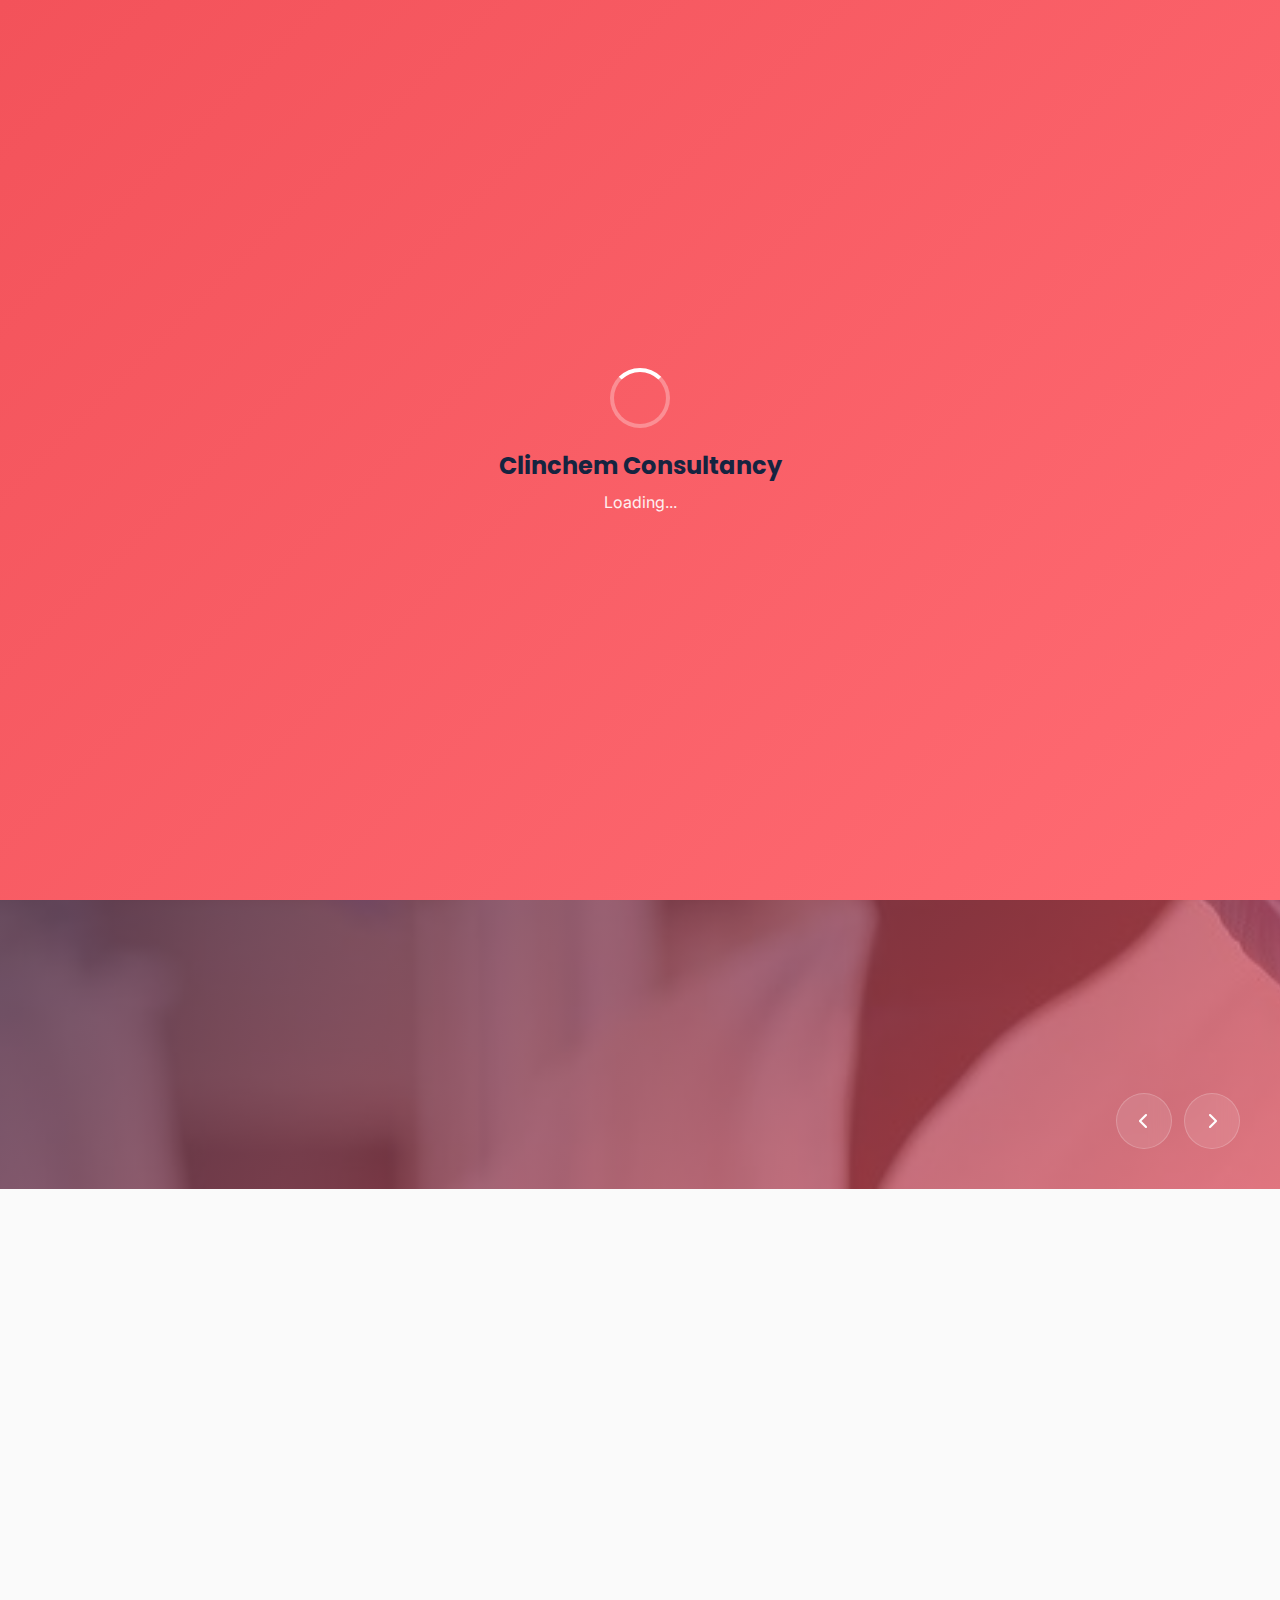
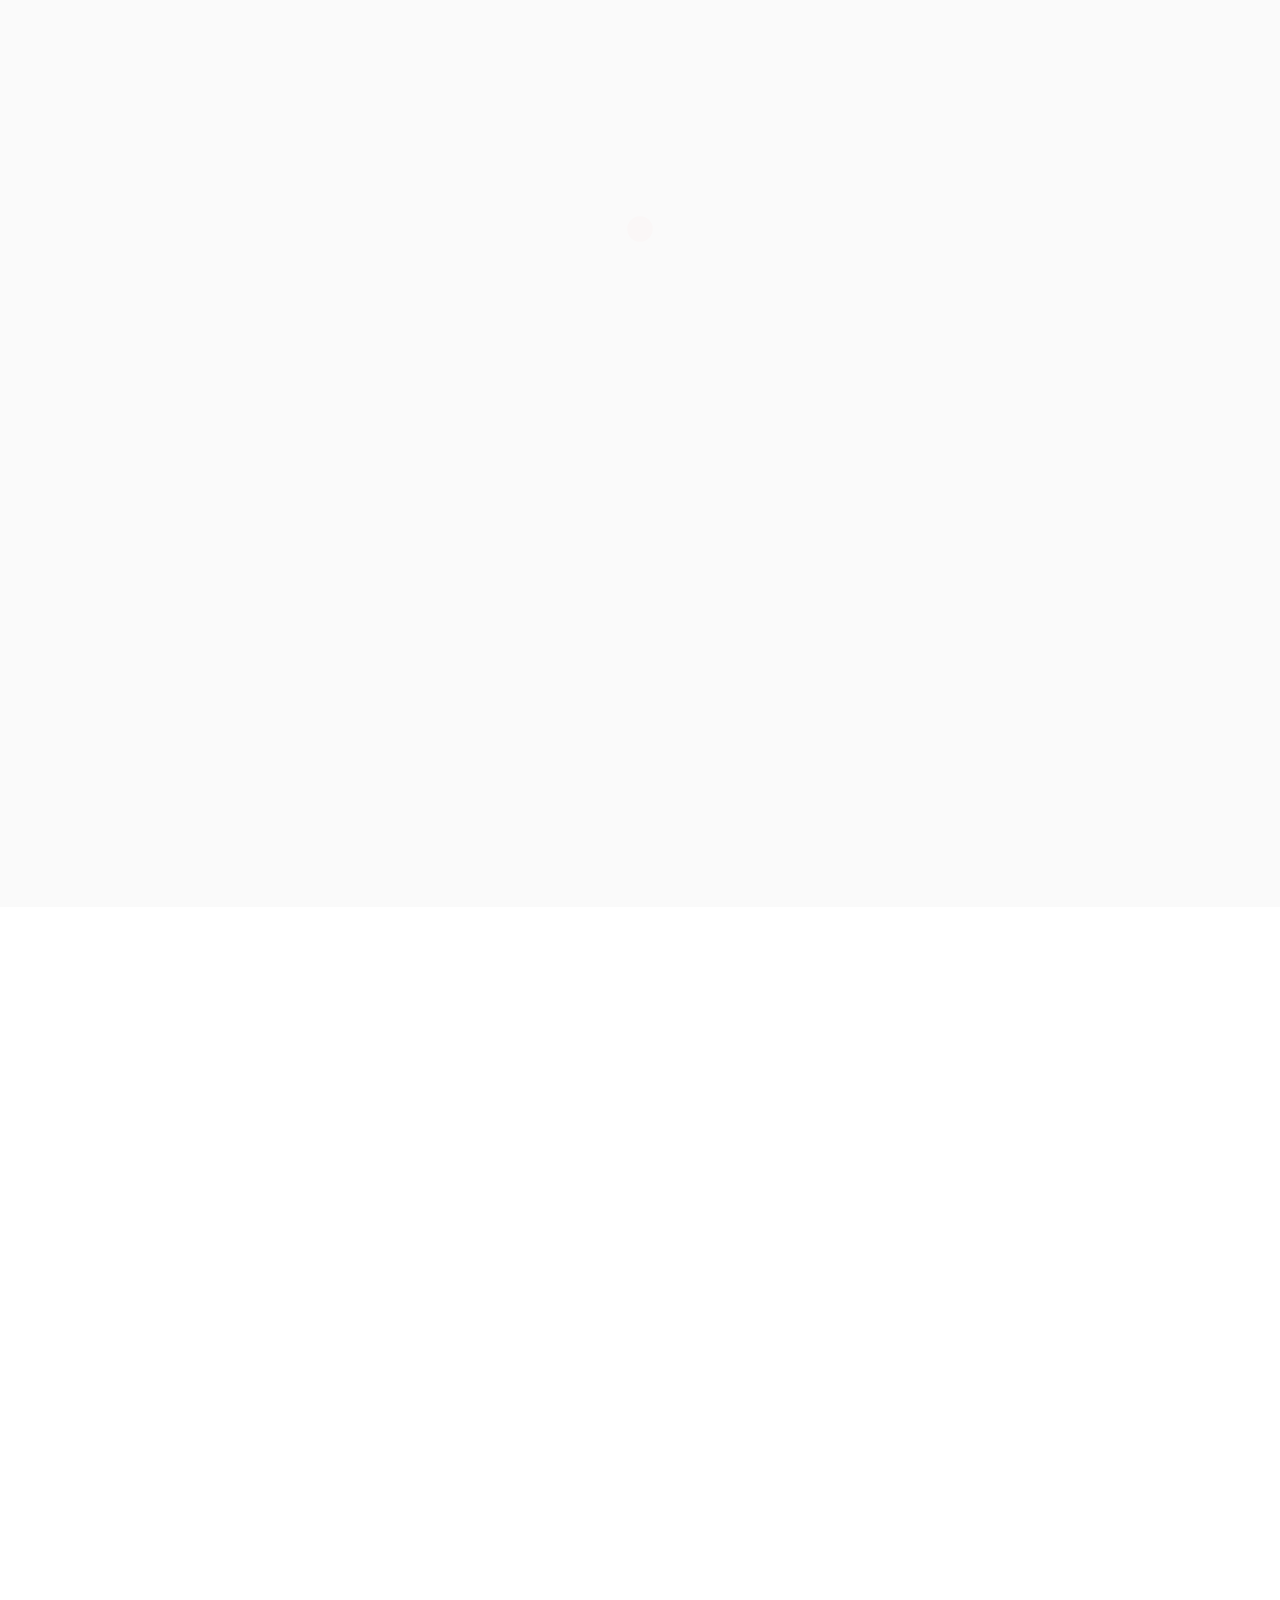
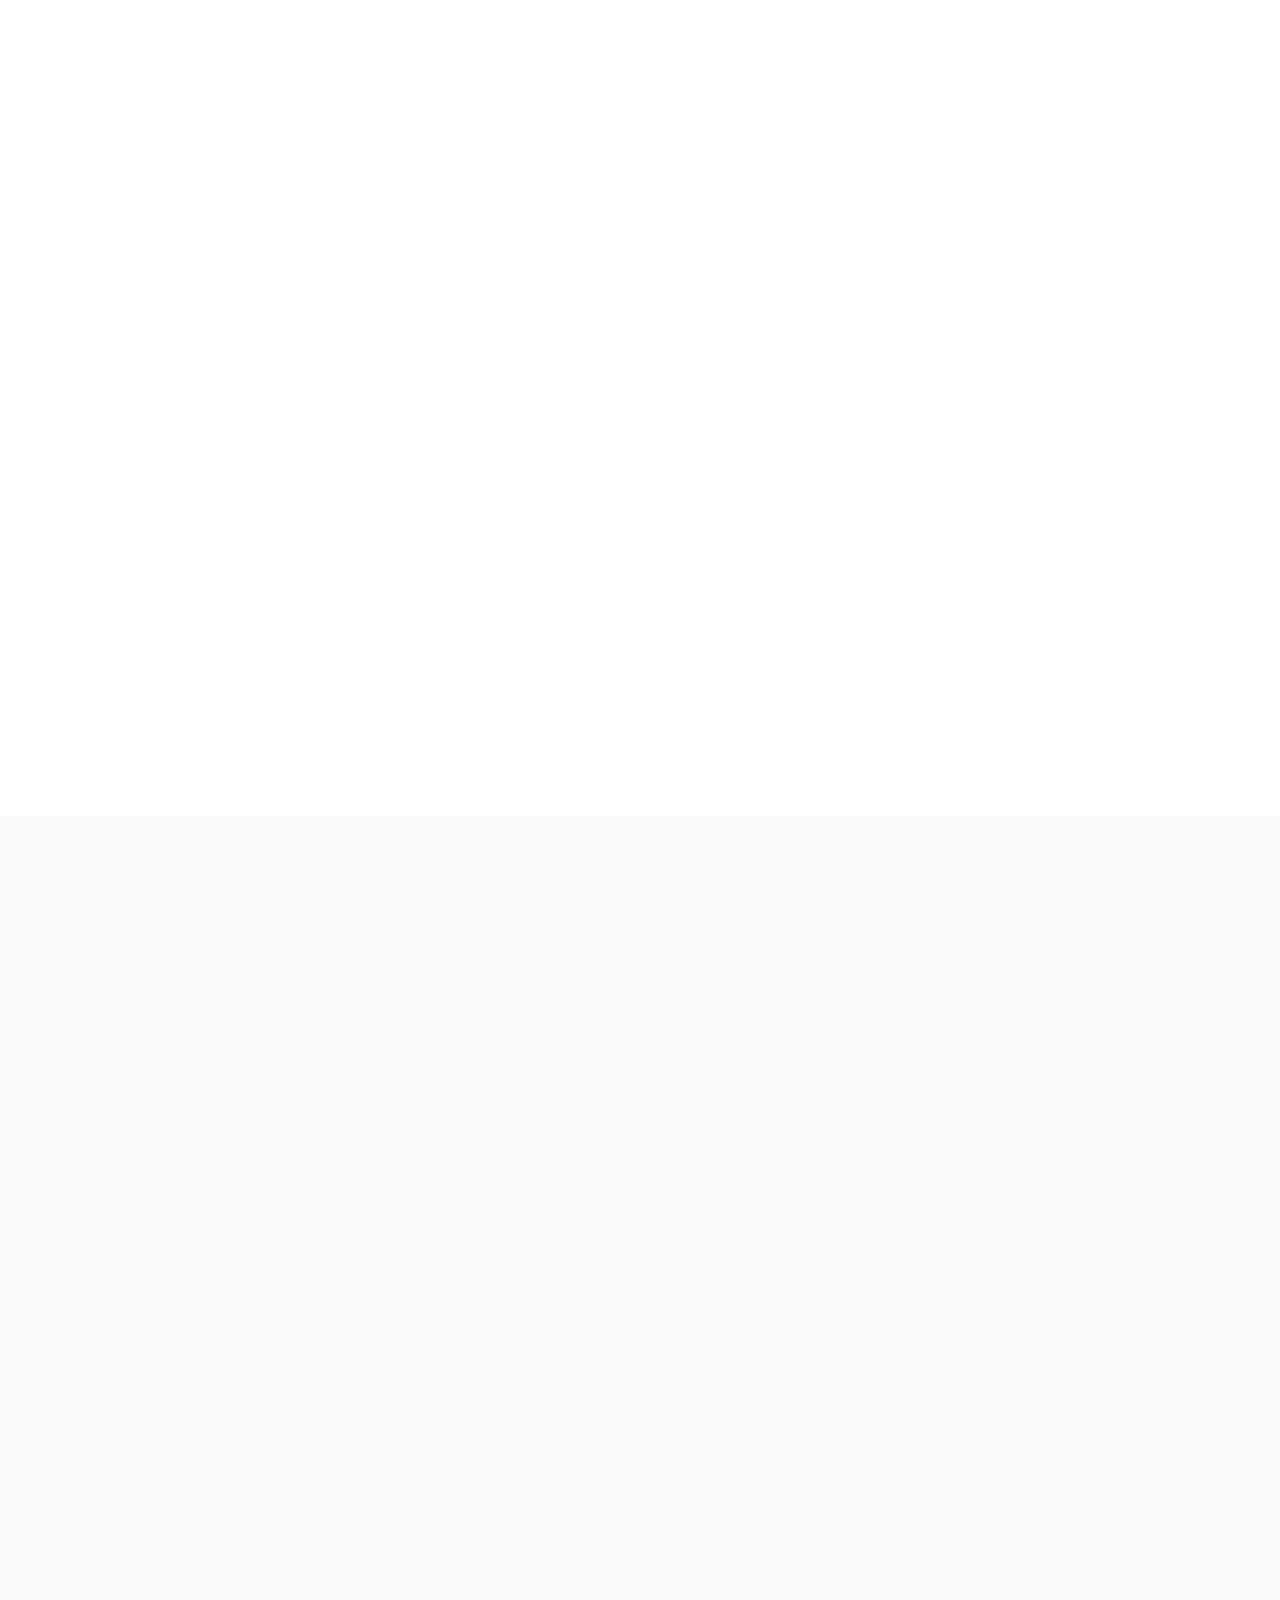
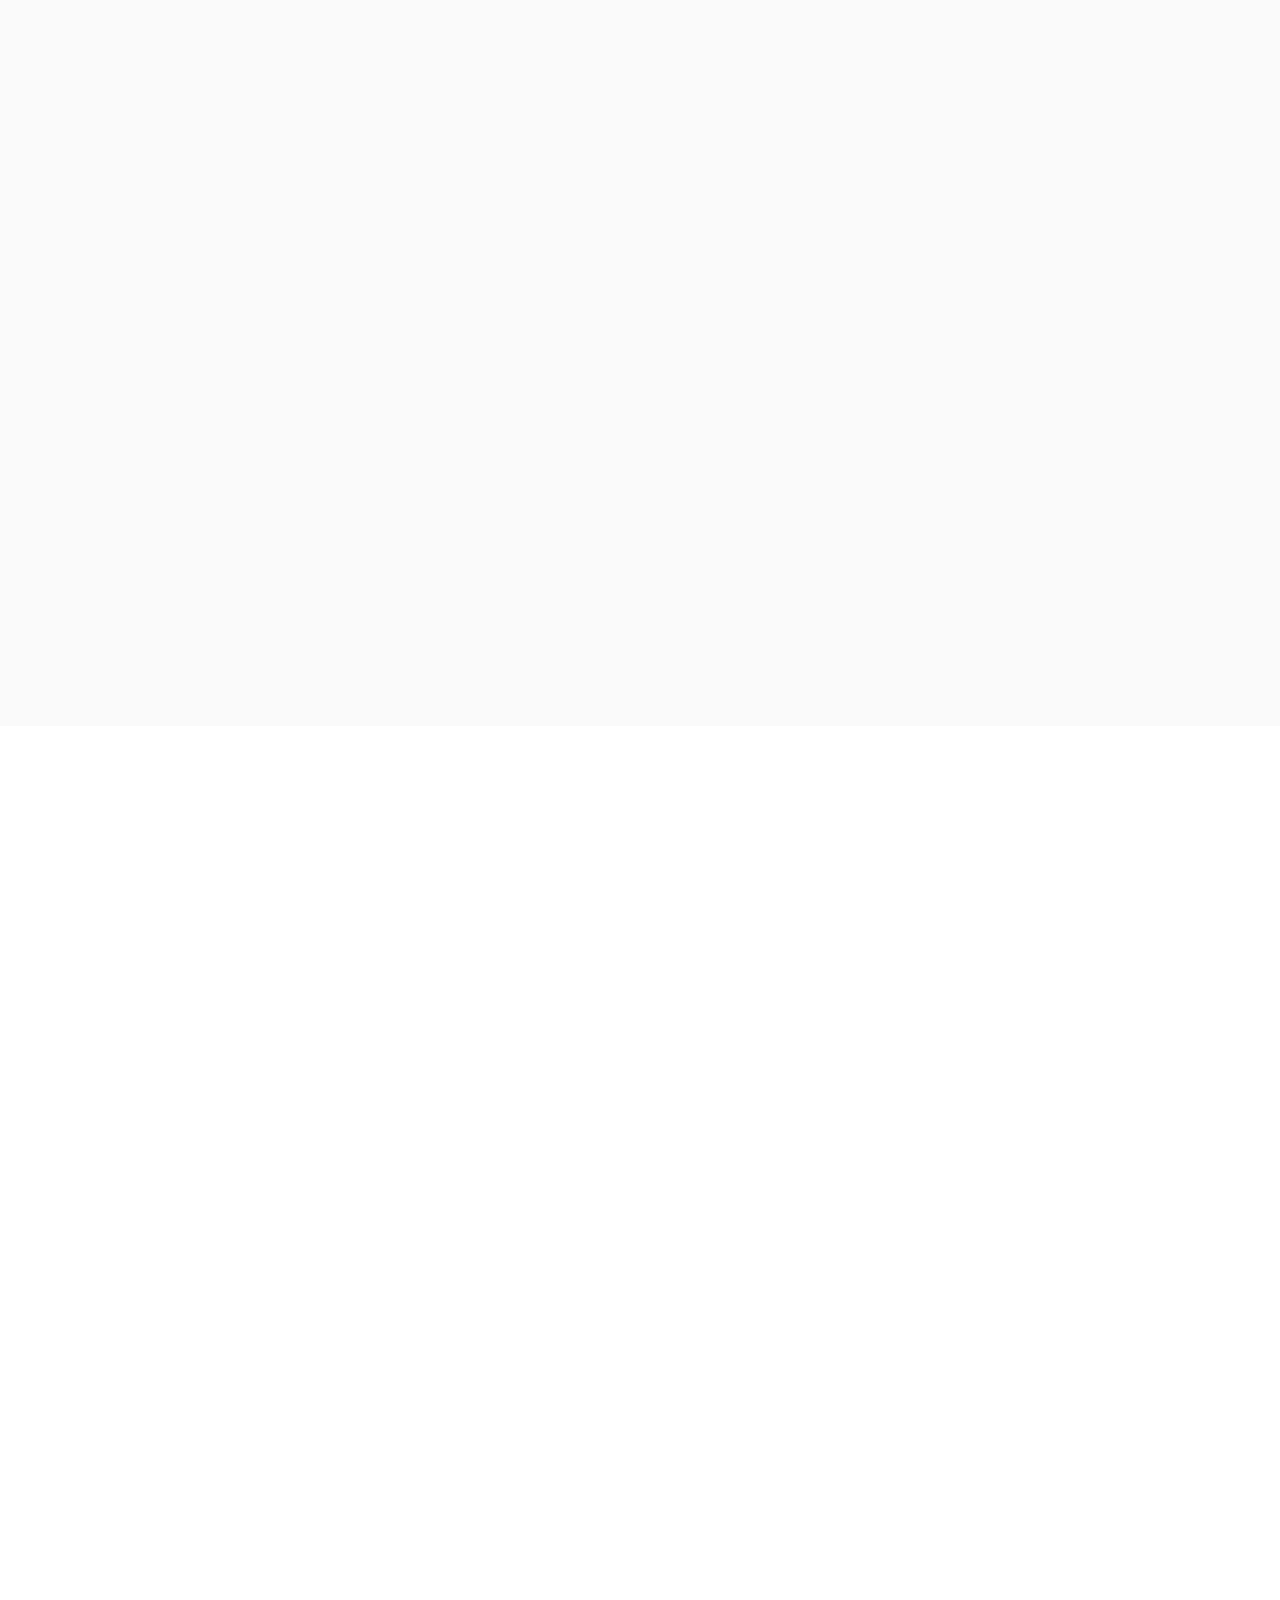
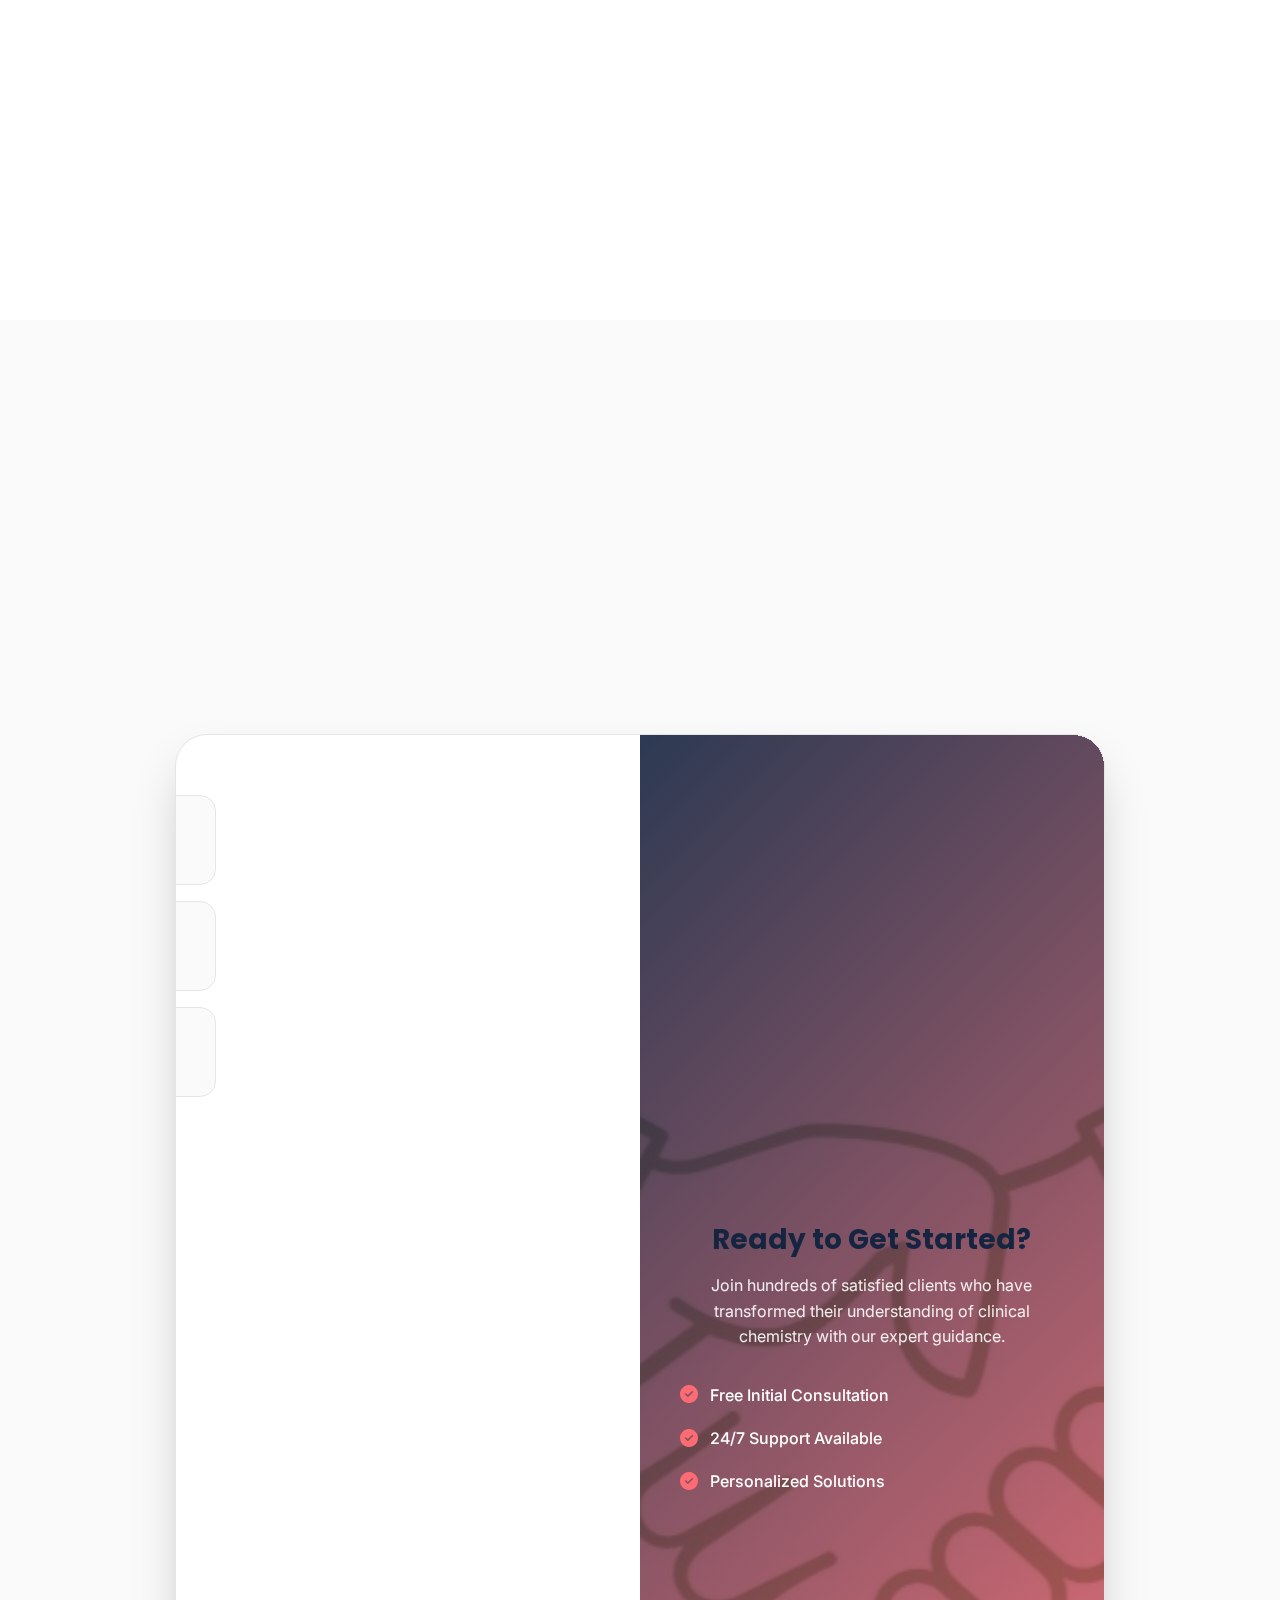
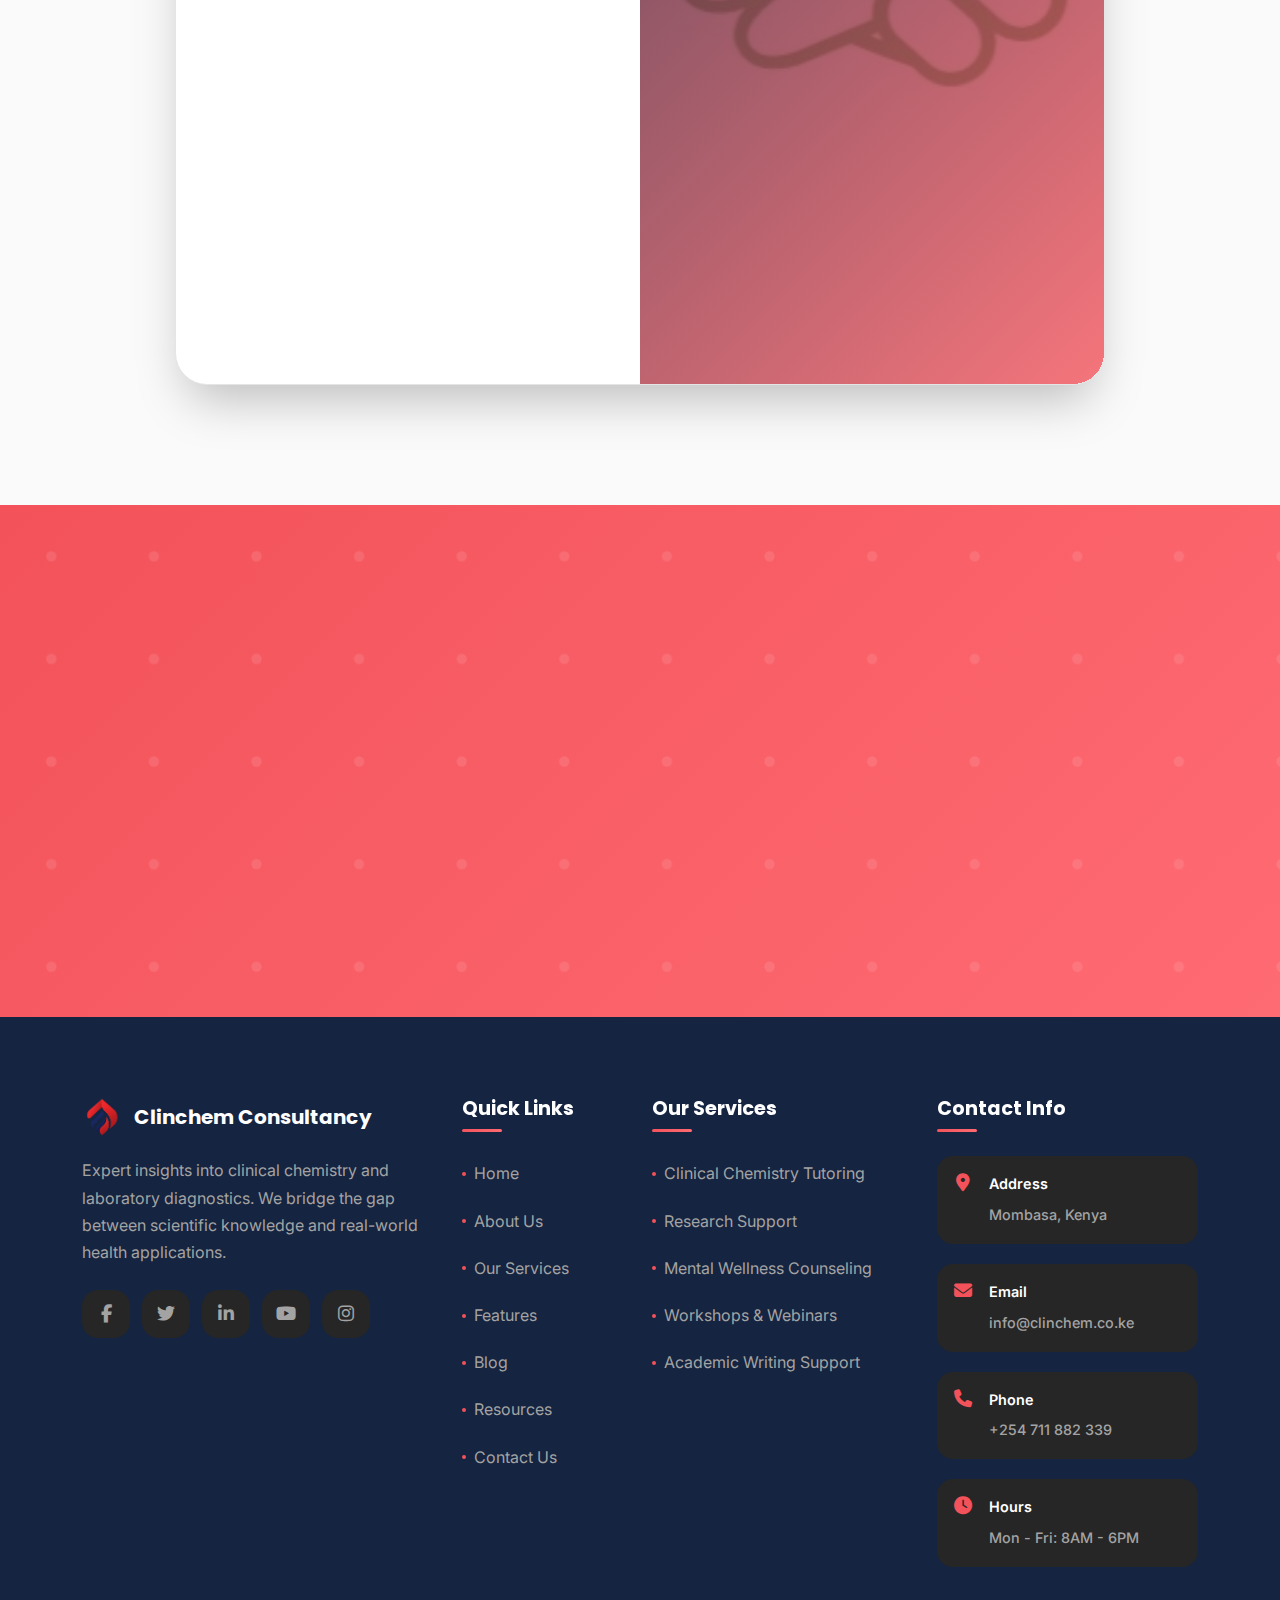
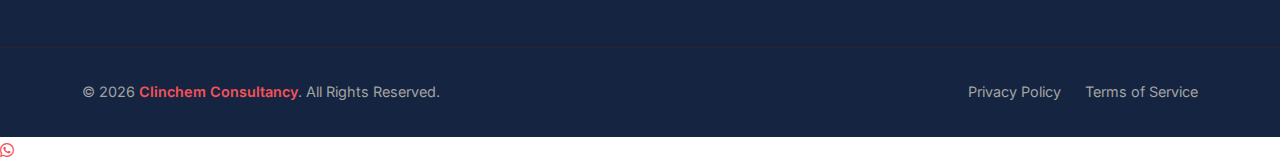
<file: index.html>
<!DOCTYPE html>
<html lang="en">

<head>
    <meta charset="utf-8">
    <title>CHLINCHEM Consultancy - Reliable insights on clinical chemistry</title>
    <meta content="width=device-width, initial-scale=1.0" name="viewport">
    <meta content="Clinical Chemistry Consultancy" name="keywords">
    <meta content="Professional clinical chemistry consultation and education services" name="description">

    <!-- Favicon -->
    <link href="img/logo.png" rel="icon">

    <!-- Google Web Fonts -->
    <link rel="preconnect" href="https://fonts.googleapis.com">
    <link rel="preconnect" href="https://fonts.gstatic.com" crossorigin>
    <link
        href="https://fonts.googleapis.com/css2?family=Inter:wght@300;400;500;600;700;800&family=Poppins:wght@400;500;600;700;800&display=swap"
        rel="stylesheet">

    <!-- Icon Font Stylesheet -->
    <link href="https://cdnjs.cloudflare.com/ajax/libs/font-awesome/6.4.0/css/all.min.css" rel="stylesheet">
    <link href="https://cdn.jsdelivr.net/npm/bootstrap-icons@1.11.0/font/bootstrap-icons.css" rel="stylesheet">

    <!-- AOS Animation Library -->
    <link href="https://unpkg.com/aos@2.3.1/dist/aos.css" rel="stylesheet">

    <!-- Libraries Stylesheet -->
    <link href="lib/owlcarousel/assets/owl.carousel.min.css" rel="stylesheet">

    <!-- Customized Bootstrap Stylesheet -->
    <link href="css/bootstrap.min.css" rel="stylesheet">

    <!-- Template Stylesheet -->
    <link href="css/style.css" rel="stylesheet">
</head>

<body>
    <!-- Loading Screen -->
    <div id="loading-screen" class="loading-screen">
        <div class="loading-content">
            <div class="loading-spinner"></div>
            <div class="loading-text">
                <h4>Clinchem Consultancy</h4>
                <p>Loading...</p>
            </div>
        </div>
    </div>

    <!-- Topbar Start -->
    <div class="topbar d-none d-lg-block">
        <div class="container-fluid">
            <div class="row align-items-center">
                <div class="col-md-6">
                    <div class="topbar-links">
                        <a href="#" class="topbar-link">
                            <i class="fas fa-question-circle me-1"></i>
                            FAQs
                        </a>
                        <a href="#" class="topbar-link">
                            <i class="fas fa-headset me-1"></i>
                            Support
                        </a>
                        <a href="#" class="topbar-link">
                            <i class="fas fa-shield-alt me-1"></i>
                            Privacy
                        </a>
                    </div>
                </div>
                <div class="col-md-6">
                    <div class="topbar-contact">
                        <div class="contact-item">
                            <i class="fas fa-envelope"></i>
                            <span>info@clinchems.co.ke</span>
                        </div>
                        <div class="contact-item">
                            <i class="fas fa-phone"></i>
                            <span>+254 711 882 339</span>
                        </div>
                    </div>
                </div>
            </div>
        </div>
    </div>
    <!-- Topbar End -->

    <!-- Navbar Start -->
    <nav class="navbar navbar-expand-lg fixed-top" id="mainNavbar">
        <div class="container">
            <a href="index.html" class="navbar-brand">
                <div class="brand-container">
                    <img src="img/logo.png" alt="ClinChem Solutions" class="brand-logo">
                    <div class="brand-text">
                        <span class="brand-name">Clinchem</span>
                        <span class="brand-tagline">Consultancy</span>
                    </div>
                </div>
            </a>

            <button class="navbar-toggler" type="button" data-bs-toggle="collapse" data-bs-target="#navbarNav"
                aria-controls="navbarNav" aria-expanded="false" aria-label="Toggle navigation">
                <span class="navbar-toggler-icon">
                    <span></span>
                    <span></span>
                    <span></span>
                </span>
            </button>

            <div class="collapse navbar-collapse" id="navbarNav">
                <ul class="navbar-nav ms-auto">
                    <li class="nav-item">
                        <a class="nav-link active" href="#home">
                            <i class="fas fa-home me-1"></i>
                            Home
                        </a>
                    </li>
                    <li class="nav-item">
                        <a class="nav-link" href="#about">
                            <i class="fas fa-info-circle me-1"></i>
                            About
                        </a>
                    </li>
                    <li class="nav-item">
                        <a class="nav-link" href="#services">
                            <i class="fas fa-cogs me-1"></i>
                            Services
                        </a>
                    </li>
                    <li class="nav-item">
                        <a class="nav-link" href="#features">
                            <i class="fas fa-star me-1"></i>
                            Features
                        </a>
                    </li>
                    <li class="nav-item">
                        <a class="nav-link" href="#testimonials">
                            <i class="fas fa-comments me-1"></i>
                            Testimonials
                        </a>
                    </li>
                    <li class="nav-item">
                        <a class="nav-link" href="blog.html">
                            <i class="fas fa-blog me-1"></i>
                            Blog
                        </a>
                    </li>
                    <li class="nav-item">
                        <a href="resources.html" class="nav-item nav-link">
                            <i class="fas fa-book me-1"></i>Resources
                        </a>
                    </li>
                    <li class="nav-item">
                        <a class="nav-link" href="#contact">
                            <i class="fas fa-envelope me-1"></i>
                            Contact
                        </a>
                    </li>
                </ul>
                <a href="#contact" class="btn btn-primary ms-3 cta-btn">
                    <i class="fas fa-calendar-check me-2"></i>
                    Get Started
                </a>
            </div>
        </div>
    </nav>
    <!-- Navbar End -->

    <!-- Hero Section Start -->
    <section id="home" class="hero-section">
        <div class="hero-background">
            <div class="hero-slide active" style="background-image: url('img/her03.jpg')"></div>
            <div class="hero-slide" style="background-image: url('img/hero2.jpeg')"></div>
            <div class="hero-slide" style="background-image: url('img/clinchem6.webp')"></div>
        </div>

        <div class="hero-overlay"></div>

        <!-- Floating Elements -->
        <div class="floating-elements">
            <div class="floating-element" style="top: 20%; left: 10%; animation-delay: 0s;">
                <i class="fas fa-microscope"></i>
            </div>
            <div class="floating-element" style="top: 60%; right: 15%; animation-delay: 2s;">
                <i class="fas fa-flask"></i>
            </div>
            <div class="floating-element" style="top: 30%; right: 25%; animation-delay: 4s;">
                <i class="fas fa-dna"></i>
            </div>
        </div>

        <div class="container">
            <div class="row align-items-center min-vh-100">
                <div class="col-lg-7">
                    <div class="hero-content" data-aos="fade-up" data-aos-duration="1000">
                        <div class="hero-badge-container">
                            <span class="hero-badge">
                                <i class="fas fa-award me-2"></i>
                                Clinical Chemistry Consultancy
                            </span>
                        </div>

                        <h1 class="hero-title">
                            Professional <span class="text-gradient">Consultation</span>,
                            <br>Trusted <span class="text-gradient">Care</span>.
                        </h1>

                        <p class="hero-description">
                            Expert insights into clinical chemistry and laboratory diagnostics.
                            We bridge the gap between scientific knowledge and real-world health applications
                            with personalized guidance and cutting-edge expertise.
                        </p>

                        <div class="hero-features" data-aos="fade-up" data-aos-delay="200">
                            <div class="feature-item">
                                <i class="fas fa-check-circle"></i>
                                <span>Expert Clinical Chemistry Guidance</span>
                            </div>
                            <div class="feature-item">
                                <i class="fas fa-check-circle"></i>
                                <span>Personalized Student Mentorship</span>
                            </div>
                            <div class="feature-item">
                                <i class="fas fa-check-circle"></i>
                                <span>Metabolic Health Support</span>
                            </div>
                        </div>

                        <div class="hero-buttons" data-aos="fade-up" data-aos-delay="400">
                            <a href="#contact" class="btn btn-primary btn-lg hero-btn-primary">
                                <i class="fas fa-calendar-check me-2"></i>
                                Book Consultation
                                <span class="btn-shine"></span>
                            </a>
                            <a href="#about" class="btn btn-outline-light btn-lg hero-btn-secondary">
                                <i class="fas fa-play me-2"></i>
                                Learn More
                            </a>
                        </div>
                    </div>
                </div>

                <div class="col-lg-5">
                    <div class="hero-stats-container" data-aos="fade-left" data-aos-delay="600">
                        <div class="stats-grid">
                            <div class="stat-card" data-aos="zoom-in" data-aos-delay="700">
                                <div class="stat-icon">
                                    <i class="fas fa-users"></i>
                                </div>
                                <div class="stat-content">
                                    <div class="stat-number" data-count="50+">0</div>
                                    <div class="stat-label">Students Helped</div>
                                </div>
                            </div>

                            <div class="stat-card" data-aos="zoom-in" data-aos-delay="800">
                                <div class="stat-icon">
                                    <i class="fas fa-clock"></i>
                                </div>
                                <div class="stat-content">
                                    <div class="stat-number" data-count="5+">0</div>
                                    <div class="stat-label">Years Experience</div>
                                </div>
                            </div>

                            <div class="stat-card" data-aos="zoom-in" data-aos-delay="900">
                                <div class="stat-icon">
                                    <i class="fas fa-chart-line"></i>
                                </div>
                                <div class="stat-content">
                                    <div class="stat-number" data-count="98">0</div>
                                    <div class="stat-label">Success Rate</div>
                                </div>
                            </div>

                            <div class="stat-card" data-aos="zoom-in" data-aos-delay="1000">
                                <div class="stat-icon">
                                    <i class="fas fa-medal"></i>
                                </div>
                                <div class="stat-content">
                                    <div class="stat-number" data-count="3">0</div>
                                    <div class="stat-label">Awards Won</div>
                                </div>
                            </div>
                        </div>
                    </div>
                </div>
            </div>
        </div>

        <!-- Hero Navigation -->
        <div class="hero-nav">
            <button class="hero-nav-btn prev" onclick="changeSlide(-1)" aria-label="Previous slide">
                <i class="fas fa-chevron-left"></i>
            </button>
            <button class="hero-nav-btn next" onclick="changeSlide(1)" aria-label="Next slide">
                <i class="fas fa-chevron-right"></i>
            </button>
        </div>

        <!-- Scroll Indicator -->
        <div class="scroll-indicator" data-aos="fade-up" data-aos-delay="1200">
            <div class="scroll-mouse">
                <div class="scroll-wheel"></div>
            </div>
            <span>Scroll to Explore</span>
        </div>
    </section>
    <!-- Hero Section End -->

    <!-- About Section Start -->
    <section id="about" class="about-section">
        <div class="container">
            <div class="row g-5 align-items-center">
                <div class="col-lg-6" data-aos="fade-right" data-aos-duration="1000">
                    <div class="about-content">
                        <div class="section-header">
                            <span class="section-badge">
                                <i class="fas fa-info-circle me-2"></i>
                                About Us
                            </span>
                            <h2 class="section-title">
                                Welcome To <span class="text-gradient">ClinChem Solutions</span>
                            </h2>
                            <div class="title-underline"></div>
                            <h4 class="section-subtitle">A Commitment to Excellence in Clinical Chemistry</h4>
                        </div>

                        <p class="about-text">
                            With years of experience in clinical chemistry and laboratory diagnostics, we are dedicated
                            to
                            educating students and supporting individuals dealing with metabolic disorders. Our mission
                            is to
                            bridge the gap between scientific knowledge and real-world health applications through
                            expert
                            consultation and personalized guidance.
                        </p>

                        <div class="about-features">
                            <div class="feature-item" data-aos="fade-up" data-aos-delay="100">
                                <div class="feature-icon">
                                    <i class="fas fa-microscope"></i>
                                </div>
                                <div class="feature-content">
                                    <h6>Expert Clinical Chemistry Guidance</h6>
                                    <p>Professional insights from experienced clinical chemists</p>
                                </div>
                            </div>

                            <div class="feature-item" data-aos="fade-up" data-aos-delay="200">
                                <div class="feature-icon">
                                    <i class="fas fa-graduation-cap"></i>
                                </div>
                                <div class="feature-content">
                                    <h6>Personalized Student Mentorship</h6>
                                    <p>One-on-one guidance tailored to individual learning needs</p>
                                </div>
                            </div>

                            <div class="feature-item" data-aos="fade-up" data-aos-delay="300">
                                <div class="feature-icon">
                                    <i class="fas fa-heart-pulse"></i>
                                </div>
                                <div class="feature-content">
                                    <h6>Metabolic Health Support</h6>
                                    <p>Comprehensive support for metabolic disorder management</p>
                                </div>
                            </div>
                        </div>

                        <div class="about-cta" data-aos="fade-up" data-aos-delay="400">
                            <a href="#contact" class="btn btn-primary btn-lg">
                                <i class="fas fa-arrow-right me-2"></i>
                                Get A Quote
                            </a>
                            <div class="experience-badge">
                                <div class="experience-number">5+</div>
                                <div class="experience-text">Years of<br>Excellence</div>
                            </div>
                        </div>
                    </div>
                </div>

                <div class="col-lg-6" data-aos="fade-left" data-aos-duration="1000">
                    <div class="about-visual">
                        <div class="about-image-container">
                            <img src="img/handshake.jpg" alt="About ClinChem Solutions" class="about-main-image">
                            <div class="image-overlay">
                                <div class="play-button" data-bs-toggle="modal" data-bs-target="#videoModal">
                                    <i class="fas fa-play"></i>
                                </div>
                            </div>
                        </div>

                        <div class="about-cards">
                            <div class="about-card" data-aos="slide-up" data-aos-delay="200">
                                <div class="card-icon">
                                    <i class="fas fa-users"></i>
                                </div>
                                <div class="card-content">
                                    <h5>Team Expertise</h5>
                                    <p>Highly experienced clinical chemists and medical professionals</p>
                                </div>
                            </div>

                            <div class="about-card" data-aos="slide-up" data-aos-delay="300">
                                <div class="card-icon">
                                    <i class="fas fa-bullseye"></i>
                                </div>
                                <div class="card-content">
                                    <h5>Our Mission</h5>
                                    <p>Empowering students and individuals with expert clinical chemistry insights</p>
                                </div>
                            </div>

                            <div class="about-card" data-aos="slide-up" data-aos-delay="400">
                                <div class="card-icon">
                                    <i class="fas fa-eye"></i>
                                </div>
                                <div class="card-content">
                                    <h5>Our Vision</h5>
                                    <p>Leading hub for clinical chemistry education and metabolic health awareness</p>
                                </div>
                            </div>
                        </div>
                    </div>
                </div>
            </div>
        </div>
    </section>
    <!-- About Section End -->

    <!-- Services Section Start -->
    <section id="services" class="services-section">
        <div class="container">
            <div class="section-header text-center" data-aos="fade-up">
                <span class="section-badge">
                    <i class="fas fa-cogs me-2"></i>
                    Our Services
                </span>
                <h2 class="section-title">What We <span class="text-gradient">Offer</span></h2>
                <div class="title-underline mx-auto"></div>
                <p class="section-description">
                    Comprehensive clinical chemistry consultation and educational services tailored to your specific
                    needs
                </p>
            </div>

            <div class="row g-4">
                <div class="col-lg-6 col-md-6" data-aos="fade-up" data-aos-delay="100">
                    <div class="service-card">
                        <div class="service-icon">
                            <i class="fas fa-graduation-cap"></i>
                        </div>
                        <div class="service-content">
                            <h4>Clinical Chemistry Tutoring & Mentorship</h4>
                            <p>One-on-one or group mentorship for students seeking deeper insights into biochemical
                                analysis and medical diagnostics. Our expert tutors provide comprehensive guidance.</p>
                            <ul class="service-features">
                                <li><i class="fas fa-check"></i> Personalized learning plans</li>
                                <li><i class="fas fa-check"></i> Expert guidance</li>
                                <li><i class="fas fa-check"></i> Flexible scheduling</li>
                            </ul>
                            <a href="#contact" class="service-link">
                                Learn More <i class="fas fa-arrow-right"></i>
                            </a>
                        </div>
                    </div>
                </div>

                <div class="col-lg-6 col-md-6" data-aos="fade-up" data-aos-delay="200">
                    <div class="service-card">
                        <div class="service-icon">
                            <i class="fas fa-microscope"></i>
                        </div>
                        <div class="service-content">
                            <h4>Research & Academic Support</h4>
                            <p>Comprehensive assistance with scientific writing, literature reviews, and clinical
                                chemistry research projects. We help you achieve academic excellence.</p>
                            <ul class="service-features">
                                <li><i class="fas fa-check"></i> Research methodology</li>
                                <li><i class="fas fa-check"></i> Scientific writing</li>
                                <li><i class="fas fa-check"></i> Literature reviews</li>
                            </ul>
                            <a href="#contact" class="service-link">
                                Learn More <i class="fas fa-arrow-right"></i>
                            </a>
                        </div>
                    </div>
                </div>

                <div class="col-lg-6 col-md-6" data-aos="fade-up" data-aos-delay="300">
                    <div class="service-card">
                        <div class="service-icon">
                            <i class="fas fa-heart"></i>
                        </div>
                        <div class="service-content">
                            <h4>Individual Counseling & Mental Wellness</h4>
                            <p>Professional one-on-one therapy sessions focused on stress management, anxiety,
                                depression, and personal growth for overall well-being.</p>
                            <ul class="service-features">
                                <li><i class="fas fa-check"></i> Stress management</li>
                                <li><i class="fas fa-check"></i> Anxiety support</li>
                                <li><i class="fas fa-check"></i> Personal growth</li>
                            </ul>
                            <a href="#contact" class="service-link">
                                Learn More <i class="fas fa-arrow-right"></i>
                            </a>
                        </div>
                    </div>
                </div>

                <div class="col-lg-6 col-md-6" data-aos="fade-up" data-aos-delay="400">
                    <div class="service-card">
                        <div class="service-icon">
                            <i class="fas fa-chalkboard-teacher"></i>
                        </div>
                        <div class="service-content">
                            <h4>Workshops & Webinars</h4>
                            <p>Interactive educational sessions covering the latest advancements in clinical chemistry
                                and metabolic health management with industry experts.</p>
                            <ul class="service-features">
                                <li><i class="fas fa-check"></i> Interactive sessions</li>
                                <li><i class="fas fa-check"></i> Latest advancements</li>
                                <li><i class="fas fa-check"></i> Expert instructors</li>
                            </ul>
                            <a href="#contact" class="service-link">
                                Learn More <i class="fas fa-arrow-right"></i>
                            </a>
                        </div>
                    </div>
                </div>
            </div>
        </div>
    </section>
    <!-- Services Section End -->

    <!-- Features Section Start -->
    <section id="features" class="features-section">
        <div class="container">
            <div class="section-header text-center" data-aos="fade-up">
                <span class="section-badge">
                    <i class="fas fa-star me-2"></i>
                    Why Choose Us
                </span>
                <h2 class="section-title">Excellence in <span class="text-gradient">Every Aspect</span></h2>
                <div class="title-underline mx-auto"></div>
                <p class="section-description">
                    Discover what makes us the preferred choice for clinical chemistry consultation and education
                </p>
            </div>

            <div class="row g-5 align-items-center">
                <div class="col-lg-4" data-aos="fade-right">
                    <div class="features-list">
                        <div class="feature-item">
                            <div class="feature-icon">
                                <i class="fas fa-award"></i>
                            </div>
                            <div class="feature-content">
                                <h5>Personalized & Confidential Services</h5>
                                <p>Every client is unique, and so is our approach. We offer one-on-one consultations
                                    with complete professionalism and discretion.</p>
                            </div>
                        </div>

                        <div class="feature-item">
                            <div class="feature-icon">
                                <i class="fas fa-clock"></i>
                            </div>
                            <div class="feature-content">
                                <h5>Convenient & Flexible Access</h5>
                                <p>Online consultations, virtual mentorship, and flexible scheduling options designed to
                                    fit seamlessly into your lifestyle.</p>
                            </div>
                        </div>

                        <div class="feature-item">
                            <div class="feature-icon">
                                <i class="fas fa-rocket"></i>
                            </div>
                            <div class="feature-content">
                                <h5>Passion for Impact & Growth</h5>
                                <p>We're passionate about empowering students, improving healthcare understanding, and
                                    supporting mental well-being in our community.</p>
                            </div>
                        </div>
                    </div>
                </div>

                <div class="col-lg-4" data-aos="fade-up">
                    <div class="features-image">
                        <div class="image-container">
                            <img src="img/certified.jpg" alt="Features" class="img-fluid">
                            <div class="image-overlay">
                                <div class="play-button" data-bs-toggle="modal" data-bs-target="#videoModal">
                                    <i class="fas fa-play"></i>
                                </div>
                            </div>
                        </div>

                        <div class="feature-badge">
                            <div class="badge-content">
                                <i class="fas fa-certificate"></i>
                                <span>Certified Excellence</span>
                            </div>
                        </div>
                    </div>
                </div>

                <div class="col-lg-4" data-aos="fade-left">
                    <div class="features-stats">
                        <div class="stat-card">
                            <div class="stat-icon">
                                <i class="fas fa-smile"></i>
                            </div>
                            <div class="stat-content">
                                <h3>100%</h3>
                                <p>Happy Clients</p>
                                <div class="stat-progress">
                                    <div class="progress-bar" style="width: 100%"></div>
                                </div>
                            </div>
                        </div>

                        <div class="stat-card">
                            <div class="stat-icon">
                                <i class="fas fa-user-tie"></i>
                            </div>
                            <div class="stat-content">
                                <h3>Expert</h3>
                                <p>Professional Advisors</p>
                                <div class="stat-progress">
                                    <div class="progress-bar" style="width: 95%"></div>
                                </div>
                            </div>
                        </div>

                        <div class="stat-card">
                            <div class="stat-icon">
                                <i class="fas fa-headset"></i>
                            </div>
                            <div class="stat-content">
                                <h3>24/7</h3>
                                <p>Customer Support</p>
                                <div class="stat-progress">
                                    <div class="progress-bar" style="width: 100%"></div>
                                </div>
                            </div>
                        </div>
                    </div>
                </div>
            </div>
        </div>
    </section>
    <!-- Features Section End -->

    <!-- Testimonials Section Start -->
    <section id="testimonials" class="testimonials-section">
        <div class="container">
            <div class="section-header text-center" data-aos="fade-up">
                <span class="section-badge">
                    <i class="fas fa-comments me-2"></i>
                    Testimonials
                </span>
                <h2 class="section-title">What Our <span class="text-gradient">Clients Say</span></h2>
                <div class="title-underline mx-auto"></div>
                <p class="section-description">
                    Real feedback from our satisfied clients who have experienced our exceptional services
                </p>
            </div>

            <div class="row g-0 align-items-center">
                <div class="col-lg-6" data-aos="fade-right">
                    <div class="testimonials-image">
                        <img src="img/client2.png" alt="Client Testimonials" class="img-fluid">
                        <div class="testimonial-badge">
                            <div class="badge-content">
                                <div class="rating">
                                    <i class="fas fa-star"></i>
                                    <i class="fas fa-star"></i>
                                    <i class="fas fa-star"></i>
                                    <i class="fas fa-star"></i>
                                    <i class="fas fa-star"></i>
                                </div>
                                <span>5.0 Rating</span>
                            </div>
                        </div>
                    </div>
                </div>

                <div class="col-lg-6">
                    <div class="testimonials-content" data-aos="fade-left">
                        <div class="testimonials-carousel owl-carousel">
                            <div class="testimonial-item">
                                <div class="testimonial-content">
                                    <div class="quote-icon">
                                        <i class="fas fa-quote-left"></i>
                                    </div>
                                    <div class="rating mb-3">
                                        <i class="fas fa-star"></i>
                                        <i class="fas fa-star"></i>
                                        <i class="fas fa-star"></i>
                                        <i class="fas fa-star"></i>
                                        <i class="fas fa-star"></i>
                                    </div>
                                    <p class="testimonial-text">
                                        "The clinical chemistry tutoring I received was exceptional. The personalized
                                        approach
                                        helped me understand complex concepts and excel in my studies. The expertise and
                                        dedication
                                        of the team is truly remarkable. Highly recommended!"
                                    </p>
                                    <div class="testimonial-author">
                                        <img src="img/user.jpeg" alt="Client" class="author-image">
                                        <div class="author-info">
                                            <h6>Sarah Johnson</h6>
                                            <span>Medical Student</span>
                                            <div class="author-location">
                                                <i class="fas fa-map-marker-alt"></i>
                                                University of Nairobi
                                            </div>
                                        </div>
                                    </div>
                                </div>
                            </div>

                            <div class="testimonial-item">
                                <div class="testimonial-content">
                                    <div class="quote-icon">
                                        <i class="fas fa-quote-left"></i>
                                    </div>
                                    <div class="rating mb-3">
                                        <i class="fas fa-star"></i>
                                        <i class="fas fa-star"></i>
                                        <i class="fas fa-star"></i>
                                        <i class="fas fa-star"></i>
                                        <i class="fas fa-star"></i>
                                    </div>
                                    <p class="testimonial-text">
                                        "Professional, knowledgeable, and caring. The support I received for my
                                        metabolic
                                        health concerns was invaluable. The team's expertise in clinical chemistry made
                                        all
                                        the difference in my treatment journey. Thank you for the excellent service!"
                                    </p>
                                    <div class="testimonial-author">
                                        <img src="img/user.jpeg" alt="Client" class="author-image">
                                        <div class="author-info">
                                            <h6>Michael Chen</h6>
                                            <span>Healthcare Professional</span>
                                            <div class="author-location">
                                                <i class="fas fa-map-marker-alt"></i>
                                                Mombasa Hospital
                                            </div>
                                        </div>
                                    </div>
                                </div>
                            </div>

                            <div class="testimonial-item">
                                <div class="testimonial-content">
                                    <div class="quote-icon">
                                        <i class="fas fa-quote-left"></i>
                                    </div>
                                    <div class="rating mb-3">
                                        <i class="fas fa-star"></i>
                                        <i class="fas fa-star"></i>
                                        <i class="fas fa-star"></i>
                                        <i class="fas fa-star"></i>
                                        <i class="fas fa-star"></i>
                                    </div>
                                    <p class="testimonial-text">
                                        "The research support I received was outstanding. From literature reviews to
                                        methodology guidance, every aspect was handled with utmost professionalism.
                                        This service truly accelerated my academic progress."
                                    </p>
                                    <div class="testimonial-author">
                                        <img src="img/user.jpeg" alt="Client" class="author-image">
                                        <div class="author-info">
                                            <h6>Dr. Amina Hassan</h6>
                                            <span>Research Scholar</span>
                                            <div class="author-location">
                                                <i class="fas fa-map-marker-alt"></i>
                                                KEMRI Institute
                                            </div>
                                        </div>
                                    </div>
                                </div>
                            </div>
                        </div>
                    </div>
                </div>
            </div>
        </div>
    </section>
    <!-- Testimonials Section End -->

    <!-- Contact Form Section Start -->
    <section id="contact" class="contact-form-section">
        <div class="container">
            <div class="section-header text-center" data-aos="fade-up">
                <span class="section-badge">
                    <i class="fas fa-envelope me-2"></i>
                    Get In Touch
                </span>
                <h2 class="section-title">Leave Your <span class="text-gradient">Request</span></h2>
                <div class="title-underline mx-auto"></div>
                <p class="section-description">
                    Ready to start your journey? Fill out our consultation request form and our expert team will get
                    back to you with personalized recommendations.
                </p>
            </div>

            <div class="row g-0 justify-content-center">
                <div class="col-lg-10">
                    <div class="contact-container">
                        <div class="row g-0">
                            <div class="col-lg-6">
                                <div class="contact-form-content">
                                    <div class="contact-info-cards">
                                        <div class="info-card" data-aos="slide-right" data-aos-delay="100">
                                            <div class="info-icon">
                                                <i class="fas fa-map-marker-alt"></i>
                                            </div>
                                            <div class="info-content">
                                                <h6>Our Location</h6>
                                                <p>Mombasa, Kenya</p>
                                            </div>
                                        </div>

                                        <div class="info-card" data-aos="slide-right" data-aos-delay="200">
                                            <div class="info-icon">
                                                <i class="fas fa-phone"></i>
                                            </div>
                                            <div class="info-content">
                                                <h6>Call Us</h6>
                                                <p>+254 711 882 339</p>
                                            </div>
                                        </div>

                                        <div class="info-card" data-aos="slide-right" data-aos-delay="300">
                                            <div class="info-icon">
                                                <i class="fas fa-envelope"></i>
                                            </div>
                                            <div class="info-content">
                                                <h6>Email Us</h6>
                                                <p>info@clinchem.co.ke</p>
                                            </div>
                                        </div>
                                    </div>

                                    <form class="contact-form" data-aos="fade-up" data-aos-delay="400">
                                        <div class="form-header">
                                            <h4>Send us a Message</h4>
                                            <p>We'd love to hear from you. Send us a message and we'll respond as soon
                                                as possible.</p>
                                        </div>

                                        <div class="row g-3">
                                            <div class="col-md-6">
                                                <div class="form-group">
                                                    <label for="fullName">
                                                        <i class="fas fa-user me-2"></i>
                                                        Full Name
                                                    </label>
                                                    <input type="text" class="form-control" id="fullName" required>
                                                </div>
                                            </div>
                                            <div class="col-md-6">
                                                <div class="form-group">
                                                    <label for="email">
                                                        <i class="fas fa-envelope me-2"></i>
                                                        Email Address
                                                    </label>
                                                    <input type="email" class="form-control" id="email" required>
                                                </div>
                                            </div>
                                            <div class="col-md-6">
                                                <div class="form-group">
                                                    <label for="phone">
                                                        <i class="fas fa-phone me-2"></i>
                                                        Phone Number
                                                    </label>
                                                    <input type="tel" class="form-control" id="phone">
                                                </div>
                                            </div>
                                            <div class="col-md-6">
                                                <div class="form-group">
                                                    <label for="service">
                                                        <i class="fas fa-cogs me-2"></i>
                                                        Service Type
                                                    </label>
                                                    <select class="form-control" id="service" required>
                                                        <option value="">Select a service</option>
                                                        <option value="tutoring">Clinical Chemistry Tutoring</option>
                                                        <option value="research">Research Support</option>
                                                        <option value="counseling">Mental Wellness</option>
                                                        <option value="workshop">Workshops & Webinars</option>
                                                    </select>
                                                </div>
                                            </div>
                                            <div class="col-12">
                                                <div class="form-group">
                                                    <label for="subject">
                                                        <i class="fas fa-tag me-2"></i>
                                                        Subject
                                                    </label>
                                                    <input type="text" class="form-control" id="subject" required>
                                                </div>
                                            </div>
                                            <div class="col-12">
                                                <div class="form-group">
                                                    <label for="message">
                                                        <i class="fas fa-comment me-2"></i>
                                                        Brief Description
                                                    </label>
                                                    <textarea class="form-control" id="message" rows="4"
                                                        required></textarea>
                                                </div>
                                            </div>
                                            <div class="col-12">
                                                <button type="submit" class="btn btn-primary btn-lg w-100">
                                                    <i class="fas fa-paper-plane me-2"></i>
                                                    Send Message
                                                    <span class="btn-shine"></span>
                                                </button>
                                            </div>
                                        </div>
                                    </form>
                                </div>
                            </div>

                            <div class="col-lg-6">
                                <div class="contact-image">
                                    <img src="img/handshake.jpg" alt="Contact Us" class="img-fluid">
                                    <div class="contact-overlay">
                                        <div class="overlay-content">
                                            <h4>Ready to Get Started?</h4>
                                            <p>Join hundreds of satisfied clients who have transformed their
                                                understanding of clinical chemistry with our expert guidance.</p>
                                            <div class="contact-features">
                                                <div class="contact-feature">
                                                    <i class="fas fa-check-circle"></i>
                                                    <span>Free Initial Consultation</span>
                                                </div>
                                                <div class="contact-feature">
                                                    <i class="fas fa-check-circle"></i>
                                                    <span>24/7 Support Available</span>
                                                </div>
                                                <div class="contact-feature">
                                                    <i class="fas fa-check-circle"></i>
                                                    <span>Personalized Solutions</span>
                                                </div>
                                            </div>
                                        </div>
                                    </div>
                                </div>
                            </div>
                        </div>
                    </div>
                </div>
            </div>
        </div>
    </section>
    <!-- Contact Form Section End -->

    <!-- Footer Start -->
    <footer class="footer">
        <!-- Newsletter Section -->
        <div class="newsletter-section">
            <div class="container">
                <div class="row justify-content-center">
                    <div class="col-lg-8 text-center" data-aos="fade-up">
                        <div class="newsletter-content">
                            <div class="newsletter-icon">
                                <i class="fas fa-paper-plane"></i>
                            </div>
                            <h3 class="newsletter-title">Stay Updated with Latest Insights!</h3>
                            <p class="newsletter-description">
                                Subscribe to our newsletter for the latest insights in clinical chemistry, health
                                updates,
                                and exclusive educational content delivered directly to your inbox.
                            </p>
                            <form class="newsletter-form">
                                <div class="input-group">
                                    <input type="email" class="form-control" placeholder="Enter your email address"
                                        required>
                                    <button class="btn btn-dark" type="submit">
                                        <i class="fas fa-paper-plane me-2"></i>
                                        Subscribe
                                    </button>
                                </div>
                                <small class="form-text">We respect your privacy. Unsubscribe at any time.</small>
                            </form>
                        </div>
                    </div>
                </div>
            </div>
        </div>

        <!-- Footer Content -->
        <div class="footer-content">
            <div class="container">
                <div class="row g-4">
                    <div class="col-lg-4 col-md-6">
                        <div class="footer-widget">
                            <div class="footer-brand">
                                <img src="img/logo.png" alt="ClinChem Solutions" class="footer-logo">
                                <h5 class="brand-name">Clinchem Consultancy</h5>
                            </div>
                            <p class="footer-description">
                                Expert insights into clinical chemistry and laboratory diagnostics.
                                We bridge the gap between scientific knowledge and real-world health applications.
                            </p>
                            <div class="social-links">
                                <a href="#" class="social-link" aria-label="Facebook">
                                    <i class="fab fa-facebook-f"></i>
                                </a>
                                <a href="#" class="social-link" aria-label="Twitter">
                                    <i class="fab fa-twitter"></i>
                                </a>
                                <a href="#" class="social-link" aria-label="LinkedIn">
                                    <i class="fab fa-linkedin-in"></i>
                                </a>
                                <a href="#" class="social-link" aria-label="YouTube">
                                    <i class="fab fa-youtube"></i>
                                </a>
                                <a href="#" class="social-link" aria-label="Instagram">
                                    <i class="fab fa-instagram"></i>
                                </a>
                            </div>
                        </div>
                    </div>

                    <div class="col-lg-2 col-md-6">
                        <div class="footer-widget">
                            <h5 class="widget-title">Quick Links</h5>
                            <ul class="footer-links">
                                <li><a href="#home">Home</a></li>
                                <li><a href="#about">About Us</a></li>
                                <li><a href="#services">Our Services</a></li>
                                <li><a href="#features">Features</a></li>
                                <li><a href="blog.html">Blog</a></li>
                                <li><a href="resources.html">Resources</a></li>
                                <li><a href="#contact">Contact Us</a></li>
                            </ul>
                        </div>
                    </div>

                    <div class="col-lg-3 col-md-6">
                        <div class="footer-widget">
                            <h5 class="widget-title">Our Services</h5>
                            <ul class="footer-links">
                                <li><a href="#services">Clinical Chemistry Tutoring</a></li>
                                <li><a href="#services">Research Support</a></li>
                                <li><a href="#services">Mental Wellness Counseling</a></li>
                                <li><a href="#services">Workshops & Webinars</a></li>
                                <li><a href="#services">Academic Writing Support</a></li>
                            </ul>
                        </div>
                    </div>

                    <div class="col-lg-3 col-md-6">
                        <div class="footer-widget">
                            <h5 class="widget-title">Contact Info</h5>
                            <div class="contact-info">
                                <div class="contact-item">
                                    <i class="fas fa-map-marker-alt"></i>
                                    <div class="contact-details">
                                        <strong>Address</strong>
                                        <span>Mombasa, Kenya</span>
                                    </div>
                                </div>
                                <div class="contact-item">
                                    <i class="fas fa-envelope"></i>
                                    <div class="contact-details">
                                        <strong>Email</strong>
                                        <span>info@clinchem.co.ke</span>
                                    </div>
                                </div>
                                <div class="contact-item">
                                    <i class="fas fa-phone"></i>
                                    <div class="contact-details">
                                        <strong>Phone</strong>
                                        <span>+254 711 882 339</span>
                                    </div>
                                </div>
                                <div class="contact-item">
                                    <i class="fas fa-clock"></i>
                                    <div class="contact-details">
                                        <strong>Hours</strong>
                                        <span>Mon - Fri: 8AM - 6PM</span>
                                    </div>
                                </div>
                            </div>
                        </div>
                    </div>
                </div>
            </div>
        </div>

        <!-- Footer Bottom -->
        <div class="footer-bottom">
            <div class="container">
                <div class="row align-items-center">
                    <div class="col-md-6">
                        <p class="copyright">
                            &copy; 2025 <a href="#">Clinchem Consultancy</a>. All Rights Reserved.
                        </p>
                    </div>
                    <div class="col-md-6">
                        <div class="footer-bottom-links">
                            <a href="#">Privacy Policy</a>
                            <a href="#">Terms of Service</a>

                        </div>
                    </div>
                </div>
            </div>
        </div>
    </footer>
    <!-- Footer End -->

    <!-- WhatsApp Float Button -->
    <a href="https://wa.me/254711882338?text=Hello%20ClinChem%20Solutions!%20I%20would%20like%20to%20know%20more%20about%20your%20services."
        class="whatsapp-float" target="_blank" title="Chat with us on WhatsApp">
        <i class="fab fa-whatsapp"></i>
    </a>

    <!-- Back to Top -->
    <button class="back-to-top" id="backToTop" aria-label="Back to top">
        <i class="fas fa-chevron-up"></i>
    </button>



    <!-- Video Modal -->
    <div class="modal fade" id="videoModal" tabindex="-1" aria-labelledby="videoModalLabel" aria-hidden="true">
        <div class="modal-dialog modal-lg modal-dialog-centered">
            <div class="modal-content">
                <div class="modal-header">
                    <h5 class="modal-title" id="videoModalLabel">About Our Services</h5>
                    <button type="button" class="btn-close" data-bs-dismiss="modal" aria-label="Close"></button>
                </div>
                <div class="modal-body">
                    <div class="ratio ratio-16x9">
                        <iframe src="https://www.youtube.com/watch?v=pHrIdhx0mkI" allowfullscreen></iframe>
                    </div>
                </div>
            </div>
        </div>
    </div>

    <!-- JavaScript Libraries -->
    <script src="https://code.jquery.com/jquery-3.6.0.min.js"></script>
    <script src="https://cdn.jsdelivr.net/npm/bootstrap@5.3.0/dist/js/bootstrap.bundle.min.js"></script>
    <script src="https://unpkg.com/aos@2.3.1/dist/aos.js"></script>
    <script src="lib/easing/easing.min.js"></script>
    <script src="lib/waypoints/waypoints.min.js"></script>
    <script src="lib/owlcarousel/owl.carousel.min.js"></script>

    <!-- Template Javascript -->
    <script src="js/main.js"></script>
</body>

</html>
</file>
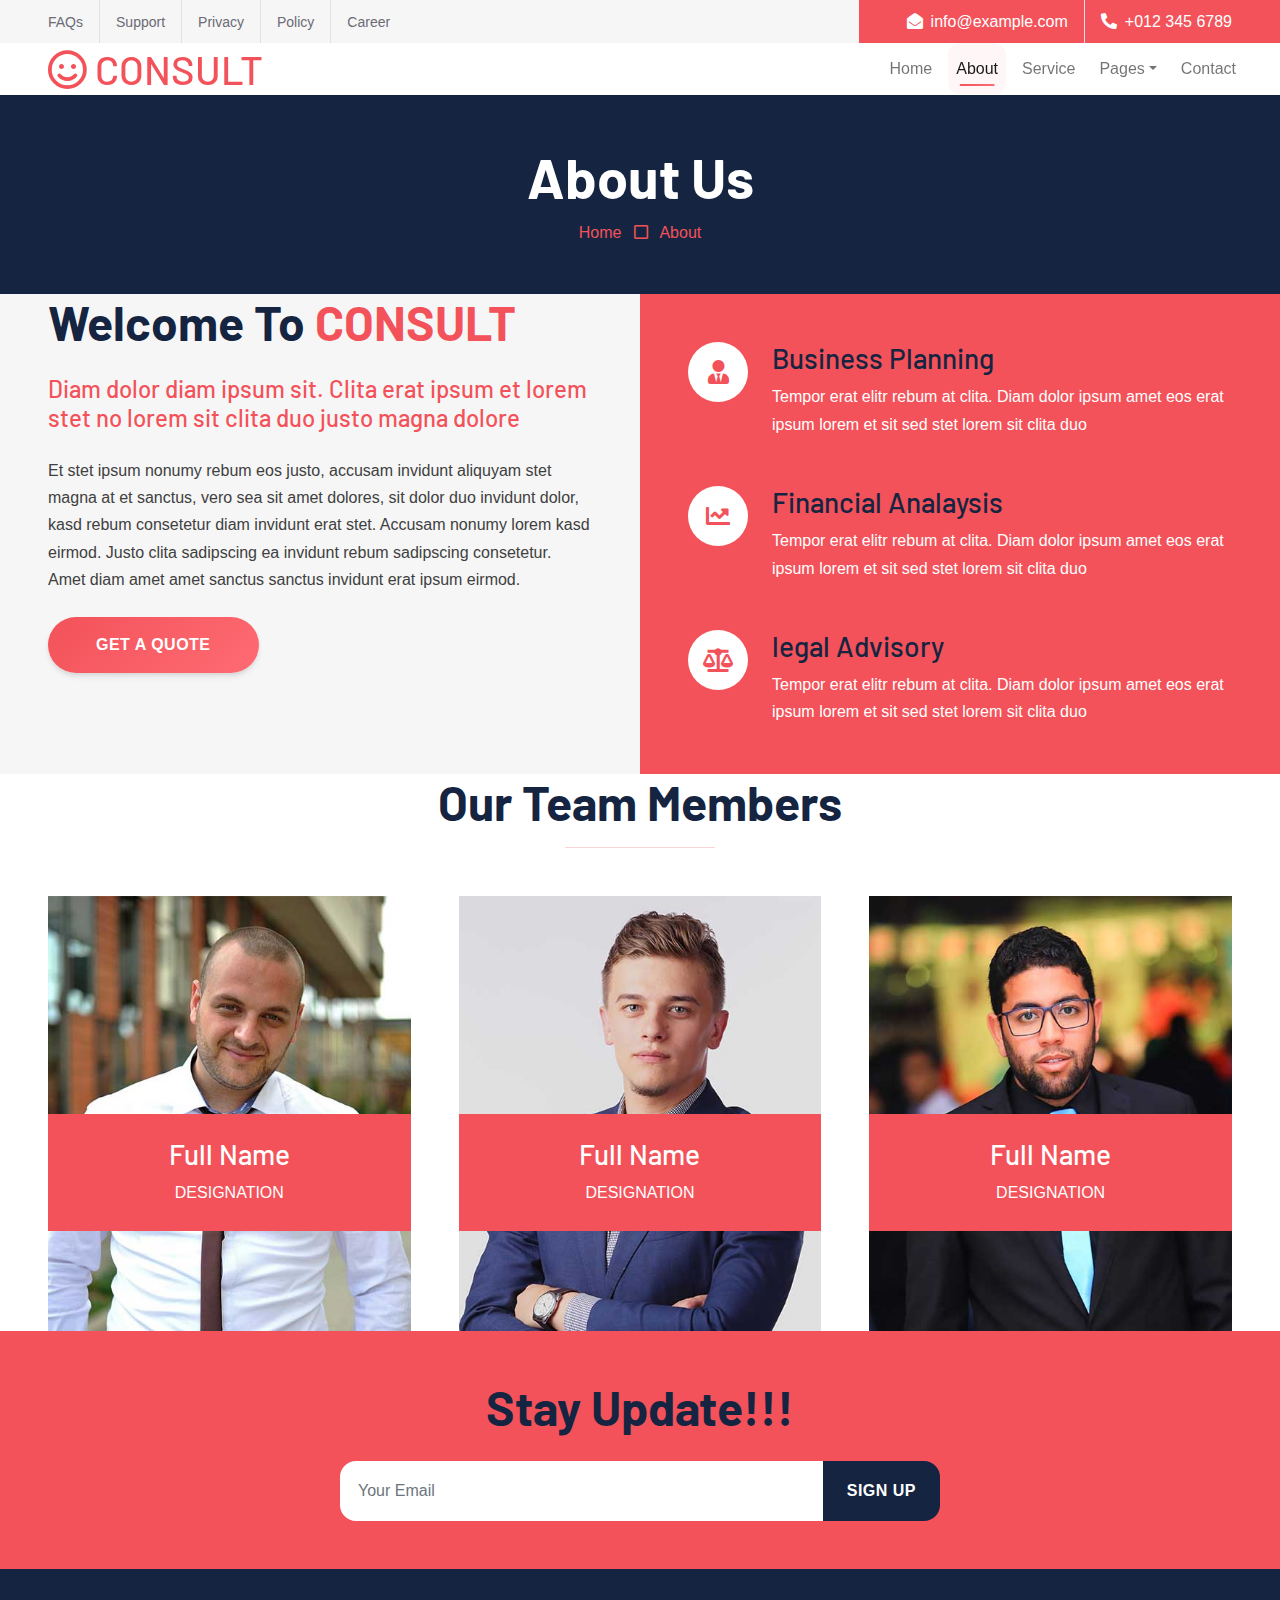
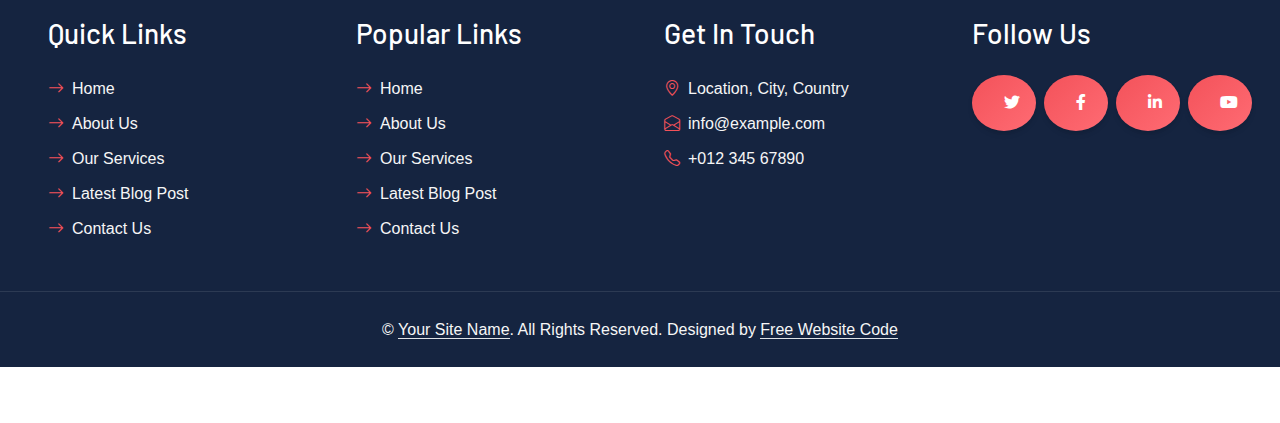
<file: about.html>
<!DOCTYPE html>
<html lang="en">

<head>
    <meta charset="utf-8">
    <title>CONSULT - Consultancy Website Template</title>
    <meta content="width=device-width, initial-scale=1.0" name="viewport">
    <meta content="Free HTML Templates" name="keywords">
    <meta content="Free HTML Templates" name="description">

    <!-- Favicon -->
    <link href="img/favicon.ico" rel="icon">

    <!-- Google Web Fonts -->
    <link rel="preconnect" href="https://fonts.googleapis.com">
    <link rel="preconnect" href="https://fonts.gstatic.com" crossorigin>
    <link href="https://fonts.googleapis.com/css2?family=Barlow:wght@500;600;700&family=Open+Sans:wght@400;600&display=swap" rel="stylesheet"> 

    <!-- Icon Font Stylesheet -->
    <link href="https://cdnjs.cloudflare.com/ajax/libs/font-awesome/5.10.0/css/all.min.css" rel="stylesheet">
    <link href="https://cdn.jsdelivr.net/npm/bootstrap-icons@1.4.1/font/bootstrap-icons.css" rel="stylesheet">

    <!-- Libraries Stylesheet -->
    <link href="lib/owlcarousel/assets/owl.carousel.min.css" rel="stylesheet">

    <!-- Customized Bootstrap Stylesheet -->
    <link href="css/bootstrap.min.css" rel="stylesheet">

    <!-- Template Stylesheet -->
    <link href="css/style.css" rel="stylesheet">
</head>

<div>
    <!-- Topbar Start -->
    <div class="container-fluid bg-secondary ps-5 pe-0 d-none d-lg-block">
        <div class="row gx-0">
            <div class="col-md-6 text-center text-lg-start mb-2 mb-lg-0">
                <div class="d-inline-flex align-items-center">
                    <a class="text-body py-2 pe-3 border-end" href=""><small>FAQs</small></a>
                    <a class="text-body py-2 px-3 border-end" href=""><small>Support</small></a>
                    <a class="text-body py-2 px-3 border-end" href=""><small>Privacy</small></a>
                    <a class="text-body py-2 px-3 border-end" href=""><small>Policy</small></a>
                    <a class="text-body py-2 ps-3" href=""><small>Career</small></a>
                </div>
            </div>
            <div class="col-md-6 text-center text-lg-end">
                <div class="position-relative d-inline-flex align-items-center bg-primary text-white top-shape px-5">
                    <div class="me-3 pe-3 border-end py-2">
                        <p class="m-0"><i class="fa fa-envelope-open me-2"></i>info@example.com</p>
                    </div>
                    <div class="py-2">
                        <p class="m-0"><i class="fa fa-phone-alt me-2"></i>+012 345 6789</p>
                    </div>
                </div>
            </div>
        </div>
    </div>
    <!-- Topbar End -->


    <!-- Navbar Start -->
    <nav class="navbar navbar-expand-lg bg-white navbar-light shadow-sm px-5 py-3 py-lg-0">
        <a href="index.html" class="navbar-brand p-0">
            <h1 class="m-0 text-uppercase text-primary"><i class="far fa-smile text-primary me-2"></i>consult</h1>
        </a>
        <button class="navbar-toggler" type="button" data-bs-toggle="collapse" data-bs-target="#navbarCollapse">
            <span class="navbar-toggler-icon"></span>
        </button>
        <div class="collapse navbar-collapse" id="navbarCollapse">
            <div class="navbar-nav ms-auto py-0 me-n3">
                <a href="index.html" class="nav-item nav-link">Home</a>
                <a href="about.html" class="nav-item nav-link active">About</a>
                <a href="service.html" class="nav-item nav-link">Service</a>
                <div class="nav-item dropdown">
                    <a href="#" class="nav-link dropdown-toggle" data-bs-toggle="dropdown">Pages</a>
                    <div class="dropdown-menu m-0">
                        <a href="blog.html" class="dropdown-item">Blog Grid</a>
                        <a href="detail.html" class="dropdown-item">Blog Detail</a>
                        <a href="feature.html" class="dropdown-item">Features</a>
                        <a href="quote.html" class="dropdown-item">Quote Form</a>
                        <a href="team.html" class="dropdown-item">The Team</a>
                        <a href="testimonial.html" class="dropdown-item">Testimonial</a>
                    </div>
                </div>
                <a href="contact.html" class="nav-item nav-link">Contact</a>
            </div>
        </div>
    </nav>
    <!-- Navbar End -->


    <!-- Page Header Start -->
    <div class="container-fluid bg-dark p-5">
        <div class="row">
            <div class="col-12 text-center">
                <h1 class="display-4 text-white">About Us</h1>
                <a href="">Home</a>
                <i class="far fa-square text-primary px-2"></i>
                <a href="">About</a>
            </div>
        </div>
    </div>
    <!-- Page Header End -->


    <!-- About Start -->
    <div class="container-fluid bg-secondary p-0">
        <div class="row g-0">
            <div class="col-lg-6 py-6 px-5">
                <h1 class="display-5 mb-4">Welcome To <span class="text-primary">CONSULT</span></h1>
                <h4 class="text-primary mb-4">Diam dolor diam ipsum sit. Clita erat ipsum et lorem stet no lorem sit clita duo justo magna dolore</h4>
                <p class="mb-4">Et stet ipsum nonumy rebum eos justo, accusam invidunt aliquyam stet magna at et sanctus, vero sea sit amet dolores, sit dolor duo invidunt dolor, kasd rebum consetetur diam invidunt erat stet. Accusam nonumy lorem kasd eirmod. Justo clita sadipscing ea invidunt rebum sadipscing consetetur. Amet diam amet amet sanctus sanctus invidunt erat ipsum eirmod.</p>
                <a href="" class="btn btn-primary py-md-3 px-md-5 rounded-pill">Get A Quote</a>
            </div>
            <div class="col-lg-6">
                <div class="h-100 d-flex flex-column justify-content-center bg-primary p-5">
                    <div class="d-flex text-white mb-5">
                        <div class="d-flex flex-shrink-0 align-items-center justify-content-center bg-white text-primary rounded-circle mx-auto mb-4" style="width: 60px; height: 60px;">
                            <i class="fa fa-user-tie fs-4"></i>
                        </div>
                        <div class="ps-4">
                            <h3>Business Planning</h3>
                            <p class="mb-0">Tempor erat elitr rebum at clita. Diam dolor ipsum amet eos erat ipsum lorem et sit sed stet lorem sit clita duo</p>
                        </div>
                    </div>
                    <div class="d-flex text-white mb-5">
                        <div class="d-flex flex-shrink-0 align-items-center justify-content-center bg-white text-primary rounded-circle mx-auto mb-4" style="width: 60px; height: 60px;">
                            <i class="fa fa-chart-line fs-4"></i>
                        </div>
                        <div class="ps-4">
                            <h3>Financial Analaysis</h3>
                            <p class="mb-0">Tempor erat elitr rebum at clita. Diam dolor ipsum amet eos erat ipsum lorem et sit sed stet lorem sit clita duo</p>
                        </div>
                    </div>
                    <div class="d-flex text-white">
                        <div class="d-flex flex-shrink-0 align-items-center justify-content-center bg-white text-primary rounded-circle mx-auto mb-4" style="width: 60px; height: 60px;">
                            <i class="fa fa-balance-scale fs-4"></i>
                        </div>
                        <div class="ps-4">
                            <h3>legal Advisory</h3>
                            <p class="mb-0">Tempor erat elitr rebum at clita. Diam dolor ipsum amet eos erat ipsum lorem et sit sed stet lorem sit clita duo</p>
                        </div>
                    </div>
                </div>
            </div>
        </div>
    </div>
    <!-- About End -->


    <!-- Team Start -->
    <div class="container-fluid py-6 px-5">
        <div class="text-center mx-auto mb-5" style="max-width: 600px;">
            <h1 class="display-5 mb-0">Our Team Members</h1>
            <hr class="w-25 mx-auto bg-primary">
        </div>
        <div class="row g-5">
            <div class="col-lg-4">
                <div class="team-item position-relative overflow-hidden">
                    <img class="img-fluid w-100" src="img/team-1.jpg" alt="">
                    <div class="team-text w-100 position-absolute top-50 text-center bg-primary p-4">
                        <h3 class="text-white">Full Name</h3>
                        <p class="text-white text-uppercase mb-0">Designation</p>
                    </div>
                </div>
            </div>
            <div class="col-lg-4">
                <div class="team-item position-relative overflow-hidden">
                    <img class="img-fluid w-100" src="img/team-2.jpg" alt="">
                    <div class="team-text w-100 position-absolute top-50 text-center bg-primary p-4">
                        <h3 class="text-white">Full Name</h3>
                        <p class="text-white text-uppercase mb-0">Designation</p>
                    </div>
                </div>
            </div>
            <div class="col-lg-4">
                <div class="team-item position-relative overflow-hidden">
                    <img class="img-fluid w-100" src="img/team-3.jpg" alt="">
                    <div class="team-text w-100 position-absolute top-50 text-center bg-primary p-4">
                        <h3 class="text-white">Full Name</h3>
                        <p class="text-white text-uppercase mb-0">Designation</p>
                    </div>
                </div>
            </div>
        </div>
    </div>
    <!-- Team End -->
    

    <!-- Footer Start -->
    <div class="container-fluid bg-primary text-secondary p-5">
        <div class="row g-5">
            <div class="col-12 text-center">
                <h1 class="display-5 mb-4">Stay Update!!!</h1>
                <form class="mx-auto" style="max-width: 600px;">
                    <div class="input-group">
                        <input type="text" class="form-control border-white p-3" placeholder="Your Email">
                        <button class="btn btn-dark px-4">Sign Up</button>
                    </div>
                </form>
            </div>
        </div>
    </div>
    <div class="container-fluid bg-dark text-secondary p-5">
        <div class="row g-5">
            <div class="col-lg-3 col-md-6">
                <h3 class="text-white mb-4">Quick Links</h3>
                <div class="d-flex flex-column justify-content-start">
                    <a class="text-secondary mb-2" href="#"><i class="bi bi-arrow-right text-primary me-2"></i>Home</a>
                    <a class="text-secondary mb-2" href="#"><i class="bi bi-arrow-right text-primary me-2"></i>About Us</a>
                    <a class="text-secondary mb-2" href="#"><i class="bi bi-arrow-right text-primary me-2"></i>Our Services</a>
                    <a class="text-secondary mb-2" href="#"><i class="bi bi-arrow-right text-primary me-2"></i>Latest Blog Post</a>
                    <a class="text-secondary" href="#"><i class="bi bi-arrow-right text-primary me-2"></i>Contact Us</a>
                </div>
            </div>
            <div class="col-lg-3 col-md-6">
                <h3 class="text-white mb-4">Popular Links</h3>
                <div class="d-flex flex-column justify-content-start">
                    <a class="text-secondary mb-2" href="#"><i class="bi bi-arrow-right text-primary me-2"></i>Home</a>
                    <a class="text-secondary mb-2" href="#"><i class="bi bi-arrow-right text-primary me-2"></i>About Us</a>
                    <a class="text-secondary mb-2" href="#"><i class="bi bi-arrow-right text-primary me-2"></i>Our Services</a>
                    <a class="text-secondary mb-2" href="#"><i class="bi bi-arrow-right text-primary me-2"></i>Latest Blog Post</a>
                    <a class="text-secondary" href="#"><i class="bi bi-arrow-right text-primary me-2"></i>Contact Us</a>
                </div>
            </div>
            <div class="col-lg-3 col-md-6">
                <h3 class="text-white mb-4">Get In Touch</h3>
                <p class="mb-2"><i class="bi bi-geo-alt text-primary me-2"></i>Location, City, Country</p>
                <p class="mb-2"><i class="bi bi-envelope-open text-primary me-2"></i>info@example.com</p>
                <p class="mb-0"><i class="bi bi-telephone text-primary me-2"></i>+012 345 67890</p>
            </div>
            <div class="col-lg-3 col-md-6">
                <h3 class="text-white mb-4">Follow Us</h3>
                <div class="d-flex">
                    <a class="btn btn-lg btn-primary btn-lg-square rounded-circle me-2" href="https://freewebsitecode.com"><i class="fab fa-twitter fw-normal"></i></a>
                    <a class="btn btn-lg btn-primary btn-lg-square rounded-circle me-2" href="https://facebook.com/freewebsitecode/"><i class="fab fa-facebook-f fw-normal"></i></a>
                    <a class="btn btn-lg btn-primary btn-lg-square rounded-circle me-2" href="https://freewebsitecode.com"><i class="fab fa-linkedin-in fw-normal"></i></a>
                    <a class="btn btn-lg btn-primary btn-lg-square rounded-circle" href="https://youtube.com/freewebsitecode/"><i class="fab fa-youtube fw-normal"></i></a>
                </div>
            </div>
        </div>
    </div>
    <div class="container-fluid bg-dark text-secondary text-center border-top py-4 px-5" style="border-color: rgba(256, 256, 256, .1) !important;">
        <p class="m-0">&copy; <a class="text-secondary border-bottom" href="https://freewebsitecode.com">Your Site Name</a>. All Rights Reserved. Designed by <a class="text-secondary border-bottom" href="https://freewebsitecode.com">Free Website Code</a></p>
    </div>
    <!-- Footer End -->


    <!-- Back to Top -->
    <a href="#" class="btn btn-lg btn-primary btn-lg-square rounded-circle back-to-top"><i class="bi bi-arrow-up"></i></a>


    <!-- JavaScript Libraries -->
    <script src="https://code.jquery.com/jquery-3.4.1.min.js"></script>
    <script src="https://cdn.jsdelivr.net/npm/bootstrap@5.0.0/dist/js/bootstrap.bundle.min.js"></script>
    <script src="lib/easing/easing.min.js"></script>
    <script src="lib/waypoints/waypoints.min.js"></script>
    <script src="lib/owlcarousel/owl.carousel.min.js"></script>

    <!-- Template Javascript -->
    <script src="js/main.js"></script>
</body>

</html>
</file>
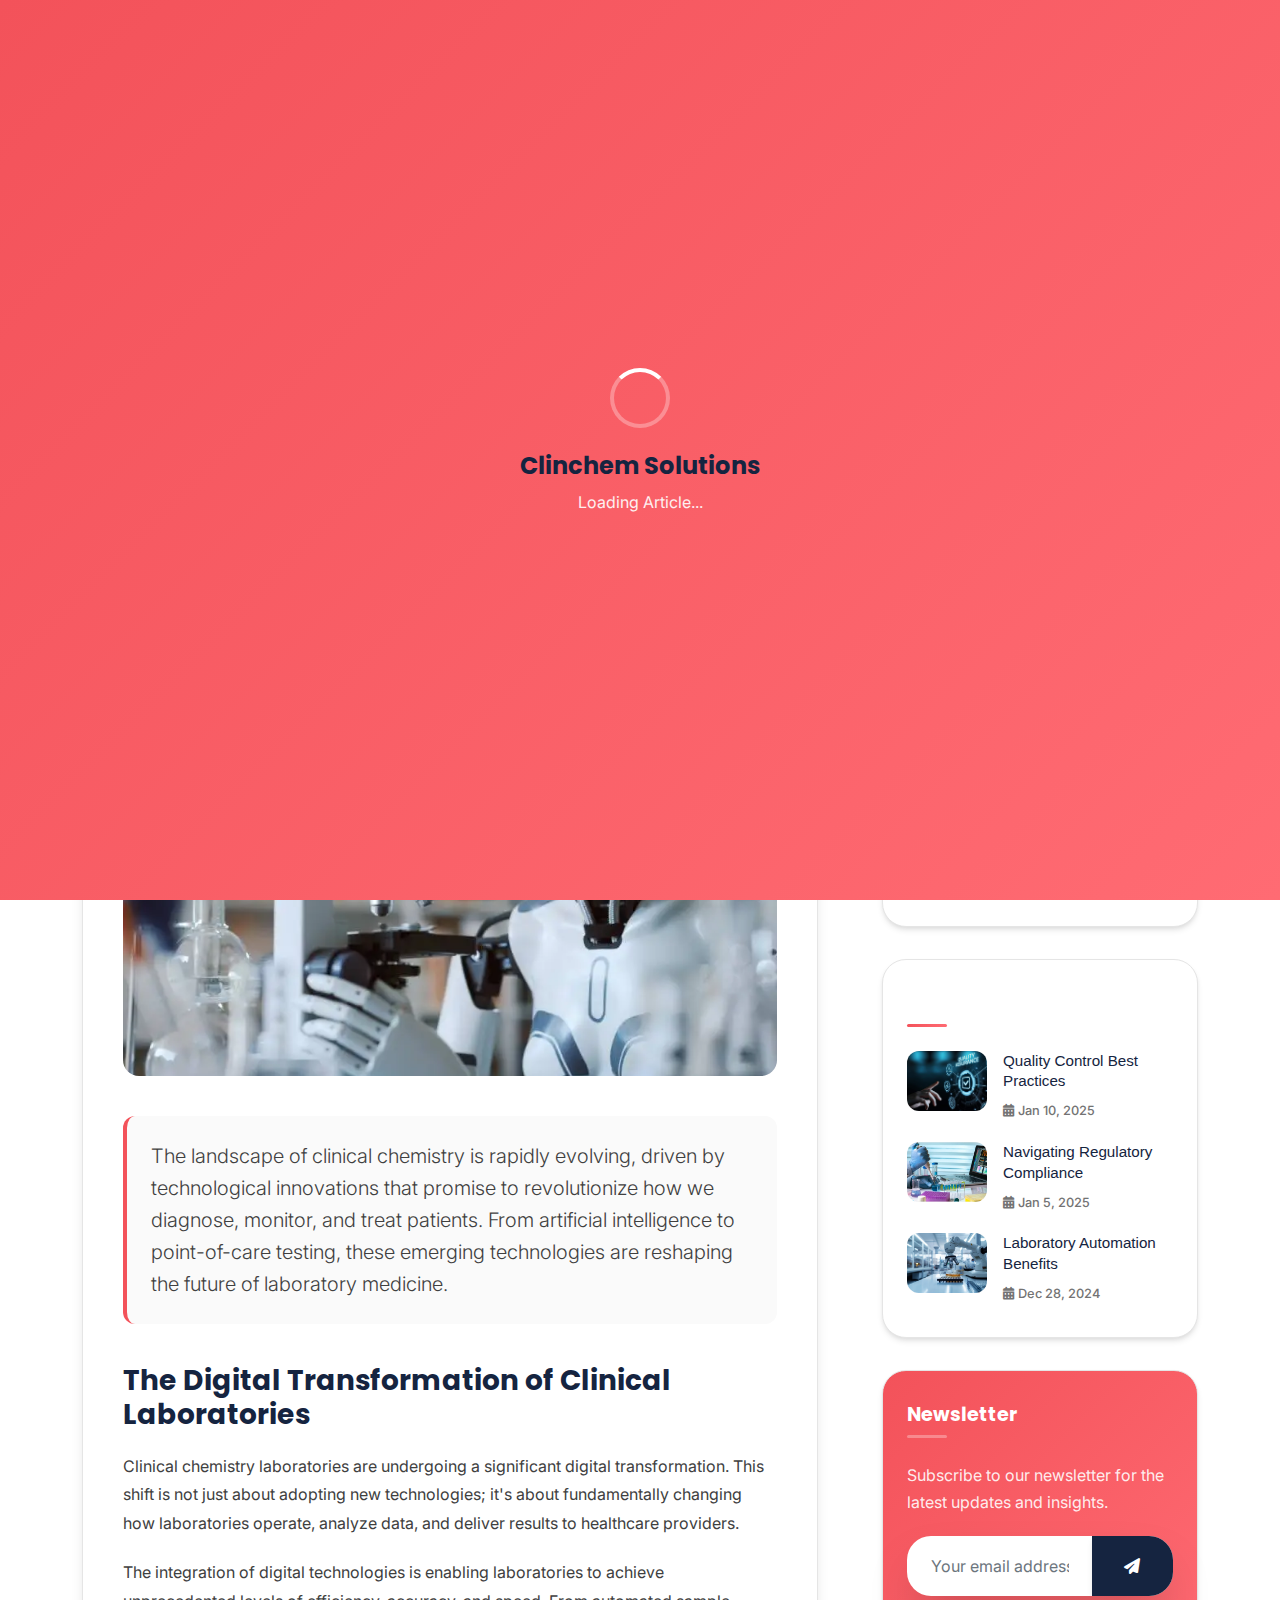
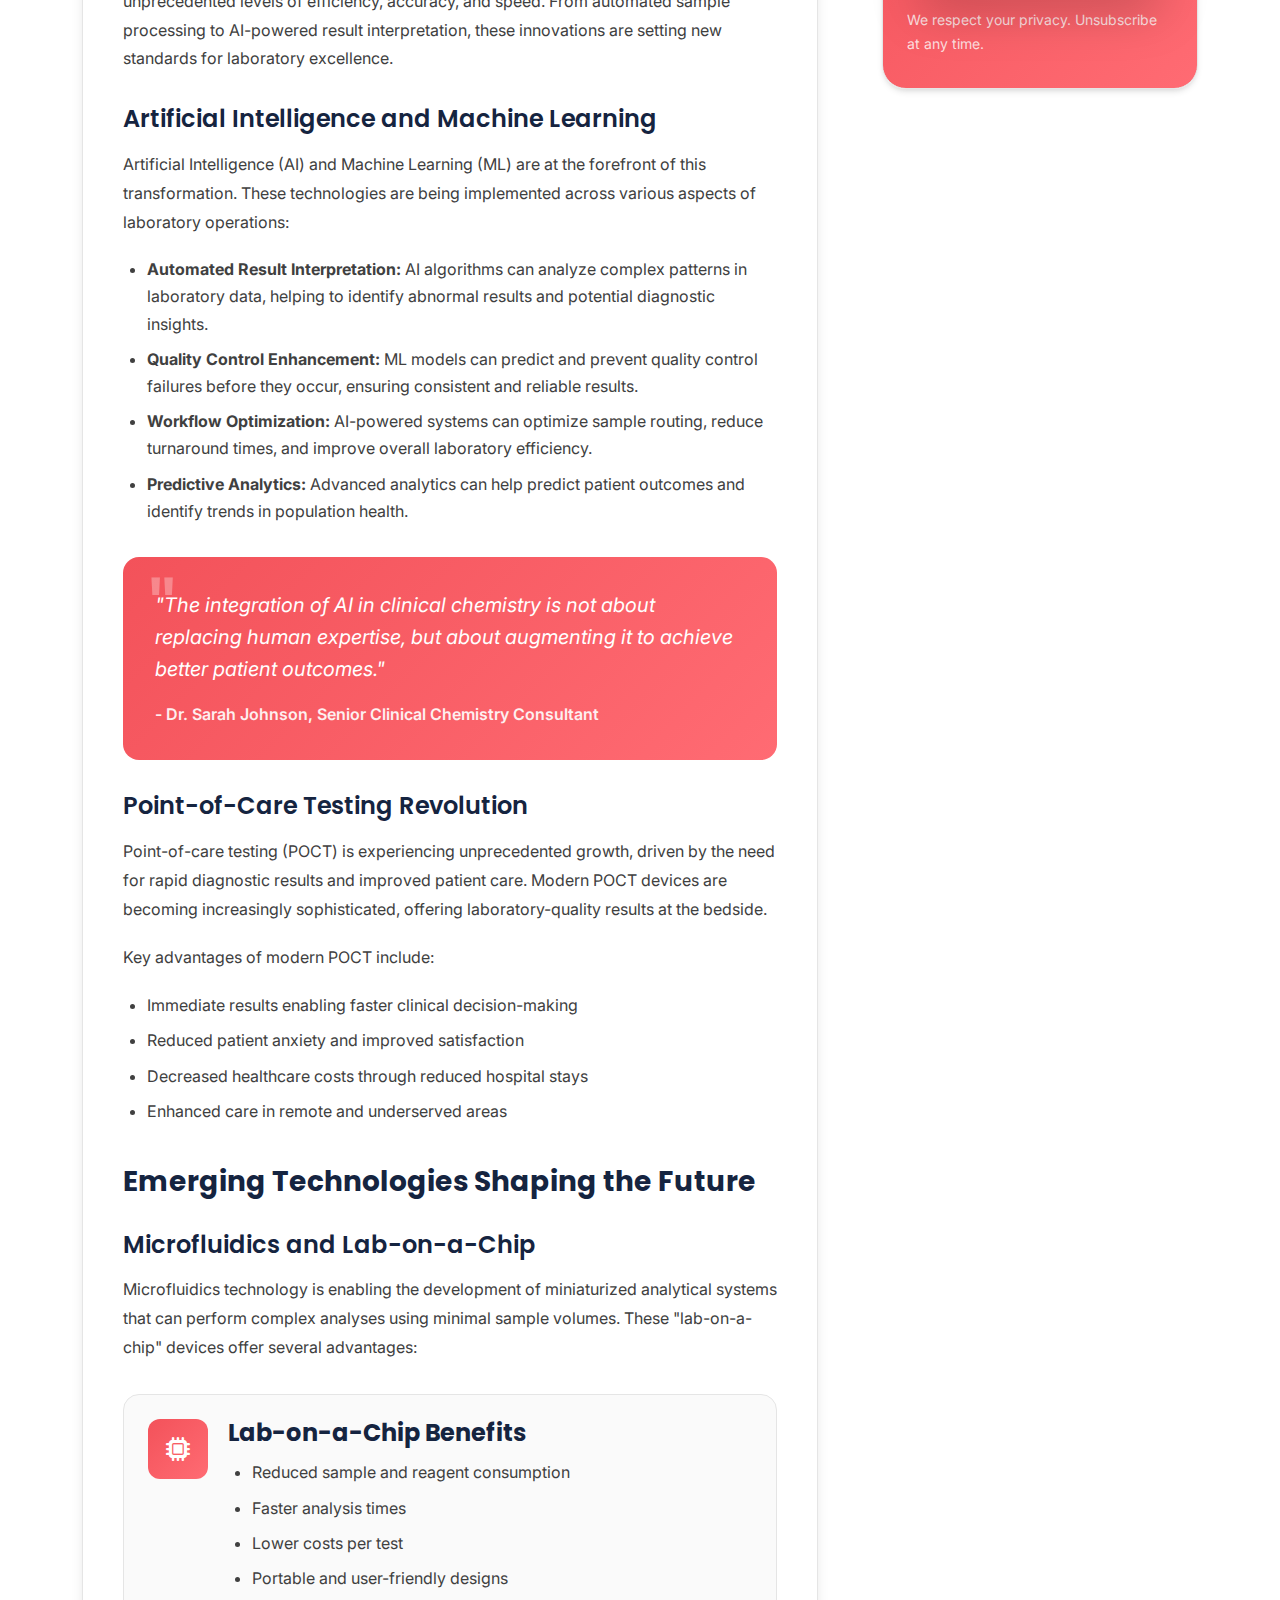
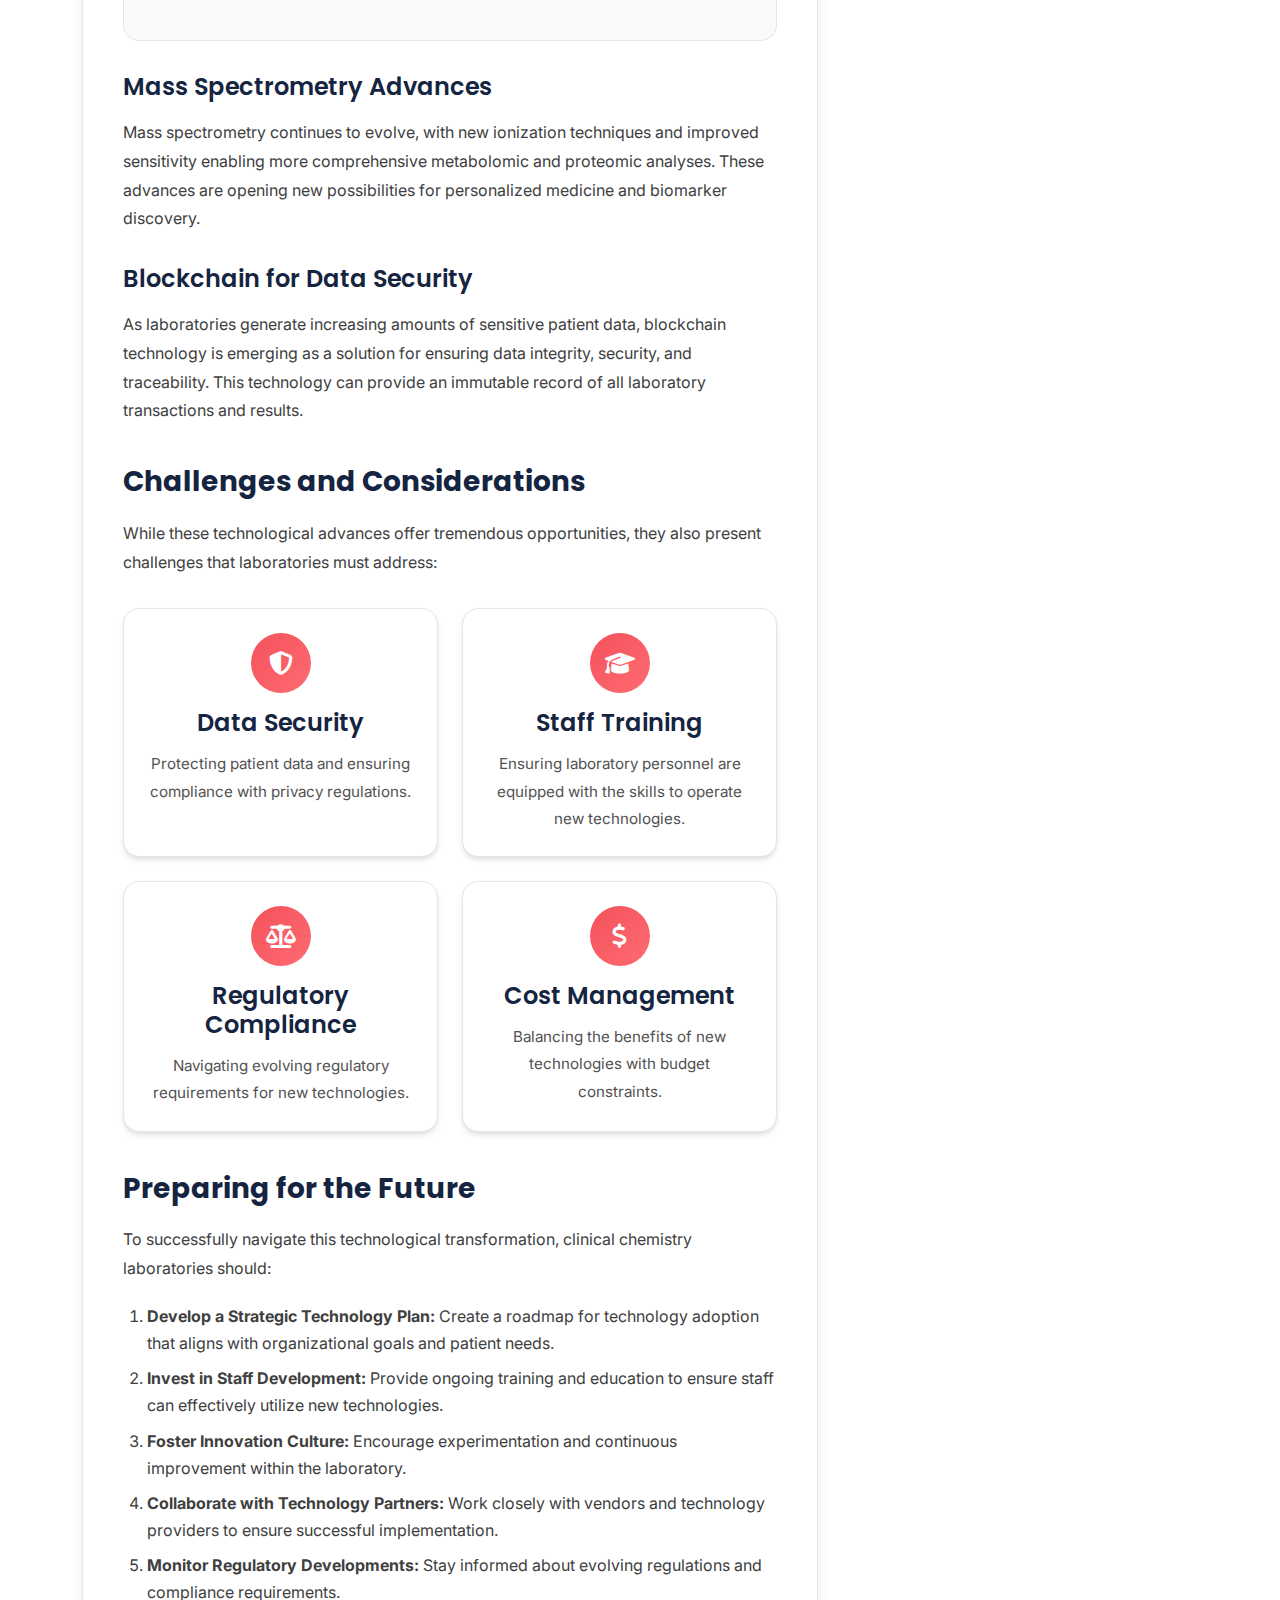
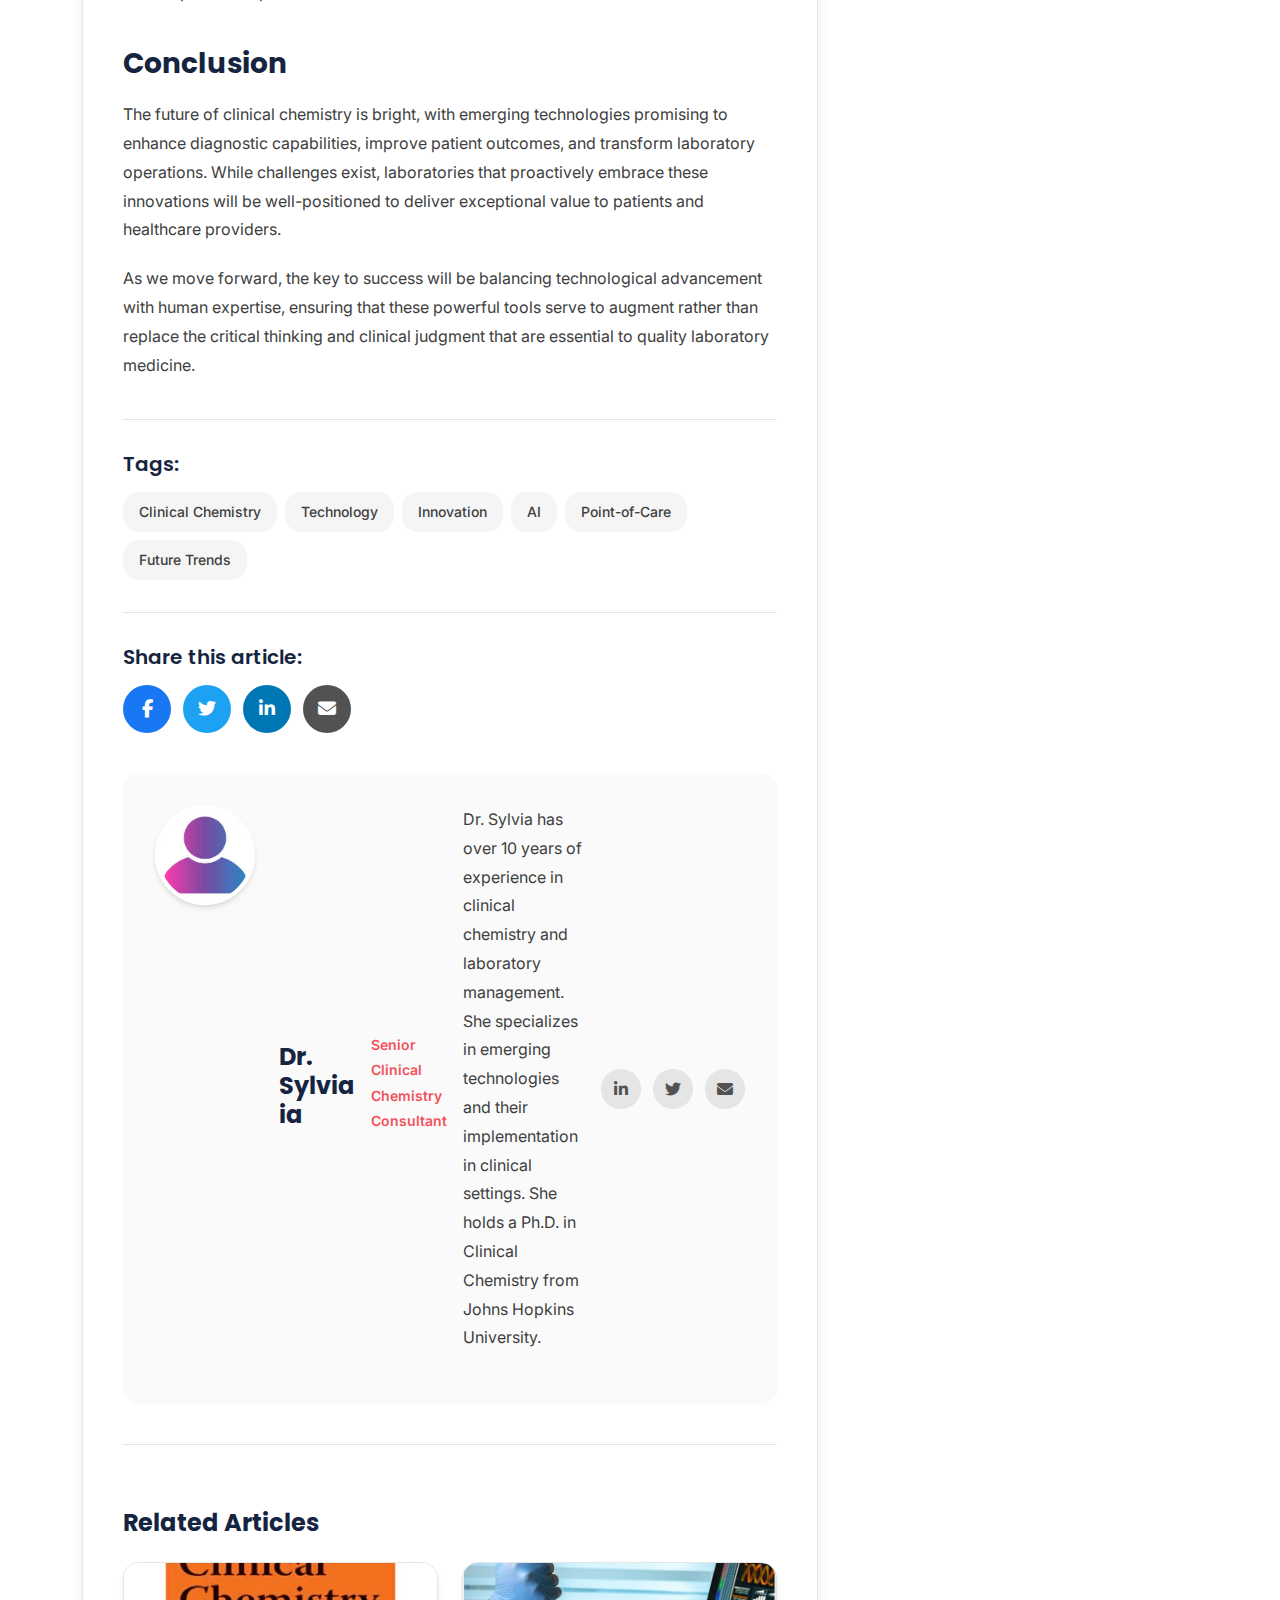
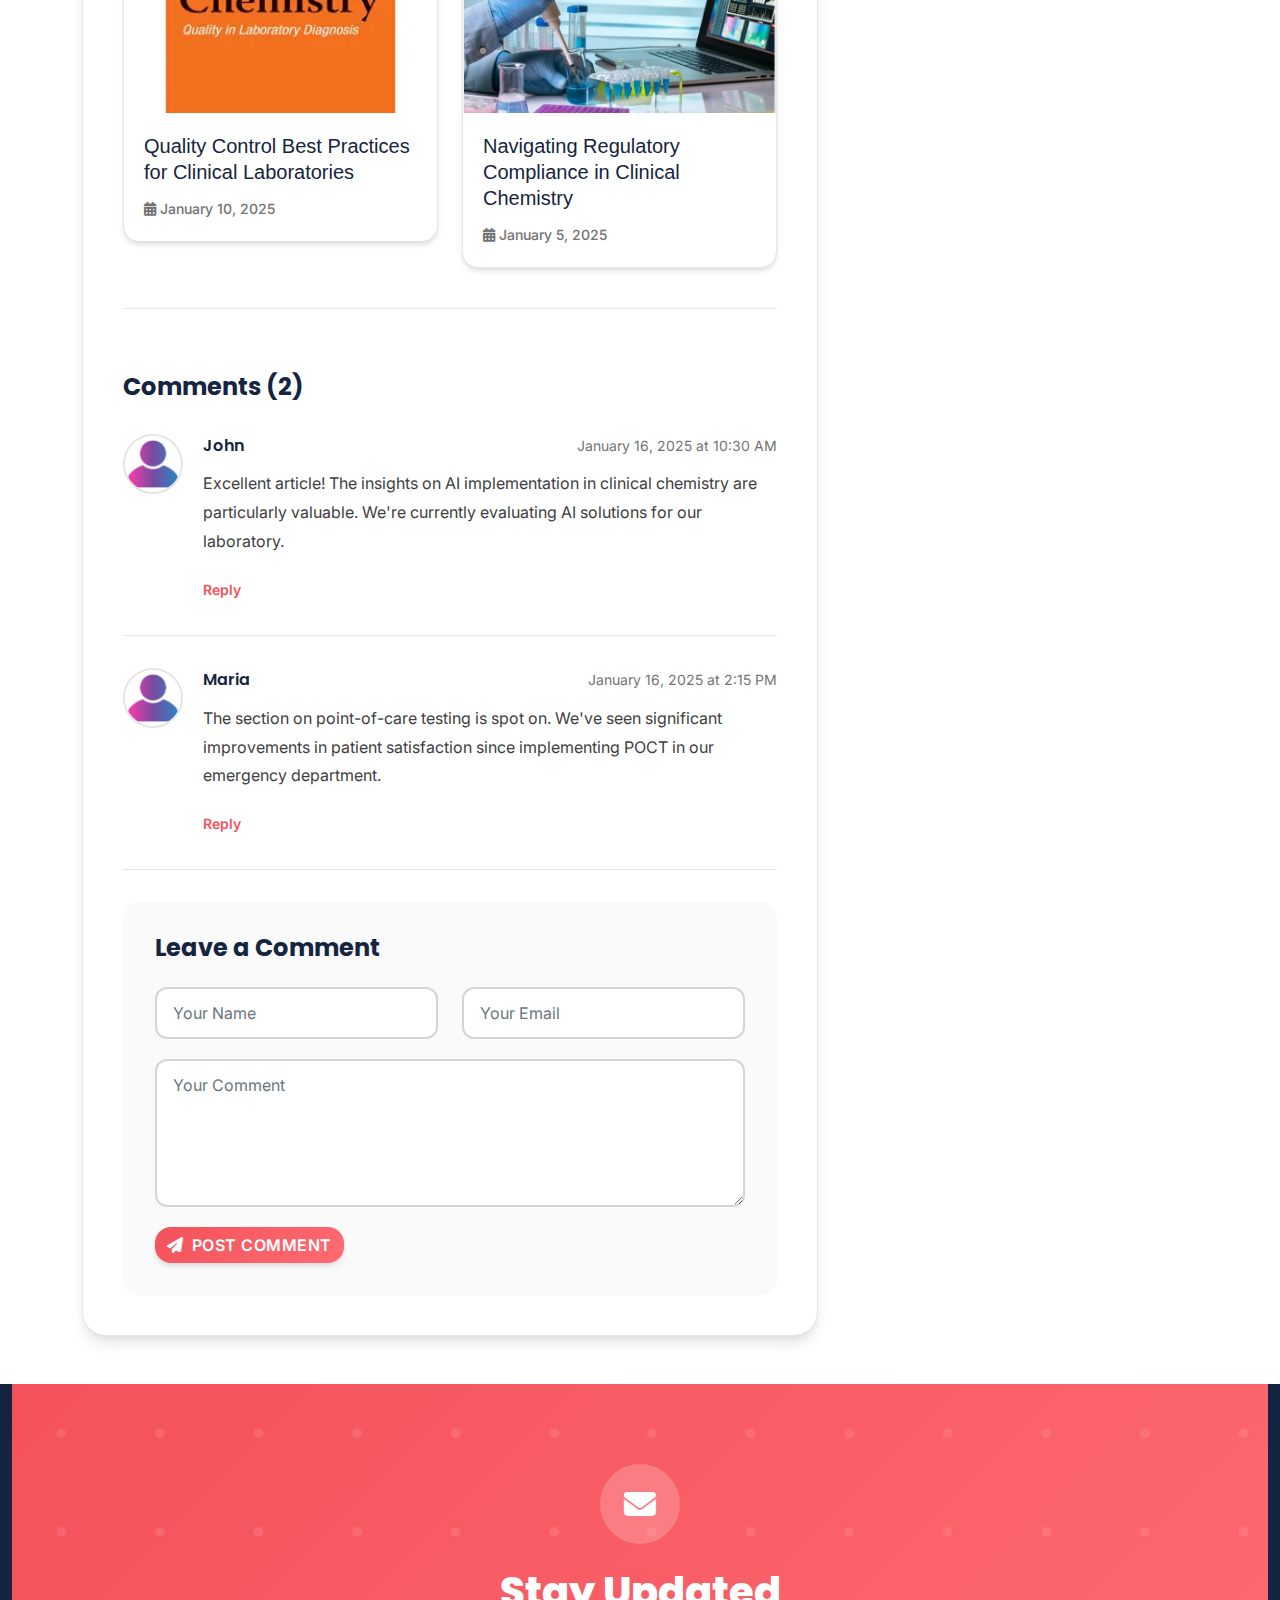
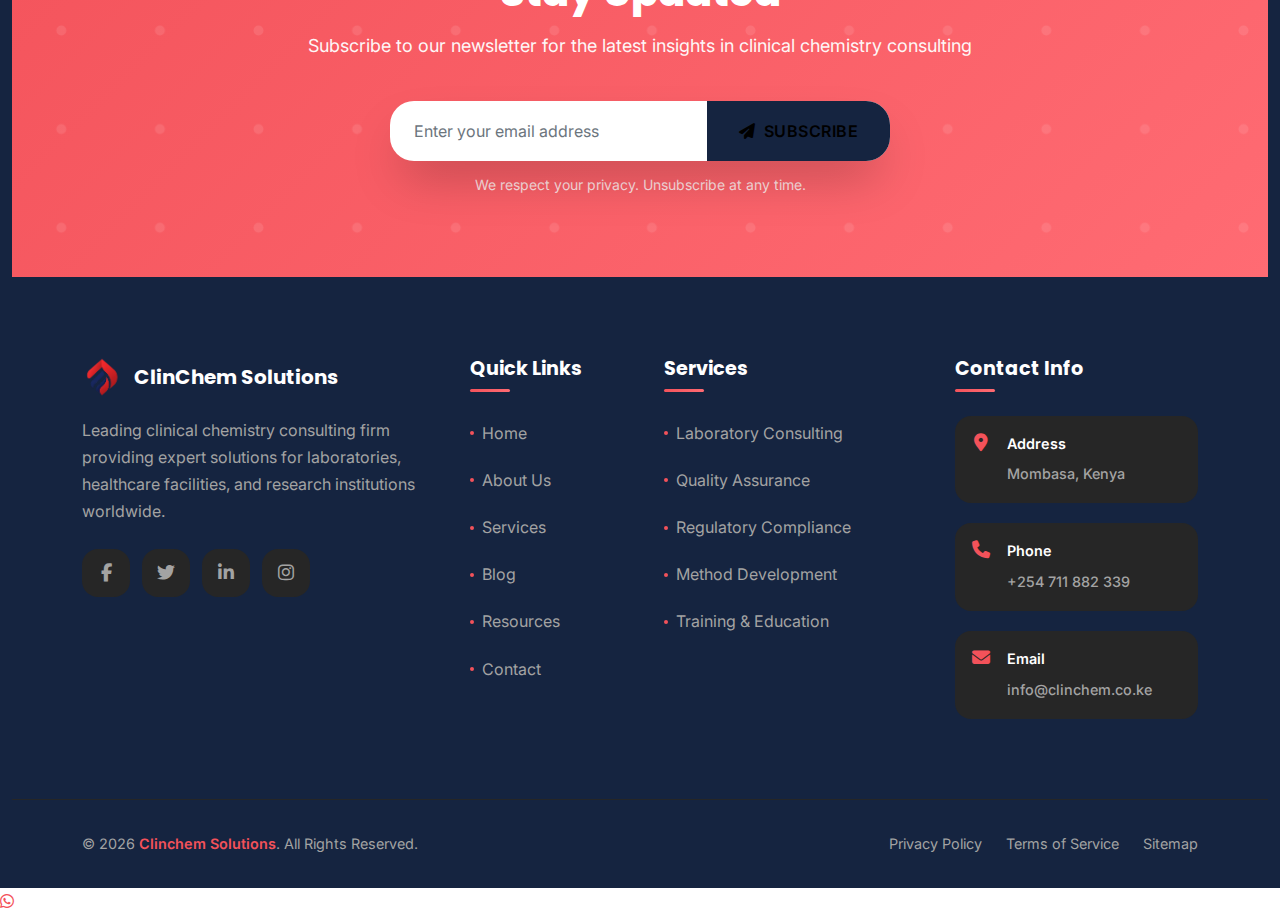
<file: blog-post.html>
<!DOCTYPE html>
<html lang="en">

<head>
    <meta charset="utf-8">
    <title>The Future of Clinical Chemistry - ClinChem Solutions</title>
    <meta content="width=device-width, initial-scale=1.0" name="viewport">
    <meta content="Clinical Chemistry Future Technology Trends" name="keywords">
    <meta
        content="Explore the cutting-edge technologies revolutionizing clinical chemistry laboratories and transforming patient care delivery."
        name="description">

    <!-- Favicon -->
    <link href="img/logo.png" rel="icon">

    <!-- Google Web Fonts -->
    <link rel="preconnect" href="https://fonts.googleapis.com">
    <link rel="preconnect" href="https://fonts.gstatic.com" crossorigin>
    <link
        href="https://fonts.googleapis.com/css2?family=Inter:wght@400;500;600;700;800&family=Poppins:wght@400;500;600;700;800&display=swap"
        rel="stylesheet">

    <!-- Icon Font Stylesheet -->
    <link href="https://cdnjs.cloudflare.com/ajax/libs/font-awesome/6.4.0/css/all.min.css" rel="stylesheet">
    <link href="https://cdn.jsdelivr.net/npm/bootstrap-icons@1.10.0/font/bootstrap-icons.css" rel="stylesheet">

    <!-- Libraries Stylesheet -->
    <link href="lib/owlcarousel/assets/owl.carousel.min.css" rel="stylesheet">
    <link href="lib/owlcarousel/assets/owl.theme.default.min.css" rel="stylesheet">

    <!-- Customized Bootstrap Stylesheet -->
    <link href="css/bootstrap.min.css" rel="stylesheet">

    <!-- Template Stylesheet -->
    <link href="css/style.css" rel="stylesheet">
</head>

<body>
    <!-- Loading Screen -->
    <div id="loading-screen" class="loading-screen">
        <div class="loading-content">
            <div class="loading-spinner"></div>
            <div class="loading-text">
                <h4>Clinchem Solutions</h4>
                <p>Loading Article...</p>
            </div>
        </div>
    </div>

    <!-- Topbar Start -->
    <div class="container-fluid topbar">
        <div class="container">
            <div class="row">
                <div class="col-md-6">
                    <div class="topbar-links">
                        <a href="mailto:info@clinchemsolutions.com" class="topbar-link">
                            <i class="fas fa-envelope me-2"></i>info@clinchem.co.ke
                        </a>
                        <a href="tel:+1234567890" class="topbar-link">
                            <i class="fas fa-phone me-2"></i>+254 711 882 339
                        </a>
                    </div>
                </div>
                <div class="col-md-6">
                    <div class="topbar-contact">
                        <div class="contact-item">
                            <i class="fas fa-clock"></i>
                            <span>Mon - Fri: 9:00 AM - 6:00 PM</span>
                        </div>
                        <div class="contact-item">
                            <i class="fas fa-map-marker-alt"></i>
                            <span>Mombasa, Kenya</span>
                        </div>
                    </div>
                </div>
            </div>
        </div>
    </div>
    <!-- Topbar End -->

    <!-- Navbar Start -->
    <nav class="navbar navbar-expand-lg navbar-light sticky-top">
        <div class="container">
            <a href="index.html" class="navbar-brand">
                <div class="brand-container">
                    <img src="img/logo.png" alt="ClinChem Solutions" class="brand-logo">
                    <div class="brand-text">
                        <div class="brand-name">ClinChem Solutions</div>
                        <div class="brand-tagline">Excellence in Clinical Chemistry</div>
                    </div>
                </div>
            </a>

            <button class="navbar-toggler" type="button" data-bs-toggle="collapse" data-bs-target="#navbarCollapse"
                aria-controls="navbarCollapse" aria-expanded="false" aria-label="Toggle navigation">
                <div class="navbar-toggler-icon">
                    <span></span>
                    <span></span>
                    <span></span>
                </div>
            </button>

            <div class="collapse navbar-collapse" id="navbarCollapse">
                <div class="navbar-nav ms-auto">
                    <a href="index.html" class="nav-item nav-link">
                        <i class="fas fa-home me-1"></i>Home
                    </a>
                    <a href="index.html#about" class="nav-item nav-link">
                        <i class="fas fa-info-circle me-1"></i>About
                    </a>
                    <a href="index.html#services" class="nav-item nav-link">
                        <i class="fas fa-cogs me-1"></i>Services
                    </a>
                    <a href="blog.html" class="nav-item nav-link active">
                        <i class="fas fa-blog me-1"></i>Blog
                    </a>
                    <a href="resources.html" class="nav-item nav-link active">
                        <i class="fas fa-book me-1"></i>Resources
                    </a>
                    <a href="index.html#contact" class="nav-item nav-link">
                        <i class="fas fa-envelope me-1"></i>Contact
                    </a>
                </div>
                <a href="index.html#contact" class="btn btn-primary cta-btn ms-3">
                    <i class="fas fa-calendar-alt me-2"></i>Get Consultation
                </a>
            </div>
        </div>
    </nav>
    <!-- Navbar End -->

    <!-- Blog Post Start -->
    <div class="container-fluid py-5">
        <div class="container">
            <div class="row">
                <!-- Blog Post Content -->
                <div class="col-lg-8">
                    <div class="blog-post">
                        <!-- Post Header -->
                        <div class="post-header">
                            <nav aria-label="breadcrumb">
                                <ol class="breadcrumb">
                                    <li class="breadcrumb-item"><a href="index.html">Home</a></li>
                                    <li class="breadcrumb-item"><a href="blog.html">Blog</a></li>
                                    <li class="breadcrumb-item active" aria-current="page">The Future of Clinical
                                        Chemistry</li>
                                </ol>
                            </nav>

                            <div class="post-category">
                                <span class="category-badge">Featured</span>
                            </div>

                            <h1 class="post-title">The Future of Clinical Chemistry: Emerging Technologies and Trends
                            </h1>

                            <div class="post-meta">
                                <div class="author-info">
                                    <img src="img/user.jpeg" alt="Dr. Sarah Johnson" class="author-avatar">
                                    <div class="author-details">
                                        <h6 class="author-name">Dr. Sylvia</h6>
                                        <span class="author-title">Senior Clinical Chemistry Consultant</span>
                                    </div>
                                </div>
                                <div class="post-stats">
                                    <div class="stat-item">
                                        <i class="fas fa-calendar-alt"></i>
                                        <span>January 15, 2025</span>
                                    </div>
                                    <div class="stat-item">
                                        <i class="fas fa-clock"></i>
                                        <span>8 min read</span>
                                    </div>
                                    <div class="stat-item">
                                        <i class="fas fa-comments"></i>
                                        <span>2 Comments</span>
                                    </div>
                                    <div class="stat-item">
                                        <i class="fas fa-eye"></i>
                                        <span>1,247 Views</span>
                                    </div>
                                </div>
                            </div>
                        </div>

                        <!-- Featured Image -->
                        <div class="post-image">
                            <img src="img/future.webp" alt="The Future of Clinical Chemistry" class="img-fluid">
                        </div>

                        <!-- Post Content -->
                        <div class="post-content">
                            <div class="post-excerpt">
                                <p class="lead">The landscape of clinical chemistry is rapidly evolving, driven by
                                    technological innovations that promise to revolutionize how we diagnose, monitor,
                                    and treat patients. From artificial intelligence to point-of-care testing, these
                                    emerging technologies are reshaping the future of laboratory medicine.</p>
                            </div>

                            <h2>The Digital Transformation of Clinical Laboratories</h2>
                            <p>Clinical chemistry laboratories are undergoing a significant digital transformation. This
                                shift is not just about adopting new technologies; it's about fundamentally changing how
                                laboratories operate, analyze data, and deliver results to healthcare providers.</p>

                            <p>The integration of digital technologies is enabling laboratories to achieve unprecedented
                                levels of efficiency, accuracy, and speed. From automated sample processing to
                                AI-powered result interpretation, these innovations are setting new standards for
                                laboratory excellence.</p>

                            <h3>Artificial Intelligence and Machine Learning</h3>
                            <p>Artificial Intelligence (AI) and Machine Learning (ML) are at the forefront of this
                                transformation. These technologies are being implemented across various aspects of
                                laboratory operations:</p>

                            <ul>
                                <li><strong>Automated Result Interpretation:</strong> AI algorithms can analyze complex
                                    patterns in laboratory data, helping to identify abnormal results and potential
                                    diagnostic insights.</li>
                                <li><strong>Quality Control Enhancement:</strong> ML models can predict and prevent
                                    quality control failures before they occur, ensuring consistent and reliable
                                    results.</li>
                                <li><strong>Workflow Optimization:</strong> AI-powered systems can optimize sample
                                    routing, reduce turnaround times, and improve overall laboratory efficiency.</li>
                                <li><strong>Predictive Analytics:</strong> Advanced analytics can help predict patient
                                    outcomes and identify trends in population health.</li>
                            </ul>

                            <blockquote class="post-quote">
                                <p>"The integration of AI in clinical chemistry is not about replacing human expertise,
                                    but about augmenting it to achieve better patient outcomes."</p>
                                <cite>- Dr. Sarah Johnson, Senior Clinical Chemistry Consultant</cite>
                            </blockquote>

                            <h3>Point-of-Care Testing Revolution</h3>
                            <p>Point-of-care testing (POCT) is experiencing unprecedented growth, driven by the need for
                                rapid diagnostic results and improved patient care. Modern POCT devices are becoming
                                increasingly sophisticated, offering laboratory-quality results at the bedside.</p>

                            <p>Key advantages of modern POCT include:</p>
                            <ul>
                                <li>Immediate results enabling faster clinical decision-making</li>
                                <li>Reduced patient anxiety and improved satisfaction</li>
                                <li>Decreased healthcare costs through reduced hospital stays</li>
                                <li>Enhanced care in remote and underserved areas</li>
                            </ul>

                            <h2>Emerging Technologies Shaping the Future</h2>

                            <h3>Microfluidics and Lab-on-a-Chip</h3>
                            <p>Microfluidics technology is enabling the development of miniaturized analytical systems
                                that can perform complex analyses using minimal sample volumes. These "lab-on-a-chip"
                                devices offer several advantages:</p>

                            <div class="info-box">
                                <div class="info-box-icon">
                                    <i class="fas fa-microchip"></i>
                                </div>
                                <div class="info-box-content">
                                    <h4>Lab-on-a-Chip Benefits</h4>
                                    <ul>
                                        <li>Reduced sample and reagent consumption</li>
                                        <li>Faster analysis times</li>
                                        <li>Lower costs per test</li>
                                        <li>Portable and user-friendly designs</li>
                                    </ul>
                                </div>
                            </div>

                            <h3>Mass Spectrometry Advances</h3>
                            <p>Mass spectrometry continues to evolve, with new ionization techniques and improved
                                sensitivity enabling more comprehensive metabolomic and proteomic analyses. These
                                advances are opening new possibilities for personalized medicine and biomarker
                                discovery.</p>

                            <h3>Blockchain for Data Security</h3>
                            <p>As laboratories generate increasing amounts of sensitive patient data, blockchain
                                technology is emerging as a solution for ensuring data integrity, security, and
                                traceability. This technology can provide an immutable record of all laboratory
                                transactions and results.</p>

                            <h2>Challenges and Considerations</h2>
                            <p>While these technological advances offer tremendous opportunities, they also present
                                challenges that laboratories must address:</p>

                            <div class="challenge-grid">
                                <div class="challenge-item">
                                    <div class="challenge-icon">
                                        <i class="fas fa-shield-alt"></i>
                                    </div>
                                    <h4>Data Security</h4>
                                    <p>Protecting patient data and ensuring compliance with privacy regulations.</p>
                                </div>
                                <div class="challenge-item">
                                    <div class="challenge-icon">
                                        <i class="fas fa-graduation-cap"></i>
                                    </div>
                                    <h4>Staff Training</h4>
                                    <p>Ensuring laboratory personnel are equipped with the skills to operate new
                                        technologies.</p>
                                </div>
                                <div class="challenge-item">
                                    <div class="challenge-icon">
                                        <i class="fas fa-balance-scale"></i>
                                    </div>
                                    <h4>Regulatory Compliance</h4>
                                    <p>Navigating evolving regulatory requirements for new technologies.</p>
                                </div>
                                <div class="challenge-item">
                                    <div class="challenge-icon">
                                        <i class="fas fa-dollar-sign"></i>
                                    </div>
                                    <h4>Cost Management</h4>
                                    <p>Balancing the benefits of new technologies with budget constraints.</p>
                                </div>
                            </div>

                            <h2>Preparing for the Future</h2>
                            <p>To successfully navigate this technological transformation, clinical chemistry
                                laboratories should:</p>

                            <ol>
                                <li><strong>Develop a Strategic Technology Plan:</strong> Create a roadmap for
                                    technology adoption that aligns with organizational goals and patient needs.</li>
                                <li><strong>Invest in Staff Development:</strong> Provide ongoing training and education
                                    to ensure staff can effectively utilize new technologies.</li>
                                <li><strong>Foster Innovation Culture:</strong> Encourage experimentation and continuous
                                    improvement within the laboratory.</li>
                                <li><strong>Collaborate with Technology Partners:</strong> Work closely with vendors and
                                    technology providers to ensure successful implementation.</li>
                                <li><strong>Monitor Regulatory Developments:</strong> Stay informed about evolving
                                    regulations and compliance requirements.</li>
                            </ol>

                            <h2>Conclusion</h2>
                            <p>The future of clinical chemistry is bright, with emerging technologies promising to
                                enhance diagnostic capabilities, improve patient outcomes, and transform laboratory
                                operations. While challenges exist, laboratories that proactively embrace these
                                innovations will be well-positioned to deliver exceptional value to patients and
                                healthcare providers.</p>

                            <p>As we move forward, the key to success will be balancing technological advancement with
                                human expertise, ensuring that these powerful tools serve to augment rather than replace
                                the critical thinking and clinical judgment that are essential to quality laboratory
                                medicine.</p>

                            <!-- Post Tags -->
                            <div class="post-tags">
                                <h5>Tags:</h5>
                                <div class="tag-list">
                                    <span class="tag">Clinical Chemistry</span>
                                    <span class="tag">Technology</span>
                                    <span class="tag">Innovation</span>
                                    <span class="tag">AI</span>
                                    <span class="tag">Point-of-Care</span>
                                    <span class="tag">Future Trends</span>
                                </div>
                            </div>

                            <!-- Social Share -->
                            <div class="social-share">
                                <h5>Share this article:</h5>
                                <div class="share-buttons">
                                    <a href="#" class="share-btn facebook"><i class="fab fa-facebook-f"></i></a>
                                    <a href="#" class="share-btn twitter"><i class="fab fa-twitter"></i></a>
                                    <a href="#" class="share-btn linkedin"><i class="fab fa-linkedin-in"></i></a>
                                    <a href="#" class="share-btn email"><i class="fas fa-envelope"></i></a>
                                </div>
                            </div>

                            <!-- Author Bio -->
                            <div class="author-bio">
                                <div class="author-avatar-large">
                                    <img src="img/user.jpeg" alt="Dr. Sylvia">
                                </div>
                                <div class="author-info">
                                    <h4>Dr. Sylvia ia</h4>
                                    <p class="author-title">Senior Clinical Chemistry Consultant</p>
                                    <p class="author-description">Dr. Sylvia has over 10 years of experience in
                                        clinical chemistry and laboratory management. She specializes in emerging
                                        technologies and their implementation in clinical settings. She holds a Ph.D. in
                                        Clinical Chemistry from Johns Hopkins University.</p>
                                    <div class="author-social">
                                        <a href="#"><i class="fab fa-linkedin-in"></i></a>
                                        <a href="#"><i class="fab fa-twitter"></i></a>
                                        <a href="#"><i class="fas fa-envelope"></i></a>
                                    </div>
                                </div>
                            </div>

                            <!-- Related Posts -->
                            <div class="related-posts">
                                <h3>Related Articles</h3>
                                <div class="row">
                                    <div class="col-md-6">
                                        <div class="related-post-item">
                                            <div class="related-post-img">
                                                <img src="img/quality.webp" alt="Quality Control Best Practices">
                                            </div>
                                            <div class="related-post-content">
                                                <h5><a href="#">Quality Control Best Practices for Clinical
                                                        Laboratories</a></h5>
                                                <div class="related-post-meta">
                                                    <i class="fas fa-calendar-alt me-1"></i>January 10, 2025
                                                </div>
                                            </div>
                                        </div>
                                    </div>
                                    <div class="col-md-6">
                                        <div class="related-post-item">
                                            <div class="related-post-img">
                                                <img src="img/analyt2.webp" alt="Regulatory Compliance">
                                            </div>
                                            <div class="related-post-content">
                                                <h5><a href="#">Navigating Regulatory Compliance in Clinical
                                                        Chemistry</a></h5>
                                                <div class="related-post-meta">
                                                    <i class="fas fa-calendar-alt me-1"></i>January 5, 2025
                                                </div>
                                            </div>
                                        </div>
                                    </div>
                                </div>
                            </div>

                            <!-- Comments Section -->
                            <div class="comments-section">
                                <h3>Comments (2)</h3>

                                <div class="comment-item">
                                    <div class="comment-avatar">
                                        <img src="img/user.jpeg" alt="John">
                                    </div>
                                    <div class="comment-content">
                                        <div class="comment-header">
                                            <h6 class="comment-author">John</h6>
                                            <span class="comment-date">January 16, 2025 at 10:30 AM</span>
                                        </div>
                                        <p class="comment-text">Excellent article! The insights on AI implementation in
                                            clinical chemistry are particularly valuable. We're currently evaluating AI
                                            solutions for our laboratory.</p>
                                        <a href="#" class="comment-reply">Reply</a>
                                    </div>
                                </div>

                                <div class="comment-item">
                                    <div class="comment-avatar">
                                        <img src="img/user.jpeg" alt="Dr. Maria Garcia">
                                    </div>
                                    <div class="comment-content">
                                        <div class="comment-header">
                                            <h6 class="comment-author">Maria</h6>
                                            <span class="comment-date">January 16, 2025 at 2:15 PM</span>
                                        </div>
                                        <p class="comment-text">The section on point-of-care testing is spot on. We've
                                            seen significant improvements in patient satisfaction since implementing
                                            POCT in our emergency department.</p>
                                        <a href="#" class="comment-reply">Reply</a>
                                    </div>
                                </div>

                                <!-- Comment Form -->
                                <div class="comment-form">
                                    <h4>Leave a Comment</h4>
                                    <form>
                                        <div class="row">
                                            <div class="col-md-6">
                                                <div class="form-group">
                                                    <input type="text" class="form-control" placeholder="Your Name"
                                                        required>
                                                </div>
                                            </div>
                                            <div class="col-md-6">
                                                <div class="form-group">
                                                    <input type="email" class="form-control" placeholder="Your Email"
                                                        required>
                                                </div>
                                            </div>
                                        </div>
                                        <div class="form-group">
                                            <textarea class="form-control" rows="5" placeholder="Your Comment"
                                                required></textarea>
                                        </div>
                                        <button type="submit" class="btn btn-primary">
                                            <i class="fas fa-paper-plane me-2"></i>Post Comment
                                        </button>
                                    </form>
                                </div>
                            </div>
                        </div>
                    </div>
                </div>

                <!-- Sidebar -->
                <div class="col-lg-4">
                    <div class="blog-sidebar">
                        <!-- Search Widget -->
                        <div class="sidebar-widget">
                            <h5 class="widget-title">Search Blog</h5>
                            <div class="search-form">
                                <div class="input-group">
                                    <input type="text" class="form-control" placeholder="Search articles...">
                                    <button class="btn btn-primary" type="button">
                                        <i class="fas fa-search"></i>
                                    </button>
                                </div>
                            </div>
                        </div>

                        <!-- Categories Widget -->
                        <div class="sidebar-widget">
                            <h5 class="widget-title">Categories</h5>
                            <ul class="category-list">
                                <li><a href="#"><i class="fas fa-folder me-2"></i>Clinical Chemistry <span
                                            class="post-count">(12)</span></a></li>
                                <li><a href="#"><i class="fas fa-folder me-2"></i>Quality Control <span
                                            class="post-count">(8)</span></a></li>
                                <li><a href="#"><i class="fas fa-folder me-2"></i>Regulatory Compliance <span
                                            class="post-count">(6)</span></a></li>
                                <li><a href="#"><i class="fas fa-folder me-2"></i>Laboratory Automation <span
                                            class="post-count">(5)</span></a></li>
                                <li><a href="#"><i class="fas fa-folder me-2"></i>Data Analytics <span
                                            class="post-count">(4)</span></a></li>
                                <li><a href="#"><i class="fas fa-folder me-2"></i>Best Practices <span
                                            class="post-count">(7)</span></a></li>
                            </ul>
                        </div>

                        <!-- Recent Posts Widget -->
                        <div class="sidebar-widget">
                            <h5 class="widget-title">Recent Posts</h5>
                            <div class="recent-posts">
                                <div class="recent-post-item">
                                    <div class="recent-post-img">
                                        <img src="img/quality-2.jpg" alt="Recent Post">
                                    </div>
                                    <div class="recent-post-content">
                                        <h6><a href="#">Quality Control Best Practices</a></h6>
                                        <div class="recent-post-meta">
                                            <i class="fas fa-calendar-alt me-1"></i>Jan 10, 2025
                                        </div>
                                    </div>
                                </div>
                                <div class="recent-post-item">
                                    <div class="recent-post-img">
                                        <img src="img/analyt2.webp" alt="Recent Post">
                                    </div>
                                    <div class="recent-post-content">
                                        <h6><a href="#">Navigating Regulatory Compliance</a></h6>
                                        <div class="recent-post-meta">
                                            <i class="fas fa-calendar-alt me-1"></i>Jan 5, 2025
                                        </div>
                                    </div>
                                </div>
                                <div class="recent-post-item">
                                    <div class="recent-post-img">
                                        <img src="img/labrob.jpg" alt="Recent Post">
                                    </div>
                                    <div class="recent-post-content">
                                        <h6><a href="#">Laboratory Automation Benefits</a></h6>
                                        <div class="recent-post-meta">
                                            <i class="fas fa-calendar-alt me-1"></i>Dec 28, 2024
                                        </div>
                                    </div>
                                </div>
                            </div>
                        </div>

                        <!-- Newsletter Widget -->
                        <div class="sidebar-widget newsletter-widget">
                            <h5 class="widget-title">Newsletter</h5>
                            <p>Subscribe to our newsletter for the latest updates and insights.</p>
                            <form class="newsletter-form">
                                <div class="input-group">
                                    <input type="email" class="form-control" placeholder="Your email address" required>
                                    <button class="btn btn-primary" type="submit">
                                        <i class="fas fa-paper-plane"></i>
                                    </button>
                                </div>
                                <div class="form-text">We respect your privacy. Unsubscribe at any time.</div>
                            </form>
                        </div>
                    </div>
                </div>
            </div>
        </div>
    </div>
    <!-- Blog Post End -->

    <!-- Footer Start -->
    <div class="container-fluid footer">
        <!-- Newsletter Section -->
        <div class="newsletter-section">
            <div class="container">
                <div class="row justify-content-center">
                    <div class="col-lg-8 text-center">
                        <div class="newsletter-content">
                            <div class="newsletter-icon">
                                <i class="fas fa-envelope"></i>
                            </div>
                            <h3 class="newsletter-title">Stay Updated</h3>
                            <p class="newsletter-description">Subscribe to our newsletter for the latest insights in
                                clinical chemistry consulting</p>
                            <form class="newsletter-form">
                                <div class="input-group">
                                    <input type="email" class="form-control" placeholder="Enter your email address"
                                        required>
                                    <button class="btn btn-light" type="submit">
                                        <i class="fas fa-paper-plane me-2"></i>Subscribe
                                    </button>
                                </div>
                                <div class="form-text">We respect your privacy. Unsubscribe at any time.</div>
                            </form>
                        </div>
                    </div>
                </div>
            </div>
        </div>

        <!-- Footer Content -->
        <div class="footer-content">
            <div class="container">
                <div class="row g-5">
                    <div class="col-lg-4 col-md-6">
                        <div class="footer-widget">
                            <div class="footer-brand">
                                <img src="img/logo.png" alt="ClinChem Solutions" class="footer-logo">
                                <h4 class="brand-name">ClinChem Solutions</h4>
                            </div>
                            <p class="footer-description">Leading clinical chemistry consulting firm providing expert
                                solutions for laboratories, healthcare facilities, and research institutions worldwide.
                            </p>
                            <div class="social-links">
                                <a href="#" class="social-link"><i class="fab fa-facebook-f"></i></a>
                                <a href="#" class="social-link"><i class="fab fa-twitter"></i></a>
                                <a href="#" class="social-link"><i class="fab fa-linkedin-in"></i></a>
                                <a href="#" class="social-link"><i class="fab fa-instagram"></i></a>
                            </div>
                        </div>
                    </div>
                    <div class="col-lg-2 col-md-6">
                        <div class="footer-widget">
                            <h5 class="widget-title">Quick Links</h5>
                            <ul class="footer-links">
                                <li><a href="index.html">Home</a></li>
                                <li><a href="index.html#about">About Us</a></li>
                                <li><a href="index.html#services">Services</a></li>
                                <li><a href="blog.html">Blog</a></li>
                                <li><a href="resources.html">Resources</a></li>
                                <li><a href="index.html#contact">Contact</a></li>
                            </ul>
                        </div>
                    </div>
                    <div class="col-lg-3 col-md-6">
                        <div class="footer-widget">
                            <h5 class="widget-title">Services</h5>
                            <ul class="footer-links">
                                <li><a href="#">Laboratory Consulting</a></li>
                                <li><a href="#">Quality Assurance</a></li>
                                <li><a href="#">Regulatory Compliance</a></li>
                                <li><a href="#">Method Development</a></li>
                                <li><a href="#">Training & Education</a></li>
                            </ul>
                        </div>
                    </div>
                    <div class="col-lg-3 col-md-6">
                        <div class="footer-widget">
                            <h5 class="widget-title">Contact Info</h5>
                            <div class="contact-info">
                                <div class="contact-item">
                                    <i class="fas fa-map-marker-alt"></i>
                                    <div class="contact-details">
                                        <strong>Address</strong>
                                        <span>Mombasa, Kenya</span>
                                    </div>
                                </div>
                                <div class="contact-item">
                                    <i class="fas fa-phone"></i>
                                    <div class="contact-details">
                                        <strong>Phone</strong>
                                        <span>+254 711 882 339</span>
                                    </div>
                                </div>
                                <div class="contact-item">
                                    <i class="fas fa-envelope"></i>
                                    <div class="contact-details">
                                        <strong>Email</strong>
                                        <span>info@clinchem.co.ke</span>
                                    </div>
                                </div>
                            </div>
                        </div>
                    </div>
                </div>
            </div>
        </div>

        <!-- Footer Bottom -->
        <div class="footer-bottom">
            <div class="container">
                <div class="row align-items-center">
                    <div class="col-md-6">
                        <p class="copyright">© 2025 <a href="#">Clinchem Solutions</a>. All Rights Reserved.</p>
                    </div>
                    <div class="col-md-6">
                        <div class="footer-bottom-links">
                            <a href="#">Privacy Policy</a>
                            <a href="#">Terms of Service</a>
                            <a href="#">Sitemap</a>
                        </div>
                    </div>
                </div>
            </div>
        </div>
    </div>
    <!-- Footer End -->

    <!-- Back to Top -->
    <button id="backToTop" class="back-to-top">
        <i class="fas fa-chevron-up"></i>
    </button>

    <!-- WhatsApp Float Button -->
    <a href="https://wa.me/1234567890?text=Hello%20ClinChem%20Solutions!%20I%20would%20like%20to%20know%20more%20about%20your%20services."
        class="whatsapp-float" target="_blank" title="Chat with us on WhatsApp">
        <i class="fab fa-whatsapp"></i>
    </a>

    <!-- JavaScript Libraries -->
    <script src="https://code.jquery.com/jquery-3.6.0.min.js"></script>
    <script src="https://cdn.jsdelivr.net/npm/bootstrap@5.3.0/dist/js/bootstrap.bundle.min.js"></script>
    <script src="lib/easing/easing.min.js"></script>
    <script src="lib/waypoints/waypoints.min.js"></script>
    <script src="lib/owlcarousel/owl.carousel.min.js"></script>

    <!-- Template Javascript -->
    <script src="js/main.js"></script>
</body>

</html>
</file>
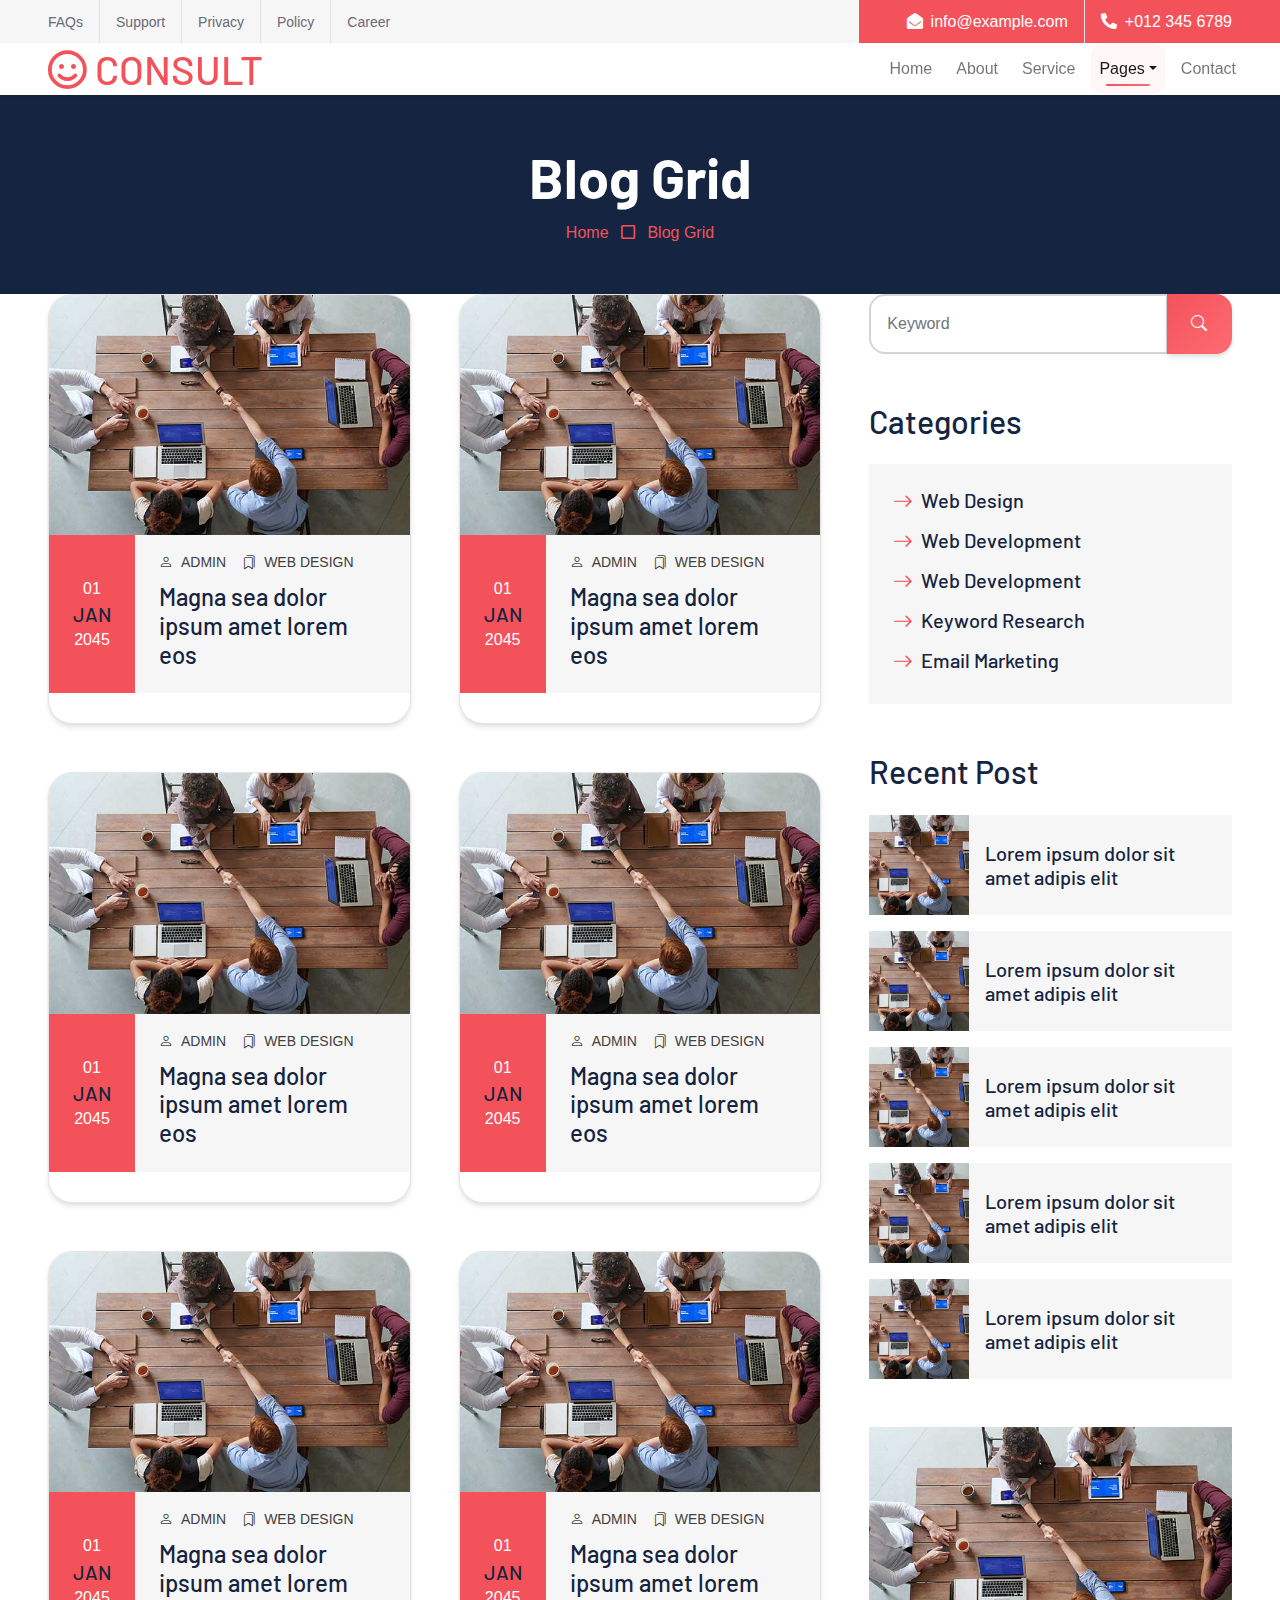
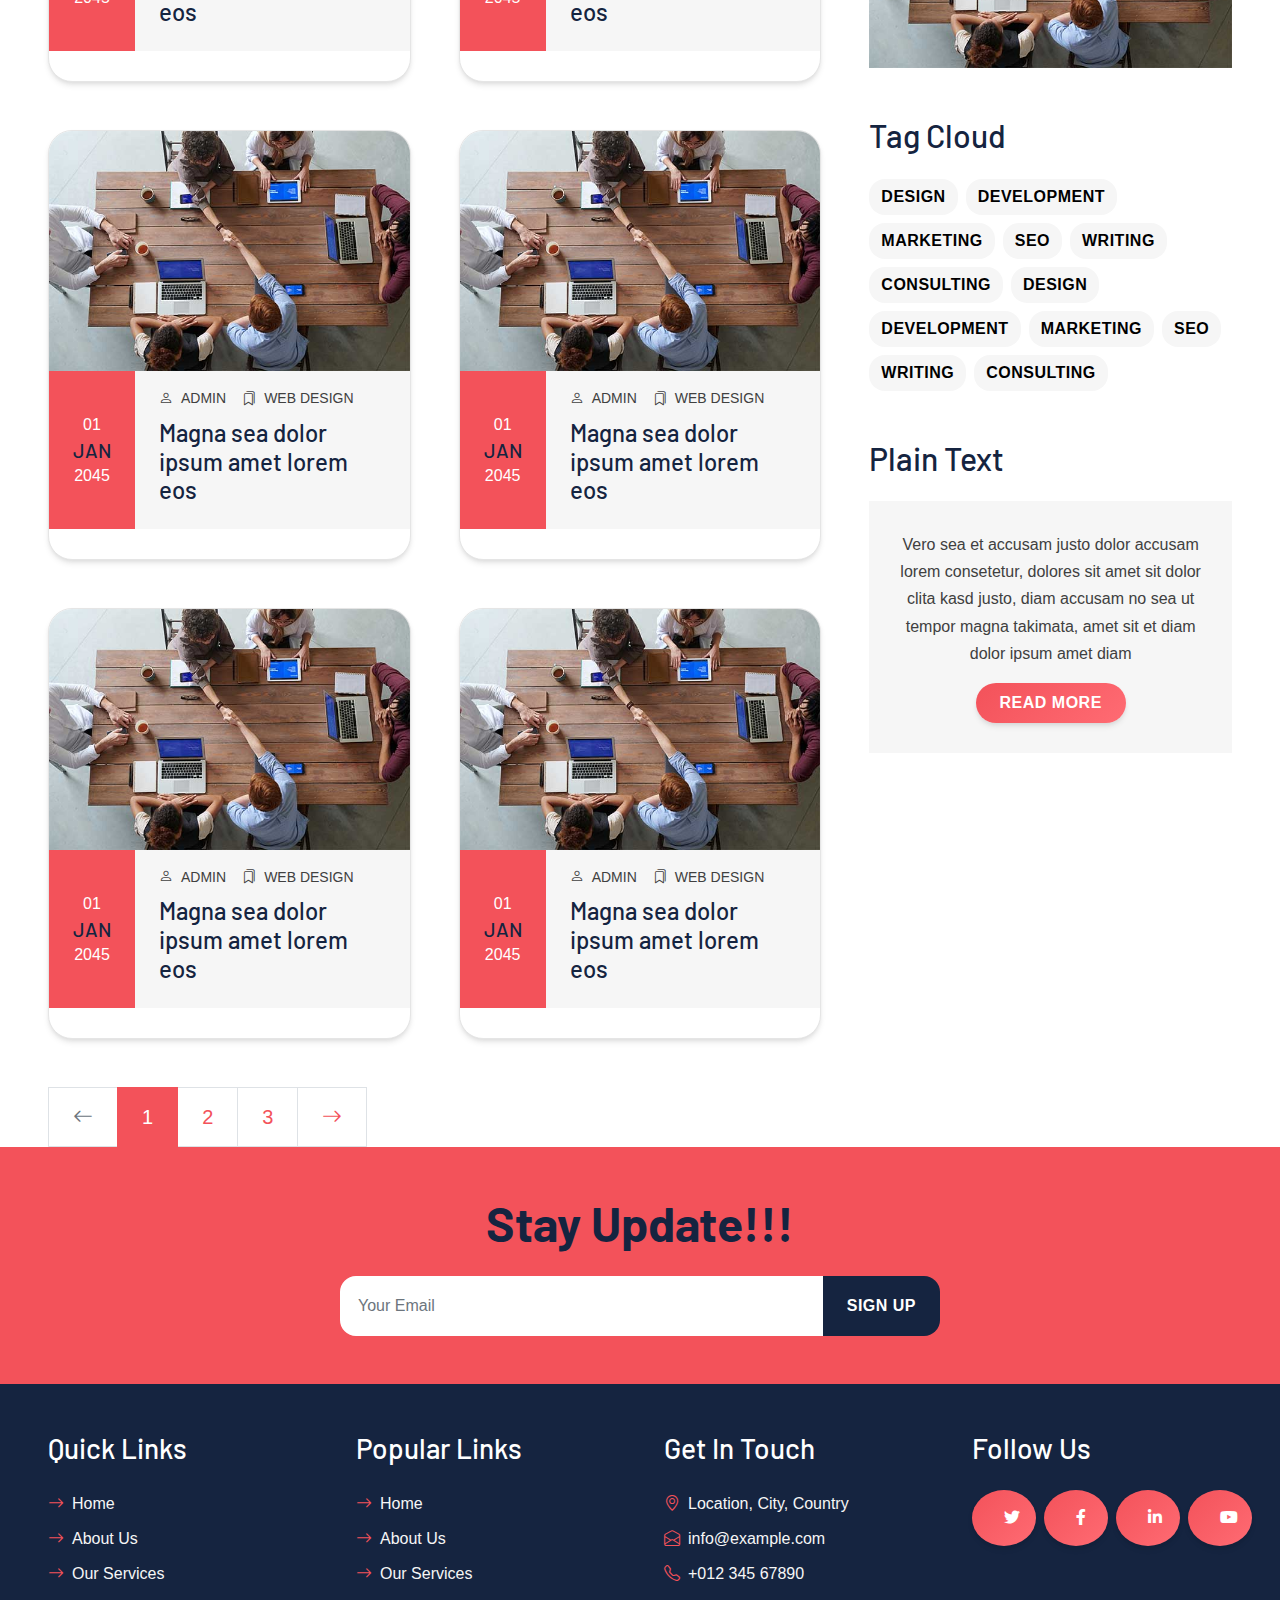
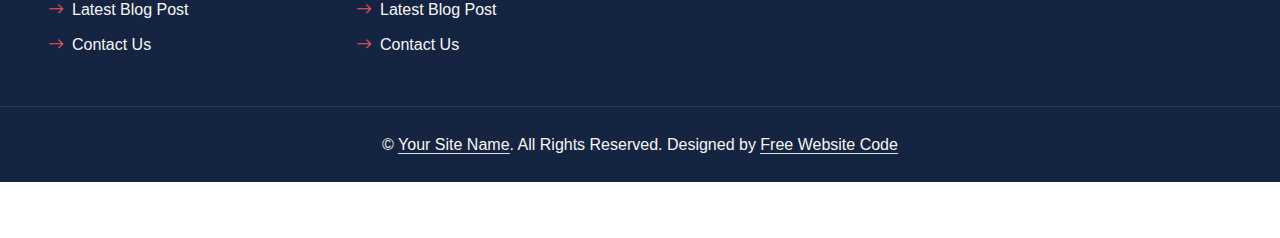
<file: blog.html>
<!DOCTYPE html>
<html lang="en">

<head>
    <meta charset="utf-8">
    <title>CONSULT - Consultancy Website Template</title>
    <meta content="width=device-width, initial-scale=1.0" name="viewport">
    <meta content="Free HTML Templates" name="keywords">
    <meta content="Free HTML Templates" name="description">

    <!-- Favicon -->
    <link href="img/favicon.ico" rel="icon">

    <!-- Google Web Fonts -->
    <link rel="preconnect" href="https://fonts.googleapis.com">
    <link rel="preconnect" href="https://fonts.gstatic.com" crossorigin>
    <link href="https://fonts.googleapis.com/css2?family=Barlow:wght@500;600;700&family=Open+Sans:wght@400;600&display=swap" rel="stylesheet"> 

    <!-- Icon Font Stylesheet -->
    <link href="https://cdnjs.cloudflare.com/ajax/libs/font-awesome/5.10.0/css/all.min.css" rel="stylesheet">
    <link href="https://cdn.jsdelivr.net/npm/bootstrap-icons@1.4.1/font/bootstrap-icons.css" rel="stylesheet">

    <!-- Libraries Stylesheet -->
    <link href="lib/owlcarousel/assets/owl.carousel.min.css" rel="stylesheet">

    <!-- Customized Bootstrap Stylesheet -->
    <link href="css/bootstrap.min.css" rel="stylesheet">

    <!-- Template Stylesheet -->
    <link href="css/style.css" rel="stylesheet">
</head>

<div>
    <!-- Topbar Start -->
    <div class="container-fluid bg-secondary ps-5 pe-0 d-none d-lg-block">
        <div class="row gx-0">
            <div class="col-md-6 text-center text-lg-start mb-2 mb-lg-0">
                <div class="d-inline-flex align-items-center">
                    <a class="text-body py-2 pe-3 border-end" href=""><small>FAQs</small></a>
                    <a class="text-body py-2 px-3 border-end" href=""><small>Support</small></a>
                    <a class="text-body py-2 px-3 border-end" href=""><small>Privacy</small></a>
                    <a class="text-body py-2 px-3 border-end" href=""><small>Policy</small></a>
                    <a class="text-body py-2 ps-3" href=""><small>Career</small></a>
                </div>
            </div>
            <div class="col-md-6 text-center text-lg-end">
                <div class="position-relative d-inline-flex align-items-center bg-primary text-white top-shape px-5">
                    <div class="me-3 pe-3 border-end py-2">
                        <p class="m-0"><i class="fa fa-envelope-open me-2"></i>info@example.com</p>
                    </div>
                    <div class="py-2">
                        <p class="m-0"><i class="fa fa-phone-alt me-2"></i>+012 345 6789</p>
                    </div>
                </div>
            </div>
        </div>
    </div>
    <!-- Topbar End -->


    <!-- Navbar Start -->
    <nav class="navbar navbar-expand-lg bg-white navbar-light shadow-sm px-5 py-3 py-lg-0">
        <a href="index.html" class="navbar-brand p-0">
            <h1 class="m-0 text-uppercase text-primary"><i class="far fa-smile text-primary me-2"></i>consult</h1>
        </a>
        <button class="navbar-toggler" type="button" data-bs-toggle="collapse" data-bs-target="#navbarCollapse">
            <span class="navbar-toggler-icon"></span>
        </button>
        <div class="collapse navbar-collapse" id="navbarCollapse">
            <div class="navbar-nav ms-auto py-0 me-n3">
                <a href="index.html" class="nav-item nav-link">Home</a>
                <a href="about.html" class="nav-item nav-link">About</a>
                <a href="service.html" class="nav-item nav-link">Service</a>
                <div class="nav-item dropdown">
                    <a href="#" class="nav-link dropdown-toggle active" data-bs-toggle="dropdown">Pages</a>
                    <div class="dropdown-menu m-0">
                        <a href="blog.html" class="dropdown-item active">Blog Grid</a>
                        <a href="detail.html" class="dropdown-item">Blog Detail</a>
                        <a href="feature.html" class="dropdown-item">Features</a>
                        <a href="quote.html" class="dropdown-item">Quote Form</a>
                        <a href="team.html" class="dropdown-item">The Team</a>
                        <a href="testimonial.html" class="dropdown-item">Testimonial</a>
                    </div>
                </div>
                <a href="contact.html" class="nav-item nav-link">Contact</a>
            </div>
        </div>
    </nav>
    <!-- Navbar End -->


    <!-- Page Header Start -->
    <div class="container-fluid bg-dark p-5">
        <div class="row">
            <div class="col-12 text-center">
                <h1 class="display-4 text-white">Blog Grid</h1>
                <a href="">Home</a>
                <i class="far fa-square text-primary px-2"></i>
                <a href="">Blog Grid</a>
            </div>
        </div>
    </div>
    <!-- Page Header End -->


    <!-- Blog Start -->
    <div class="container-fluid py-6 px-5">
        <div class="row g-5">
            <!-- Blog list Start -->
            <div class="col-lg-8">
                <div class="row g-5">
                    <div class="col-xl-6 col-lg-12 col-md-6">
                        <div class="blog-item">
                            <div class="position-relative overflow-hidden">
                                <img class="img-fluid" src="img/blog-1.jpg" alt="">
                            </div>
                            <div class="bg-secondary d-flex">
                                <div class="flex-shrink-0 d-flex flex-column justify-content-center text-center bg-primary text-white px-4">
                                    <span>01</span>
                                    <h5 class="text-uppercase m-0">Jan</h5>
                                    <span>2045</span>
                                </div>
                                <div class="d-flex flex-column justify-content-center py-3 px-4">
                                    <div class="d-flex mb-2">
                                        <small class="text-uppercase me-3"><i class="bi bi-person me-2"></i>Admin</small>
                                        <small class="text-uppercase me-3"><i class="bi bi-bookmarks me-2"></i>Web Design</small>
                                    </div>
                                    <a class="h4" href="">Magna sea dolor ipsum amet lorem eos</a>
                                </div>
                            </div>
                        </div>
                    </div>
                    <div class="col-xl-6 col-lg-12 col-md-6">
                        <div class="blog-item">
                            <div class="position-relative overflow-hidden">
                                <img class="img-fluid" src="img/blog-1.jpg" alt="">
                            </div>
                            <div class="bg-secondary d-flex">
                                <div class="flex-shrink-0 d-flex flex-column justify-content-center text-center bg-primary text-white px-4">
                                    <span>01</span>
                                    <h5 class="text-uppercase m-0">Jan</h5>
                                    <span>2045</span>
                                </div>
                                <div class="d-flex flex-column justify-content-center py-3 px-4">
                                    <div class="d-flex mb-2">
                                        <small class="text-uppercase me-3"><i class="bi bi-person me-2"></i>Admin</small>
                                        <small class="text-uppercase me-3"><i class="bi bi-bookmarks me-2"></i>Web Design</small>
                                    </div>
                                    <a class="h4" href="">Magna sea dolor ipsum amet lorem eos</a>
                                </div>
                            </div>
                        </div>
                    </div>
                    <div class="col-xl-6 col-lg-12 col-md-6">
                        <div class="blog-item">
                            <div class="position-relative overflow-hidden">
                                <img class="img-fluid" src="img/blog-1.jpg" alt="">
                            </div>
                            <div class="bg-secondary d-flex">
                                <div class="flex-shrink-0 d-flex flex-column justify-content-center text-center bg-primary text-white px-4">
                                    <span>01</span>
                                    <h5 class="text-uppercase m-0">Jan</h5>
                                    <span>2045</span>
                                </div>
                                <div class="d-flex flex-column justify-content-center py-3 px-4">
                                    <div class="d-flex mb-2">
                                        <small class="text-uppercase me-3"><i class="bi bi-person me-2"></i>Admin</small>
                                        <small class="text-uppercase me-3"><i class="bi bi-bookmarks me-2"></i>Web Design</small>
                                    </div>
                                    <a class="h4" href="">Magna sea dolor ipsum amet lorem eos</a>
                                </div>
                            </div>
                        </div>
                    </div>
                    <div class="col-xl-6 col-lg-12 col-md-6">
                        <div class="blog-item">
                            <div class="position-relative overflow-hidden">
                                <img class="img-fluid" src="img/blog-1.jpg" alt="">
                            </div>
                            <div class="bg-secondary d-flex">
                                <div class="flex-shrink-0 d-flex flex-column justify-content-center text-center bg-primary text-white px-4">
                                    <span>01</span>
                                    <h5 class="text-uppercase m-0">Jan</h5>
                                    <span>2045</span>
                                </div>
                                <div class="d-flex flex-column justify-content-center py-3 px-4">
                                    <div class="d-flex mb-2">
                                        <small class="text-uppercase me-3"><i class="bi bi-person me-2"></i>Admin</small>
                                        <small class="text-uppercase me-3"><i class="bi bi-bookmarks me-2"></i>Web Design</small>
                                    </div>
                                    <a class="h4" href="">Magna sea dolor ipsum amet lorem eos</a>
                                </div>
                            </div>
                        </div>
                    </div>
                    <div class="col-xl-6 col-lg-12 col-md-6">
                        <div class="blog-item">
                            <div class="position-relative overflow-hidden">
                                <img class="img-fluid" src="img/blog-1.jpg" alt="">
                            </div>
                            <div class="bg-secondary d-flex">
                                <div class="flex-shrink-0 d-flex flex-column justify-content-center text-center bg-primary text-white px-4">
                                    <span>01</span>
                                    <h5 class="text-uppercase m-0">Jan</h5>
                                    <span>2045</span>
                                </div>
                                <div class="d-flex flex-column justify-content-center py-3 px-4">
                                    <div class="d-flex mb-2">
                                        <small class="text-uppercase me-3"><i class="bi bi-person me-2"></i>Admin</small>
                                        <small class="text-uppercase me-3"><i class="bi bi-bookmarks me-2"></i>Web Design</small>
                                    </div>
                                    <a class="h4" href="">Magna sea dolor ipsum amet lorem eos</a>
                                </div>
                            </div>
                        </div>
                    </div>
                    <div class="col-xl-6 col-lg-12 col-md-6">
                        <div class="blog-item">
                            <div class="position-relative overflow-hidden">
                                <img class="img-fluid" src="img/blog-1.jpg" alt="">
                            </div>
                            <div class="bg-secondary d-flex">
                                <div class="flex-shrink-0 d-flex flex-column justify-content-center text-center bg-primary text-white px-4">
                                    <span>01</span>
                                    <h5 class="text-uppercase m-0">Jan</h5>
                                    <span>2045</span>
                                </div>
                                <div class="d-flex flex-column justify-content-center py-3 px-4">
                                    <div class="d-flex mb-2">
                                        <small class="text-uppercase me-3"><i class="bi bi-person me-2"></i>Admin</small>
                                        <small class="text-uppercase me-3"><i class="bi bi-bookmarks me-2"></i>Web Design</small>
                                    </div>
                                    <a class="h4" href="">Magna sea dolor ipsum amet lorem eos</a>
                                </div>
                            </div>
                        </div>
                    </div>
                    <div class="col-xl-6 col-lg-12 col-md-6">
                        <div class="blog-item">
                            <div class="position-relative overflow-hidden">
                                <img class="img-fluid" src="img/blog-1.jpg" alt="">
                            </div>
                            <div class="bg-secondary d-flex">
                                <div class="flex-shrink-0 d-flex flex-column justify-content-center text-center bg-primary text-white px-4">
                                    <span>01</span>
                                    <h5 class="text-uppercase m-0">Jan</h5>
                                    <span>2045</span>
                                </div>
                                <div class="d-flex flex-column justify-content-center py-3 px-4">
                                    <div class="d-flex mb-2">
                                        <small class="text-uppercase me-3"><i class="bi bi-person me-2"></i>Admin</small>
                                        <small class="text-uppercase me-3"><i class="bi bi-bookmarks me-2"></i>Web Design</small>
                                    </div>
                                    <a class="h4" href="">Magna sea dolor ipsum amet lorem eos</a>
                                </div>
                            </div>
                        </div>
                    </div>
                    <div class="col-xl-6 col-lg-12 col-md-6">
                        <div class="blog-item">
                            <div class="position-relative overflow-hidden">
                                <img class="img-fluid" src="img/blog-1.jpg" alt="">
                            </div>
                            <div class="bg-secondary d-flex">
                                <div class="flex-shrink-0 d-flex flex-column justify-content-center text-center bg-primary text-white px-4">
                                    <span>01</span>
                                    <h5 class="text-uppercase m-0">Jan</h5>
                                    <span>2045</span>
                                </div>
                                <div class="d-flex flex-column justify-content-center py-3 px-4">
                                    <div class="d-flex mb-2">
                                        <small class="text-uppercase me-3"><i class="bi bi-person me-2"></i>Admin</small>
                                        <small class="text-uppercase me-3"><i class="bi bi-bookmarks me-2"></i>Web Design</small>
                                    </div>
                                    <a class="h4" href="">Magna sea dolor ipsum amet lorem eos</a>
                                </div>
                            </div>
                        </div>
                    </div>
                    <div class="col-xl-6 col-lg-12 col-md-6">
                        <div class="blog-item">
                            <div class="position-relative overflow-hidden">
                                <img class="img-fluid" src="img/blog-1.jpg" alt="">
                            </div>
                            <div class="bg-secondary d-flex">
                                <div class="flex-shrink-0 d-flex flex-column justify-content-center text-center bg-primary text-white px-4">
                                    <span>01</span>
                                    <h5 class="text-uppercase m-0">Jan</h5>
                                    <span>2045</span>
                                </div>
                                <div class="d-flex flex-column justify-content-center py-3 px-4">
                                    <div class="d-flex mb-2">
                                        <small class="text-uppercase me-3"><i class="bi bi-person me-2"></i>Admin</small>
                                        <small class="text-uppercase me-3"><i class="bi bi-bookmarks me-2"></i>Web Design</small>
                                    </div>
                                    <a class="h4" href="">Magna sea dolor ipsum amet lorem eos</a>
                                </div>
                            </div>
                        </div>
                    </div>
                    <div class="col-xl-6 col-lg-12 col-md-6">
                        <div class="blog-item">
                            <div class="position-relative overflow-hidden">
                                <img class="img-fluid" src="img/blog-1.jpg" alt="">
                            </div>
                            <div class="bg-secondary d-flex">
                                <div class="flex-shrink-0 d-flex flex-column justify-content-center text-center bg-primary text-white px-4">
                                    <span>01</span>
                                    <h5 class="text-uppercase m-0">Jan</h5>
                                    <span>2045</span>
                                </div>
                                <div class="d-flex flex-column justify-content-center py-3 px-4">
                                    <div class="d-flex mb-2">
                                        <small class="text-uppercase me-3"><i class="bi bi-person me-2"></i>Admin</small>
                                        <small class="text-uppercase me-3"><i class="bi bi-bookmarks me-2"></i>Web Design</small>
                                    </div>
                                    <a class="h4" href="">Magna sea dolor ipsum amet lorem eos</a>
                                </div>
                            </div>
                        </div>
                    </div>
                    <div class="col-12">
                        <nav aria-label="Page navigation">
                          <ul class="pagination pagination-lg m-0">
                            <li class="page-item disabled">
                              <a class="page-link rounded-0" href="#" aria-label="Previous">
                                <span aria-hidden="true"><i class="bi bi-arrow-left"></i></span>
                              </a>
                            </li>
                            <li class="page-item active"><a class="page-link" href="#">1</a></li>
                            <li class="page-item"><a class="page-link" href="#">2</a></li>
                            <li class="page-item"><a class="page-link" href="#">3</a></li>
                            <li class="page-item">
                              <a class="page-link rounded-0" href="#" aria-label="Next">
                                <span aria-hidden="true"><i class="bi bi-arrow-right"></i></span>
                              </a>
                            </li>
                          </ul>
                        </nav>
                    </div>
                </div>
            </div>
            <!-- Blog list End -->

            <!-- Sidebar Start -->
            <div class="col-lg-4">
                <!-- Search Form Start -->
                <div class="mb-5">
                    <div class="input-group">
                        <input type="text" class="form-control p-3" placeholder="Keyword">
                        <button class="btn btn-primary px-4"><i class="bi bi-search"></i></button>
                    </div>
                </div>
                <!-- Search Form End -->

                <!-- Category Start -->
                <div class="mb-5">
                    <h2 class="mb-4">Categories</h2>
                    <div class="d-flex flex-column justify-content-start bg-secondary p-4">
                        <a class="h5 mb-3" href="#"><i class="bi bi-arrow-right text-primary me-2"></i>Web Design</a>
                        <a class="h5 mb-3" href="#"><i class="bi bi-arrow-right text-primary me-2"></i>Web Development</a>
                        <a class="h5 mb-3" href="#"><i class="bi bi-arrow-right text-primary me-2"></i>Web Development</a>
                        <a class="h5 mb-3" href="#"><i class="bi bi-arrow-right text-primary me-2"></i>Keyword Research</a>
                        <a class="h5" href="#"><i class="bi bi-arrow-right text-primary me-2"></i>Email Marketing</a>
                    </div>
                </div>
                <!-- Category End -->

                <!-- Recent Post Start -->
                <div class="mb-5">
                    <h2 class="mb-4">Recent Post</h2>
                    <div class="d-flex mb-3">
                        <img class="img-fluid" src="img/blog-1.jpg" style="width: 100px; height: 100px; object-fit: cover;" alt="">
                        <a href="" class="h5 d-flex align-items-center bg-secondary px-3 mb-0">Lorem ipsum dolor sit amet adipis elit
                        </a>
                    </div>
                    <div class="d-flex mb-3">
                        <img class="img-fluid" src="img/blog-1.jpg" style="width: 100px; height: 100px; object-fit: cover;" alt="">
                        <a href="" class="h5 d-flex align-items-center bg-secondary px-3 mb-0">Lorem ipsum dolor sit amet adipis elit
                        </a>
                    </div>
                    <div class="d-flex mb-3">
                        <img class="img-fluid" src="img/blog-1.jpg" style="width: 100px; height: 100px; object-fit: cover;" alt="">
                        <a href="" class="h5 d-flex align-items-center bg-secondary px-3 mb-0">Lorem ipsum dolor sit amet adipis elit
                        </a>
                    </div>
                    <div class="d-flex mb-3">
                        <img class="img-fluid" src="img/blog-1.jpg" style="width: 100px; height: 100px; object-fit: cover;" alt="">
                        <a href="" class="h5 d-flex align-items-center bg-secondary px-3 mb-0">Lorem ipsum dolor sit amet adipis elit
                        </a>
                    </div>
                    <div class="d-flex">
                        <img class="img-fluid" src="img/blog-1.jpg" style="width: 100px; height: 100px; object-fit: cover;" alt="">
                        <a href="" class="h5 d-flex align-items-center bg-secondary px-3 mb-0">Lorem ipsum dolor sit amet adipis elit
                        </a>
                    </div>
                </div>
                <!-- Recent Post End -->

                <!-- Image Start -->
                <div class="mb-5">
                    <img src="img/blog-1.jpg" alt="" class="img-fluid">
                </div>
                <!-- Image End -->

                <!-- Tags Start -->
                <div class="mb-5">
                    <h2 class="mb-4">Tag Cloud</h2>
                    <div class="d-flex flex-wrap m-n1">
                        <a href="" class="btn btn-secondary m-1">Design</a>
                        <a href="" class="btn btn-secondary m-1">Development</a>
                        <a href="" class="btn btn-secondary m-1">Marketing</a>
                        <a href="" class="btn btn-secondary m-1">SEO</a>
                        <a href="" class="btn btn-secondary m-1">Writing</a>
                        <a href="" class="btn btn-secondary m-1">Consulting</a>
                        <a href="" class="btn btn-secondary m-1">Design</a>
                        <a href="" class="btn btn-secondary m-1">Development</a>
                        <a href="" class="btn btn-secondary m-1">Marketing</a>
                        <a href="" class="btn btn-secondary m-1">SEO</a>
                        <a href="" class="btn btn-secondary m-1">Writing</a>
                        <a href="" class="btn btn-secondary m-1">Consulting</a>
                    </div>
                </div>
                <!-- Tags End -->

                <!-- Plain Text Start -->
                <div>
                    <h2 class="mb-4">Plain Text</h2>
                    <div class="bg-secondary text-center" style="padding: 30px;">
                        <p>Vero sea et accusam justo dolor accusam lorem consetetur, dolores sit amet sit dolor clita kasd justo, diam accusam no sea ut tempor magna takimata, amet sit et diam dolor ipsum amet diam</p>
                        <a href="" class="btn btn-primary rounded-pill py-2 px-4">Read More</a>
                    </div>
                </div>
                <!-- Plain Text End -->
            </div>
            <!-- Sidebar End -->
        </div>
    </div>
    <!-- Blog End -->


    <!-- Footer Start -->
    <div class="container-fluid bg-primary text-secondary p-5">
        <div class="row g-5">
            <div class="col-12 text-center">
                <h1 class="display-5 mb-4">Stay Update!!!</h1>
                <form class="mx-auto" style="max-width: 600px;">
                    <div class="input-group">
                        <input type="text" class="form-control border-white p-3" placeholder="Your Email">
                        <button class="btn btn-dark px-4">Sign Up</button>
                    </div>
                </form>
            </div>
        </div>
    </div>
    <div class="container-fluid bg-dark text-secondary p-5">
        <div class="row g-5">
            <div class="col-lg-3 col-md-6">
                <h3 class="text-white mb-4">Quick Links</h3>
                <div class="d-flex flex-column justify-content-start">
                    <a class="text-secondary mb-2" href="#"><i class="bi bi-arrow-right text-primary me-2"></i>Home</a>
                    <a class="text-secondary mb-2" href="#"><i class="bi bi-arrow-right text-primary me-2"></i>About Us</a>
                    <a class="text-secondary mb-2" href="#"><i class="bi bi-arrow-right text-primary me-2"></i>Our Services</a>
                    <a class="text-secondary mb-2" href="#"><i class="bi bi-arrow-right text-primary me-2"></i>Latest Blog Post</a>
                    <a class="text-secondary" href="#"><i class="bi bi-arrow-right text-primary me-2"></i>Contact Us</a>
                </div>
            </div>
            <div class="col-lg-3 col-md-6">
                <h3 class="text-white mb-4">Popular Links</h3>
                <div class="d-flex flex-column justify-content-start">
                    <a class="text-secondary mb-2" href="#"><i class="bi bi-arrow-right text-primary me-2"></i>Home</a>
                    <a class="text-secondary mb-2" href="#"><i class="bi bi-arrow-right text-primary me-2"></i>About Us</a>
                    <a class="text-secondary mb-2" href="#"><i class="bi bi-arrow-right text-primary me-2"></i>Our Services</a>
                    <a class="text-secondary mb-2" href="#"><i class="bi bi-arrow-right text-primary me-2"></i>Latest Blog Post</a>
                    <a class="text-secondary" href="#"><i class="bi bi-arrow-right text-primary me-2"></i>Contact Us</a>
                </div>
            </div>
            <div class="col-lg-3 col-md-6">
                <h3 class="text-white mb-4">Get In Touch</h3>
                <p class="mb-2"><i class="bi bi-geo-alt text-primary me-2"></i>Location, City, Country</p>
                <p class="mb-2"><i class="bi bi-envelope-open text-primary me-2"></i>info@example.com</p>
                <p class="mb-0"><i class="bi bi-telephone text-primary me-2"></i>+012 345 67890</p>
            </div>
            <div class="col-lg-3 col-md-6">
                <h3 class="text-white mb-4">Follow Us</h3>
                <div class="d-flex">
                    <a class="btn btn-lg btn-primary btn-lg-square rounded-circle me-2" href="https://freewebsitecode.com"><i class="fab fa-twitter fw-normal"></i></a>
                    <a class="btn btn-lg btn-primary btn-lg-square rounded-circle me-2" href="https://facebook.com/freewebsitecode/"><i class="fab fa-facebook-f fw-normal"></i></a>
                    <a class="btn btn-lg btn-primary btn-lg-square rounded-circle me-2" href="https://freewebsitecode.com"><i class="fab fa-linkedin-in fw-normal"></i></a>
                    <a class="btn btn-lg btn-primary btn-lg-square rounded-circle" href="https://youtube.com/freewebsitecode/"><i class="fab fa-youtube fw-normal"></i></a>
                </div>
            </div>
        </div>
    </div>
    <div class="container-fluid bg-dark text-secondary text-center border-top py-4 px-5" style="border-color: rgba(256, 256, 256, .1) !important;">
        <p class="m-0">&copy; <a class="text-secondary border-bottom" href="https://freewebsitecode.com">Your Site Name</a>. All Rights Reserved. Designed by <a class="text-secondary border-bottom" href="https://freewebsitecode.com">Free Website Code</a></p>
    </div>
    <!-- Footer End -->


    <!-- Back to Top -->
    <a href="#" class="btn btn-lg btn-primary btn-lg-square rounded-circle back-to-top"><i class="bi bi-arrow-up"></i></a>


    <!-- JavaScript Libraries -->
    <script src="https://code.jquery.com/jquery-3.4.1.min.js"></script>
    <script src="https://cdn.jsdelivr.net/npm/bootstrap@5.0.0/dist/js/bootstrap.bundle.min.js"></script>
    <script src="lib/easing/easing.min.js"></script>
    <script src="lib/waypoints/waypoints.min.js"></script>
    <script src="lib/owlcarousel/owl.carousel.min.js"></script>

    <!-- Template Javascript -->
    <script src="js/main.js"></script>
</body>

</html>
</file>
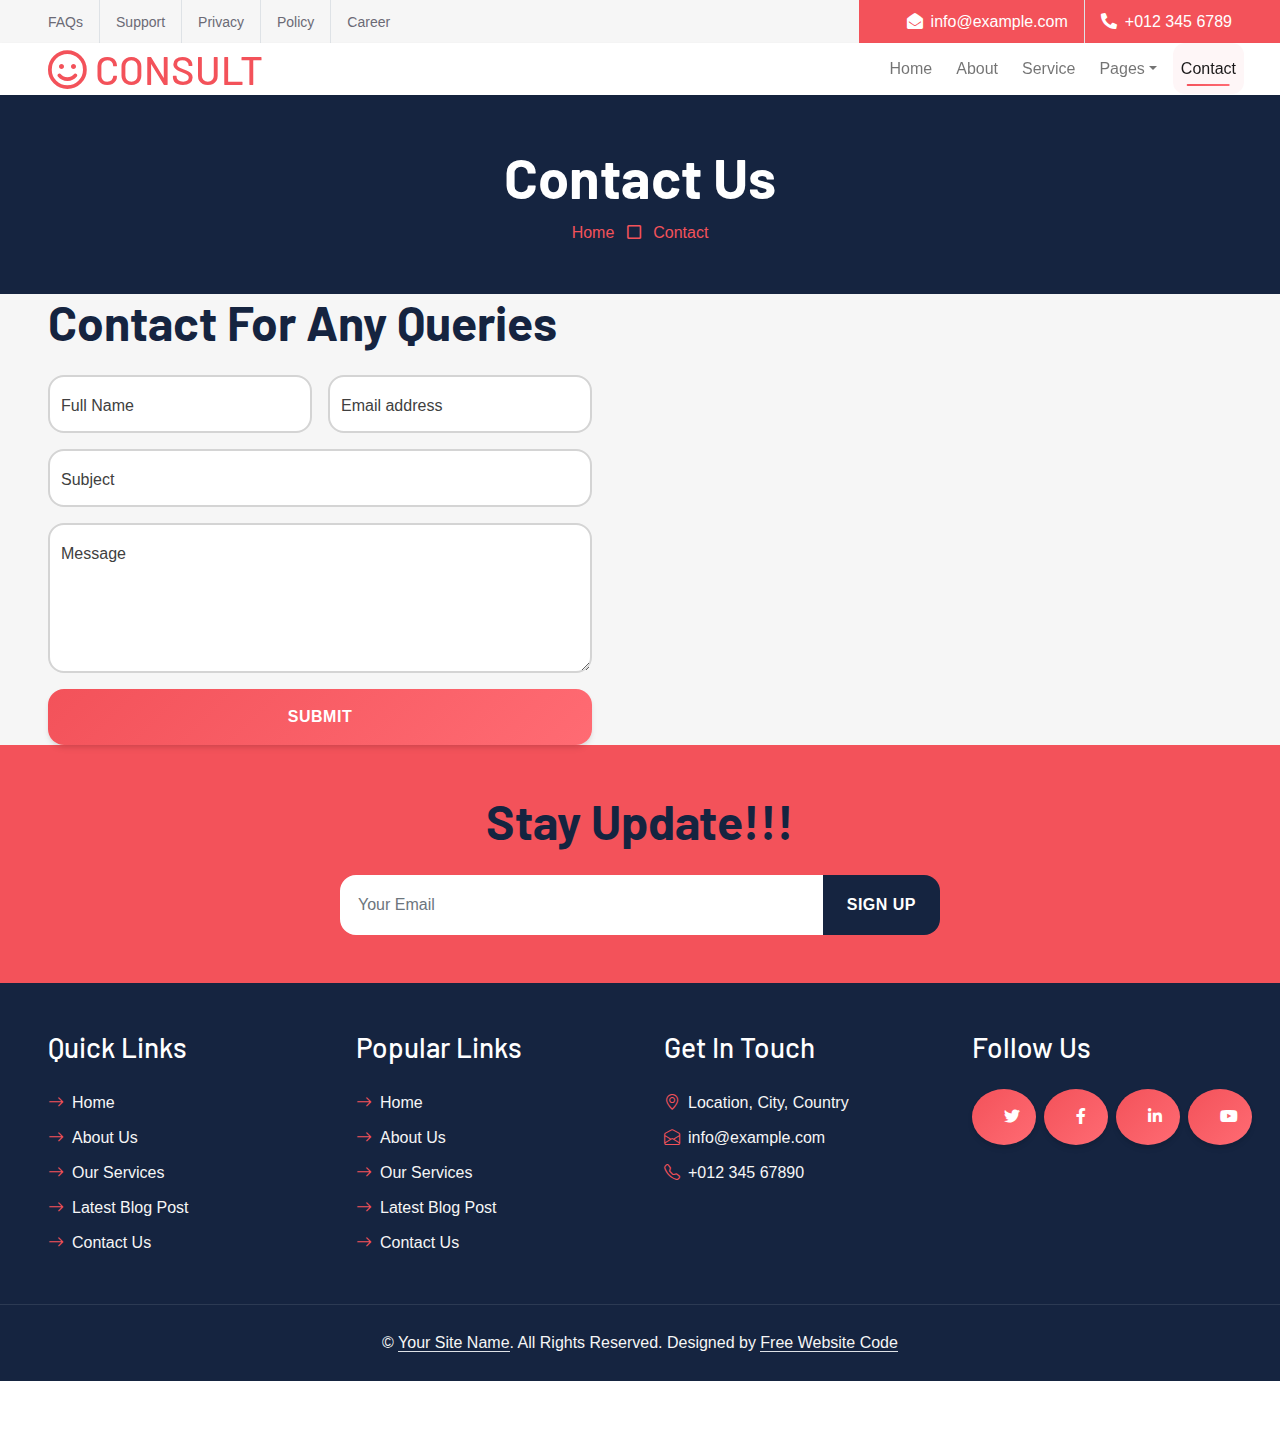
<file: contact.html>
<!DOCTYPE html>
<html lang="en">

<head>
    <meta charset="utf-8">
    <title>CONSULT - Consultancy Website Template</title>
    <meta content="width=device-width, initial-scale=1.0" name="viewport">
    <meta content="Free HTML Templates" name="keywords">
    <meta content="Free HTML Templates" name="description">

    <!-- Favicon -->
    <link href="img/favicon.ico" rel="icon">

    <!-- Google Web Fonts -->
    <link rel="preconnect" href="https://fonts.googleapis.com">
    <link rel="preconnect" href="https://fonts.gstatic.com" crossorigin>
    <link href="https://fonts.googleapis.com/css2?family=Barlow:wght@500;600;700&family=Open+Sans:wght@400;600&display=swap" rel="stylesheet"> 

    <!-- Icon Font Stylesheet -->
    <link href="https://cdnjs.cloudflare.com/ajax/libs/font-awesome/5.10.0/css/all.min.css" rel="stylesheet">
    <link href="https://cdn.jsdelivr.net/npm/bootstrap-icons@1.4.1/font/bootstrap-icons.css" rel="stylesheet">

    <!-- Libraries Stylesheet -->
    <link href="lib/owlcarousel/assets/owl.carousel.min.css" rel="stylesheet">

    <!-- Customized Bootstrap Stylesheet -->
    <link href="css/bootstrap.min.css" rel="stylesheet">

    <!-- Template Stylesheet -->
    <link href="css/style.css" rel="stylesheet">
</head>

<div>
    <!-- Topbar Start -->
    <div class="container-fluid bg-secondary ps-5 pe-0 d-none d-lg-block">
        <div class="row gx-0">
            <div class="col-md-6 text-center text-lg-start mb-2 mb-lg-0">
                <div class="d-inline-flex align-items-center">
                    <a class="text-body py-2 pe-3 border-end" href=""><small>FAQs</small></a>
                    <a class="text-body py-2 px-3 border-end" href=""><small>Support</small></a>
                    <a class="text-body py-2 px-3 border-end" href=""><small>Privacy</small></a>
                    <a class="text-body py-2 px-3 border-end" href=""><small>Policy</small></a>
                    <a class="text-body py-2 ps-3" href=""><small>Career</small></a>
                </div>
            </div>
            <div class="col-md-6 text-center text-lg-end">
                <div class="position-relative d-inline-flex align-items-center bg-primary text-white top-shape px-5">
                    <div class="me-3 pe-3 border-end py-2">
                        <p class="m-0"><i class="fa fa-envelope-open me-2"></i>info@example.com</p>
                    </div>
                    <div class="py-2">
                        <p class="m-0"><i class="fa fa-phone-alt me-2"></i>+012 345 6789</p>
                    </div>
                </div>
            </div>
        </div>
    </div>
    <!-- Topbar End -->


    <!-- Navbar Start -->
    <nav class="navbar navbar-expand-lg bg-white navbar-light shadow-sm px-5 py-3 py-lg-0">
        <a href="index.html" class="navbar-brand p-0">
            <h1 class="m-0 text-uppercase text-primary"><i class="far fa-smile text-primary me-2"></i>consult</h1>
        </a>
        <button class="navbar-toggler" type="button" data-bs-toggle="collapse" data-bs-target="#navbarCollapse">
            <span class="navbar-toggler-icon"></span>
        </button>
        <div class="collapse navbar-collapse" id="navbarCollapse">
            <div class="navbar-nav ms-auto py-0 me-n3">
                <a href="index.html" class="nav-item nav-link">Home</a>
                <a href="about.html" class="nav-item nav-link">About</a>
                <a href="service.html" class="nav-item nav-link">Service</a>
                <div class="nav-item dropdown">
                    <a href="#" class="nav-link dropdown-toggle" data-bs-toggle="dropdown">Pages</a>
                    <div class="dropdown-menu m-0">
                        <a href="blog.html" class="dropdown-item">Blog Grid</a>
                        <a href="detail.html" class="dropdown-item">Blog Detail</a>
                        <a href="feature.html" class="dropdown-item">Features</a>
                        <a href="quote.html" class="dropdown-item">Quote Form</a>
                        <a href="team.html" class="dropdown-item">The Team</a>
                        <a href="testimonial.html" class="dropdown-item">Testimonial</a>
                    </div>
                </div>
                <a href="contact.html" class="nav-item nav-link active">Contact</a>
            </div>
        </div>
    </nav>
    <!-- Navbar End -->


    <!-- Page Header Start -->
    <div class="container-fluid bg-dark p-5">
        <div class="row">
            <div class="col-12 text-center">
                <h1 class="display-4 text-white">Contact Us</h1>
                <a href="">Home</a>
                <i class="far fa-square text-primary px-2"></i>
                <a href="">Contact</a>
            </div>
        </div>
    </div>
    <!-- Page Header End -->


    <!-- Contact Start -->
    <div class="container-fluid bg-secondary px-0">
        <div class="row g-0">
            <div class="col-lg-6 py-6 px-5">
                <h1 class="display-5 mb-4">Contact For Any Queries</h1>
                <form>
                    <div class="row g-3">
                        <div class="col-6">
                            <div class="form-floating">
                                <input type="text" class="form-control" id="form-floating-1" placeholder="John Doe">
                                <label for="form-floating-1">Full Name</label>
                            </div>
                        </div>
                        <div class="col-6">
                            <div class="form-floating">
                                <input type="email" class="form-control" id="form-floating-2" placeholder="name@example.com">
                                <label for="form-floating-2">Email address</label>
                            </div>
                        </div>
                        <div class="col-12">
                            <div class="form-floating">
                                <input type="text" class="form-control" id="form-floating-3" placeholder="Subject">
                                <label for="form-floating-3">Subject</label>
                            </div>
                        </div>
                        <div class="col-12">
                            <div class="form-floating">
                                <textarea class="form-control" placeholder="Message" id="form-floating-4" style="height: 150px"></textarea>
                                <label for="form-floating-4">Message</label>
                              </div>
                        </div>
                        <div class="col-12">
                            <button class="btn btn-primary w-100 py-3" type="submit">Submit</button>
                        </div>
                    </div>
                </form>
            </div>
            <div class="col-lg-6" style="min-height: 400px;">
                <div class="position-relative h-100">
                    <iframe class="position-relative w-100 h-100"
                        src="https://www.google.com/maps/embed?pb=!1m18!1m12!1m3!1d3001156.4288297426!2d-78.01371936852176!3d42.72876761954724!2m3!1f0!2f0!3f0!3m2!1i1024!2i768!4f13.1!3m3!1m2!1s0x4ccc4bf0f123a5a9%3A0xddcfc6c1de189567!2sNew%20York%2C%20USA!5e0!3m2!1sen!2sbd!4v1603794290143!5m2!1sen!2sbd"
                        frameborder="0" style="border:0;" allowfullscreen="" aria-hidden="false" tabindex="0"></iframe>
                </div>
            </div>
        </div>
    </div>
    <!-- Contact End -->


    <!-- Footer Start -->
    <div class="container-fluid bg-primary text-secondary p-5">
        <div class="row g-5">
            <div class="col-12 text-center">
                <h1 class="display-5 mb-4">Stay Update!!!</h1>
                <form class="mx-auto" style="max-width: 600px;">
                    <div class="input-group">
                        <input type="text" class="form-control border-white p-3" placeholder="Your Email">
                        <button class="btn btn-dark px-4">Sign Up</button>
                    </div>
                </form>
            </div>
        </div>
    </div>
    <div class="container-fluid bg-dark text-secondary p-5">
        <div class="row g-5">
            <div class="col-lg-3 col-md-6">
                <h3 class="text-white mb-4">Quick Links</h3>
                <div class="d-flex flex-column justify-content-start">
                    <a class="text-secondary mb-2" href="#"><i class="bi bi-arrow-right text-primary me-2"></i>Home</a>
                    <a class="text-secondary mb-2" href="#"><i class="bi bi-arrow-right text-primary me-2"></i>About Us</a>
                    <a class="text-secondary mb-2" href="#"><i class="bi bi-arrow-right text-primary me-2"></i>Our Services</a>
                    <a class="text-secondary mb-2" href="#"><i class="bi bi-arrow-right text-primary me-2"></i>Latest Blog Post</a>
                    <a class="text-secondary" href="#"><i class="bi bi-arrow-right text-primary me-2"></i>Contact Us</a>
                </div>
            </div>
            <div class="col-lg-3 col-md-6">
                <h3 class="text-white mb-4">Popular Links</h3>
                <div class="d-flex flex-column justify-content-start">
                    <a class="text-secondary mb-2" href="#"><i class="bi bi-arrow-right text-primary me-2"></i>Home</a>
                    <a class="text-secondary mb-2" href="#"><i class="bi bi-arrow-right text-primary me-2"></i>About Us</a>
                    <a class="text-secondary mb-2" href="#"><i class="bi bi-arrow-right text-primary me-2"></i>Our Services</a>
                    <a class="text-secondary mb-2" href="#"><i class="bi bi-arrow-right text-primary me-2"></i>Latest Blog Post</a>
                    <a class="text-secondary" href="#"><i class="bi bi-arrow-right text-primary me-2"></i>Contact Us</a>
                </div>
            </div>
            <div class="col-lg-3 col-md-6">
                <h3 class="text-white mb-4">Get In Touch</h3>
                <p class="mb-2"><i class="bi bi-geo-alt text-primary me-2"></i>Location, City, Country</p>
                <p class="mb-2"><i class="bi bi-envelope-open text-primary me-2"></i>info@example.com</p>
                <p class="mb-0"><i class="bi bi-telephone text-primary me-2"></i>+012 345 67890</p>
            </div>
            <div class="col-lg-3 col-md-6">
                <h3 class="text-white mb-4">Follow Us</h3>
                <div class="d-flex">
                    <a class="btn btn-lg btn-primary btn-lg-square rounded-circle me-2" href="https://freewebsitecode.com"><i class="fab fa-twitter fw-normal"></i></a>
                    <a class="btn btn-lg btn-primary btn-lg-square rounded-circle me-2" href="https://facebook.com/freewebsitecode/"><i class="fab fa-facebook-f fw-normal"></i></a>
                    <a class="btn btn-lg btn-primary btn-lg-square rounded-circle me-2" href="https://freewebsitecode.com"><i class="fab fa-linkedin-in fw-normal"></i></a>
                    <a class="btn btn-lg btn-primary btn-lg-square rounded-circle" href="https://youtube.com/freewebsitecode/"><i class="fab fa-youtube fw-normal"></i></a>
                </div>
            </div>
        </div>
    </div>
    <div class="container-fluid bg-dark text-secondary text-center border-top py-4 px-5" style="border-color: rgba(256, 256, 256, .1) !important;">
        <p class="m-0">&copy; <a class="text-secondary border-bottom" href="https://freewebsitecode.com">Your Site Name</a>. All Rights Reserved. Designed by <a class="text-secondary border-bottom" href="https://freewebsitecode.com">Free Website Code</a></p>
    </div>
    <!-- Footer End -->


    <!-- Back to Top -->
    <a href="#" class="btn btn-lg btn-primary btn-lg-square rounded-circle back-to-top"><i class="bi bi-arrow-up"></i></a>


    <!-- JavaScript Libraries -->
    <script src="https://code.jquery.com/jquery-3.4.1.min.js"></script>
    <script src="https://cdn.jsdelivr.net/npm/bootstrap@5.0.0/dist/js/bootstrap.bundle.min.js"></script>
    <script src="lib/easing/easing.min.js"></script>
    <script src="lib/waypoints/waypoints.min.js"></script>
    <script src="lib/owlcarousel/owl.carousel.min.js"></script>

    <!-- Template Javascript -->
    <script src="js/main.js"></script>
</body>

</html>
</file>
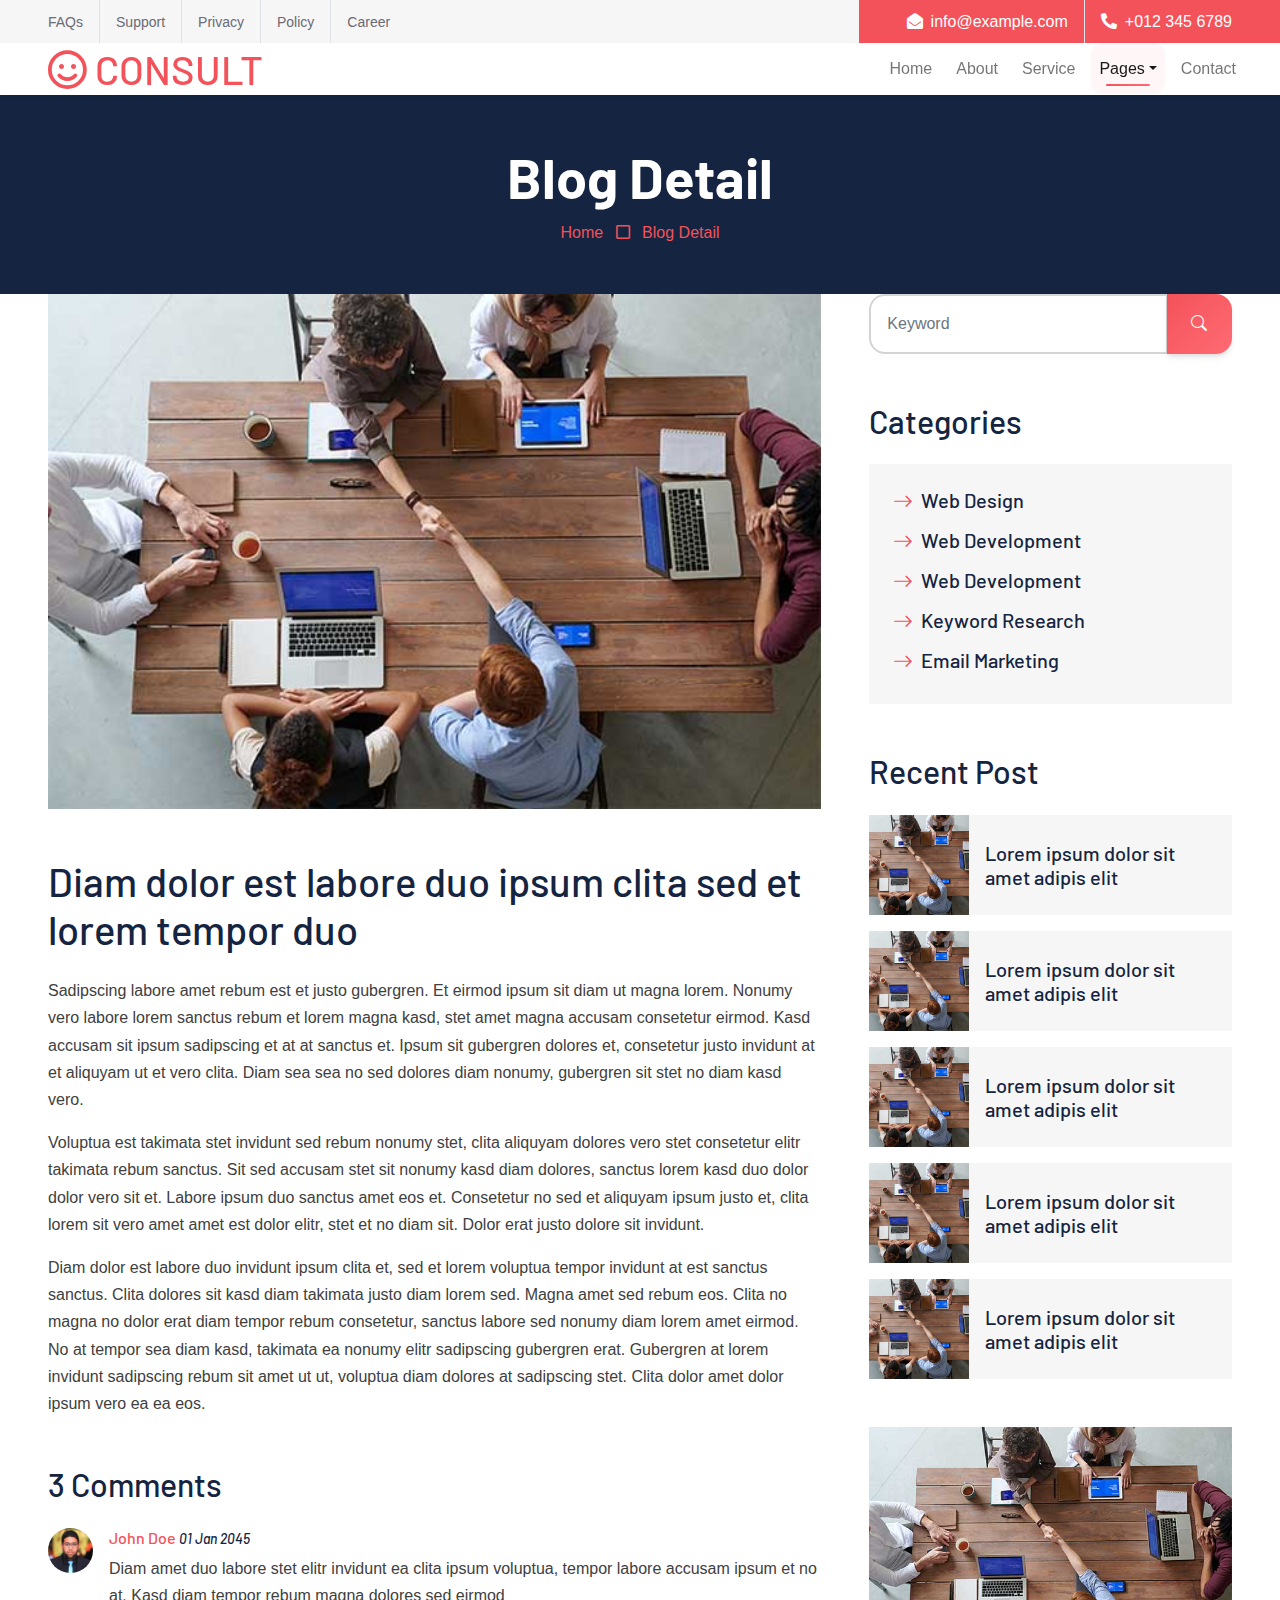
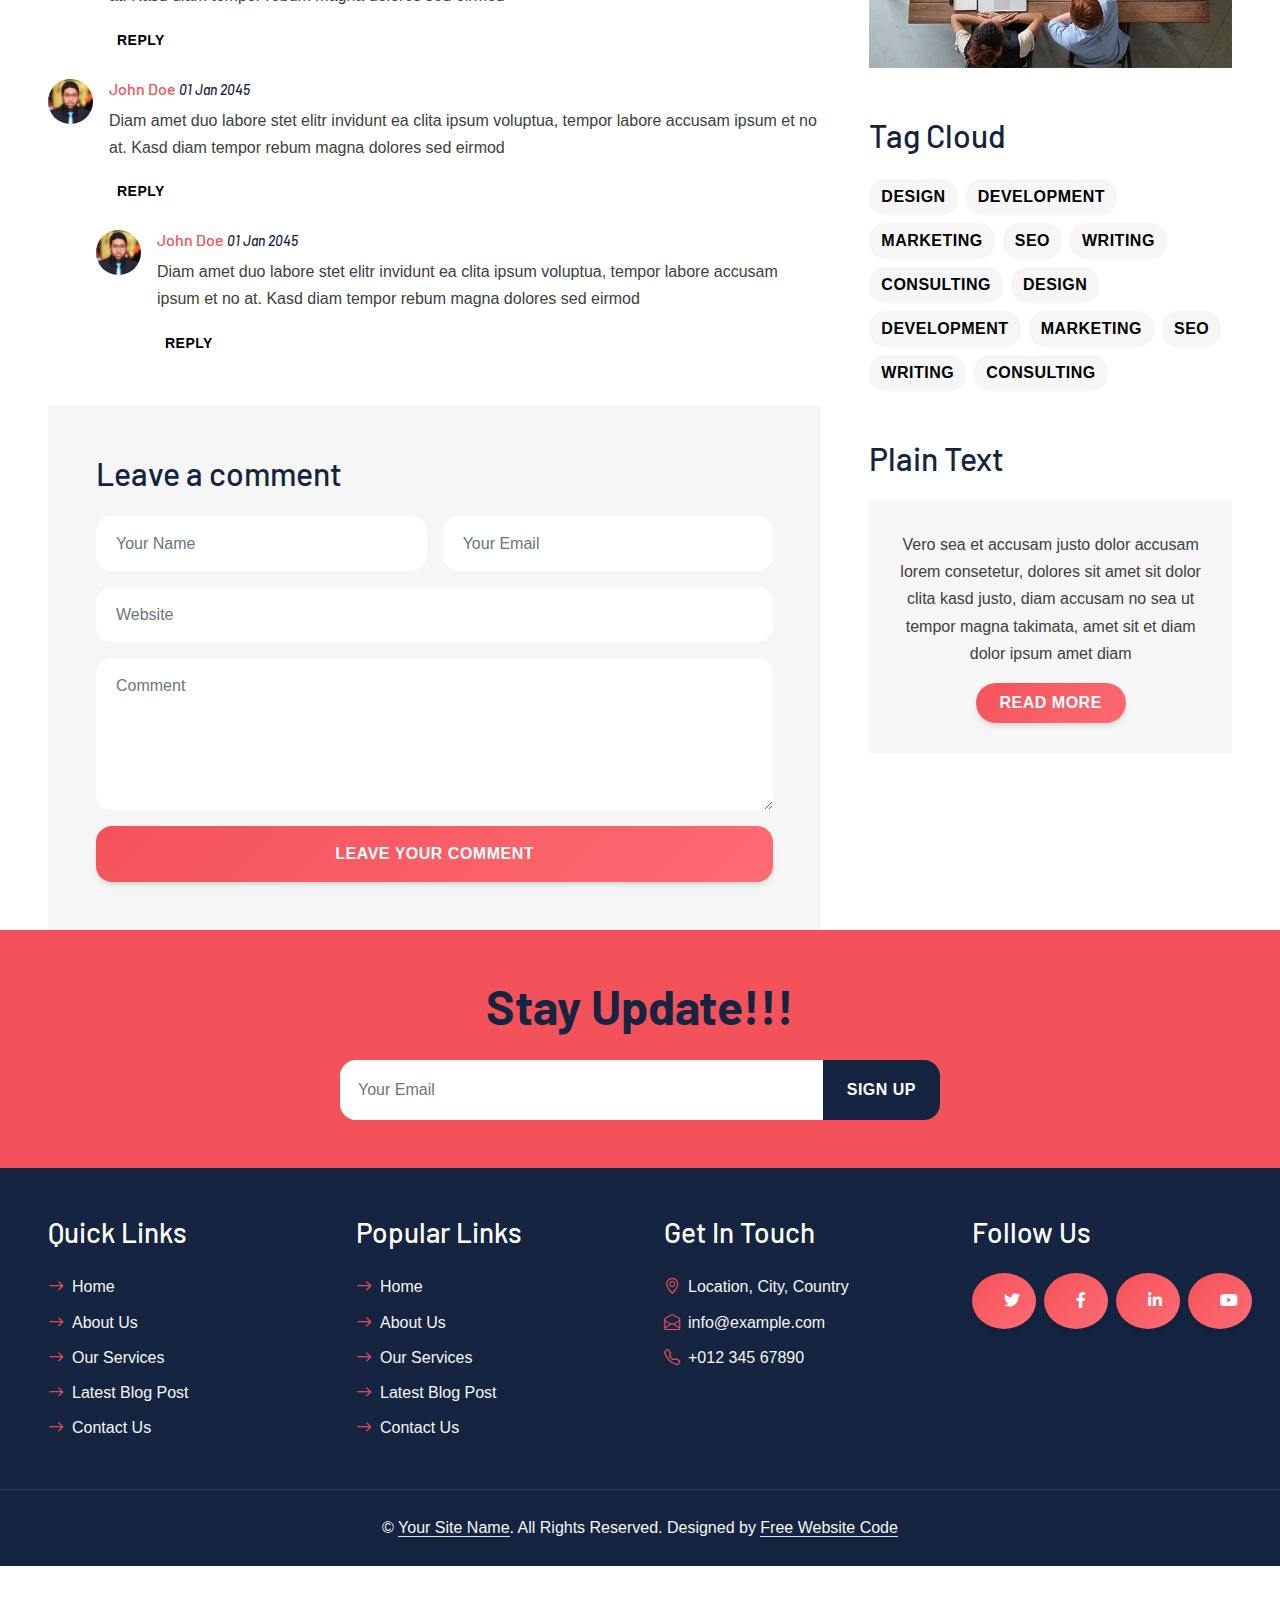
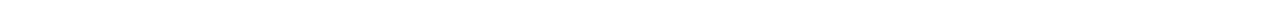
<file: detail.html>
<!DOCTYPE html>
<html lang="en">

<head>
    <meta charset="utf-8">
    <title>CONSULT - Consultancy Website Template</title>
    <meta content="width=device-width, initial-scale=1.0" name="viewport">
    <meta content="Free HTML Templates" name="keywords">
    <meta content="Free HTML Templates" name="description">

    <!-- Favicon -->
    <link href="img/favicon.ico" rel="icon">

    <!-- Google Web Fonts -->
    <link rel="preconnect" href="https://fonts.googleapis.com">
    <link rel="preconnect" href="https://fonts.gstatic.com" crossorigin>
    <link href="https://fonts.googleapis.com/css2?family=Barlow:wght@500;600;700&family=Open+Sans:wght@400;600&display=swap" rel="stylesheet"> 

    <!-- Icon Font Stylesheet -->
    <link href="https://cdnjs.cloudflare.com/ajax/libs/font-awesome/5.10.0/css/all.min.css" rel="stylesheet">
    <link href="https://cdn.jsdelivr.net/npm/bootstrap-icons@1.4.1/font/bootstrap-icons.css" rel="stylesheet">

    <!-- Libraries Stylesheet -->
    <link href="lib/owlcarousel/assets/owl.carousel.min.css" rel="stylesheet">

    <!-- Customized Bootstrap Stylesheet -->
    <link href="css/bootstrap.min.css" rel="stylesheet">

    <!-- Template Stylesheet -->
    <link href="css/style.css" rel="stylesheet">
</head>

<div>
    <!-- Topbar Start -->
    <div class="container-fluid bg-secondary ps-5 pe-0 d-none d-lg-block">
        <div class="row gx-0">
            <div class="col-md-6 text-center text-lg-start mb-2 mb-lg-0">
                <div class="d-inline-flex align-items-center">
                    <a class="text-body py-2 pe-3 border-end" href=""><small>FAQs</small></a>
                    <a class="text-body py-2 px-3 border-end" href=""><small>Support</small></a>
                    <a class="text-body py-2 px-3 border-end" href=""><small>Privacy</small></a>
                    <a class="text-body py-2 px-3 border-end" href=""><small>Policy</small></a>
                    <a class="text-body py-2 ps-3" href=""><small>Career</small></a>
                </div>
            </div>
            <div class="col-md-6 text-center text-lg-end">
                <div class="position-relative d-inline-flex align-items-center bg-primary text-white top-shape px-5">
                    <div class="me-3 pe-3 border-end py-2">
                        <p class="m-0"><i class="fa fa-envelope-open me-2"></i>info@example.com</p>
                    </div>
                    <div class="py-2">
                        <p class="m-0"><i class="fa fa-phone-alt me-2"></i>+012 345 6789</p>
                    </div>
                </div>
            </div>
        </div>
    </div>
    <!-- Topbar End -->


    <!-- Navbar Start -->
    <nav class="navbar navbar-expand-lg bg-white navbar-light shadow-sm px-5 py-3 py-lg-0">
        <a href="index.html" class="navbar-brand p-0">
            <h1 class="m-0 text-uppercase text-primary"><i class="far fa-smile text-primary me-2"></i>consult</h1>
        </a>
        <button class="navbar-toggler" type="button" data-bs-toggle="collapse" data-bs-target="#navbarCollapse">
            <span class="navbar-toggler-icon"></span>
        </button>
        <div class="collapse navbar-collapse" id="navbarCollapse">
            <div class="navbar-nav ms-auto py-0 me-n3">
                <a href="index.html" class="nav-item nav-link">Home</a>
                <a href="about.html" class="nav-item nav-link">About</a>
                <a href="service.html" class="nav-item nav-link">Service</a>
                <div class="nav-item dropdown">
                    <a href="#" class="nav-link dropdown-toggle active" data-bs-toggle="dropdown">Pages</a>
                    <div class="dropdown-menu m-0">
                        <a href="blog.html" class="dropdown-item">Blog Grid</a>
                        <a href="detail.html" class="dropdown-item active">Blog Detail</a>
                        <a href="feature.html" class="dropdown-item">Features</a>
                        <a href="quote.html" class="dropdown-item">Quote Form</a>
                        <a href="team.html" class="dropdown-item">The Team</a>
                        <a href="testimonial.html" class="dropdown-item">Testimonial</a>
                    </div>
                </div>
                <a href="contact.html" class="nav-item nav-link">Contact</a>
            </div>
        </div>
    </nav>
    <!-- Navbar End -->


    <!-- Page Header Start -->
    <div class="container-fluid bg-dark p-5">
        <div class="row">
            <div class="col-12 text-center">
                <h1 class="display-4 text-white">Blog Detail</h1>
                <a href="">Home</a>
                <i class="far fa-square text-primary px-2"></i>
                <a href="">Blog Detail</a>
            </div>
        </div>
    </div>
    <!-- Page Header End -->


    <!-- Blog Start -->
    <div class="container-fluid py-6 px-5">
        <div class="row g-5">
            <div class="col-lg-8">
                <!-- Blog Detail Start -->
                <div class="mb-5">
                    <img class="img-fluid w-100 mb-5" src="img/blog-1.jpg" alt="">
                    <h1 class="mb-4">Diam dolor est labore duo ipsum clita sed et lorem tempor duo</h1>
                    <p>Sadipscing labore amet rebum est et justo gubergren. Et eirmod ipsum sit diam ut
                        magna lorem. Nonumy vero labore lorem sanctus rebum et lorem magna kasd, stet
                        amet magna accusam consetetur eirmod. Kasd accusam sit ipsum sadipscing et at at
                        sanctus et. Ipsum sit gubergren dolores et, consetetur justo invidunt at et
                        aliquyam ut et vero clita. Diam sea sea no sed dolores diam nonumy, gubergren
                        sit stet no diam kasd vero.</p>
                    <p>Voluptua est takimata stet invidunt sed rebum nonumy stet, clita aliquyam dolores
                        vero stet consetetur elitr takimata rebum sanctus. Sit sed accusam stet sit
                        nonumy kasd diam dolores, sanctus lorem kasd duo dolor dolor vero sit et. Labore
                        ipsum duo sanctus amet eos et. Consetetur no sed et aliquyam ipsum justo et,
                        clita lorem sit vero amet amet est dolor elitr, stet et no diam sit. Dolor erat
                        justo dolore sit invidunt.</p>
                    <p>Diam dolor est labore duo invidunt ipsum clita et, sed et lorem voluptua tempor
                        invidunt at est sanctus sanctus. Clita dolores sit kasd diam takimata justo diam
                        lorem sed. Magna amet sed rebum eos. Clita no magna no dolor erat diam tempor
                        rebum consetetur, sanctus labore sed nonumy diam lorem amet eirmod. No at tempor
                        sea diam kasd, takimata ea nonumy elitr sadipscing gubergren erat. Gubergren at
                        lorem invidunt sadipscing rebum sit amet ut ut, voluptua diam dolores at
                        sadipscing stet. Clita dolor amet dolor ipsum vero ea ea eos.</p>
                </div>
                <!-- Blog Detail End -->

                <!-- Comment List Start -->
                <div class="mb-5">
                    <h2 class="mb-4">3 Comments</h2>
                    <div class="d-flex mb-4">
                        <img src="img/user.jpg" class="img-fluid rounded-circle" style="width: 45px; height: 45px;">
                        <div class="ps-3">
                            <h6><a href="">John Doe</a> <small><i>01 Jan 2045</i></small></h6>
                            <p>Diam amet duo labore stet elitr invidunt ea clita ipsum voluptua, tempor labore
                                accusam ipsum et no at. Kasd diam tempor rebum magna dolores sed eirmod</p>
                            <button class="btn btn-sm btn-light">Reply</button>
                        </div>
                    </div>
                    <div class="d-flex mb-4">
                        <img src="img/user.jpg" class="img-fluid rounded-circle" style="width: 45px; height: 45px;">
                        <div class="ps-3">
                            <h6><a href="">John Doe</a> <small><i>01 Jan 2045</i></small></h6>
                            <p>Diam amet duo labore stet elitr invidunt ea clita ipsum voluptua, tempor labore
                                accusam ipsum et no at. Kasd diam tempor rebum magna dolores sed eirmod</p>
                            <button class="btn btn-sm btn-light">Reply</button>
                        </div>
                    </div>
                    <div class="d-flex ms-5 mb-4">
                        <img src="img/user.jpg" class="img-fluid rounded-circle" style="width: 45px; height: 45px;">
                        <div class="ps-3">
                            <h6><a href="">John Doe</a> <small><i>01 Jan 2045</i></small></h6>
                            <p>Diam amet duo labore stet elitr invidunt ea clita ipsum voluptua, tempor labore
                                accusam ipsum et no at. Kasd diam tempor rebum magna dolores sed eirmod</p>
                            <button class="btn btn-sm btn-light">Reply</button>
                        </div>
                    </div>
                </div>
                <!-- Comment List End -->

                <!-- Comment Form Start -->
                <div class="bg-secondary p-5">
                    <h2 class="mb-4">Leave a comment</h2>
                    <form>
                        <div class="row g-3">
                            <div class="col-12 col-sm-6">
                                <input type="text" class="form-control bg-white border-0" placeholder="Your Name" style="height: 55px;">
                            </div>
                            <div class="col-12 col-sm-6">
                                <input type="email" class="form-control bg-white border-0" placeholder="Your Email" style="height: 55px;">
                            </div>
                            <div class="col-12">
                                <input type="text" class="form-control bg-white border-0" placeholder="Website" style="height: 55px;">
                            </div>
                            <div class="col-12">
                                <textarea class="form-control bg-white border-0" rows="5" placeholder="Comment"></textarea>
                            </div>
                            <div class="col-12">
                                <button class="btn btn-primary w-100 py-3" type="submit">Leave Your Comment</button>
                            </div>
                        </div>
                    </form>
                </div>
                <!-- Comment Form End -->
            </div>

            <!-- Sidebar Start -->
            <div class="col-lg-4">
                <!-- Search Form Start -->
                <div class="mb-5">
                    <div class="input-group">
                        <input type="text" class="form-control p-3" placeholder="Keyword">
                        <button class="btn btn-primary px-4"><i class="bi bi-search"></i></button>
                    </div>
                </div>
                <!-- Search Form End -->

                <!-- Category Start -->
                <div class="mb-5">
                    <h2 class="mb-4">Categories</h2>
                    <div class="d-flex flex-column justify-content-start bg-secondary p-4">
                        <a class="h5 mb-3" href="#"><i class="bi bi-arrow-right text-primary me-2"></i>Web Design</a>
                        <a class="h5 mb-3" href="#"><i class="bi bi-arrow-right text-primary me-2"></i>Web Development</a>
                        <a class="h5 mb-3" href="#"><i class="bi bi-arrow-right text-primary me-2"></i>Web Development</a>
                        <a class="h5 mb-3" href="#"><i class="bi bi-arrow-right text-primary me-2"></i>Keyword Research</a>
                        <a class="h5" href="#"><i class="bi bi-arrow-right text-primary me-2"></i>Email Marketing</a>
                    </div>
                </div>
                <!-- Category End -->

                <!-- Recent Post Start -->
                <div class="mb-5">
                    <h2 class="mb-4">Recent Post</h2>
                    <div class="d-flex mb-3">
                        <img class="img-fluid" src="img/blog-1.jpg" style="width: 100px; height: 100px; object-fit: cover;" alt="">
                        <a href="" class="h5 d-flex align-items-center bg-secondary px-3 mb-0">Lorem ipsum dolor sit amet adipis elit
                        </a>
                    </div>
                    <div class="d-flex mb-3">
                        <img class="img-fluid" src="img/blog-1.jpg" style="width: 100px; height: 100px; object-fit: cover;" alt="">
                        <a href="" class="h5 d-flex align-items-center bg-secondary px-3 mb-0">Lorem ipsum dolor sit amet adipis elit
                        </a>
                    </div>
                    <div class="d-flex mb-3">
                        <img class="img-fluid" src="img/blog-1.jpg" style="width: 100px; height: 100px; object-fit: cover;" alt="">
                        <a href="" class="h5 d-flex align-items-center bg-secondary px-3 mb-0">Lorem ipsum dolor sit amet adipis elit
                        </a>
                    </div>
                    <div class="d-flex mb-3">
                        <img class="img-fluid" src="img/blog-1.jpg" style="width: 100px; height: 100px; object-fit: cover;" alt="">
                        <a href="" class="h5 d-flex align-items-center bg-secondary px-3 mb-0">Lorem ipsum dolor sit amet adipis elit
                        </a>
                    </div>
                    <div class="d-flex">
                        <img class="img-fluid" src="img/blog-1.jpg" style="width: 100px; height: 100px; object-fit: cover;" alt="">
                        <a href="" class="h5 d-flex align-items-center bg-secondary px-3 mb-0">Lorem ipsum dolor sit amet adipis elit
                        </a>
                    </div>
                </div>
                <!-- Recent Post End -->

                <!-- Image Start -->
                <div class="mb-5">
                    <img src="img/blog-1.jpg" alt="" class="img-fluid">
                </div>
                <!-- Image End -->

                <!-- Tags Start -->
                <div class="mb-5">
                    <h2 class="mb-4">Tag Cloud</h2>
                    <div class="d-flex flex-wrap m-n1">
                        <a href="" class="btn btn-secondary m-1">Design</a>
                        <a href="" class="btn btn-secondary m-1">Development</a>
                        <a href="" class="btn btn-secondary m-1">Marketing</a>
                        <a href="" class="btn btn-secondary m-1">SEO</a>
                        <a href="" class="btn btn-secondary m-1">Writing</a>
                        <a href="" class="btn btn-secondary m-1">Consulting</a>
                        <a href="" class="btn btn-secondary m-1">Design</a>
                        <a href="" class="btn btn-secondary m-1">Development</a>
                        <a href="" class="btn btn-secondary m-1">Marketing</a>
                        <a href="" class="btn btn-secondary m-1">SEO</a>
                        <a href="" class="btn btn-secondary m-1">Writing</a>
                        <a href="" class="btn btn-secondary m-1">Consulting</a>
                    </div>
                </div>
                <!-- Tags End -->

                <!-- Plain Text Start -->
                <div>
                    <h2 class="mb-4">Plain Text</h2>
                    <div class="bg-secondary text-center" style="padding: 30px;">
                        <p>Vero sea et accusam justo dolor accusam lorem consetetur, dolores sit amet sit dolor clita kasd justo, diam accusam no sea ut tempor magna takimata, amet sit et diam dolor ipsum amet diam</p>
                        <a href="" class="btn btn-primary rounded-pill py-2 px-4">Read More</a>
                    </div>
                </div>
                <!-- Plain Text End -->
            </div>
            <!-- Sidebar End -->
        </div>
    </div>
    <!-- Blog End -->


    <!-- Footer Start -->
    <div class="container-fluid bg-primary text-secondary p-5">
        <div class="row g-5">
            <div class="col-12 text-center">
                <h1 class="display-5 mb-4">Stay Update!!!</h1>
                <form class="mx-auto" style="max-width: 600px;">
                    <div class="input-group">
                        <input type="text" class="form-control border-white p-3" placeholder="Your Email">
                        <button class="btn btn-dark px-4">Sign Up</button>
                    </div>
                </form>
            </div>
        </div>
    </div>
    <div class="container-fluid bg-dark text-secondary p-5">
        <div class="row g-5">
            <div class="col-lg-3 col-md-6">
                <h3 class="text-white mb-4">Quick Links</h3>
                <div class="d-flex flex-column justify-content-start">
                    <a class="text-secondary mb-2" href="#"><i class="bi bi-arrow-right text-primary me-2"></i>Home</a>
                    <a class="text-secondary mb-2" href="#"><i class="bi bi-arrow-right text-primary me-2"></i>About Us</a>
                    <a class="text-secondary mb-2" href="#"><i class="bi bi-arrow-right text-primary me-2"></i>Our Services</a>
                    <a class="text-secondary mb-2" href="#"><i class="bi bi-arrow-right text-primary me-2"></i>Latest Blog Post</a>
                    <a class="text-secondary" href="#"><i class="bi bi-arrow-right text-primary me-2"></i>Contact Us</a>
                </div>
            </div>
            <div class="col-lg-3 col-md-6">
                <h3 class="text-white mb-4">Popular Links</h3>
                <div class="d-flex flex-column justify-content-start">
                    <a class="text-secondary mb-2" href="#"><i class="bi bi-arrow-right text-primary me-2"></i>Home</a>
                    <a class="text-secondary mb-2" href="#"><i class="bi bi-arrow-right text-primary me-2"></i>About Us</a>
                    <a class="text-secondary mb-2" href="#"><i class="bi bi-arrow-right text-primary me-2"></i>Our Services</a>
                    <a class="text-secondary mb-2" href="#"><i class="bi bi-arrow-right text-primary me-2"></i>Latest Blog Post</a>
                    <a class="text-secondary" href="#"><i class="bi bi-arrow-right text-primary me-2"></i>Contact Us</a>
                </div>
            </div>
            <div class="col-lg-3 col-md-6">
                <h3 class="text-white mb-4">Get In Touch</h3>
                <p class="mb-2"><i class="bi bi-geo-alt text-primary me-2"></i>Location, City, Country</p>
                <p class="mb-2"><i class="bi bi-envelope-open text-primary me-2"></i>info@example.com</p>
                <p class="mb-0"><i class="bi bi-telephone text-primary me-2"></i>+012 345 67890</p>
            </div>
            <div class="col-lg-3 col-md-6">
                <h3 class="text-white mb-4">Follow Us</h3>
                <div class="d-flex">
                    <a class="btn btn-lg btn-primary btn-lg-square rounded-circle me-2" href="https://freewebsitecode.com"><i class="fab fa-twitter fw-normal"></i></a>
                    <a class="btn btn-lg btn-primary btn-lg-square rounded-circle me-2" href="https://facebook.com/freewebsitecode/"><i class="fab fa-facebook-f fw-normal"></i></a>
                    <a class="btn btn-lg btn-primary btn-lg-square rounded-circle me-2" href="https://freewebsitecode.com"><i class="fab fa-linkedin-in fw-normal"></i></a>
                    <a class="btn btn-lg btn-primary btn-lg-square rounded-circle" href="https://youtube.com/freewebsitecode/"><i class="fab fa-youtube fw-normal"></i></a>
                </div>
            </div>
        </div>
    </div>
    <div class="container-fluid bg-dark text-secondary text-center border-top py-4 px-5" style="border-color: rgba(256, 256, 256, .1) !important;">
        <p class="m-0">&copy; <a class="text-secondary border-bottom" href="https://freewebsitecode.com">Your Site Name</a>. All Rights Reserved. Designed by <a class="text-secondary border-bottom" href="https://freewebsitecode.com">Free Website Code</a></p>
    </div>
    <!-- Footer End -->


    <!-- Back to Top -->
    <a href="#" class="btn btn-lg btn-primary btn-lg-square rounded-circle back-to-top"><i class="bi bi-arrow-up"></i></a>


    <!-- JavaScript Libraries -->
    <script src="https://code.jquery.com/jquery-3.4.1.min.js"></script>
    <script src="https://cdn.jsdelivr.net/npm/bootstrap@5.0.0/dist/js/bootstrap.bundle.min.js"></script>
    <script src="lib/easing/easing.min.js"></script>
    <script src="lib/waypoints/waypoints.min.js"></script>
    <script src="lib/owlcarousel/owl.carousel.min.js"></script>

    <!-- Template Javascript -->
    <script src="js/main.js"></script>
</body>

</html>
</file>
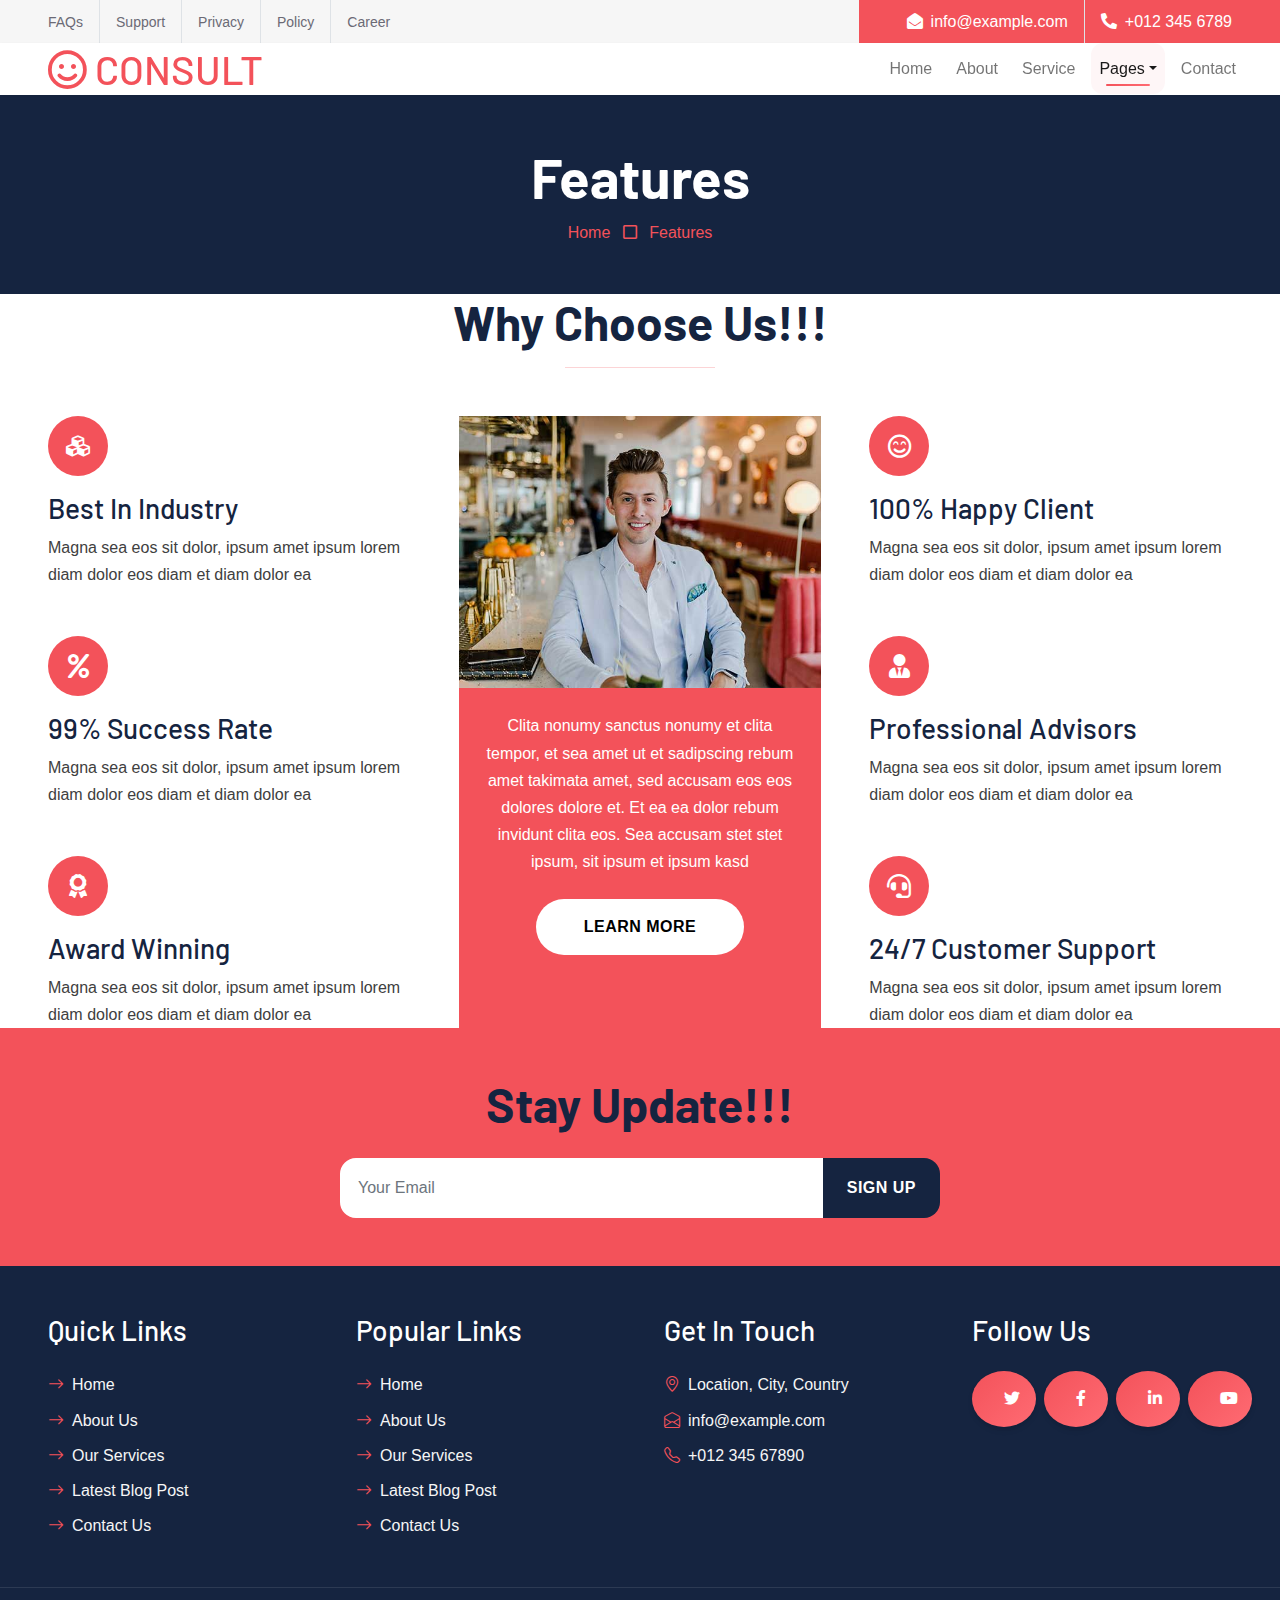
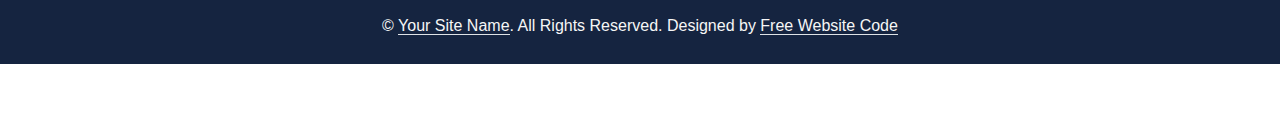
<file: feature.html>
<!DOCTYPE html>
<html lang="en">

<head>
    <meta charset="utf-8">
    <title>CONSULT - Consultancy Website Template</title>
    <meta content="width=device-width, initial-scale=1.0" name="viewport">
    <meta content="Free HTML Templates" name="keywords">
    <meta content="Free HTML Templates" name="description">

    <!-- Favicon -->
    <link href="img/favicon.ico" rel="icon">

    <!-- Google Web Fonts -->
    <link rel="preconnect" href="https://fonts.googleapis.com">
    <link rel="preconnect" href="https://fonts.gstatic.com" crossorigin>
    <link href="https://fonts.googleapis.com/css2?family=Barlow:wght@500;600;700&family=Open+Sans:wght@400;600&display=swap" rel="stylesheet"> 

    <!-- Icon Font Stylesheet -->
    <link href="https://cdnjs.cloudflare.com/ajax/libs/font-awesome/5.10.0/css/all.min.css" rel="stylesheet">
    <link href="https://cdn.jsdelivr.net/npm/bootstrap-icons@1.4.1/font/bootstrap-icons.css" rel="stylesheet">

    <!-- Libraries Stylesheet -->
    <link href="lib/owlcarousel/assets/owl.carousel.min.css" rel="stylesheet">

    <!-- Customized Bootstrap Stylesheet -->
    <link href="css/bootstrap.min.css" rel="stylesheet">

    <!-- Template Stylesheet -->
    <link href="css/style.css" rel="stylesheet">
</head>

<div>
    <!-- Topbar Start -->
    <div class="container-fluid bg-secondary ps-5 pe-0 d-none d-lg-block">
        <div class="row gx-0">
            <div class="col-md-6 text-center text-lg-start mb-2 mb-lg-0">
                <div class="d-inline-flex align-items-center">
                    <a class="text-body py-2 pe-3 border-end" href=""><small>FAQs</small></a>
                    <a class="text-body py-2 px-3 border-end" href=""><small>Support</small></a>
                    <a class="text-body py-2 px-3 border-end" href=""><small>Privacy</small></a>
                    <a class="text-body py-2 px-3 border-end" href=""><small>Policy</small></a>
                    <a class="text-body py-2 ps-3" href=""><small>Career</small></a>
                </div>
            </div>
            <div class="col-md-6 text-center text-lg-end">
                <div class="position-relative d-inline-flex align-items-center bg-primary text-white top-shape px-5">
                    <div class="me-3 pe-3 border-end py-2">
                        <p class="m-0"><i class="fa fa-envelope-open me-2"></i>info@example.com</p>
                    </div>
                    <div class="py-2">
                        <p class="m-0"><i class="fa fa-phone-alt me-2"></i>+012 345 6789</p>
                    </div>
                </div>
            </div>
        </div>
    </div>
    <!-- Topbar End -->


    <!-- Navbar Start -->
    <nav class="navbar navbar-expand-lg bg-white navbar-light shadow-sm px-5 py-3 py-lg-0">
        <a href="index.html" class="navbar-brand p-0">
            <h1 class="m-0 text-uppercase text-primary"><i class="far fa-smile text-primary me-2"></i>consult</h1>
        </a>
        <button class="navbar-toggler" type="button" data-bs-toggle="collapse" data-bs-target="#navbarCollapse">
            <span class="navbar-toggler-icon"></span>
        </button>
        <div class="collapse navbar-collapse" id="navbarCollapse">
            <div class="navbar-nav ms-auto py-0 me-n3">
                <a href="index.html" class="nav-item nav-link">Home</a>
                <a href="about.html" class="nav-item nav-link">About</a>
                <a href="service.html" class="nav-item nav-link">Service</a>
                <div class="nav-item dropdown">
                    <a href="#" class="nav-link dropdown-toggle active" data-bs-toggle="dropdown">Pages</a>
                    <div class="dropdown-menu m-0">
                        <a href="blog.html" class="dropdown-item">Blog Grid</a>
                        <a href="detail.html" class="dropdown-item">Blog Detail</a>
                        <a href="feature.html" class="dropdown-item active">Features</a>
                        <a href="quote.html" class="dropdown-item">Quote Form</a>
                        <a href="team.html" class="dropdown-item">The Team</a>
                        <a href="testimonial.html" class="dropdown-item">Testimonial</a>
                    </div>
                </div>
                <a href="contact.html" class="nav-item nav-link">Contact</a>
            </div>
        </div>
    </nav>
    <!-- Navbar End -->


    <!-- Page Header Start -->
    <div class="container-fluid bg-dark p-5">
        <div class="row">
            <div class="col-12 text-center">
                <h1 class="display-4 text-white">Features</h1>
                <a href="">Home</a>
                <i class="far fa-square text-primary px-2"></i>
                <a href="">Features</a>
            </div>
        </div>
    </div>
    <!-- Page Header End -->


    <!-- Features Start -->
    <div class="container-fluid py-6 px-5">
        <div class="text-center mx-auto mb-5" style="max-width: 600px;">
            <h1 class="display-5 mb-0">Why Choose Us!!!</h1>
            <hr class="w-25 mx-auto bg-primary">
        </div>
        <div class="row g-5">
            <div class="col-lg-4">
                <div class="row g-5">
                    <div class="col-12">
                        <div class="bg-primary rounded-circle d-flex align-items-center justify-content-center mb-3" style="width: 60px; height: 60px;">
                            <i class="fa fa-cubes fs-4 text-white"></i>
                        </div>
                        <h3>Best In Industry</h3>
                        <p class="mb-0">Magna sea eos sit dolor, ipsum amet ipsum lorem diam dolor eos diam et diam dolor ea</p>
                    </div>
                    <div class="col-12">
                        <div class="bg-primary rounded-circle d-flex align-items-center justify-content-center mb-3" style="width: 60px; height: 60px;">
                            <i class="fa fa-percent fs-4 text-white"></i>
                        </div>
                        <h3>99% Success Rate</h3>
                        <p class="mb-0">Magna sea eos sit dolor, ipsum amet ipsum lorem diam dolor eos diam et diam dolor ea</p>
                    </div>
                    <div class="col-12">
                        <div class="bg-primary rounded-circle d-flex align-items-center justify-content-center mb-3" style="width: 60px; height: 60px;">
                            <i class="fa fa-award fs-4 text-white"></i>
                        </div>
                        <h3>Award Winning</h3>
                        <p class="mb-0">Magna sea eos sit dolor, ipsum amet ipsum lorem diam dolor eos diam et diam dolor ea</p>
                    </div>
                </div>
            </div>
            <div class="col-lg-4">
                <div class="d-block bg-primary h-100 text-center">
                    <img class="img-fluid" src="img/feature.jpg" alt="">
                    <div class="p-4">
                        <p class="text-white mb-4">Clita nonumy sanctus nonumy et clita tempor, et sea amet ut et sadipscing rebum amet takimata amet, sed accusam eos eos dolores dolore et. Et ea ea dolor rebum invidunt clita eos. Sea accusam stet stet ipsum, sit ipsum et ipsum kasd</p>
                        <a href="" class="btn btn-light py-md-3 px-md-5 rounded-pill mb-2">Learn More</a>
                    </div>
                </div>
            </div>
            <div class="col-lg-4">
                <div class="row g-5">
                    <div class="col-12">
                        <div class="bg-primary rounded-circle d-flex align-items-center justify-content-center mb-3" style="width: 60px; height: 60px;">
                            <i class="far fa-smile-beam fs-4 text-white"></i>
                        </div>
                        <h3>100% Happy Client</h3>
                        <p class="mb-0">Magna sea eos sit dolor, ipsum amet ipsum lorem diam dolor eos diam et diam dolor ea</p>
                    </div>
                    <div class="col-12">
                        <div class="bg-primary rounded-circle d-flex align-items-center justify-content-center mb-3" style="width: 60px; height: 60px;">
                            <i class="fa fa-user-tie fs-4 text-white"></i>
                        </div>
                        <h3>Professional Advisors</h3>
                        <p class="mb-0">Magna sea eos sit dolor, ipsum amet ipsum lorem diam dolor eos diam et diam dolor ea</p>
                    </div>
                    <div class="col-12">
                        <div class="bg-primary rounded-circle d-flex align-items-center justify-content-center mb-3" style="width: 60px; height: 60px;">
                            <i class="fa fa-headset fs-4 text-white"></i>
                        </div>
                        <h3>24/7 Customer Support</h3>
                        <p class="mb-0">Magna sea eos sit dolor, ipsum amet ipsum lorem diam dolor eos diam et diam dolor ea</p>
                    </div>
                </div>
            </div>
        </div>
    </div>
    <!-- Features Start -->
    

    <!-- Footer Start -->
    <div class="container-fluid bg-primary text-secondary p-5">
        <div class="row g-5">
            <div class="col-12 text-center">
                <h1 class="display-5 mb-4">Stay Update!!!</h1>
                <form class="mx-auto" style="max-width: 600px;">
                    <div class="input-group">
                        <input type="text" class="form-control border-white p-3" placeholder="Your Email">
                        <button class="btn btn-dark px-4">Sign Up</button>
                    </div>
                </form>
            </div>
        </div>
    </div>
    <div class="container-fluid bg-dark text-secondary p-5">
        <div class="row g-5">
            <div class="col-lg-3 col-md-6">
                <h3 class="text-white mb-4">Quick Links</h3>
                <div class="d-flex flex-column justify-content-start">
                    <a class="text-secondary mb-2" href="#"><i class="bi bi-arrow-right text-primary me-2"></i>Home</a>
                    <a class="text-secondary mb-2" href="#"><i class="bi bi-arrow-right text-primary me-2"></i>About Us</a>
                    <a class="text-secondary mb-2" href="#"><i class="bi bi-arrow-right text-primary me-2"></i>Our Services</a>
                    <a class="text-secondary mb-2" href="#"><i class="bi bi-arrow-right text-primary me-2"></i>Latest Blog Post</a>
                    <a class="text-secondary" href="#"><i class="bi bi-arrow-right text-primary me-2"></i>Contact Us</a>
                </div>
            </div>
            <div class="col-lg-3 col-md-6">
                <h3 class="text-white mb-4">Popular Links</h3>
                <div class="d-flex flex-column justify-content-start">
                    <a class="text-secondary mb-2" href="#"><i class="bi bi-arrow-right text-primary me-2"></i>Home</a>
                    <a class="text-secondary mb-2" href="#"><i class="bi bi-arrow-right text-primary me-2"></i>About Us</a>
                    <a class="text-secondary mb-2" href="#"><i class="bi bi-arrow-right text-primary me-2"></i>Our Services</a>
                    <a class="text-secondary mb-2" href="#"><i class="bi bi-arrow-right text-primary me-2"></i>Latest Blog Post</a>
                    <a class="text-secondary" href="#"><i class="bi bi-arrow-right text-primary me-2"></i>Contact Us</a>
                </div>
            </div>
            <div class="col-lg-3 col-md-6">
                <h3 class="text-white mb-4">Get In Touch</h3>
                <p class="mb-2"><i class="bi bi-geo-alt text-primary me-2"></i>Location, City, Country</p>
                <p class="mb-2"><i class="bi bi-envelope-open text-primary me-2"></i>info@example.com</p>
                <p class="mb-0"><i class="bi bi-telephone text-primary me-2"></i>+012 345 67890</p>
            </div>
            <div class="col-lg-3 col-md-6">
                <h3 class="text-white mb-4">Follow Us</h3>
                <div class="d-flex">
                    <a class="btn btn-lg btn-primary btn-lg-square rounded-circle me-2" href="https://freewebsitecode.com"><i class="fab fa-twitter fw-normal"></i></a>
                    <a class="btn btn-lg btn-primary btn-lg-square rounded-circle me-2" href="https://facebook.com/freewebsitecode/"><i class="fab fa-facebook-f fw-normal"></i></a>
                    <a class="btn btn-lg btn-primary btn-lg-square rounded-circle me-2" href="https://freewebsitecode.com"><i class="fab fa-linkedin-in fw-normal"></i></a>
                    <a class="btn btn-lg btn-primary btn-lg-square rounded-circle" href="https://youtube.com/freewebsitecode/"><i class="fab fa-youtube fw-normal"></i></a>
                </div>
            </div>
        </div>
    </div>
    <div class="container-fluid bg-dark text-secondary text-center border-top py-4 px-5" style="border-color: rgba(256, 256, 256, .1) !important;">
        <p class="m-0">&copy; <a class="text-secondary border-bottom" href="https://freewebsitecode.com">Your Site Name</a>. All Rights Reserved. Designed by <a class="text-secondary border-bottom" href="https://freewebsitecode.com">Free Website Code</a></p>
    </div>
    <!-- Footer End -->


    <!-- Back to Top -->
    <a href="#" class="btn btn-lg btn-primary btn-lg-square rounded-circle back-to-top"><i class="bi bi-arrow-up"></i></a>


    <!-- JavaScript Libraries -->
    <script src="https://code.jquery.com/jquery-3.4.1.min.js"></script>
    <script src="https://cdn.jsdelivr.net/npm/bootstrap@5.0.0/dist/js/bootstrap.bundle.min.js"></script>
    <script src="lib/easing/easing.min.js"></script>
    <script src="lib/waypoints/waypoints.min.js"></script>
    <script src="lib/owlcarousel/owl.carousel.min.js"></script>

    <!-- Template Javascript -->
    <script src="js/main.js"></script>
</body>

</html>
</file>
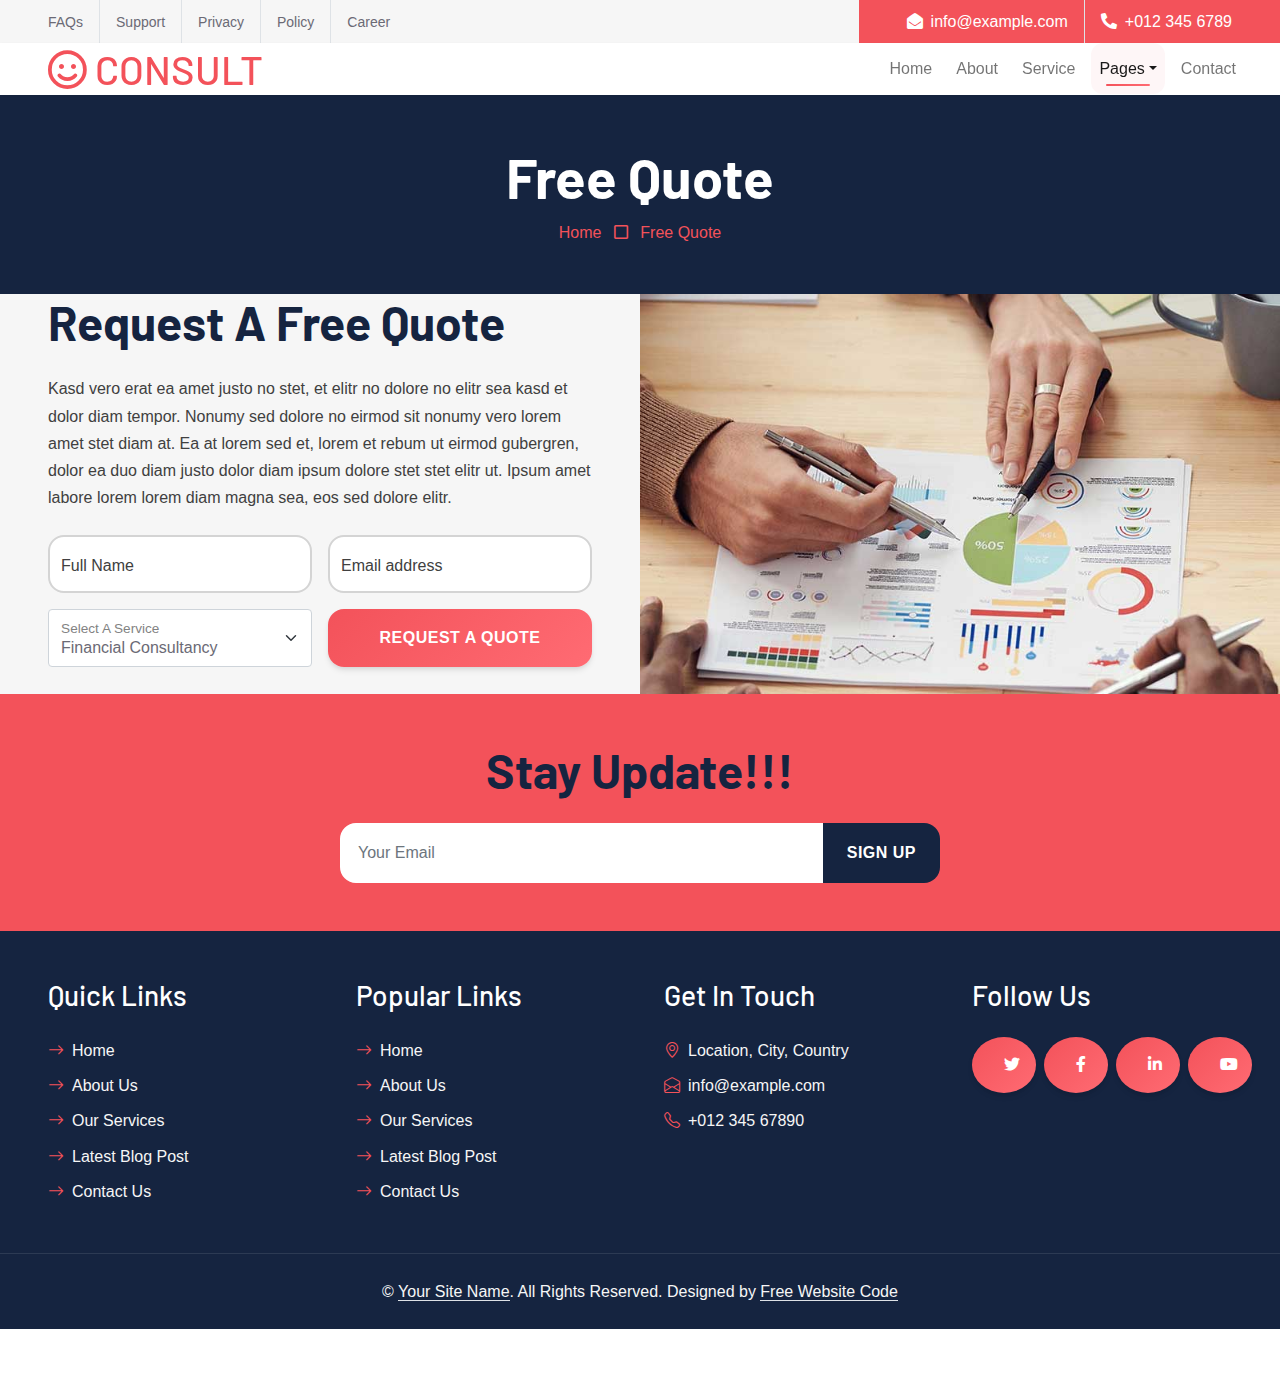
<file: quote.html>
<!DOCTYPE html>
<html lang="en">

<head>
    <meta charset="utf-8">
    <title>CONSULT - Consultancy Website Template</title>
    <meta content="width=device-width, initial-scale=1.0" name="viewport">
    <meta content="Free HTML Templates" name="keywords">
    <meta content="Free HTML Templates" name="description">

    <!-- Favicon -->
    <link href="img/favicon.ico" rel="icon">

    <!-- Google Web Fonts -->
    <link rel="preconnect" href="https://fonts.googleapis.com">
    <link rel="preconnect" href="https://fonts.gstatic.com" crossorigin>
    <link href="https://fonts.googleapis.com/css2?family=Barlow:wght@500;600;700&family=Open+Sans:wght@400;600&display=swap" rel="stylesheet"> 

    <!-- Icon Font Stylesheet -->
    <link href="https://cdnjs.cloudflare.com/ajax/libs/font-awesome/5.10.0/css/all.min.css" rel="stylesheet">
    <link href="https://cdn.jsdelivr.net/npm/bootstrap-icons@1.4.1/font/bootstrap-icons.css" rel="stylesheet">

    <!-- Libraries Stylesheet -->
    <link href="lib/owlcarousel/assets/owl.carousel.min.css" rel="stylesheet">

    <!-- Customized Bootstrap Stylesheet -->
    <link href="css/bootstrap.min.css" rel="stylesheet">

    <!-- Template Stylesheet -->
    <link href="css/style.css" rel="stylesheet">
</head>

<div>
    <!-- Topbar Start -->
    <div class="container-fluid bg-secondary ps-5 pe-0 d-none d-lg-block">
        <div class="row gx-0">
            <div class="col-md-6 text-center text-lg-start mb-2 mb-lg-0">
                <div class="d-inline-flex align-items-center">
                    <a class="text-body py-2 pe-3 border-end" href=""><small>FAQs</small></a>
                    <a class="text-body py-2 px-3 border-end" href=""><small>Support</small></a>
                    <a class="text-body py-2 px-3 border-end" href=""><small>Privacy</small></a>
                    <a class="text-body py-2 px-3 border-end" href=""><small>Policy</small></a>
                    <a class="text-body py-2 ps-3" href=""><small>Career</small></a>
                </div>
            </div>
            <div class="col-md-6 text-center text-lg-end">
                <div class="position-relative d-inline-flex align-items-center bg-primary text-white top-shape px-5">
                    <div class="me-3 pe-3 border-end py-2">
                        <p class="m-0"><i class="fa fa-envelope-open me-2"></i>info@example.com</p>
                    </div>
                    <div class="py-2">
                        <p class="m-0"><i class="fa fa-phone-alt me-2"></i>+012 345 6789</p>
                    </div>
                </div>
            </div>
        </div>
    </div>
    <!-- Topbar End -->


    <!-- Navbar Start -->
    <nav class="navbar navbar-expand-lg bg-white navbar-light shadow-sm px-5 py-3 py-lg-0">
        <a href="index.html" class="navbar-brand p-0">
            <h1 class="m-0 text-uppercase text-primary"><i class="far fa-smile text-primary me-2"></i>consult</h1>
        </a>
        <button class="navbar-toggler" type="button" data-bs-toggle="collapse" data-bs-target="#navbarCollapse">
            <span class="navbar-toggler-icon"></span>
        </button>
        <div class="collapse navbar-collapse" id="navbarCollapse">
            <div class="navbar-nav ms-auto py-0 me-n3">
                <a href="index.html" class="nav-item nav-link">Home</a>
                <a href="about.html" class="nav-item nav-link">About</a>
                <a href="service.html" class="nav-item nav-link">Service</a>
                <div class="nav-item dropdown">
                    <a href="#" class="nav-link dropdown-toggle active" data-bs-toggle="dropdown">Pages</a>
                    <div class="dropdown-menu m-0">
                        <a href="blog.html" class="dropdown-item">Blog Grid</a>
                        <a href="detail.html" class="dropdown-item">Blog Detail</a>
                        <a href="feature.html" class="dropdown-item">Features</a>
                        <a href="quote.html" class="dropdown-item active">Quote Form</a>
                        <a href="team.html" class="dropdown-item">The Team</a>
                        <a href="testimonial.html" class="dropdown-item">Testimonial</a>
                    </div>
                </div>
                <a href="contact.html" class="nav-item nav-link">Contact</a>
            </div>
        </div>
    </nav>
    <!-- Navbar End -->


    <!-- Page Header Start -->
    <div class="container-fluid bg-dark p-5">
        <div class="row">
            <div class="col-12 text-center">
                <h1 class="display-4 text-white">Free Quote</h1>
                <a href="">Home</a>
                <i class="far fa-square text-primary px-2"></i>
                <a href="">Free Quote</a>
            </div>
        </div>
    </div>
    <!-- Page Header End -->


    <!-- Quote Start -->
    <div class="container-fluid bg-secondary px-0">
        <div class="row g-0">
            <div class="col-lg-6 py-6 px-5">
                <h1 class="display-5 mb-4">Request A Free Quote</h1>
                <p class="mb-4">Kasd vero erat ea amet justo no stet, et elitr no dolore no elitr sea kasd et dolor diam tempor. Nonumy sed dolore no eirmod sit nonumy vero lorem amet stet diam at. Ea at lorem sed et, lorem et rebum ut eirmod gubergren, dolor ea duo diam justo dolor diam ipsum dolore stet stet elitr ut. Ipsum amet labore lorem lorem diam magna sea, eos sed dolore elitr.</p>
                <form>
                    <div class="row gx-3">
                        <div class="col-6">
                            <div class="form-floating">
                                <input type="text" class="form-control" id="form-floating-1" placeholder="John Doe">
                                <label for="form-floating-1">Full Name</label>
                            </div>
                        </div>
                        <div class="col-6">
                            <div class="form-floating mb-3">
                                <input type="email" class="form-control" id="form-floating-2" placeholder="name@example.com">
                                <label for="form-floating-2">Email address</label>
                            </div>
                        </div>
                        <div class="col-6">
                            <div class="form-floating">
                                <select class="form-select" id="floatingSelect" aria-label="Financial Consultancy">
                                    <option selected>Financial Consultancy</option>
                                    <option value="1">Strategy Consultancy</option>
                                    <option value="2">Tax Consultancy</option>
                                </select>
                                <label for="floatingSelect">Select A Service</label>
                            </div>
                        </div>
                        <div class="col-6">
                            <button class="btn btn-primary w-100 h-100" type="submit">Request A Quote</button>
                        </div>
                    </div>
                </form>
            </div>
            <div class="col-lg-6" style="min-height: 400px;">
                <div class="position-relative h-100">
                    <img class="position-absolute w-100 h-100" src="img/quote.jpg" style="object-fit: cover;">
                </div>
            </div>
        </div>
    </div>
    <!-- Quote End -->
    

    <!-- Footer Start -->
    <div class="container-fluid bg-primary text-secondary p-5">
        <div class="row g-5">
            <div class="col-12 text-center">
                <h1 class="display-5 mb-4">Stay Update!!!</h1>
                <form class="mx-auto" style="max-width: 600px;">
                    <div class="input-group">
                        <input type="text" class="form-control border-white p-3" placeholder="Your Email">
                        <button class="btn btn-dark px-4">Sign Up</button>
                    </div>
                </form>
            </div>
        </div>
    </div>
    <div class="container-fluid bg-dark text-secondary p-5">
        <div class="row g-5">
            <div class="col-lg-3 col-md-6">
                <h3 class="text-white mb-4">Quick Links</h3>
                <div class="d-flex flex-column justify-content-start">
                    <a class="text-secondary mb-2" href="#"><i class="bi bi-arrow-right text-primary me-2"></i>Home</a>
                    <a class="text-secondary mb-2" href="#"><i class="bi bi-arrow-right text-primary me-2"></i>About Us</a>
                    <a class="text-secondary mb-2" href="#"><i class="bi bi-arrow-right text-primary me-2"></i>Our Services</a>
                    <a class="text-secondary mb-2" href="#"><i class="bi bi-arrow-right text-primary me-2"></i>Latest Blog Post</a>
                    <a class="text-secondary" href="#"><i class="bi bi-arrow-right text-primary me-2"></i>Contact Us</a>
                </div>
            </div>
            <div class="col-lg-3 col-md-6">
                <h3 class="text-white mb-4">Popular Links</h3>
                <div class="d-flex flex-column justify-content-start">
                    <a class="text-secondary mb-2" href="#"><i class="bi bi-arrow-right text-primary me-2"></i>Home</a>
                    <a class="text-secondary mb-2" href="#"><i class="bi bi-arrow-right text-primary me-2"></i>About Us</a>
                    <a class="text-secondary mb-2" href="#"><i class="bi bi-arrow-right text-primary me-2"></i>Our Services</a>
                    <a class="text-secondary mb-2" href="#"><i class="bi bi-arrow-right text-primary me-2"></i>Latest Blog Post</a>
                    <a class="text-secondary" href="#"><i class="bi bi-arrow-right text-primary me-2"></i>Contact Us</a>
                </div>
            </div>
            <div class="col-lg-3 col-md-6">
                <h3 class="text-white mb-4">Get In Touch</h3>
                <p class="mb-2"><i class="bi bi-geo-alt text-primary me-2"></i>Location, City, Country</p>
                <p class="mb-2"><i class="bi bi-envelope-open text-primary me-2"></i>info@example.com</p>
                <p class="mb-0"><i class="bi bi-telephone text-primary me-2"></i>+012 345 67890</p>
            </div>
            <div class="col-lg-3 col-md-6">
                <h3 class="text-white mb-4">Follow Us</h3>
                <div class="d-flex">
                    <a class="btn btn-lg btn-primary btn-lg-square rounded-circle me-2" href="https://freewebsitecode.com"><i class="fab fa-twitter fw-normal"></i></a>
                    <a class="btn btn-lg btn-primary btn-lg-square rounded-circle me-2" href="https://facebook.com/freewebsitecode/"><i class="fab fa-facebook-f fw-normal"></i></a>
                    <a class="btn btn-lg btn-primary btn-lg-square rounded-circle me-2" href="https://freewebsitecode.com"><i class="fab fa-linkedin-in fw-normal"></i></a>
                    <a class="btn btn-lg btn-primary btn-lg-square rounded-circle" href="https://youtube.com/freewebsitecode/"><i class="fab fa-youtube fw-normal"></i></a>
                </div>
            </div>
        </div>
    </div>
    <div class="container-fluid bg-dark text-secondary text-center border-top py-4 px-5" style="border-color: rgba(256, 256, 256, .1) !important;">
        <p class="m-0">&copy; <a class="text-secondary border-bottom" href="https://freewebsitecode.com">Your Site Name</a>. All Rights Reserved. Designed by <a class="text-secondary border-bottom" href="https://freewebsitecode.com">Free Website Code</a></p>
    </div>
    <!-- Footer End -->


    <!-- Back to Top -->
    <a href="#" class="btn btn-lg btn-primary btn-lg-square rounded-circle back-to-top"><i class="bi bi-arrow-up"></i></a>


    <!-- JavaScript Libraries -->
    <script src="https://code.jquery.com/jquery-3.4.1.min.js"></script>
    <script src="https://cdn.jsdelivr.net/npm/bootstrap@5.0.0/dist/js/bootstrap.bundle.min.js"></script>
    <script src="lib/easing/easing.min.js"></script>
    <script src="lib/waypoints/waypoints.min.js"></script>
    <script src="lib/owlcarousel/owl.carousel.min.js"></script>

    <!-- Template Javascript -->
    <script src="js/main.js"></script>
</body>

</html>
</file>
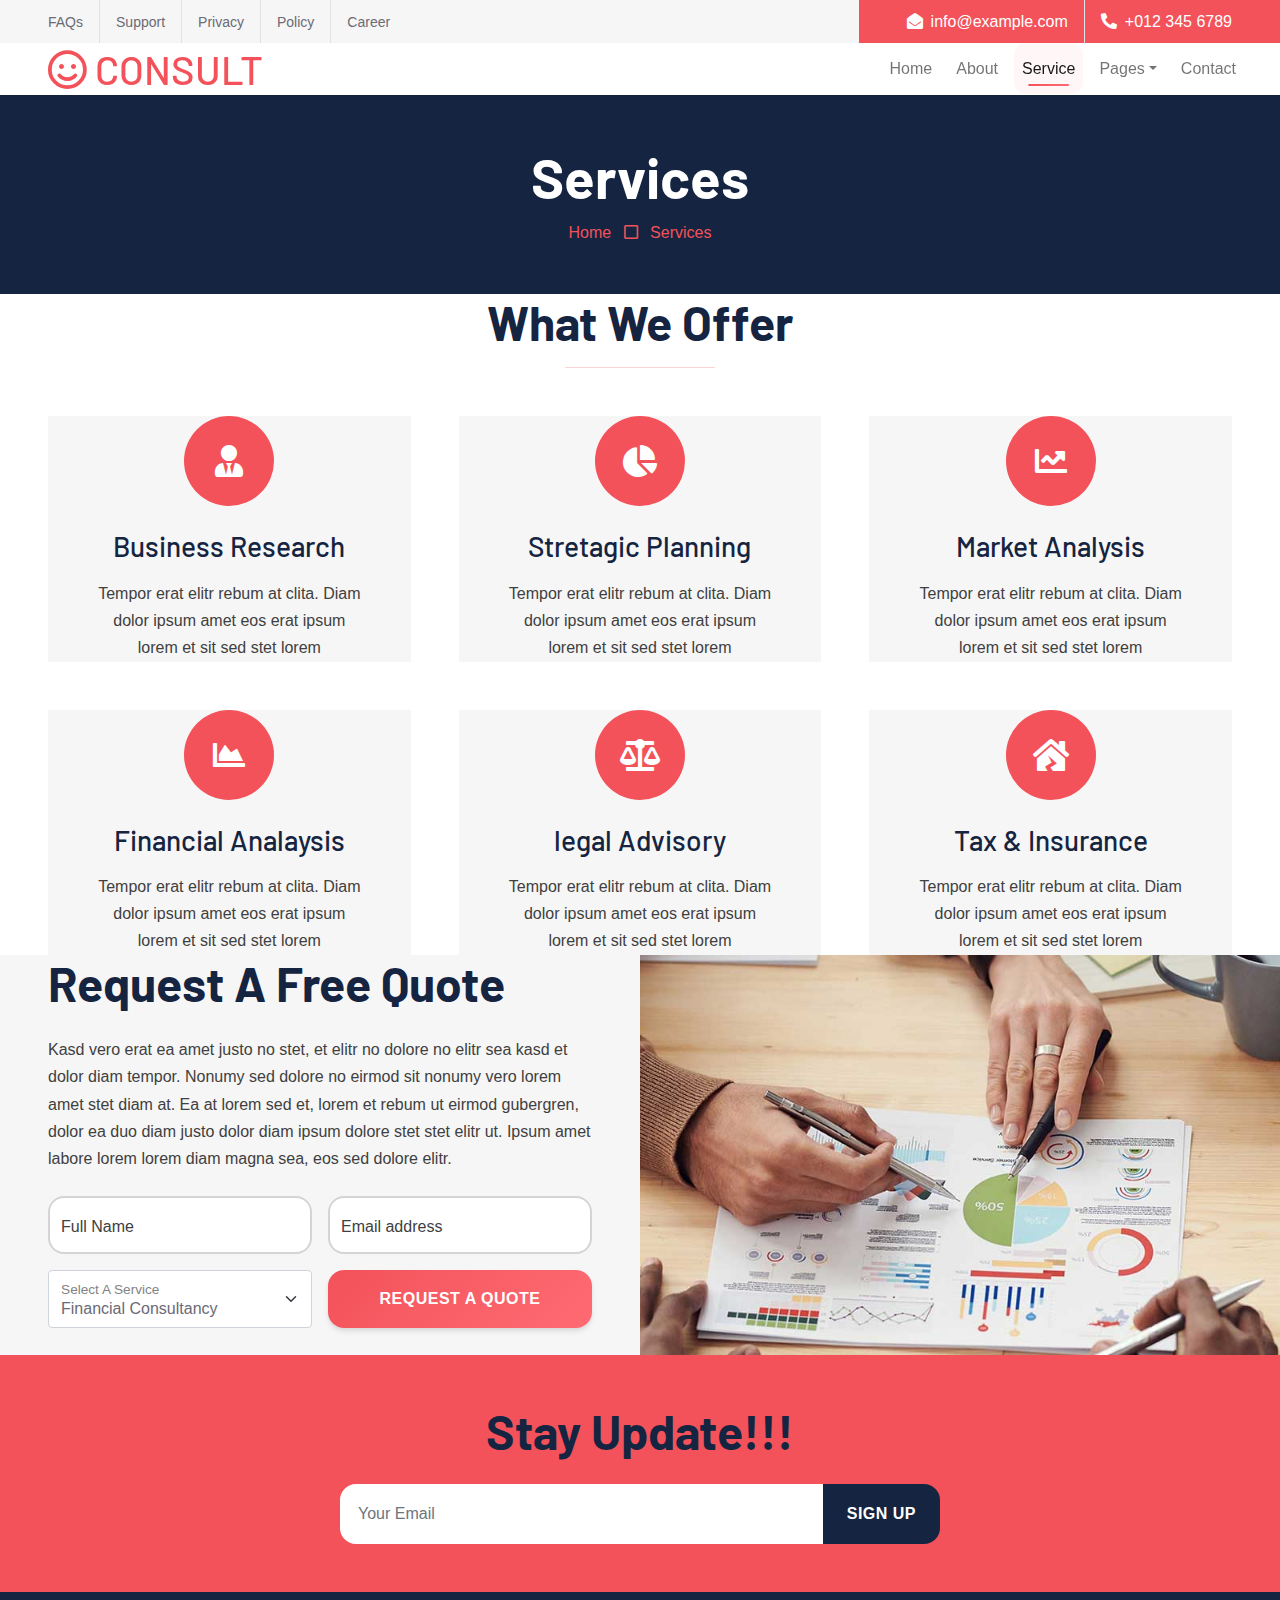
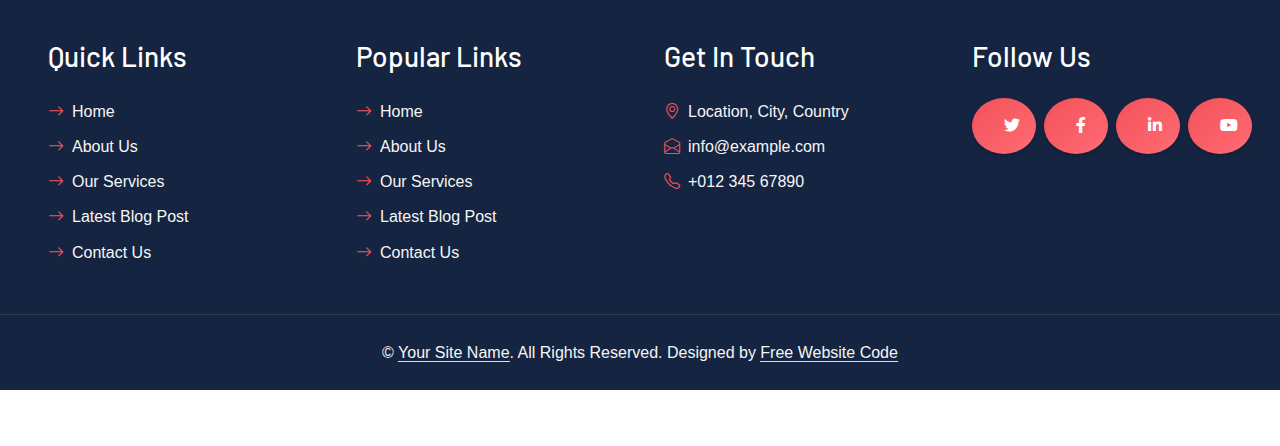
<file: service.html>
<!DOCTYPE html>
<html lang="en">

<head>
    <meta charset="utf-8">
    <title>CONSULT - Consultancy Website Template</title>
    <meta content="width=device-width, initial-scale=1.0" name="viewport">
    <meta content="Free HTML Templates" name="keywords">
    <meta content="Free HTML Templates" name="description">

    <!-- Favicon -->
    <link href="img/favicon.ico" rel="icon">

    <!-- Google Web Fonts -->
    <link rel="preconnect" href="https://fonts.googleapis.com">
    <link rel="preconnect" href="https://fonts.gstatic.com" crossorigin>
    <link href="https://fonts.googleapis.com/css2?family=Barlow:wght@500;600;700&family=Open+Sans:wght@400;600&display=swap" rel="stylesheet"> 

    <!-- Icon Font Stylesheet -->
    <link href="https://cdnjs.cloudflare.com/ajax/libs/font-awesome/5.10.0/css/all.min.css" rel="stylesheet">
    <link href="https://cdn.jsdelivr.net/npm/bootstrap-icons@1.4.1/font/bootstrap-icons.css" rel="stylesheet">

    <!-- Libraries Stylesheet -->
    <link href="lib/owlcarousel/assets/owl.carousel.min.css" rel="stylesheet">

    <!-- Customized Bootstrap Stylesheet -->
    <link href="css/bootstrap.min.css" rel="stylesheet">

    <!-- Template Stylesheet -->
    <link href="css/style.css" rel="stylesheet">
</head>

<div>
    <!-- Topbar Start -->
    <div class="container-fluid bg-secondary ps-5 pe-0 d-none d-lg-block">
        <div class="row gx-0">
            <div class="col-md-6 text-center text-lg-start mb-2 mb-lg-0">
                <div class="d-inline-flex align-items-center">
                    <a class="text-body py-2 pe-3 border-end" href=""><small>FAQs</small></a>
                    <a class="text-body py-2 px-3 border-end" href=""><small>Support</small></a>
                    <a class="text-body py-2 px-3 border-end" href=""><small>Privacy</small></a>
                    <a class="text-body py-2 px-3 border-end" href=""><small>Policy</small></a>
                    <a class="text-body py-2 ps-3" href=""><small>Career</small></a>
                </div>
            </div>
            <div class="col-md-6 text-center text-lg-end">
                <div class="position-relative d-inline-flex align-items-center bg-primary text-white top-shape px-5">
                    <div class="me-3 pe-3 border-end py-2">
                        <p class="m-0"><i class="fa fa-envelope-open me-2"></i>info@example.com</p>
                    </div>
                    <div class="py-2">
                        <p class="m-0"><i class="fa fa-phone-alt me-2"></i>+012 345 6789</p>
                    </div>
                </div>
            </div>
        </div>
    </div>
    <!-- Topbar End -->


    <!-- Navbar Start -->
    <nav class="navbar navbar-expand-lg bg-white navbar-light shadow-sm px-5 py-3 py-lg-0">
        <a href="index.html" class="navbar-brand p-0">
            <h1 class="m-0 text-uppercase text-primary"><i class="far fa-smile text-primary me-2"></i>consult</h1>
        </a>
        <button class="navbar-toggler" type="button" data-bs-toggle="collapse" data-bs-target="#navbarCollapse">
            <span class="navbar-toggler-icon"></span>
        </button>
        <div class="collapse navbar-collapse" id="navbarCollapse">
            <div class="navbar-nav ms-auto py-0 me-n3">
                <a href="index.html" class="nav-item nav-link">Home</a>
                <a href="about.html" class="nav-item nav-link">About</a>
                <a href="service.html" class="nav-item nav-link active">Service</a>
                <div class="nav-item dropdown">
                    <a href="#" class="nav-link dropdown-toggle" data-bs-toggle="dropdown">Pages</a>
                    <div class="dropdown-menu m-0">
                        <a href="blog.html" class="dropdown-item">Blog Grid</a>
                        <a href="detail.html" class="dropdown-item">Blog Detail</a>
                        <a href="feature.html" class="dropdown-item">Features</a>
                        <a href="quote.html" class="dropdown-item">Quote Form</a>
                        <a href="team.html" class="dropdown-item">The Team</a>
                        <a href="testimonial.html" class="dropdown-item">Testimonial</a>
                    </div>
                </div>
                <a href="contact.html" class="nav-item nav-link">Contact</a>
            </div>
        </div>
    </nav>
    <!-- Navbar End -->


    <!-- Page Header Start -->
    <div class="container-fluid bg-dark p-5">
        <div class="row">
            <div class="col-12 text-center">
                <h1 class="display-4 text-white">Services</h1>
                <a href="">Home</a>
                <i class="far fa-square text-primary px-2"></i>
                <a href="">Services</a>
            </div>
        </div>
    </div>
    <!-- Page Header End -->
    

    <!-- Services Start -->
    <div class="container-fluid py-6 px-5">
        <div class="text-center mx-auto mb-5" style="max-width: 600px;">
            <h1 class="display-5 mb-0">What We Offer</h1>
            <hr class="w-25 mx-auto bg-primary">
        </div>
        <div class="row g-5">
            <div class="col-lg-4 col-md-6">
                <div class="service-item bg-secondary text-center px-5">
                    <div class="d-flex align-items-center justify-content-center bg-primary text-white rounded-circle mx-auto mb-4" style="width: 90px; height: 90px;">
                        <i class="fa fa-user-tie fa-2x"></i>
                    </div>
                    <h3 class="mb-3">Business Research</h3>
                    <p class="mb-0">Tempor erat elitr rebum at clita. Diam dolor ipsum amet eos erat ipsum lorem et sit sed stet lorem</p>
                </div>
            </div>
            <div class="col-lg-4 col-md-6">
                <div class="service-item bg-secondary text-center px-5">
                    <div class="d-flex align-items-center justify-content-center bg-primary text-white rounded-circle mx-auto mb-4" style="width: 90px; height: 90px;">
                        <i class="fa fa-chart-pie fa-2x"></i>
                    </div>
                    <h3 class="mb-3">Stretagic Planning</h3>
                    <p class="mb-0">Tempor erat elitr rebum at clita. Diam dolor ipsum amet eos erat ipsum lorem et sit sed stet lorem</p>
                </div>
            </div>
            <div class="col-lg-4 col-md-6">
                <div class="service-item bg-secondary text-center px-5">
                    <div class="d-flex align-items-center justify-content-center bg-primary text-white rounded-circle mx-auto mb-4" style="width: 90px; height: 90px;">
                        <i class="fa fa-chart-line fa-2x"></i>
                    </div>
                    <h3 class="mb-3">Market Analysis</h3>
                    <p class="mb-0">Tempor erat elitr rebum at clita. Diam dolor ipsum amet eos erat ipsum lorem et sit sed stet lorem</p>
                </div>
            </div>
            <div class="col-lg-4 col-md-6">
                <div class="service-item bg-secondary text-center px-5">
                    <div class="d-flex align-items-center justify-content-center bg-primary text-white rounded-circle mx-auto mb-4" style="width: 90px; height: 90px;">
                        <i class="fa fa-chart-area fa-2x"></i>
                    </div>
                    <h3 class="mb-3">Financial Analaysis</h3>
                    <p class="mb-0">Tempor erat elitr rebum at clita. Diam dolor ipsum amet eos erat ipsum lorem et sit sed stet lorem</p>
                </div>
            </div>
            <div class="col-lg-4 col-md-6">
                <div class="service-item bg-secondary text-center px-5">
                    <div class="d-flex align-items-center justify-content-center bg-primary text-white rounded-circle mx-auto mb-4" style="width: 90px; height: 90px;">
                        <i class="fa fa-balance-scale fa-2x"></i>
                    </div>
                    <h3 class="mb-3">legal Advisory</h3>
                    <p class="mb-0">Tempor erat elitr rebum at clita. Diam dolor ipsum amet eos erat ipsum lorem et sit sed stet lorem</p>
                </div>
            </div>
            <div class="col-lg-4 col-md-6">
                <div class="service-item bg-secondary text-center px-5">
                    <div class="d-flex align-items-center justify-content-center bg-primary text-white rounded-circle mx-auto mb-4" style="width: 90px; height: 90px;">
                        <i class="fa fa-house-damage fa-2x"></i>
                    </div>
                    <h3 class="mb-3">Tax & Insurance</h3>
                    <p class="mb-0">Tempor erat elitr rebum at clita. Diam dolor ipsum amet eos erat ipsum lorem et sit sed stet lorem</p>
                </div>
            </div>
        </div>
    </div>
    <!-- Services End -->


    <!-- Quote Start -->
    <div class="container-fluid bg-secondary px-0">
        <div class="row g-0">
            <div class="col-lg-6 py-6 px-5">
                <h1 class="display-5 mb-4">Request A Free Quote</h1>
                <p class="mb-4">Kasd vero erat ea amet justo no stet, et elitr no dolore no elitr sea kasd et dolor diam tempor. Nonumy sed dolore no eirmod sit nonumy vero lorem amet stet diam at. Ea at lorem sed et, lorem et rebum ut eirmod gubergren, dolor ea duo diam justo dolor diam ipsum dolore stet stet elitr ut. Ipsum amet labore lorem lorem diam magna sea, eos sed dolore elitr.</p>
                <form>
                    <div class="row gx-3">
                        <div class="col-6">
                            <div class="form-floating">
                                <input type="text" class="form-control" id="form-floating-1" placeholder="John Doe">
                                <label for="form-floating-1">Full Name</label>
                            </div>
                        </div>
                        <div class="col-6">
                            <div class="form-floating mb-3">
                                <input type="email" class="form-control" id="form-floating-2" placeholder="name@example.com">
                                <label for="form-floating-2">Email address</label>
                            </div>
                        </div>
                        <div class="col-6">
                            <div class="form-floating">
                                <select class="form-select" id="floatingSelect" aria-label="Financial Consultancy">
                                    <option selected>Financial Consultancy</option>
                                    <option value="1">Strategy Consultancy</option>
                                    <option value="2">Tax Consultancy</option>
                                </select>
                                <label for="floatingSelect">Select A Service</label>
                            </div>
                        </div>
                        <div class="col-6">
                            <button class="btn btn-primary w-100 h-100" type="submit">Request A Quote</button>
                        </div>
                    </div>
                </form>
            </div>
            <div class="col-lg-6" style="min-height: 400px;">
                <div class="position-relative h-100">
                    <img class="position-absolute w-100 h-100" src="img/quote.jpg" style="object-fit: cover;">
                </div>
            </div>
        </div>
    </div>
    <!-- Quote End -->
    

    <!-- Footer Start -->
    <div class="container-fluid bg-primary text-secondary p-5">
        <div class="row g-5">
            <div class="col-12 text-center">
                <h1 class="display-5 mb-4">Stay Update!!!</h1>
                <form class="mx-auto" style="max-width: 600px;">
                    <div class="input-group">
                        <input type="text" class="form-control border-white p-3" placeholder="Your Email">
                        <button class="btn btn-dark px-4">Sign Up</button>
                    </div>
                </form>
            </div>
        </div>
    </div>
    <div class="container-fluid bg-dark text-secondary p-5">
        <div class="row g-5">
            <div class="col-lg-3 col-md-6">
                <h3 class="text-white mb-4">Quick Links</h3>
                <div class="d-flex flex-column justify-content-start">
                    <a class="text-secondary mb-2" href="#"><i class="bi bi-arrow-right text-primary me-2"></i>Home</a>
                    <a class="text-secondary mb-2" href="#"><i class="bi bi-arrow-right text-primary me-2"></i>About Us</a>
                    <a class="text-secondary mb-2" href="#"><i class="bi bi-arrow-right text-primary me-2"></i>Our Services</a>
                    <a class="text-secondary mb-2" href="#"><i class="bi bi-arrow-right text-primary me-2"></i>Latest Blog Post</a>
                    <a class="text-secondary" href="#"><i class="bi bi-arrow-right text-primary me-2"></i>Contact Us</a>
                </div>
            </div>
            <div class="col-lg-3 col-md-6">
                <h3 class="text-white mb-4">Popular Links</h3>
                <div class="d-flex flex-column justify-content-start">
                    <a class="text-secondary mb-2" href="#"><i class="bi bi-arrow-right text-primary me-2"></i>Home</a>
                    <a class="text-secondary mb-2" href="#"><i class="bi bi-arrow-right text-primary me-2"></i>About Us</a>
                    <a class="text-secondary mb-2" href="#"><i class="bi bi-arrow-right text-primary me-2"></i>Our Services</a>
                    <a class="text-secondary mb-2" href="#"><i class="bi bi-arrow-right text-primary me-2"></i>Latest Blog Post</a>
                    <a class="text-secondary" href="#"><i class="bi bi-arrow-right text-primary me-2"></i>Contact Us</a>
                </div>
            </div>
            <div class="col-lg-3 col-md-6">
                <h3 class="text-white mb-4">Get In Touch</h3>
                <p class="mb-2"><i class="bi bi-geo-alt text-primary me-2"></i>Location, City, Country</p>
                <p class="mb-2"><i class="bi bi-envelope-open text-primary me-2"></i>info@example.com</p>
                <p class="mb-0"><i class="bi bi-telephone text-primary me-2"></i>+012 345 67890</p>
            </div>
            <div class="col-lg-3 col-md-6">
                <h3 class="text-white mb-4">Follow Us</h3>
                <div class="d-flex">
                    <a class="btn btn-lg btn-primary btn-lg-square rounded-circle me-2" href="https://freewebsitecode.com"><i class="fab fa-twitter fw-normal"></i></a>
                    <a class="btn btn-lg btn-primary btn-lg-square rounded-circle me-2" href="https://facebook.com/freewebsitecode/"><i class="fab fa-facebook-f fw-normal"></i></a>
                    <a class="btn btn-lg btn-primary btn-lg-square rounded-circle me-2" href="https://freewebsitecode.com"><i class="fab fa-linkedin-in fw-normal"></i></a>
                    <a class="btn btn-lg btn-primary btn-lg-square rounded-circle" href="https://youtube.com/freewebsitecode/"><i class="fab fa-youtube fw-normal"></i></a>
                </div>
            </div>
        </div>
    </div>
    <div class="container-fluid bg-dark text-secondary text-center border-top py-4 px-5" style="border-color: rgba(256, 256, 256, .1) !important;">
        <p class="m-0">&copy; <a class="text-secondary border-bottom" href="https://freewebsitecode.com">Your Site Name</a>. All Rights Reserved. Designed by <a class="text-secondary border-bottom" href="https://freewebsitecode.com">Free Website Code</a></p>
    </div>
    <!-- Footer End -->


    <!-- Back to Top -->
    <a href="#" class="btn btn-lg btn-primary btn-lg-square rounded-circle back-to-top"><i class="bi bi-arrow-up"></i></a>


    <!-- JavaScript Libraries -->
    <script src="https://code.jquery.com/jquery-3.4.1.min.js"></script>
    <script src="https://cdn.jsdelivr.net/npm/bootstrap@5.0.0/dist/js/bootstrap.bundle.min.js"></script>
    <script src="lib/easing/easing.min.js"></script>
    <script src="lib/waypoints/waypoints.min.js"></script>
    <script src="lib/owlcarousel/owl.carousel.min.js"></script>

    <!-- Template Javascript -->
    <script src="js/main.js"></script>
</body>

</html>
</file>
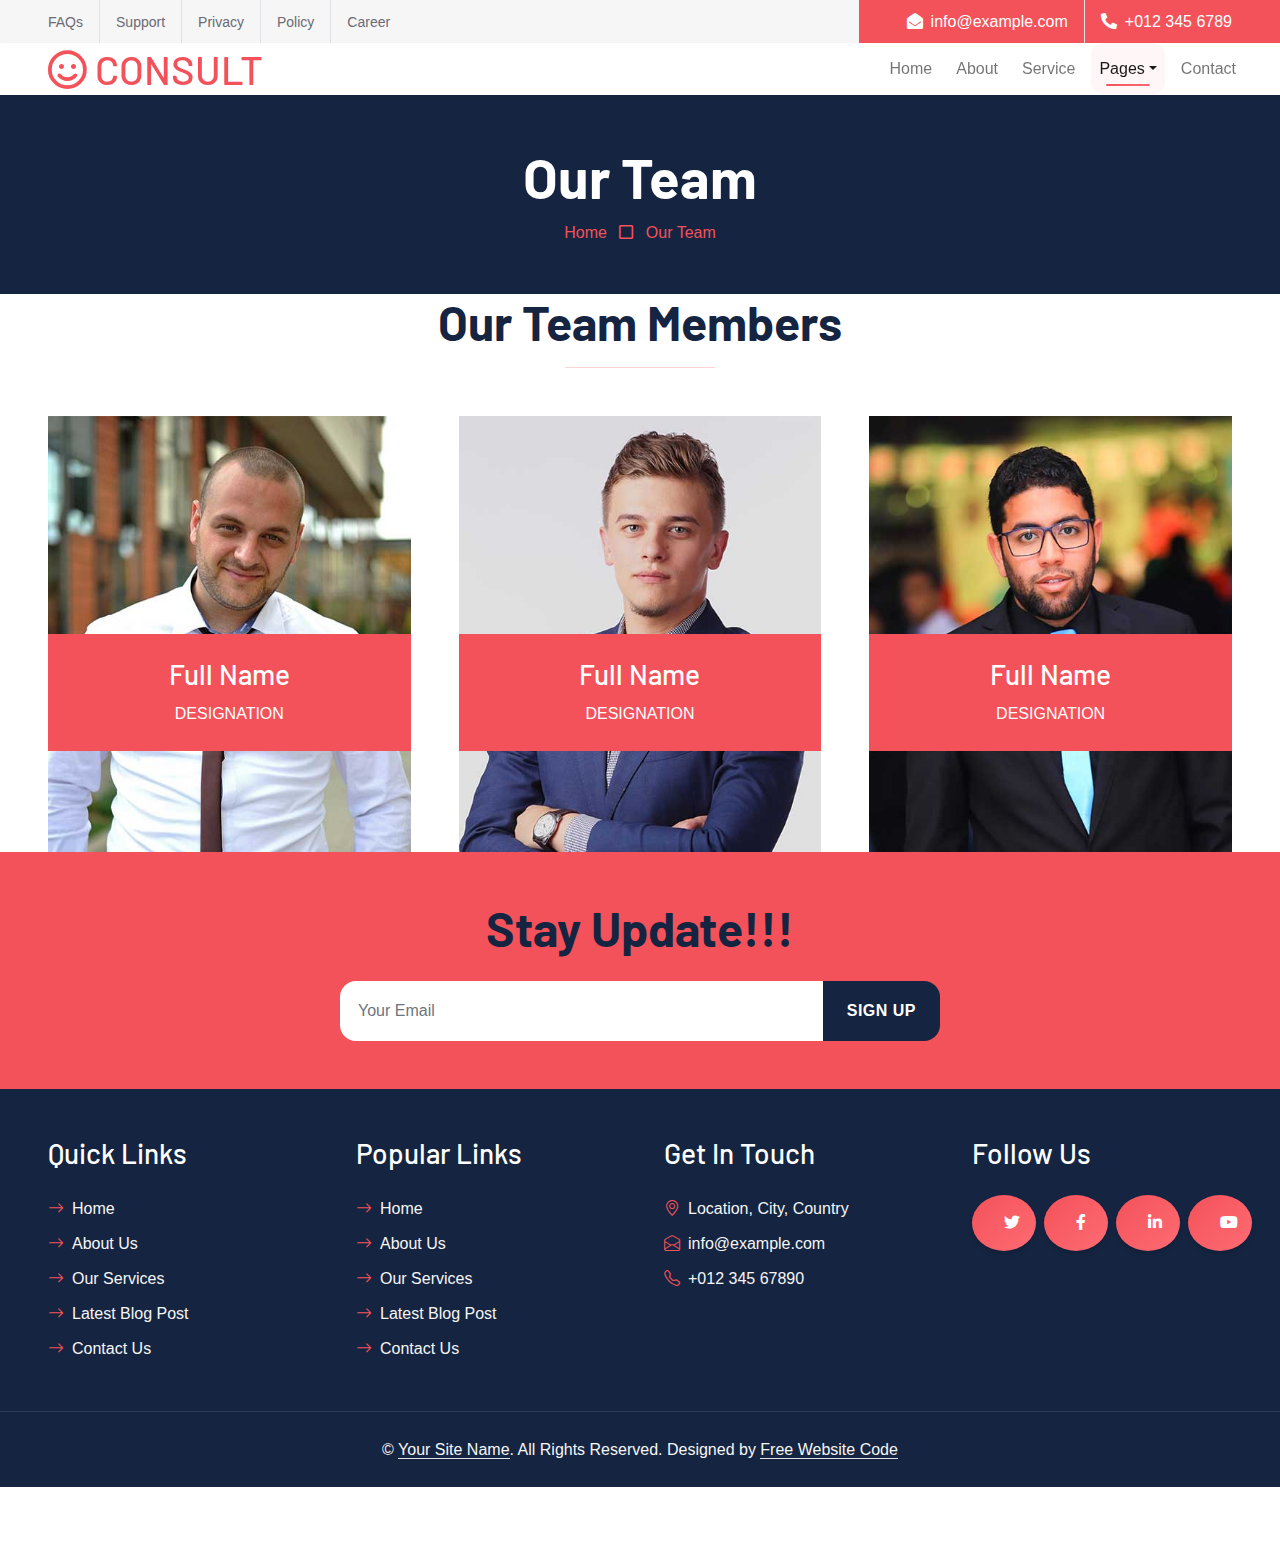
<file: team.html>
<!DOCTYPE html>
<html lang="en">

<head>
    <meta charset="utf-8">
    <title>CONSULT - Consultancy Website Template</title>
    <meta content="width=device-width, initial-scale=1.0" name="viewport">
    <meta content="Free HTML Templates" name="keywords">
    <meta content="Free HTML Templates" name="description">

    <!-- Favicon -->
    <link href="img/favicon.ico" rel="icon">

    <!-- Google Web Fonts -->
    <link rel="preconnect" href="https://fonts.googleapis.com">
    <link rel="preconnect" href="https://fonts.gstatic.com" crossorigin>
    <link href="https://fonts.googleapis.com/css2?family=Barlow:wght@500;600;700&family=Open+Sans:wght@400;600&display=swap" rel="stylesheet"> 

    <!-- Icon Font Stylesheet -->
    <link href="https://cdnjs.cloudflare.com/ajax/libs/font-awesome/5.10.0/css/all.min.css" rel="stylesheet">
    <link href="https://cdn.jsdelivr.net/npm/bootstrap-icons@1.4.1/font/bootstrap-icons.css" rel="stylesheet">

    <!-- Libraries Stylesheet -->
    <link href="lib/owlcarousel/assets/owl.carousel.min.css" rel="stylesheet">

    <!-- Customized Bootstrap Stylesheet -->
    <link href="css/bootstrap.min.css" rel="stylesheet">

    <!-- Template Stylesheet -->
    <link href="css/style.css" rel="stylesheet">
</head>

<div>
    <!-- Topbar Start -->
    <div class="container-fluid bg-secondary ps-5 pe-0 d-none d-lg-block">
        <div class="row gx-0">
            <div class="col-md-6 text-center text-lg-start mb-2 mb-lg-0">
                <div class="d-inline-flex align-items-center">
                    <a class="text-body py-2 pe-3 border-end" href=""><small>FAQs</small></a>
                    <a class="text-body py-2 px-3 border-end" href=""><small>Support</small></a>
                    <a class="text-body py-2 px-3 border-end" href=""><small>Privacy</small></a>
                    <a class="text-body py-2 px-3 border-end" href=""><small>Policy</small></a>
                    <a class="text-body py-2 ps-3" href=""><small>Career</small></a>
                </div>
            </div>
            <div class="col-md-6 text-center text-lg-end">
                <div class="position-relative d-inline-flex align-items-center bg-primary text-white top-shape px-5">
                    <div class="me-3 pe-3 border-end py-2">
                        <p class="m-0"><i class="fa fa-envelope-open me-2"></i>info@example.com</p>
                    </div>
                    <div class="py-2">
                        <p class="m-0"><i class="fa fa-phone-alt me-2"></i>+012 345 6789</p>
                    </div>
                </div>
            </div>
        </div>
    </div>
    <!-- Topbar End -->


    <!-- Navbar Start -->
    <nav class="navbar navbar-expand-lg bg-white navbar-light shadow-sm px-5 py-3 py-lg-0">
        <a href="index.html" class="navbar-brand p-0">
            <h1 class="m-0 text-uppercase text-primary"><i class="far fa-smile text-primary me-2"></i>consult</h1>
        </a>
        <button class="navbar-toggler" type="button" data-bs-toggle="collapse" data-bs-target="#navbarCollapse">
            <span class="navbar-toggler-icon"></span>
        </button>
        <div class="collapse navbar-collapse" id="navbarCollapse">
            <div class="navbar-nav ms-auto py-0 me-n3">
                <a href="index.html" class="nav-item nav-link">Home</a>
                <a href="about.html" class="nav-item nav-link">About</a>
                <a href="service.html" class="nav-item nav-link">Service</a>
                <div class="nav-item dropdown">
                    <a href="#" class="nav-link dropdown-toggle active" data-bs-toggle="dropdown">Pages</a>
                    <div class="dropdown-menu m-0">
                        <a href="blog.html" class="dropdown-item">Blog Grid</a>
                        <a href="detail.html" class="dropdown-item">Blog Detail</a>
                        <a href="feature.html" class="dropdown-item">Features</a>
                        <a href="quote.html" class="dropdown-item">Quote Form</a>
                        <a href="team.html" class="dropdown-item active">The Team</a>
                        <a href="testimonial.html" class="dropdown-item">Testimonial</a>
                    </div>
                </div>
                <a href="contact.html" class="nav-item nav-link">Contact</a>
            </div>
        </div>
    </nav>
    <!-- Navbar End -->


    <!-- Page Header Start -->
    <div class="container-fluid bg-dark p-5">
        <div class="row">
            <div class="col-12 text-center">
                <h1 class="display-4 text-white">Our Team</h1>
                <a href="">Home</a>
                <i class="far fa-square text-primary px-2"></i>
                <a href="">Our Team</a>
            </div>
        </div>
    </div>
    <!-- Page Header End -->


    <!-- Team Start -->
    <div class="container-fluid py-6 px-5">
        <div class="text-center mx-auto mb-5" style="max-width: 600px;">
            <h1 class="display-5 mb-0">Our Team Members</h1>
            <hr class="w-25 mx-auto bg-primary">
        </div>
        <div class="row g-5">
            <div class="col-lg-4">
                <div class="team-item position-relative overflow-hidden">
                    <img class="img-fluid w-100" src="img/team-1.jpg" alt="">
                    <div class="team-text w-100 position-absolute top-50 text-center bg-primary p-4">
                        <h3 class="text-white">Full Name</h3>
                        <p class="text-white text-uppercase mb-0">Designation</p>
                    </div>
                </div>
            </div>
            <div class="col-lg-4">
                <div class="team-item position-relative overflow-hidden">
                    <img class="img-fluid w-100" src="img/team-2.jpg" alt="">
                    <div class="team-text w-100 position-absolute top-50 text-center bg-primary p-4">
                        <h3 class="text-white">Full Name</h3>
                        <p class="text-white text-uppercase mb-0">Designation</p>
                    </div>
                </div>
            </div>
            <div class="col-lg-4">
                <div class="team-item position-relative overflow-hidden">
                    <img class="img-fluid w-100" src="img/team-3.jpg" alt="">
                    <div class="team-text w-100 position-absolute top-50 text-center bg-primary p-4">
                        <h3 class="text-white">Full Name</h3>
                        <p class="text-white text-uppercase mb-0">Designation</p>
                    </div>
                </div>
            </div>
        </div>
    </div>
    <!-- Team End -->
    

    <!-- Footer Start -->
    <div class="container-fluid bg-primary text-secondary p-5">
        <div class="row g-5">
            <div class="col-12 text-center">
                <h1 class="display-5 mb-4">Stay Update!!!</h1>
                <form class="mx-auto" style="max-width: 600px;">
                    <div class="input-group">
                        <input type="text" class="form-control border-white p-3" placeholder="Your Email">
                        <button class="btn btn-dark px-4">Sign Up</button>
                    </div>
                </form>
            </div>
        </div>
    </div>
    <div class="container-fluid bg-dark text-secondary p-5">
        <div class="row g-5">
            <div class="col-lg-3 col-md-6">
                <h3 class="text-white mb-4">Quick Links</h3>
                <div class="d-flex flex-column justify-content-start">
                    <a class="text-secondary mb-2" href="#"><i class="bi bi-arrow-right text-primary me-2"></i>Home</a>
                    <a class="text-secondary mb-2" href="#"><i class="bi bi-arrow-right text-primary me-2"></i>About Us</a>
                    <a class="text-secondary mb-2" href="#"><i class="bi bi-arrow-right text-primary me-2"></i>Our Services</a>
                    <a class="text-secondary mb-2" href="#"><i class="bi bi-arrow-right text-primary me-2"></i>Latest Blog Post</a>
                    <a class="text-secondary" href="#"><i class="bi bi-arrow-right text-primary me-2"></i>Contact Us</a>
                </div>
            </div>
            <div class="col-lg-3 col-md-6">
                <h3 class="text-white mb-4">Popular Links</h3>
                <div class="d-flex flex-column justify-content-start">
                    <a class="text-secondary mb-2" href="#"><i class="bi bi-arrow-right text-primary me-2"></i>Home</a>
                    <a class="text-secondary mb-2" href="#"><i class="bi bi-arrow-right text-primary me-2"></i>About Us</a>
                    <a class="text-secondary mb-2" href="#"><i class="bi bi-arrow-right text-primary me-2"></i>Our Services</a>
                    <a class="text-secondary mb-2" href="#"><i class="bi bi-arrow-right text-primary me-2"></i>Latest Blog Post</a>
                    <a class="text-secondary" href="#"><i class="bi bi-arrow-right text-primary me-2"></i>Contact Us</a>
                </div>
            </div>
            <div class="col-lg-3 col-md-6">
                <h3 class="text-white mb-4">Get In Touch</h3>
                <p class="mb-2"><i class="bi bi-geo-alt text-primary me-2"></i>Location, City, Country</p>
                <p class="mb-2"><i class="bi bi-envelope-open text-primary me-2"></i>info@example.com</p>
                <p class="mb-0"><i class="bi bi-telephone text-primary me-2"></i>+012 345 67890</p>
            </div>
            <div class="col-lg-3 col-md-6">
                <h3 class="text-white mb-4">Follow Us</h3>
                <div class="d-flex">
                    <a class="btn btn-lg btn-primary btn-lg-square rounded-circle me-2" href="https://freewebsitecode.com"><i class="fab fa-twitter fw-normal"></i></a>
                    <a class="btn btn-lg btn-primary btn-lg-square rounded-circle me-2" href="https://facebook.com/freewebsitecode/"><i class="fab fa-facebook-f fw-normal"></i></a>
                    <a class="btn btn-lg btn-primary btn-lg-square rounded-circle me-2" href="https://freewebsitecode.com"><i class="fab fa-linkedin-in fw-normal"></i></a>
                    <a class="btn btn-lg btn-primary btn-lg-square rounded-circle" href="https://youtube.com/freewebsitecode/"><i class="fab fa-youtube fw-normal"></i></a>
                </div>
            </div>
        </div>
    </div>
    <div class="container-fluid bg-dark text-secondary text-center border-top py-4 px-5" style="border-color: rgba(256, 256, 256, .1) !important;">
        <p class="m-0">&copy; <a class="text-secondary border-bottom" href="https://freewebsitecode.com">Your Site Name</a>. All Rights Reserved. Designed by <a class="text-secondary border-bottom" href="https://freewebsitecode.com">Free Website Code</a></p>
    </div>
    <!-- Footer End -->


    <!-- Back to Top -->
    <a href="#" class="btn btn-lg btn-primary btn-lg-square rounded-circle back-to-top"><i class="bi bi-arrow-up"></i></a>


    <!-- JavaScript Libraries -->
    <script src="https://code.jquery.com/jquery-3.4.1.min.js"></script>
    <script src="https://cdn.jsdelivr.net/npm/bootstrap@5.0.0/dist/js/bootstrap.bundle.min.js"></script>
    <script src="lib/easing/easing.min.js"></script>
    <script src="lib/waypoints/waypoints.min.js"></script>
    <script src="lib/owlcarousel/owl.carousel.min.js"></script>

    <!-- Template Javascript -->
    <script src="js/main.js"></script>
</body>

</html>
</file>
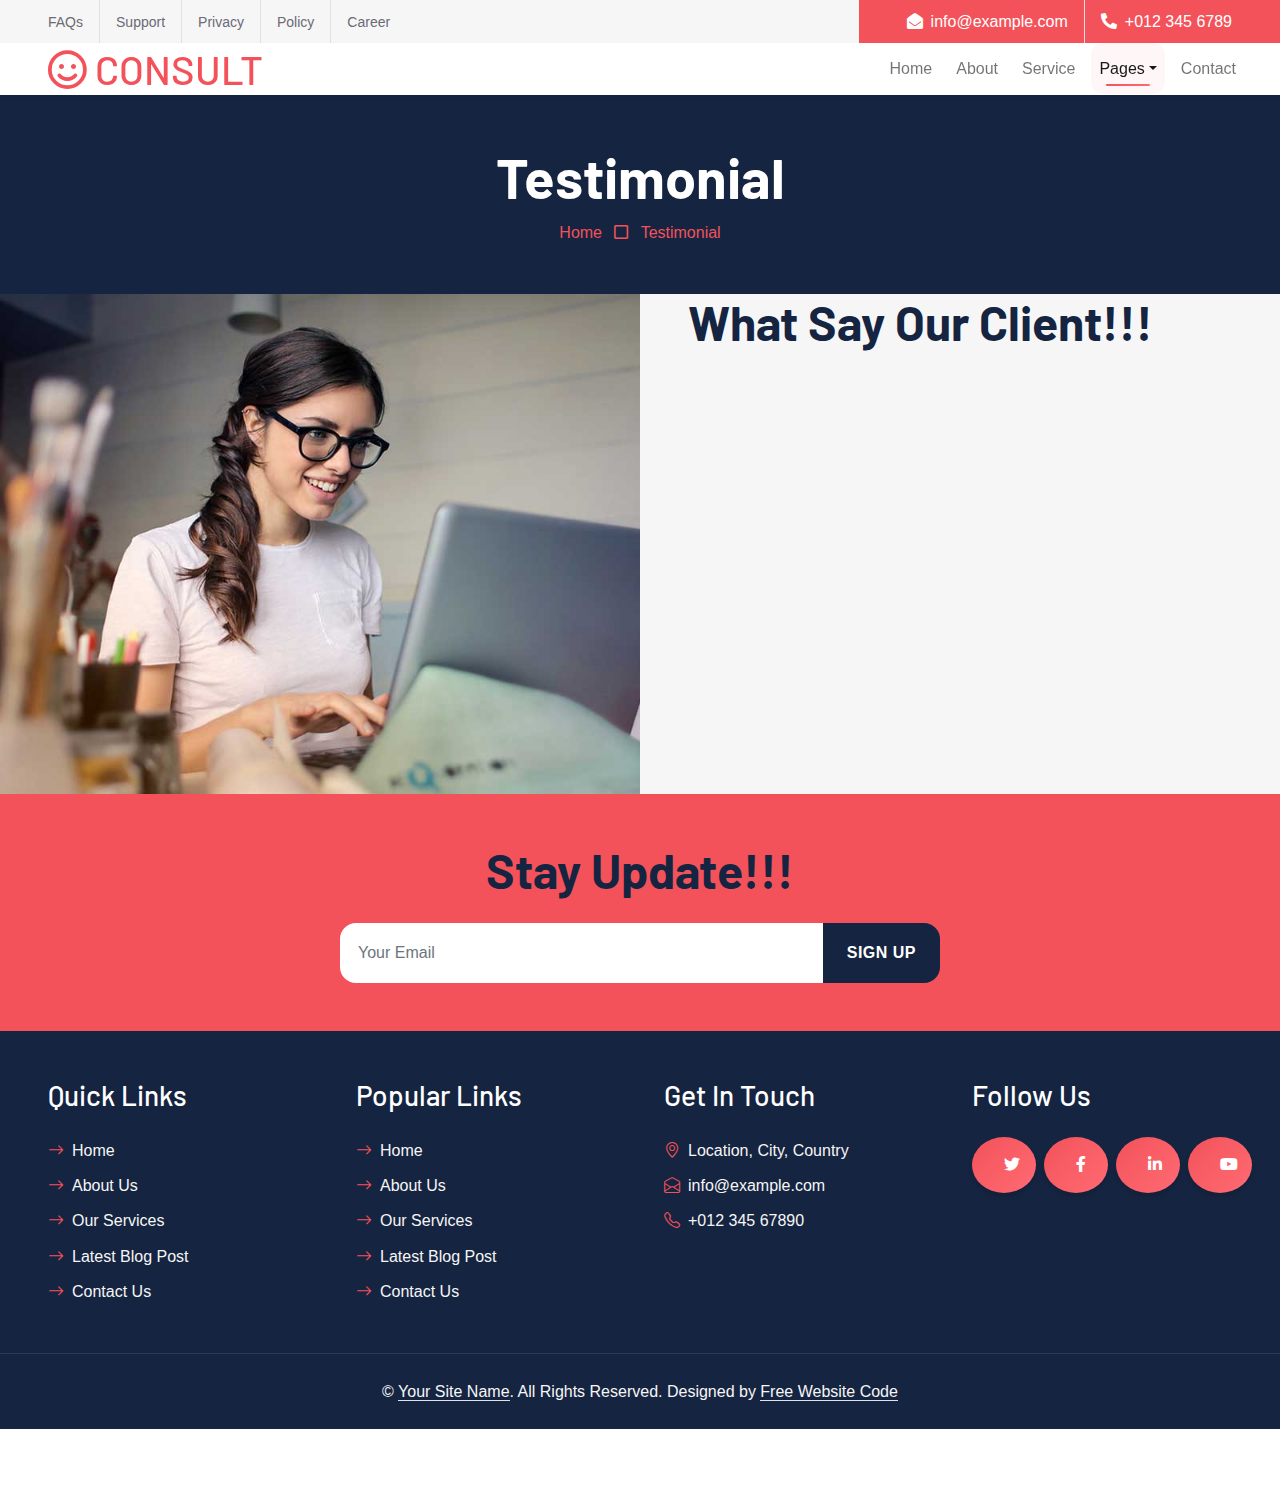
<file: testimonial.html>
<!DOCTYPE html>
<html lang="en">

<head>
    <meta charset="utf-8">
    <title>CONSULT - Consultancy Website Template</title>
    <meta content="width=device-width, initial-scale=1.0" name="viewport">
    <meta content="Free HTML Templates" name="keywords">
    <meta content="Free HTML Templates" name="description">

    <!-- Favicon -->
    <link href="img/favicon.ico" rel="icon">

    <!-- Google Web Fonts -->
    <link rel="preconnect" href="https://fonts.googleapis.com">
    <link rel="preconnect" href="https://fonts.gstatic.com" crossorigin>
    <link href="https://fonts.googleapis.com/css2?family=Barlow:wght@500;600;700&family=Open+Sans:wght@400;600&display=swap" rel="stylesheet"> 

    <!-- Icon Font Stylesheet -->
    <link href="https://cdnjs.cloudflare.com/ajax/libs/font-awesome/5.10.0/css/all.min.css" rel="stylesheet">
    <link href="https://cdn.jsdelivr.net/npm/bootstrap-icons@1.4.1/font/bootstrap-icons.css" rel="stylesheet">

    <!-- Libraries Stylesheet -->
    <link href="lib/owlcarousel/assets/owl.carousel.min.css" rel="stylesheet">

    <!-- Customized Bootstrap Stylesheet -->
    <link href="css/bootstrap.min.css" rel="stylesheet">

    <!-- Template Stylesheet -->
    <link href="css/style.css" rel="stylesheet">
</head>

<div>
    <!-- Topbar Start -->
    <div class="container-fluid bg-secondary ps-5 pe-0 d-none d-lg-block">
        <div class="row gx-0">
            <div class="col-md-6 text-center text-lg-start mb-2 mb-lg-0">
                <div class="d-inline-flex align-items-center">
                    <a class="text-body py-2 pe-3 border-end" href=""><small>FAQs</small></a>
                    <a class="text-body py-2 px-3 border-end" href=""><small>Support</small></a>
                    <a class="text-body py-2 px-3 border-end" href=""><small>Privacy</small></a>
                    <a class="text-body py-2 px-3 border-end" href=""><small>Policy</small></a>
                    <a class="text-body py-2 ps-3" href=""><small>Career</small></a>
                </div>
            </div>
            <div class="col-md-6 text-center text-lg-end">
                <div class="position-relative d-inline-flex align-items-center bg-primary text-white top-shape px-5">
                    <div class="me-3 pe-3 border-end py-2">
                        <p class="m-0"><i class="fa fa-envelope-open me-2"></i>info@example.com</p>
                    </div>
                    <div class="py-2">
                        <p class="m-0"><i class="fa fa-phone-alt me-2"></i>+012 345 6789</p>
                    </div>
                </div>
            </div>
        </div>
    </div>
    <!-- Topbar End -->


    <!-- Navbar Start -->
    <nav class="navbar navbar-expand-lg bg-white navbar-light shadow-sm px-5 py-3 py-lg-0">
        <a href="index.html" class="navbar-brand p-0">
            <h1 class="m-0 text-uppercase text-primary"><i class="far fa-smile text-primary me-2"></i>consult</h1>
        </a>
        <button class="navbar-toggler" type="button" data-bs-toggle="collapse" data-bs-target="#navbarCollapse">
            <span class="navbar-toggler-icon"></span>
        </button>
        <div class="collapse navbar-collapse" id="navbarCollapse">
            <div class="navbar-nav ms-auto py-0 me-n3">
                <a href="index.html" class="nav-item nav-link">Home</a>
                <a href="about.html" class="nav-item nav-link">About</a>
                <a href="service.html" class="nav-item nav-link">Service</a>
                <div class="nav-item dropdown">
                    <a href="#" class="nav-link dropdown-toggle active" data-bs-toggle="dropdown">Pages</a>
                    <div class="dropdown-menu m-0">
                        <a href="blog.html" class="dropdown-item">Blog Grid</a>
                        <a href="detail.html" class="dropdown-item">Blog Detail</a>
                        <a href="feature.html" class="dropdown-item">Features</a>
                        <a href="quote.html" class="dropdown-item">Quote Form</a>
                        <a href="team.html" class="dropdown-item">The Team</a>
                        <a href="testimonial.html" class="dropdown-item active">Testimonial</a>
                    </div>
                </div>
                <a href="contact.html" class="nav-item nav-link">Contact</a>
            </div>
        </div>
    </nav>
    <!-- Navbar End -->


    <!-- Page Header Start -->
    <div class="container-fluid bg-dark p-5">
        <div class="row">
            <div class="col-12 text-center">
                <h1 class="display-4 text-white">Testimonial</h1>
                <a href="">Home</a>
                <i class="far fa-square text-primary px-2"></i>
                <a href="">Testimonial</a>
            </div>
        </div>
    </div>
    <!-- Page Header End -->


    <!-- Testimonial Start -->
    <div class="container-fluid bg-secondary p-0">
        <div class="row g-0">
            <div class="col-lg-6" style="min-height: 500px;">
                <div class="position-relative h-100">
                    <img class="position-absolute w-100 h-100" src="img/testimonial.jpg" style="object-fit: cover;">
                </div>
            </div>
            <div class="col-lg-6 py-6 px-5">
                <h1 class="display-5 mb-4">What Say Our Client!!!</h1>
                <div class="owl-carousel testimonial-carousel">
                    <div class="testimonial-item">
                        <p class="fs-4 fw-normal mb-4"><i class="fa fa-quote-left text-primary me-3"></i>Dolores sed duo clita tempor justo dolor et stet lorem kasd labore dolore lorem ipsum. At lorem lorem magna ut et, nonumy et labore et tempor diam tempor erat dolor rebum sit ipsum.</p>
                        <div class="d-flex align-items-center">
                            <img class="img-fluid rounded-circle" src="img/testimonial-1.jpg" alt="">
                            <div class="ps-4">
                                <h3>Client Name</h3>
                                <span class="text-uppercase">Profession</span>
                            </div>
                        </div>
                    </div>
                    <div class="testimonial-item">
                        <p class="fs-4 fw-normal mb-4"><i class="fa fa-quote-left text-primary me-3"></i>Dolores sed duo clita tempor justo dolor et stet lorem kasd labore dolore lorem ipsum. At lorem lorem magna ut et, nonumy et labore et tempor diam tempor erat dolor rebum sit ipsum.</p>
                        <div class="d-flex align-items-center">
                            <img class="img-fluid rounded-circle" src="img/testimonial-2.jpg" alt="">
                            <div class="ps-4">
                                <h3>Client Name</h3>
                                <span class="text-uppercase">Profession</span>
                            </div>
                        </div>
                    </div>
                </div>
            </div>
        </div>
    </div>
    <!-- Testimonial End -->
    

    <!-- Footer Start -->
    <div class="container-fluid bg-primary text-secondary p-5">
        <div class="row g-5">
            <div class="col-12 text-center">
                <h1 class="display-5 mb-4">Stay Update!!!</h1>
                <form class="mx-auto" style="max-width: 600px;">
                    <div class="input-group">
                        <input type="text" class="form-control border-white p-3" placeholder="Your Email">
                        <button class="btn btn-dark px-4">Sign Up</button>
                    </div>
                </form>
            </div>
        </div>
    </div>
    <div class="container-fluid bg-dark text-secondary p-5">
        <div class="row g-5">
            <div class="col-lg-3 col-md-6">
                <h3 class="text-white mb-4">Quick Links</h3>
                <div class="d-flex flex-column justify-content-start">
                    <a class="text-secondary mb-2" href="#"><i class="bi bi-arrow-right text-primary me-2"></i>Home</a>
                    <a class="text-secondary mb-2" href="#"><i class="bi bi-arrow-right text-primary me-2"></i>About Us</a>
                    <a class="text-secondary mb-2" href="#"><i class="bi bi-arrow-right text-primary me-2"></i>Our Services</a>
                    <a class="text-secondary mb-2" href="#"><i class="bi bi-arrow-right text-primary me-2"></i>Latest Blog Post</a>
                    <a class="text-secondary" href="#"><i class="bi bi-arrow-right text-primary me-2"></i>Contact Us</a>
                </div>
            </div>
            <div class="col-lg-3 col-md-6">
                <h3 class="text-white mb-4">Popular Links</h3>
                <div class="d-flex flex-column justify-content-start">
                    <a class="text-secondary mb-2" href="#"><i class="bi bi-arrow-right text-primary me-2"></i>Home</a>
                    <a class="text-secondary mb-2" href="#"><i class="bi bi-arrow-right text-primary me-2"></i>About Us</a>
                    <a class="text-secondary mb-2" href="#"><i class="bi bi-arrow-right text-primary me-2"></i>Our Services</a>
                    <a class="text-secondary mb-2" href="#"><i class="bi bi-arrow-right text-primary me-2"></i>Latest Blog Post</a>
                    <a class="text-secondary" href="#"><i class="bi bi-arrow-right text-primary me-2"></i>Contact Us</a>
                </div>
            </div>
            <div class="col-lg-3 col-md-6">
                <h3 class="text-white mb-4">Get In Touch</h3>
                <p class="mb-2"><i class="bi bi-geo-alt text-primary me-2"></i>Location, City, Country</p>
                <p class="mb-2"><i class="bi bi-envelope-open text-primary me-2"></i>info@example.com</p>
                <p class="mb-0"><i class="bi bi-telephone text-primary me-2"></i>+012 345 67890</p>
            </div>
            <div class="col-lg-3 col-md-6">
                <h3 class="text-white mb-4">Follow Us</h3>
                <div class="d-flex">
                    <a class="btn btn-lg btn-primary btn-lg-square rounded-circle me-2" href="https://freewebsitecode.com"><i class="fab fa-twitter fw-normal"></i></a>
                    <a class="btn btn-lg btn-primary btn-lg-square rounded-circle me-2" href="https://facebook.com/freewebsitecode/"><i class="fab fa-facebook-f fw-normal"></i></a>
                    <a class="btn btn-lg btn-primary btn-lg-square rounded-circle me-2" href="https://freewebsitecode.com"><i class="fab fa-linkedin-in fw-normal"></i></a>
                    <a class="btn btn-lg btn-primary btn-lg-square rounded-circle" href="https://youtube.com/freewebsitecode/"><i class="fab fa-youtube fw-normal"></i></a>
                </div>
            </div>
        </div>
    </div>
    <div class="container-fluid bg-dark text-secondary text-center border-top py-4 px-5" style="border-color: rgba(256, 256, 256, .1) !important;">
        <p class="m-0">&copy; <a class="text-secondary border-bottom" href="https://freewebsitecode.com">Your Site Name</a>. All Rights Reserved. Designed by <a class="text-secondary border-bottom" href="https://freewebsitecode.com">Free Website Code</a></p>
    </div>
    <!-- Footer End -->


    <!-- Back to Top -->
    <a href="#" class="btn btn-lg btn-primary btn-lg-square rounded-circle back-to-top"><i class="bi bi-arrow-up"></i></a>


    <!-- JavaScript Libraries -->
    <script src="https://code.jquery.com/jquery-3.4.1.min.js"></script>
    <script src="https://cdn.jsdelivr.net/npm/bootstrap@5.0.0/dist/js/bootstrap.bundle.min.js"></script>
    <script src="lib/easing/easing.min.js"></script>
    <script src="lib/waypoints/waypoints.min.js"></script>
    <script src="lib/owlcarousel/owl.carousel.min.js"></script>

    <!-- Template Javascript -->
    <script src="js/main.js"></script>
</body>

</html>
</file>
<file: css/style.css>
/* ===================================
   MODERN CONSULTANCY WEBSITE STYLES
   =================================== */

/* CSS Reset & Base Styles */
* {
    margin: 0;
    padding: 0;
    box-sizing: border-box;
}

:root {
    /* Brand Colors */
    --primary: #F3525A;
    --primary-dark: #e63946;
    --primary-light: #ff6b73;
    --secondary: #F6F6F6;
    --light: #FFFFFF;
    --dark: #152440;
    --gray-50: #fafafa;
    --gray-100: #f5f5f5;
    --gray-200: #e5e5e5;
    --gray-300: #d4d4d4;
    --gray-400: #a3a3a3;
    --gray-500: #737373;
    --gray-600: #525252;
    --gray-700: #404040;
    --gray-800: #262626;
    --gray-900: #171717;
    
    /* Gradient Colors */
    --gradient-primary: linear-gradient(135deg, var(--primary), var(--primary-light));
    --gradient-secondary: linear-gradient(135deg, var(--dark), var(--gray-800));
    --gradient-text: linear-gradient(135deg, var(--primary), var(--primary-light));
    
    /* Typography */
    --font-primary: 'Inter', sans-serif;
    --font-secondary: 'Poppins', sans-serif;
    
    /* Spacing */
    --section-padding: 120px 0;
    --container-padding: 0 15px;
    
    /* Transitions */
    --transition-base: all 0.3s cubic-bezier(0.4, 0, 0.2, 1);
    --transition-slow: all 0.5s cubic-bezier(0.4, 0, 0.2, 1);
    --transition-fast: all 0.15s cubic-bezier(0.4, 0, 0.2, 1);
    
    /* Shadows */
    --shadow-sm: 0 1px 2px 0 rgba(0, 0, 0, 0.05);
    --shadow-md: 0 4px 6px -1px rgba(0, 0, 0, 0.1), 0 2px 4px -1px rgba(0, 0, 0, 0.06);
    --shadow-lg: 0 10px 15px -3px rgba(0, 0, 0, 0.1), 0 4px 6px -2px rgba(0, 0, 0, 0.05);
    --shadow-xl: 0 20px 25px -5px rgba(0, 0, 0, 0.1), 0 10px 10px -5px rgba(0, 0, 0, 0.04);
    --shadow-2xl: 0 25px 50px -12px rgba(0, 0, 0, 0.25);
    
    /* Border Radius */
    --radius-sm: 8px;
    --radius-md: 12px;
    --radius-lg: 16px;
    --radius-xl: 24px;
    --radius-2xl: 32px;
    
    /* Z-index */
    --z-dropdown: 1000;
    --z-sticky: 1020;
    --z-fixed: 1030;
    --z-modal-backdrop: 1040;
    --z-modal: 1050;
    --z-popover: 1060;
    --z-tooltip: 1070;
}

body {
    font-family: var(--font-primary);
    line-height: 1.7;
    color: var(--gray-700);
    overflow-x: hidden;
    scroll-behavior: smooth;
}

/* ===================================
   LOADING SCREEN
   =================================== */
.loading-screen {
    position: fixed;
    top: 0;
    left: 0;
    width: 100%;
    height: 100%;
    background: var(--gradient-primary);
    display: flex;
    align-items: center;
    justify-content: center;
    z-index: 9999;
    transition: opacity 0.5s ease, visibility 0.5s ease;
}

.loading-screen.hidden {
    opacity: 0;
    visibility: hidden;
}

.loading-content {
    text-align: center;
    color: white;
}

.loading-spinner {
    width: 60px;
    height: 60px;
    border: 4px solid rgba(255,255,255,0.3);
    border-top: 4px solid white;
    border-radius: 50%;
    animation: spin 1s linear infinite;
    margin: 0 auto 24px;
}

.loading-text h4 {
    font-family: var(--font-secondary);
    font-weight: 700;
    margin-bottom: 8px;
    font-size: 1.5rem;
}

.loading-text p {
    font-size: 1rem;
    opacity: 0.9;
}

@keyframes spin {
    0% { transform: rotate(0deg); }
    100% { transform: rotate(360deg); }
}

/* ===================================
   TOPBAR
   =================================== */
.topbar {
    background: var(--gray-50);
    padding: 12px 0;
    font-size: 14px;
    border-bottom: 1px solid var(--gray-200);
    position: relative;
    z-index: var(--z-sticky);
}

.topbar-links {
    display: flex;
    gap: 24px;
}

.topbar-link {
    color: var(--gray-600);
    text-decoration: none;
    transition: var(--transition-base);
    display: flex;
    align-items: center;
    font-weight: 500;
}

.topbar-link:hover {
    color: var(--primary);
    transform: translateY(-1px);
}

.topbar-contact {
    display: flex;
    justify-content: flex-end;
    gap: 32px;
}

.contact-item {
    display: flex;
    align-items: center;
    gap: 8px;
    color: var(--gray-600);
    font-weight: 500;
}

.contact-item i {
    color: var(--primary);
    font-size: 14px;
    width: 16px;
    text-align: center;
}

/* ===================================
   NAVBAR
   =================================== */
.navbar {
    background: rgba(255, 255, 255, 0.95);
    backdrop-filter: blur(20px);
    -webkit-backdrop-filter: blur(20px);
    padding: 16px 0;
    transition: var(--transition-base);
    box-shadow: var(--shadow-sm);
    border-bottom: 1px solid rgba(255, 255, 255, 0.1);
}

.navbar.scrolled {
    padding: 12px 0;
    background: rgba(255, 255, 255, 0.98);
    box-shadow: var(--shadow-lg);
}

.brand-container {
    display: flex;
    align-items: center;
    gap: 12px;
}

.brand-logo {
    height: 48px;
    width: auto;
    transition: var(--transition-base);
}

.navbar.scrolled .brand-logo {
    height: 40px;
}

.brand-text {
    display: flex;
    flex-direction: column;
    line-height: 1.2;
}

.brand-name {
    font-family: var(--font-secondary);
    font-weight: 700;
    font-size: 1.25rem;
    color: var(--dark);
}

.brand-tagline {
    font-size: 0.75rem;
    color: var(--primary);
    font-weight: 600;
    text-transform: uppercase;
    letter-spacing: 1px;
}

.navbar-toggler {
    border: none;
    padding: 8px;
    position: relative;
    width: 44px;
    height: 44px;
    border-radius: var(--radius-md);
    background: var(--gray-100);
    transition: var(--transition-base);
}

.navbar-toggler:hover {
    background: var(--gray-200);
}

.navbar-toggler:focus {
    box-shadow: 0 0 0 3px rgba(243, 82, 90, 0.1);
}

.navbar-toggler-icon {
    display: flex;
    flex-direction: column;
    justify-content: space-between;
    width: 24px;
    height: 18px;
    position: relative;
}

.navbar-toggler-icon span {
    display: block;
    height: 2px;
    width: 100%;
    background: var(--dark);
    transition: var(--transition-base);
    transform-origin: center;
    border-radius: 1px;
}

.navbar-toggler[aria-expanded="true"] .navbar-toggler-icon span:nth-child(1) {
    transform: rotate(45deg) translate(6px, 6px);
}

.navbar-toggler[aria-expanded="true"] .navbar-toggler-icon span:nth-child(2) {
    opacity: 0;
}

.navbar-toggler[aria-expanded="true"] .navbar-toggler-icon span:nth-child(3) {
    transform: rotate(-45deg) translate(6px, -6px);
}

.navbar-nav .nav-link {
    color: var(--dark);
    font-weight: 500;
    padding: 12px 20px;
    position: relative;
    transition: var(--transition-base);
    border-radius: var(--radius-md);
    margin: 0 4px;
}

.navbar-nav .nav-link::before {
    content: '';
    position: absolute;
    bottom: 8px;
    left: 50%;
    width: 0;
    height: 2px;
    background: var(--gradient-primary);
    transition: var(--transition-base);
    transform: translateX(-50%);
    border-radius: 1px;
}

.navbar-nav .nav-link:hover::before,
.navbar-nav .nav-link.active::before {
    width: 60%;
}

.navbar-nav .nav-link:hover,
.navbar-nav .nav-link.active {
    color: var(--primary);
    background: rgba(243, 82, 90, 0.05);
}

.navbar-nav .nav-link i {
    font-size: 0.875rem;
    opacity: 0.8;
}

.cta-btn {
    padding: 12px 24px;
    border-radius: var(--radius-lg);
    font-weight: 600;
    text-transform: uppercase;
    letter-spacing: 0.5px;
    transition: var(--transition-base);
    box-shadow: var(--shadow-md);
    background: var(--gradient-primary);
    border: none;
    position: relative;
    overflow: hidden;
}

.cta-btn::before {
    content: '';
    position: absolute;
    top: 0;
    left: -100%;
    width: 100%;
    height: 100%;
    background: linear-gradient(90deg, transparent, rgba(255,255,255,0.2), transparent);
    transition: var(--transition-base);
}

.cta-btn:hover::before {
    left: 100%;
}

.cta-btn:hover {
    transform: translateY(-2px);
    box-shadow: var(--shadow-xl);
}

/* ===================================
   HERO SECTION
   =================================== */
.hero-section {
    position: relative;
    min-height: 100vh;
    display: flex;
    align-items: center;
    overflow: hidden;
}

.hero-background {
    position: absolute;
    top: 0;
    left: 0;
    width: 100%;
    height: 100%;
    z-index: -2;
}

.hero-slide {
    position: absolute;
    top: 0;
    left: 0;
    width: 100%;
    height: 100%;
    background-size: cover;
    background-position: center;
    background-repeat: no-repeat;
    opacity: 0;
    transition: opacity 1.5s ease-in-out;
}

.hero-slide.active {
    opacity: 1;
}

.hero-overlay {
    position: absolute;
    top: 0;
    left: 0;
    width: 100%;
    height: 100%;
    background: linear-gradient(135deg, rgba(21, 36, 64, 0.85), rgba(243, 82, 90, 0.7));
    z-index: -1;
}

.floating-elements {
    position: absolute;
    top: 0;
    left: 0;
    width: 100%;
    height: 100%;
    pointer-events: none;
    z-index: 1;
}

.floating-element {
    position: absolute;
    width: 60px;
    height: 60px;
    background: rgba(255, 255, 255, 0.1);
    backdrop-filter: blur(10px);
    border-radius: 50%;
    display: flex;
    align-items: center;
    justify-content: center;
    color: rgba(255, 255, 255, 0.6);
    font-size: 24px;
    animation: float 6s ease-in-out infinite;
}

@keyframes float {
    0%, 100% { transform: translateY(0px) rotate(0deg); }
    50% { transform: translateY(-20px) rotate(180deg); }
}

.hero-content {
    color: white;
    max-width: 100%;
    z-index: 2;
    position: relative;
}

.hero-badge-container {
    margin-bottom: 24px;
}

.hero-badge {
    display: inline-flex;
    align-items: center;
    background: rgba(255, 255, 255, 0.15);
    backdrop-filter: blur(10px);
    padding: 12px 24px;
    border-radius: var(--radius-xl);
    font-size: 14px;
    font-weight: 600;
    text-transform: uppercase;
    letter-spacing: 1px;
    border: 1px solid rgba(255, 255, 255, 0.2);
    transition: var(--transition-base);
}

.hero-badge:hover {
    background: rgba(255, 255, 255, 0.2);
    transform: translateY(-2px);
}

.hero-title {
    font-family: var(--font-secondary);
    font-size: clamp(2.5rem, 5vw, 4.5rem);
    font-weight: 800;
    line-height: 1.1;
    margin-bottom: 24px;
    text-shadow: 0 2px 4px rgba(0, 0, 0, 0.1);
}

.text-gradient {
    background: var(--gradient-text);
    -webkit-background-clip: text;
    -webkit-text-fill-color: transparent;
    background-clip: text;
}

.hero-description {
    font-size: 1.25rem;
    line-height: 1.6;
    margin-bottom: 32px;
    opacity: 0.95;
    max-width: 600px;
}

.hero-features {
    margin-bottom: 40px;
}

.hero-features .feature-item {
    display: flex;
    align-items: center;
    gap: 12px;
    margin-bottom: 12px;
    font-weight: 500;
}

.hero-features .feature-item i {
    color: var(--primary-light);
    font-size: 18px;
}

.hero-buttons {
    display: flex;
    gap: 20px;
    margin-bottom: 60px;
    flex-wrap: wrap;
}

.hero-btn-primary,
.hero-btn-secondary {
    padding: 16px 32px;
    border-radius: var(--radius-lg);
    font-weight: 600;
    text-transform: uppercase;
    letter-spacing: 0.5px;
    transition: var(--transition-base);
    border: 2px solid transparent;
    position: relative;
    overflow: hidden;
    min-width: 200px;
}

.hero-btn-primary {
    background: var(--gradient-primary);
    border-color: var(--primary);
    box-shadow: var(--shadow-lg);
}

.hero-btn-primary:hover {
    transform: translateY(-3px);
    box-shadow: var(--shadow-2xl);
}

.hero-btn-secondary {
    border-color: rgba(255, 255, 255, 0.5);
    color: white;
    background: rgba(255, 255, 255, 0.1);
    backdrop-filter: blur(10px);
}

.hero-btn-secondary:hover {
    background: white;
    color: var(--dark);
    transform: translateY(-3px);
    box-shadow: var(--shadow-xl);
}

.btn-shine {
    position: absolute;
    top: 0;
    left: -100%;
    width: 100%;
    height: 100%;
    background: linear-gradient(90deg, transparent, rgba(255,255,255,0.2), transparent);
    transition: var(--transition-slow);
}

.hero-btn-primary:hover .btn-shine {
    left: 100%;
}

.hero-stats-container {
    position: relative;
}

.stats-grid {
    display: grid;
    grid-template-columns: repeat(2, 1fr);
    gap: 20px;
}

.stat-card {
    background: rgba(255, 255, 255, 0.1);
    backdrop-filter: blur(20px);
    padding: 24px;
    border-radius: var(--radius-xl);
    border: 1px solid rgba(255, 255, 255, 0.2);
    transition: var(--transition-base);
    text-align: center;
}

.stat-card:hover {
    background: rgba(255, 255, 255, 0.15);
    transform: translateY(-5px);
    box-shadow: var(--shadow-xl);
}

.stat-icon {
    width: 60px;
    height: 60px;
    background: var(--gradient-primary);
    border-radius: 50%;
    display: flex;
    align-items: center;
    justify-content: center;
    margin: 0 auto 16px;
    font-size: 24px;
    color: white;
    box-shadow: var(--shadow-md);
}

.stat-number {
    font-family: var(--font-secondary);
    font-size: 2.5rem;
    font-weight: 800;
    color: white;
    line-height: 1;
    margin-bottom: 8px;
}

.stat-label {
    font-size: 14px;
    opacity: 0.9;
    text-transform: uppercase;
    letter-spacing: 1px;
    font-weight: 500;
}

.hero-nav {
    position: absolute;
    bottom: 40px;
    right: 40px;
    display: flex;
    gap: 12px;
    z-index: 10;
}

.hero-nav-btn {
    width: 56px;
    height: 56px;
    border: none;
    background: rgba(255, 255, 255, 0.1);
    backdrop-filter: blur(10px);
    color: white;
    border-radius: 50%;
    cursor: pointer;
    transition: var(--transition-base);
    border: 1px solid rgba(255, 255, 255, 0.2);
    display: flex;
    align-items: center;
    justify-content: center;
}

.hero-nav-btn:hover {
    background: var(--primary);
    transform: scale(1.1);
    box-shadow: var(--shadow-lg);
}

.scroll-indicator {
    position: absolute;
    bottom: 40px;
    left: 50%;
    transform: translateX(-50%);
    text-align: center;
    color: white;
    opacity: 0.8;
}

.scroll-mouse {
    width: 28px;
    height: 44px;
    border: 2px solid rgba(255, 255, 255, 0.5);
    border-radius: 14px;
    position: relative;
    margin: 0 auto 12px;
}

.scroll-wheel {
    width: 4px;
    height: 8px;
    background: white;
    border-radius: 2px;
    position: absolute;
    top: 8px;
    left: 50%;
    transform: translateX(-50%);
    animation: scroll-wheel 2s infinite;
}

@keyframes scroll-wheel {
    0%, 20% { transform: translateX(-50%) translateY(0); opacity: 1; }
    100% { transform: translateX(-50%) translateY(20px); opacity: 0; }
}

.scroll-indicator span {
    font-size: 12px;
    text-transform: uppercase;
    letter-spacing: 1px;
    font-weight: 500;
}

/* ===================================
   BLOG STYLES
   =================================== */

/* Page Header */
.page-header {
    position: relative;
    padding: 120px 0 80px;
    background-attachment: fixed;
    background-size: cover;
    background-position: center;
}

/* Blog Item Styles */
.blog-item {
    background: white;
    border-radius: var(--radius-xl);
    overflow: hidden;
    box-shadow: var(--shadow-md);
    transition: var(--transition-base);
    height: 100%;
    border: 1px solid var(--gray-200);
    margin-bottom: 30px;
}

.blog-item:hover {
    transform: translateY(-8px);
    box-shadow: var(--shadow-2xl);
}

.blog-img {
    position: relative;
    overflow: hidden;
    height: 250px;
}

.blog-img img {
    width: 100%;
    height: 100%;
    object-fit: cover;
    transition: var(--transition-slow);
}

.blog-item:hover .blog-img img {
    transform: scale(1.05);
}

.blog-overlay {
    position: absolute;
    top: 20px;
    left: 20px;
    z-index: 2;
}

.blog-category {
    background: var(--gradient-primary);
    color: white;
    padding: 8px 16px;
    border-radius: var(--radius-lg);
    font-size: 0.875rem;
    font-weight: 600;
    text-transform: uppercase;
    letter-spacing: 0.5px;
}

.blog-content {
    padding: 32px 24px;
}

.blog-meta {
    display: flex;
    flex-wrap: wrap;
    gap: 16px;
    margin-bottom: 16px;
    font-size: 0.875rem;
    color: var(--gray-500);
}

.blog-date,
.blog-author,
.blog-comments {
    display: flex;
    align-items: center;
    font-weight: 500;
}

.blog-date i,
.blog-author i,
.blog-comments i {
    color: var(--primary);
}

.blog-title {
    margin-bottom: 16px;
    line-height: 1.3;
}

.blog-title a {
    color: var(--dark);
    text-decoration: none;
    transition: var(--transition-base);
}

.blog-title a:hover {
    color: var(--primary);
}

.blog-excerpt {
    color: var(--gray-600);
    line-height: 1.7;
    margin-bottom: 20px;
}

.blog-tags {
    margin-bottom: 24px;
}

.blog-tags .tag {
    display: inline-block;
    background: var(--gray-100);
    color: var(--gray-700);
    padding: 6px 12px;
    border-radius: var(--radius-lg);
    font-size: 0.8rem;
    font-weight: 500;
    margin-right: 8px;
    margin-bottom: 8px;
    transition: var(--transition-base);
}

.blog-tags .tag:hover {
    background: var(--primary);
    color: white;
}

.blog-read-more {
    font-weight: 600;
    text-transform: uppercase;
    letter-spacing: 0.5px;
    font-size: 0.875rem;
}

/* Featured Post */
.featured-post {
    margin-bottom: 40px;
}

.featured-post .blog-img {
    height: 400px;
}

.featured-post .blog-title {
    font-size: 1.75rem;
    font-weight: 700;
}

.featured-post .blog-excerpt {
    font-size: 1.125rem;
}

/* Blog Sidebar */
.blog-sidebar {
    padding-left: 40px;
}

.sidebar-widget {
    background: white;
    padding: 32px 24px;
    border-radius: var(--radius-xl);
    box-shadow: var(--shadow-md);
    margin-bottom: 32px;
    border: 1px solid var(--gray-200);
}

.widget-title {
    font-family: var(--font-secondary);
    font-weight: 700;
    color: var(--dark);
    margin-bottom: 24px;
    font-size: 1.25rem;
    position: relative;
    padding-bottom: 12px;
}

.widget-title::after {
    content: '';
    position: absolute;
    bottom: 0;
    left: 0;
    width: 40px;
    height: 3px;
    background: var(--gradient-primary);
    border-radius: 2px;
}

/* Search Form */
.search-form .input-group {
    border-radius: var(--radius-lg);
    overflow: hidden;
    box-shadow: var(--shadow-sm);
}

.search-form .form-control {
    border: 1px solid var(--gray-300);
    border-right: none;
    padding: 12px 16px;
}

.search-form .btn {
    border: 1px solid var(--primary);
    border-left: none;
    padding: 12px 16px;
}

/* Category List */
.category-list {
    list-style: none;
    padding: 0;
    margin: 0;
}

.category-list li {
    margin-bottom: 12px;
}

.category-list a {
    display: flex;
    align-items: center;
    justify-content: space-between;
    color: var(--gray-700);
    text-decoration: none;
    padding: 12px 16px;
    border-radius: var(--radius-md);
    transition: var(--transition-base);
    background: var(--gray-50);
}

.category-list a:hover {
    background: var(--primary);
    color: white;
    transform: translateX(8px);
}

.post-count {
    background: var(--gray-300);
    color: var(--gray-700);
    padding: 4px 8px;
    border-radius: var(--radius-sm);
    font-size: 0.75rem;
    font-weight: 600;
}

.category-list a:hover .post-count {
    background: rgba(255, 255, 255, 0.2);
    color: white;
}

/* Recent Posts */
.recent-posts {
    display: flex;
    flex-direction: column;
    gap: 20px;
}

.recent-post-item {
    display: flex;
    gap: 16px;
    align-items: flex-start;
}

.recent-post-img {
    flex-shrink: 0;
    width: 80px;
    height: 60px;
    border-radius: var(--radius-md);
    overflow: hidden;
}

.recent-post-img img {
    width: 100%;
    height: 100%;
    object-fit: cover;
}

.recent-post-content h6 {
    margin-bottom: 8px;
    line-height: 1.3;
}

.recent-post-content h6 a {
    color: var(--dark);
    text-decoration: none;
    font-size: 0.95rem;
    transition: var(--transition-base);
}

.recent-post-content h6 a:hover {
    color: var(--primary);
}

.recent-post-meta {
    font-size: 0.8rem;
    color: var(--gray-500);
    font-weight: 500;
}

/* Tag Cloud */
.tag-cloud {
    display: flex;
    flex-wrap: wrap;
    gap: 8px;
}

.tag-cloud .tag {
    display: inline-block;
    background: var(--gray-100);
    color: var(--gray-700);
    padding: 8px 16px;
    border-radius: var(--radius-lg);
    font-size: 0.875rem;
    font-weight: 500;
    text-decoration: none;
    transition: var(--transition-base);
}

.tag-cloud .tag:hover {
    background: var(--primary);
    color: white;
    transform: translateY(-2px);
}

/* Newsletter Widget */
.newsletter-widget {
    background: var(--gradient-primary);
    color: white;
}

.newsletter-widget .widget-title {
    color: white;
}

.newsletter-widget .widget-title::after {
    background: rgba(255, 255, 255, 0.3);
}

.newsletter-widget p {
    color: rgba(255, 255, 255, 0.9);
    margin-bottom: 20px;
}

.newsletter-widget .input-group {
    background: white;
    border-radius: var(--radius-lg);
    overflow: hidden;
}

.newsletter-widget .form-control {
    border: none;
    background: transparent;
}

.newsletter-widget .btn {
    background: var(--dark);
    border: none;
    color: white;
}

.newsletter-widget .form-text {
    color: rgba(255, 255, 255, 0.8);
    font-size: 0.8rem;
    margin-top: 12px;
}

/* Blog Post Page Styles */
.blog-post {
    background: white;
    border-radius: var(--radius-xl);
    overflow: hidden;
    box-shadow: var(--shadow-lg);
    border: 1px solid var(--gray-200);
}

.post-header {
    padding: 40px 40px 0;
}

.breadcrumb {
    background: none;
    padding: 0;
    margin-bottom: 20px;
}

.breadcrumb-item a {
    color: var(--gray-600);
    text-decoration: none;
}

.breadcrumb-item.active {
    color: var(--primary);
}

.post-category {
    margin-bottom: 16px;
}

.category-badge {
    background: var(--gradient-primary);
    color: white;
    padding: 8px 16px;
    border-radius: var(--radius-lg);
    font-size: 0.875rem;
    font-weight: 600;
    text-transform: uppercase;
    letter-spacing: 0.5px;
}

.post-title {
    font-family: var(--font-secondary);
    font-weight: 800;
    color: var(--dark);
    line-height: 1.2;
    margin-bottom: 24px;
    font-size: clamp(1.75rem, 4vw, 2.5rem);
}

.post-meta {
    display: flex;
    align-items: center;
    justify-content: space-between;
    flex-wrap: wrap;
    gap: 20px;
    padding-bottom: 32px;
    border-bottom: 1px solid var(--gray-200);
    margin-bottom: 32px;
}

.author-info {
    display: flex;
    align-items: center;
    gap: 16px;
}

.author-avatar {
    width: 60px;
    height: 60px;
    border-radius: 50%;
    object-fit: cover;
    border: 3px solid var(--gray-200);
}

.author-name {
    font-weight: 700;
    color: var(--dark);
    margin-bottom: 4px;
    font-size: 1.1rem;
}

.author-title {
    color: var(--primary);
    font-size: 0.875rem;
    font-weight: 600;
}

.post-stats {
    display: flex;
    gap: 24px;
    flex-wrap: wrap;
}

.stat-item {
    display: flex;
    align-items: center;
    gap: 8px;
    color: var(--gray-600);
    font-size: 0.875rem;
    font-weight: 500;
}

.stat-item i {
    color: var(--primary);
}

.post-image {
    margin: 0 40px 40px;
    border-radius: var(--radius-lg);
    overflow: hidden;
}

.post-image img {
    width: 100%;
    height: 400px;
    object-fit: cover;
}

.post-content {
    padding: 0 40px 40px;
}

.post-excerpt .lead {
    font-size: 1.25rem;
    line-height: 1.6;
    color: var(--gray-700);
    margin-bottom: 32px;
    padding: 24px;
    background: var(--gray-50);
    border-left: 4px solid var(--primary);
    border-radius: var(--radius-md);
}

.post-content h2 {
    font-family: var(--font-secondary);
    font-weight: 700;
    color: var(--dark);
    margin-top: 40px;
    margin-bottom: 20px;
    font-size: 1.75rem;
}

.post-content h3 {
    font-family: var(--font-secondary);
    font-weight: 600;
    color: var(--dark);
    margin-top: 32px;
    margin-bottom: 16px;
    font-size: 1.5rem;
}

.post-content p {
    line-height: 1.8;
    margin-bottom: 20px;
    color: var(--gray-700);
}

.post-content ul,
.post-content ol {
    margin-bottom: 24px;
    padding-left: 24px;
}

.post-content li {
    line-height: 1.7;
    margin-bottom: 8px;
    color: var(--gray-700);
}

.post-quote {
    background: var(--gradient-primary);
    color: white;
    padding: 32px;
    border-radius: var(--radius-lg);
    margin: 32px 0;
    position: relative;
}

.post-quote::before {
    content: '"';
    font-size: 4rem;
    font-weight: 700;
    position: absolute;
    top: -10px;
    left: 24px;
    opacity: 0.3;
}

.post-quote p {
    font-size: 1.25rem;
    line-height: 1.6;
    margin-bottom: 16px;
    color: white;
    font-style: italic;
}

.post-quote cite {
    font-weight: 600;
    font-style: normal;
    opacity: 0.9;
}

.info-box {
    display: flex;
    gap: 20px;
    background: var(--gray-50);
    padding: 24px;
    border-radius: var(--radius-lg);
    margin: 32px 0;
    border: 1px solid var(--gray-200);
}

.info-box-icon {
    flex-shrink: 0;
    width: 60px;
    height: 60px;
    background: var(--gradient-primary);
    color: white;
    border-radius: var(--radius-md);
    display: flex;
    align-items: center;
    justify-content: center;
    font-size: 24px;
}

.info-box-content h4 {
    font-family: var(--font-secondary);
    font-weight: 700;
    color: var(--dark);
    margin-bottom: 12px;
}

.challenge-grid {
    display: grid;
    grid-template-columns: repeat(auto-fit, minmax(250px, 1fr));
    gap: 24px;
    margin: 32px 0;
}

.challenge-item {
    background: white;
    padding: 24px;
    border-radius: var(--radius-lg);
    box-shadow: var(--shadow-md);
    border: 1px solid var(--gray-200);
    text-align: center;
    transition: var(--transition-base);
}

.challenge-item:hover {
    transform: translateY(-4px);
    box-shadow: var(--shadow-lg);
}

.challenge-icon {
    width: 60px;
    height: 60px;
    background: var(--gradient-primary);
    color: white;
    border-radius: 50%;
    display: flex;
    align-items: center;
    justify-content: center;
    font-size: 24px;
    margin: 0 auto 16px;
}

.challenge-item h4 {
    font-family: var(--font-secondary);
    font-weight: 600;
    color: var(--dark);
    margin-bottom: 12px;
}

.challenge-item p {
    color: var(--gray-600);
    font-size: 0.95rem;
    margin: 0;
}

.post-tags {
    margin-top: 40px;
    padding-top: 32px;
    border-top: 1px solid var(--gray-200);
}

.post-tags h5 {
    font-family: var(--font-secondary);
    font-weight: 600;
    color: var(--dark);
    margin-bottom: 16px;
}

.tag-list {
    display: flex;
    flex-wrap: wrap;
    gap: 8px;
}

.tag-list .tag {
    background: var(--gray-100);
    color: var(--gray-700);
    padding: 8px 16px;
    border-radius: var(--radius-lg);
    font-size: 0.875rem;
    font-weight: 500;
    transition: var(--transition-base);
}

.tag-list .tag:hover {
    background: var(--primary);
    color: white;
}

.social-share {
    margin-top: 32px;
    padding-top: 32px;
    border-top: 1px solid var(--gray-200);
}

.social-share h5 {
    font-family: var(--font-secondary);
    font-weight: 600;
    color: var(--dark);
    margin-bottom: 16px;
}

.share-buttons {
    display: flex;
    gap: 12px;
}

.share-btn {
    width: 48px;
    height: 48px;
    border-radius: 50%;
    display: flex;
    align-items: center;
    justify-content: center;
    color: white;
    text-decoration: none;
    transition: var(--transition-base);
    font-size: 18px;
}

.share-btn.facebook { background: #1877f2; }
.share-btn.twitter { background: #1da1f2; }
.share-btn.linkedin { background: #0077b5; }
.share-btn.email { background: var(--gray-600); }

.share-btn:hover {
    transform: translateY(-2px);
    box-shadow: var(--shadow-md);
}

.author-bio {
    margin-top: 40px;
    padding: 32px;
    background: var(--gray-50);
    border-radius: var(--radius-lg);
    display: flex;
    gap: 24px;
    align-items: flex-start;
}

.author-avatar-large {
    flex-shrink: 0;
}

.author-avatar-large img {
    width: 100px;
    height: 100px;
    border-radius: 50%;
    object-fit: cover;
    border: 4px solid white;
    box-shadow: var(--shadow-md);
}

.author-bio .author-info h4 {
    font-family: var(--font-secondary);
    font-weight: 700;
    color: var(--dark);
    margin-bottom: 4px;
}

.author-bio .author-title {
    color: var(--primary);
    font-weight: 600;
    margin-bottom: 12px;
}

.author-description {
    color: var(--gray-600);
    line-height: 1.7;
    margin-bottom: 16px;
}

.author-social {
    display: flex;
    gap: 12px;
}

.author-social a {
    width: 40px;
    height: 40px;
    background: var(--gray-200);
    color: var(--gray-600);
    border-radius: 50%;
    display: flex;
    align-items: center;
    justify-content: center;
    text-decoration: none;
    transition: var(--transition-base);
}

.author-social a:hover {
    background: var(--primary);
    color: white;
}

.related-posts {
    margin-top: 40px;
    padding-top: 32px;
    border-top: 1px solid var(--gray-200);
}

.related-posts h3 {
    font-family: var(--font-secondary);
    font-weight: 700;
    color: var(--dark);
    margin-bottom: 24px;
}

.related-post-item {
    background: white;
    border-radius: var(--radius-lg);
    overflow: hidden;
    box-shadow: var(--shadow-md);
    transition: var(--transition-base);
    border: 1px solid var(--gray-200);
}

.related-post-item:hover {
    transform: translateY(-4px);
    box-shadow: var(--shadow-lg);
}

.related-post-img {
    height: 150px;
    overflow: hidden;
}

.related-post-img img {
    width: 100%;
    height: 100%;
    object-fit: cover;
    transition: var(--transition-base);
}

.related-post-item:hover .related-post-img img {
    transform: scale(1.05);
}

.related-post-content {
    padding: 20px;
}

.related-post-content h5 {
    margin-bottom: 12px;
    line-height: 1.3;
}

.related-post-content h5 a {
    color: var(--dark);
    text-decoration: none;
    transition: var(--transition-base);
}

.related-post-content h5 a:hover {
    color: var(--primary);
}

.related-post-meta {
    color: var(--gray-500);
    font-size: 0.875rem;
    font-weight: 500;
}

.comments-section {
    margin-top: 40px;
    padding-top: 32px;
    border-top: 1px solid var(--gray-200);
}

.comments-section h3 {
    font-family: var(--font-secondary);
    font-weight: 700;
    color: var(--dark);
    margin-bottom: 32px;
}

.comment-item {
    display: flex;
    gap: 20px;
    margin-bottom: 32px;
    padding-bottom: 32px;
    border-bottom: 1px solid var(--gray-200);
}

.comment-avatar {
    flex-shrink: 0;
}

.comment-avatar img {
    width: 60px;
    height: 60px;
    border-radius: 50%;
    object-fit: cover;
    border: 2px solid var(--gray-200);
}

.comment-header {
    display: flex;
    align-items: center;
    justify-content: space-between;
    margin-bottom: 12px;
}

.comment-author {
    font-family: var(--font-secondary);
    font-weight: 600;
    color: var(--dark);
    margin: 0;
}

.comment-date {
    color: var(--gray-500);
    font-size: 0.875rem;
}

.comment-text {
    color: var(--gray-700);
    line-height: 1.7;
    margin-bottom: 12px;
}

.comment-reply {
    color: var(--primary);
    text-decoration: none;
    font-weight: 600;
    font-size: 0.875rem;
    transition: var(--transition-base);
}

.comment-reply:hover {
    color: var(--primary-dark);
}

.comment-form {
    background: var(--gray-50);
    padding: 32px;
    border-radius: var(--radius-lg);
    margin-top: 32px;
}

.comment-form h4 {
    font-family: var(--font-secondary);
    font-weight: 700;
    color: var(--dark);
    margin-bottom: 24px;
}

.comment-form .form-group {
    margin-bottom: 20px;
}

.comment-form .form-control {
    border: 2px solid var(--gray-300);
    border-radius: var(--radius-md);
    padding: 12px 16px;
    transition: var(--transition-base);
}

.comment-form .form-control:focus {
    border-color: var(--primary);
    box-shadow: 0 0 0 3px rgba(243, 82, 90, 0.1);
}

/* Responsive Blog Styles */
@media (max-width: 991.98px) {
    .blog-sidebar {
        padding-left: 0;
        margin-top: 40px;
    }
    
    .post-meta {
        flex-direction: column;
        align-items: flex-start;
        gap: 16px;
    }
    
    .post-stats {
        gap: 16px;
    }
    
    .author-bio {
        flex-direction: column;
        text-align: center;
    }
    
    .challenge-grid {
        grid-template-columns: 1fr;
    }
}

@media (max-width: 767.98px) {
    .post-header,
    .post-content {
        padding-left: 24px;
        padding-right: 24px;
    }
    
    .post-image {
        margin-left: 24px;
        margin-right: 24px;
    }
    
    .blog-meta {
        flex-direction: column;
        gap: 8px;
    }
    
    .featured-post .blog-title {
        font-size: 1.5rem;
    }
    
    .comment-item {
        flex-direction: column;
        gap: 16px;
    }
    
    .comment-header {
        flex-direction: column;
        align-items: flex-start;
        gap: 4px;
    }
    
    .share-buttons {
        justify-content: center;
    }
}

/* ===================================
   SECTIONS
   =================================== */
section {
    padding: var(--section-padding);
    position: relative;
}

.section-header {
    margin-bottom: 60px;
}

.section-badge {
    display: inline-flex;
    align-items: center;
    background: var(--gradient-primary);
    color: white;
    padding: 10px 24px;
    border-radius: var(--radius-xl);
    font-size: 14px;
    font-weight: 600;
    text-transform: uppercase;
    letter-spacing: 1px;
    margin-bottom: 20px;
    box-shadow: var(--shadow-md);
}

.section-title {
    font-family: var(--font-secondary);
    font-size: clamp(2rem, 4vw, 3.5rem);
    font-weight: 800;
    color: var(--dark);
    line-height: 1.2;
    margin-bottom: 20px;
}

.title-underline {
    width: 80px;
    height: 4px;
    background: var(--gradient-primary);
    border-radius: 2px;
    margin-bottom: 24px;
}

.section-subtitle {
    font-size: 1.25rem;
    color: var(--primary);
    font-weight: 600;
    margin-bottom: 20px;
}

.section-description {
    font-size: 1.125rem;
    color: var(--gray-600);
    line-height: 1.7;
    max-width: 700px;
    margin: 0 auto;
}

/* ===================================
   ABOUT SECTION
   =================================== */
.about-section {
    background: var(--gray-50);
    position: relative;
}

.about-section::before {
    content: '';
    position: absolute;
    top: 0;
    left: 0;
    width: 100%;
    height: 100%;
    background: url('data:image/svg+xml,<svg xmlns="http://www.w3.org/2000/svg" viewBox="0 0 100 100"><defs><pattern id="grain" width="100" height="100" patternUnits="userSpaceOnUse"><circle cx="50" cy="50" r="1" fill="%23f3525a" opacity="0.02"/></pattern></defs><rect width="100" height="100" fill="url(%23grain)"/></svg>');
    pointer-events: none;
}

.about-text {
    font-size: 1.125rem;
    line-height: 1.8;
    margin-bottom: 32px;
    color: var(--gray-600);
}

.about-features {
    margin-bottom: 40px;
}

.about-features .feature-item {
    display: flex;
    gap: 20px;
    margin-bottom: 24px;
    padding: 20px;
    background: white;
    border-radius: var(--radius-lg);
    box-shadow: var(--shadow-sm);
    transition: var(--transition-base);
    border: 1px solid var(--gray-200);
}

.about-features .feature-item:hover {
    transform: translateX(8px);
    box-shadow: var(--shadow-md);
}

.about-features .feature-icon {
    width: 56px;
    height: 56px;
    background: var(--gradient-primary);
    color: white;
    border-radius: var(--radius-md);
    display: flex;
    align-items: center;
    justify-content: center;
    font-size: 24px;
    flex-shrink: 0;
    box-shadow: var(--shadow-md);
}

.about-features .feature-content h6 {
    font-family: var(--font-secondary);
    font-weight: 600;
    color: var(--dark);
    margin-bottom: 8px;
    font-size: 1.1rem;
}

.about-features .feature-content p {
    color: var(--gray-600);
    line-height: 1.6;
    margin: 0;
}

.about-cta {
    display: flex;
    align-items: center;
    gap: 32px;
    flex-wrap: wrap;
}

.experience-badge {
    display: flex;
    align-items: center;
    gap: 16px;
    padding: 20px;
    background: white;
    border-radius: var(--radius-lg);
    box-shadow: var(--shadow-md);
    border: 1px solid var(--gray-200);
}

.experience-number {
    font-family: var(--font-secondary);
    font-size: 2rem;
    font-weight: 800;
    color: var(--primary);
    line-height: 1;
}

.experience-text {
    font-size: 0.875rem;
    color: var(--gray-600);
    font-weight: 500;
    line-height: 1.3;
}

.about-visual {
    position: relative;
}

.about-image-container {
    position: relative;
    border-radius: var(--radius-2xl);
    overflow: hidden;
    box-shadow: var(--shadow-2xl);
    margin-bottom: 32px;
}

.about-main-image {
    width: 100%;
    height: 400px;
    object-fit: cover;
    transition: var(--transition-slow);
}

.about-image-container:hover .about-main-image {
    transform: scale(1.05);
}

.image-overlay {
    position: absolute;
    top: 0;
    left: 0;
    width: 100%;
    height: 100%;
    background: rgba(0, 0, 0, 0.4);
    display: flex;
    align-items: center;
    justify-content: center;
    opacity: 0;
    transition: var(--transition-base);
}

.about-image-container:hover .image-overlay {
    opacity: 1;
}

.play-button {
    width: 80px;
    height: 80px;
    background: var(--primary);
    color: white;
    border-radius: 50%;
    display: flex;
    align-items: center;
    justify-content: center;
    font-size: 28px;
    cursor: pointer;
    transition: var(--transition-base);
    box-shadow: var(--shadow-xl);
    position: relative;
}

.play-button::before {
    content: '';
    position: absolute;
    top: -10px;
    left: -10px;
    right: -10px;
    bottom: -10px;
    border: 2px solid rgba(255, 255, 255, 0.3);
    border-radius: 50%;
    animation: pulse 2s infinite;
}

@keyframes pulse {
    0% { transform: scale(1); opacity: 1; }
    100% { transform: scale(1.2); opacity: 0; }
}

.play-button:hover {
    transform: scale(1.1);
    background: white;
    color: var(--primary);
}

.about-cards {
    display: grid;
    gap: 20px;
}

.about-card {
    background: white;
    padding: 24px;
    border-radius: var(--radius-lg);
    box-shadow: var(--shadow-md);
    transition: var(--transition-base);
    border: 1px solid var(--gray-200);
    position: relative;
    overflow: hidden;
}

.about-card::before {
    content: '';
    position: absolute;
    top: 0;
    left: 0;
    width: 100%;
    height: 4px;
    background: var(--gradient-primary);
    transform: scaleX(0);
    transition: var(--transition-base);
}

.about-card:hover::before {
    transform: scaleX(1);
}

.about-card:hover {
    transform: translateY(-8px);
    box-shadow: var(--shadow-xl);
}

.about-card .card-icon {
    width: 56px;
    height: 56px;
    background: var(--gradient-primary);
    color: white;
    border-radius: var(--radius-md);
    display: flex;
    align-items: center;
    justify-content: center;
    font-size: 24px;
    margin-bottom: 16px;
    box-shadow: var(--shadow-md);
}

.about-card h5 {
    font-family: var(--font-secondary);
    font-weight: 600;
    color: var(--dark);
    margin-bottom: 12px;
    font-size: 1.1rem;
}

.about-card p {
    color: var(--gray-600);
    line-height: 1.6;
    margin: 0;
    font-size: 0.95rem;
}

/* ===================================
   SERVICES SECTION
   =================================== */
.services-section {
    background: white;
    position: relative;
}

.service-card {
    background: white;
    padding: 40px 32px;
    border-radius: var(--radius-xl);
    box-shadow: var(--shadow-md);
    transition: var(--transition-base);
    height: 100%;
    border: 1px solid var(--gray-200);
    position: relative;
    overflow: hidden;
}

.service-card::before {
    content: '';
    position: absolute;
    top: 0;
    left: 0;
    width: 100%;
    height: 4px;
    background: var(--gradient-primary);
    transform: scaleX(0);
    transition: var(--transition-base);
}

.service-card:hover::before {
    transform: scaleX(1);
}

.service-card:hover {
    transform: translateY(-12px);
    box-shadow: var(--shadow-2xl);
}

.service-icon {
    width: 80px;
    height: 80px;
    background: var(--gradient-primary);
    color: white;
    border-radius: var(--radius-lg);
    display: flex;
    align-items: center;
    justify-content: center;
    font-size: 32px;
    margin-bottom: 24px;
    transition: var(--transition-base);
    box-shadow: var(--shadow-lg);
}

.service-card:hover .service-icon {
    transform: scale(1.1) rotate(5deg);
}

.service-content h4 {
    font-family: var(--font-secondary);
    font-weight: 700;
    color: var(--dark);
    margin-bottom: 16px;
    line-height: 1.3;
    font-size: 1.3rem;
}

.service-content p {
    color: var(--gray-600);
    line-height: 1.7;
    margin-bottom: 20px;
}

.service-features {
    list-style: none;
    padding: 0;
    margin-bottom: 24px;
}

.service-features li {
    display: flex;
    align-items: center;
    gap: 12px;
    margin-bottom: 8px;
    color: var(--gray-600);
    font-size: 0.95rem;
}

.service-features i {
    color: var(--primary);
    font-size: 14px;
    width: 16px;
}

.service-link {
    color: var(--primary);
    text-decoration: none;
    font-weight: 600;
    transition: var(--transition-base);
    display: inline-flex;
    align-items: center;
    gap: 8px;
    font-size: 1rem;
}

.service-link:hover {
    color: var(--primary-dark);
    gap: 12px;
}

/* ===================================
   FEATURES SECTION
   =================================== */
.features-section {
    background: var(--gray-50);
    position: relative;
}

.features-list {
    display: flex;
    flex-direction: column;
    gap: 32px;
}

.features-list .feature-item {
    display: flex;
    gap: 24px;
    align-items: flex-start;
    padding: 32px;
    background: white;
    border-radius: var(--radius-xl);
    box-shadow: var(--shadow-md);
    transition: var(--transition-base);
    border: 1px solid var(--gray-200);
}

.features-list .feature-item:hover {
    transform: translateX(12px);
    box-shadow: var(--shadow-xl);
}

.features-list .feature-icon {
    width: 64px;
    height: 64px;
    background: var(--gradient-primary);
    color: white;
    border-radius: var(--radius-lg);
    display: flex;
    align-items: center;
    justify-content: center;
    font-size: 28px;
    flex-shrink: 0;
    box-shadow: var(--shadow-lg);
}

.feature-content h5 {
    font-family: var(--font-secondary);
    font-weight: 700;
    color: var(--dark);
    margin-bottom: 12px;
    font-size: 1.2rem;
}

.feature-content p {
    color: var(--gray-600);
    line-height: 1.7;
    margin: 0;
}

.features-image {
    position: relative;
    text-align: center;
}

.image-container {
    position: relative;
    border-radius: var(--radius-2xl);
    overflow: hidden;
    box-shadow: var(--shadow-2xl);
}

.features-image img {
    width: 100%;
    height: 500px;
    object-fit: cover;
    transition: var(--transition-slow);
}

.image-container:hover img {
    transform: scale(1.05);
}

.feature-badge {
    position: absolute;
    top: 24px;
    right: 24px;
    background: rgba(255, 255, 255, 0.95);
    backdrop-filter: blur(10px);
    padding: 12px 20px;
    border-radius: var(--radius-lg);
    box-shadow: var(--shadow-lg);
}

.badge-content {
    display: flex;
    align-items: center;
    gap: 8px;
    color: var(--primary);
    font-weight: 600;
    font-size: 0.875rem;
}

.features-stats {
    display: flex;
    flex-direction: column;
    gap: 24px;
}

.features-stats .stat-card {
    background: white;
    padding: 32px;
    border-radius: var(--radius-xl);
    box-shadow: var(--shadow-md);
    display: flex;
    align-items: center;
    gap: 24px;
    transition: var(--transition-base);
    border: 1px solid var(--gray-200);
    position: relative;
    overflow: hidden;
}

.features-stats .stat-card::before {
    content: '';
    position: absolute;
    top: 0;
    left: 0;
    width: 4px;
    height: 100%;
    background: var(--gradient-primary);
    transform: scaleY(0);
    transition: var(--transition-base);
}

.features-stats .stat-card:hover::before {
    transform: scaleY(1);
}

.features-stats .stat-card:hover {
    transform: translateX(12px);
    box-shadow: var(--shadow-xl);
}

.features-stats .stat-icon {
    width: 64px;
    height: 64px;
    background: var(--gradient-primary);
    color: white;
    border-radius: var(--radius-lg);
    display: flex;
    align-items: center;
    justify-content: center;
    font-size: 28px;
    flex-shrink: 0;
    box-shadow: var(--shadow-lg);
}

.features-stats .stat-content h3 {
    font-family: var(--font-secondary);
    font-weight: 800;
    color: var(--dark);
    margin-bottom: 8px;
    font-size: 1.5rem;
}

.features-stats .stat-content p {
    color: var(--gray-600);
    margin-bottom: 12px;
    font-weight: 500;
}

.stat-progress {
    width: 100%;
    height: 4px;
    background: var(--gray-200);
    border-radius: 2px;
    overflow: hidden;
}

.progress-bar {
    height: 100%;
    background: var(--gradient-primary);
    border-radius: 2px;
    transition: width 1s ease-in-out;
}

/* ===================================
   TESTIMONIALS SECTION
   =================================== */
.testimonials-section {
    background: white;
    position: relative;
}

.testimonials-image {
    position: relative;
}

.testimonials-image img {
    border-radius: var(--radius-2xl);
    box-shadow: var(--shadow-2xl);
    width: 100%;
    height: 600px;
    object-fit: cover;
}

.testimonial-badge {
    position: absolute;
    top: 32px;
    left: 32px;
    background: rgba(255, 255, 255, 0.95);
    backdrop-filter: blur(10px);
    padding: 16px 24px;
    border-radius: var(--radius-lg);
    box-shadow: var(--shadow-lg);
}

.testimonial-badge .rating {
    display: flex;
    gap: 4px;
    margin-bottom: 8px;
}

.testimonial-badge .rating i {
    color: #fbbf24;
    font-size: 16px;
}

.testimonial-badge span {
    font-weight: 600;
    color: var(--dark);
    font-size: 0.875rem;
}

.testimonials-content {
    padding: 60px 40px;
}

.testimonials-carousel {
    margin-top: 32px;
}

.testimonial-item {
    background: white;
    padding: 40px;
    border-radius: var(--radius-xl);
    box-shadow: var(--shadow-lg);
    margin-bottom: 20px;
    border: 1px solid var(--gray-200);
    position: relative;
}

.testimonial-item::before {
    content: '';
    position: absolute;
    top: 0;
    left: 0;
    width: 100%;
    height: 4px;
    background: var(--gradient-primary);
    border-radius: var(--radius-xl) var(--radius-xl) 0 0;
}

.quote-icon {
    width: 64px;
    height: 64px;
    background: var(--gradient-primary);
    color: white;
    border-radius: 50%;
    display: flex;
    align-items: center;
    justify-content: center;
    font-size: 28px;
    margin-bottom: 24px;
    box-shadow: var(--shadow-lg);
}

.rating {
    display: flex;
    gap: 4px;
}

.rating i {
    color: #fbbf24;
    font-size: 18px;
}

.testimonial-text {
    font-size: 1.125rem;
    line-height: 1.7;
    color: var(--gray-700);
    margin-bottom: 32px;
    font-style: italic;
}

.testimonial-author {
    display: flex;
    align-items: center;
    gap: 20px;
}

.author-image {
    width: 64px;
    height: 64px;
    border-radius: 50%;
    object-fit: cover;
    border: 3px solid var(--gray-200);
    box-shadow: var(--shadow-md);
}

.author-info h6 {
    font-weight: 700;
    color: var(--dark);
    margin-bottom: 4px;
    font-size: 1.1rem;
}

.author-info span {
    color: var(--primary);
    font-size: 0.875rem;
    font-weight: 600;
    text-transform: uppercase;
    letter-spacing: 0.5px;
}

.author-location {
    color: var(--gray-500);
    font-size: 0.8rem;
    margin-top: 4px;
    display: flex;
    align-items: center;
    gap: 4px;
}

/* ===================================
   CONTACT FORM SECTION
   =================================== */
.contact-form-section {
    background: var(--gray-50);
    position: relative;
}

.contact-container {
    background: white;
    border-radius: var(--radius-2xl);
    overflow: hidden;
    box-shadow: var(--shadow-2xl);
    border: 1px solid var(--gray-200);
}

.contact-form-content {
    padding: 60px 40px;
}

.contact-info-cards {
    display: grid;
    gap: 16px;
    margin-bottom: 40px;
}

.info-card {
    display: flex;
    align-items: center;
    gap: 16px;
    padding: 20px;
    background: var(--gray-50);
    border-radius: var(--radius-lg);
    transition: var(--transition-base);
    border: 1px solid var(--gray-200);
}

.info-card:hover {
    background: var(--primary);
    color: white;
    transform: translateX(8px);
}

.info-card:hover .info-icon {
    background: white;
    color: var(--primary);
}

.info-card:hover .info-content h6,
.info-card:hover .info-content p {
    color: white;
}

.info-icon {
    width: 48px;
    height: 48px;
    background: var(--gradient-primary);
    color: white;
    border-radius: var(--radius-md);
    display: flex;
    align-items: center;
    justify-content: center;
    font-size: 20px;
    flex-shrink: 0;
    transition: var(--transition-base);
}

.info-content h6 {
    font-weight: 600;
    color: var(--dark);
    margin-bottom: 4px;
    font-size: 1rem;
}

.info-content p {
    color: var(--gray-600);
    margin: 0;
    font-size: 0.9rem;
}

.form-header {
    margin-bottom: 32px;
}

.form-header h4 {
    font-family: var(--font-secondary);
    font-weight: 700;
    color: var(--dark);
    margin-bottom: 8px;
    font-size: 1.5rem;
}

.form-header p {
    color: var(--gray-600);
    margin: 0;
}

.form-group {
    margin-bottom: 24px;
}

.form-group label {
    display: flex;
    align-items: center;
    margin-bottom: 8px;
    font-weight: 600;
    color: var(--dark);
    font-size: 0.95rem;
}

.form-group label i {
    color: var(--primary);
    width: 16px;
}

.form-control {
    width: 100%;
    padding: 16px 20px;
    border: 2px solid var(--gray-300);
    border-radius: var(--radius-lg);
    font-size: 16px;
    transition: var(--transition-base);
    background: white;
    font-family: var(--font-primary);
}

.form-control:focus {
    outline: none;
    border-color: var(--primary);
    box-shadow: 0 0 0 4px rgba(243, 82, 90, 0.1);
    transform: translateY(-2px);
}

.contact-image {
    height: 100%;
    min-height: 700px;
    position: relative;
    overflow: hidden;
}

.contact-image img {
    width: 100%;
    height: 100%;
    object-fit: cover;
}

.contact-overlay {
    position: absolute;
    top: 0;
    left: 0;
    width: 100%;
    height: 100%;
    background: linear-gradient(135deg, rgba(21, 36, 64, 0.9), rgba(243, 82, 90, 0.8));
    display: flex;
    align-items: center;
    justify-content: center;
    padding: 40px;
}

.overlay-content {
    text-align: center;
    color: white;
}

.overlay-content h4 {
    font-family: var(--font-secondary);
    font-weight: 700;
    margin-bottom: 16px;
    font-size: 1.75rem;
}

.overlay-content p {
    margin-bottom: 32px;
    opacity: 0.9;
    line-height: 1.6;
}

.contact-features {
    display: flex;
    flex-direction: column;
    gap: 16px;
}

.contact-feature {
    display: flex;
    align-items: center;
    gap: 12px;
    font-weight: 500;
}

.contact-feature i {
    color: var(--primary-light);
    font-size: 18px;
}

/* ===================================
   FOOTER
   =================================== */
.footer {
    background: var(--dark);
    color: white;
}

.newsletter-section {
    background: var(--gradient-primary);
    padding: 80px 0;
    text-align: center;
    position: relative;
}

.newsletter-section::before {
    content: '';
    position: absolute;
    top: 0;
    left: 0;
    width: 100%;
    height: 100%;
    background: url('data:image/svg+xml,<svg xmlns="http://www.w3.org/2000/svg" viewBox="0 0 100 100"><defs><pattern id="dots" width="20" height="20" patternUnits="userSpaceOnUse"><circle cx="10" cy="10" r="1" fill="white" opacity="0.1"/></pattern></defs><rect width="100" height="100" fill="url(%23dots)"/></svg>');
    pointer-events: none;
}

.newsletter-content {
    position: relative;
    z-index: 2;
}

.newsletter-icon {
    width: 80px;
    height: 80px;
    background: rgba(255, 255, 255, 0.2);
    border-radius: 50%;
    display: flex;
    align-items: center;
    justify-content: center;
    font-size: 32px;
    margin: 0 auto 24px;
    color: white;
}

.newsletter-title {
    font-family: var(--font-secondary);
    font-weight: 800;
    margin-bottom: 16px;
    color: white;
    font-size: 2.5rem;
}

.newsletter-description {
    margin-bottom: 40px;
    opacity: 0.95;
    font-size: 1.125rem;
    line-height: 1.6;
}

.newsletter-form {
    max-width: 500px;
    margin: 0 auto;
}

.newsletter-form .input-group {
    border-radius: var(--radius-xl);
    overflow: hidden;
    box-shadow: var(--shadow-2xl);
    background: white;
}

.newsletter-form .form-control {
    border: none;
    padding: 18px 24px;
    font-size: 16px;
    background: transparent;
}

.newsletter-form .btn {
    padding: 18px 32px;
    border: none;
    font-weight: 600;
    text-transform: uppercase;
    letter-spacing: 0.5px;
    background: var(--dark);
    transition: var(--transition-base);
}

.newsletter-form .btn:hover {
    background: var(--gray-800);
    transform: scale(1.05);
}

.newsletter-form .form-text {
    color: rgba(255, 255, 255, 0.8);
    margin-top: 12px;
    font-size: 0.875rem;
}

.footer-content {
    padding: 80px 0 40px;
}

.footer-widget {
    margin-bottom: 40px;
}

.footer-brand {
    display: flex;
    align-items: center;
    gap: 12px;
    margin-bottom: 20px;
}

.footer-logo {
    height: 40px;
    width: auto;
}

.footer-brand .brand-name {
    font-family: var(--font-secondary);
    font-weight: 700;
    color: white;
    margin: 0;
    font-size: 1.25rem;
}

.footer-description {
    color: var(--gray-400);
    line-height: 1.7;
    margin-bottom: 24px;
}

.widget-title {
    font-family: var(--font-secondary);
    font-weight: 700;
    margin-bottom: 24px;
    color: white;
    font-size: 1.2rem;
}

.footer-links {
    list-style: none;
    padding: 0;
}

.footer-links li {
    margin-bottom: 12px;
}

.footer-links a {
    color: var(--gray-400);
    text-decoration: none;
    transition: var(--transition-base);
    display: flex;
    align-items: center;
    gap: 8px;
    padding: 4px 0;
}

.footer-links a::before {
    content: '';
    width: 4px;
    height: 4px;
    background: var(--primary);
    border-radius: 50%;
    transition: var(--transition-base);
}

.footer-links a:hover {
    color: var(--primary);
    padding-left: 12px;
}

.contact-info .contact-item {
    display: flex;
    align-items: flex-start;
    gap: 16px;
    margin-bottom: 20px;
    padding: 16px;
    background: var(--gray-800);
    border-radius: var(--radius-lg);
    transition: var(--transition-base);
}

.contact-info .contact-item:hover {
    background: var(--gray-700);
    transform: translateX(8px);
}

.contact-info .contact-item i {
    color: var(--primary);
    width: 20px;
    text-align: center;
    font-size: 18px;
    margin-top: 2px;
}

.contact-details strong {
    display: block;
    color: white;
    font-weight: 600;
    margin-bottom: 4px;
    font-size: 0.9rem;
}

.contact-details span {
    color: var(--gray-400);
    font-size: 0.9rem;
}

.social-links {
    display: flex;
    gap: 12px;
    flex-wrap: wrap;
}

.social-link {
    width: 48px;
    height: 48px;
    background: var(--gray-800);
    color: var(--gray-400);
    border-radius: var(--radius-lg);
    display: flex;
    align-items: center;
    justify-content: center;
    text-decoration: none;
    transition: var(--transition-base);
    font-size: 18px;
}

.social-link:hover {
    background: var(--primary);
    color: white;
    transform: translateY(-4px);
    box-shadow: var(--shadow-lg);
}

.footer-bottom {
    border-top: 1px solid var(--gray-800);
    padding: 32px 0;
}

.copyright {
    margin: 0;
    color: var(--gray-400);
    font-size: 0.9rem;
}

.copyright a {
    color: var(--primary);
    text-decoration: none;
    font-weight: 600;
}

.footer-bottom-links {
    display: flex;
    gap: 24px;
    justify-content: flex-end;
    flex-wrap: wrap;
}

.footer-bottom-links a {
    color: var(--gray-400);
    text-decoration: none;
    font-size: 0.9rem;
    transition: var(--transition-base);
}

.footer-bottom-links a:hover {
    color: var(--primary);
}

/* ===================================
   BACK TO TOP BUTTON
   =================================== */
.back-to-top {
    position: fixed;
    bottom: 32px;
    right: 32px;
    width: 56px;
    height: 56px;
    background: var(--gradient-primary);
    color: white;
    border: none;
    border-radius: 50%;
    cursor: pointer;
    transition: var(--transition-base);
    opacity: 0;
    visibility: hidden;
    z-index: var(--z-fixed);
    box-shadow: var(--shadow-lg);
    display: flex;
    align-items: center;
    justify-content: center;
    font-size: 20px;
}

.back-to-top.show {
    opacity: 1;
    visibility: visible;
}

.back-to-top:hover {
    transform: translateY(-4px);
    box-shadow: var(--shadow-2xl);
}

/* ===================================
   BUTTONS
   =================================== */
.btn {
    border-radius: var(--radius-lg);
    font-weight: 600;
    text-transform: uppercase;
    letter-spacing: 0.5px;
    transition: var(--transition-base);
    border: none;
    position: relative;
    overflow: hidden;
    font-family: var(--font-primary);
}

.btn-primary {
    background: var(--gradient-primary);
    color: white;
    box-shadow: var(--shadow-md);
}

.btn-primary:hover {
    background: var(--gradient-primary);
    transform: translateY(-2px);
    box-shadow: var(--shadow-xl);
    color: white;
}

.btn-lg {
    padding: 16px 32px;
    font-size: 16px;
}

/* ===================================
   RESOURCES PAGE STYLES
   =================================== */

.resource-nav .nav-pills {
    background: rgba(255, 255, 255, 0.1);
    border-radius: 50px;
    padding: 8px;
    backdrop-filter: blur(10px);
    border: 1px solid rgba(255, 255, 255, 0.1);
}

.resource-nav .nav-pills .nav-link {
    border-radius: 40px;
    padding: 12px 24px;
    font-weight: 500;
    color: #152440;
    transition: all 0.3s ease;
    border: none;
    background: transparent;
}

.resource-nav .nav-pills .nav-link:hover {
    background: rgba(243, 82, 90, 0.1);
    color: #F3525A;
    transform: translateY(-2px);
}

.resource-nav .nav-pills .nav-link.active {
    background: #F3525A;
    color: white;
    box-shadow: 0 8px 25px rgba(243, 82, 90, 0.3);
}

.resource-card {
    background: white;
    border-radius: 20px;
    overflow: hidden;
    box-shadow: 0 10px 40px rgba(0, 0, 0, 0.1);
    transition: all 0.4s ease;
    border: 1px solid rgba(0, 0, 0, 0.05);
    height: 100%;
    display: flex;
    flex-direction: column;
}

.resource-card:hover {
    transform: translateY(-10px);
    box-shadow: 0 20px 60px rgba(0, 0, 0, 0.15);
}

.resource-image {
    position: relative;
    overflow: hidden;
    height: 200px;
}

.resource-image img {
    width: 100%;
    height: 100%;
    object-fit: cover;
    transition: transform 0.4s ease;
}

.resource-card:hover .resource-image img {
    transform: scale(1.1);
}

.resource-overlay {
    position: absolute;
    top: 15px;
    right: 15px;
    background: rgba(21, 36, 64, 0.9);
    color: white;
    padding: 8px 12px;
    border-radius: 20px;
    font-size: 12px;
    font-weight: 500;
    backdrop-filter: blur(10px);
}

.resource-overlay i {
    margin-right: 5px;
}

.resource-content {
    padding: 25px;
    flex-grow: 1;
    display: flex;
    flex-direction: column;
}

.resource-title {
    font-size: 18px;
    font-weight: 600;
    color: #152440;
    margin-bottom: 15px;
    line-height: 1.4;
}

.resource-meta {
    display: flex;
    flex-wrap: wrap;
    gap: 15px;
    margin-bottom: 15px;
    font-size: 13px;
    color: #6B6A75;
}

.resource-meta span {
    display: flex;
    align-items: center;
}

.resource-meta i {
    color: #F3525A;
    margin-right: 5px;
}

.resource-summary {
    color: #6B6A75;
    line-height: 1.6;
    margin-bottom: 20px;
    flex-grow: 1;
}

.resource-actions {
    display: flex;
    gap: 10px;
    flex-wrap: wrap;
}

.resource-actions .btn {
    flex: 1;
    min-width: 120px;
    border-radius: 10px;
    font-weight: 500;
    padding: 10px 16px;
    transition: all 0.3s ease;
}

.resource-actions .btn-primary {
    background: linear-gradient(135deg, #F3525A, #E8434A);
    border: none;
    box-shadow: 0 4px 15px rgba(243, 82, 90, 0.3);
}

.resource-actions .btn-primary:hover {
    transform: translateY(-2px);
    box-shadow: 0 8px 25px rgba(243, 82, 90, 0.4);
}

.resource-actions .btn-outline-secondary {
    border-color: #E5E5E5;
    color: #6B6A75;
}

.resource-actions .btn-outline-secondary:hover {
    background: #F8F9FA;
    border-color: #F3525A;
    color: #F3525A;
    transform: translateY(-2px);
}

/* Video Specific Styles */
.video-container {
    position: relative;
    height: 200px;
}

.video-thumbnail {
    position: relative;
    width: 100%;
    height: 100%;
    overflow: hidden;
    cursor: pointer;
}

.play-overlay {
    position: absolute;
    top: 50%;
    left: 50%;
    transform: translate(-50%, -50%);
    width: 60px;
    height: 60px;
    background: rgba(243, 82, 90, 0.9);
    border-radius: 50%;
    display: flex;
    align-items: center;
    justify-content: center;
    color: white;
    font-size: 20px;
    transition: all 0.3s ease;
    backdrop-filter: blur(10px);
}

.play-overlay:hover {
    background: rgba(243, 82, 90, 1);
    transform: translate(-50%, -50%) scale(1.1);
}

.video-duration {
    position: absolute;
    bottom: 10px;
    right: 10px;
    background: rgba(0, 0, 0, 0.8);
    color: white;
    padding: 4px 8px;
    border-radius: 4px;
    font-size: 12px;
    font-weight: 500;
}

/* Modal Enhancements */
.modal-content {
    border-radius: 20px;
    border: none;
    box-shadow: 0 20px 60px rgba(0, 0, 0, 0.2);
}

.modal-header {
    border-bottom: 1px solid #E5E5E5;
    padding: 20px 25px;
}

.modal-body {
    padding: 25px;
}

.modal-footer {
    border-top: 1px solid #E5E5E5;
    padding: 20px 25px;
}

/* Responsive Design */
@media (max-width: 768px) {
    .resource-nav .nav-pills {
        flex-direction: column;
        padding: 4px;
    }
    
    .resource-nav .nav-pills .nav-link {
        margin-bottom: 4px;
        text-align: center;
    }
    
    .resource-actions {
        flex-direction: column;
    }
    
    .resource-actions .btn {
        min-width: auto;
    }
    
    .resource-meta {
        flex-direction: column;
        gap: 8px;
    }
    
    .modal-dialog.modal-xl {
        margin: 10px;
    }
}

@media (max-width: 576px) {
    .resource-content {
        padding: 20px;
    }
    
    .resource-title {
        font-size: 16px;
    }
    
    .resource-image {
        height: 180px;
    }
    
    .play-overlay {
        width: 50px;
        height: 50px;
        font-size: 16px;
    }
}

/* Animation Classes */
.animate-in {
    animation: slideInUp 0.6s ease-out;
}

@keyframes slideInUp {
    from {
        opacity: 0;
        transform: translateY(30px);
    }
    to {
        opacity: 1;
        transform: translateY(0);
    }
}

/* Loading States */
.resource-card.loading {
    opacity: 0.7;
    pointer-events: none;
}

.resource-card.loading::after {
    content: '';
    position: absolute;
    top: 0;
    left: 0;
    right: 0;
    bottom: 0;
    background: rgba(255, 255, 255, 0.8);
    display: flex;
    align-items: center;
    justify-content: center;
}

/* ===================================
   RESPONSIVE DESIGN
   =================================== */
@media (max-width: 1199.98px) {
    .hero-stats-container {
        margin-top: 40px;
    }
    
    .stats-grid {
        grid-template-columns: repeat(2, 1fr);
        gap: 16px;
    }
    
    .stat-number {
        font-size: 2rem;
    }
}

@media (max-width: 991.98px) {
    :root {
        --section-padding: 80px 0;
    }
    
    .topbar {
        display: none;
    }
    
    .hero-content {
        text-align: center;
        margin-top: 80px;
    }
    
    .hero-buttons {
        justify-content: center;
    }
    
    .stats-grid {
        grid-template-columns: repeat(2, 1fr);
        margin-top: 40px;
    }
    
    .contact-form-content,
    .testimonials-content {
        padding: 40px 32px;
    }
    
    .about-features .feature-item {
        padding: 24px 20px;
    }
    
    .features-list .feature-item {
        padding: 24px;
    }
    
    .features-stats {
        margin-top: 40px;
    }
    
    .newsletter-title {
        font-size: 2rem;
    }
}

@media (max-width: 767.98px) {
    :root {
        --section-padding: 60px 0;
    }
    
    .hero-buttons {
        flex-direction: column;
        align-items: center;
    }
    
    .hero-buttons .btn {
        width: 100%;
        max-width: 300px;
    }
    
    .stats-grid {
        grid-template-columns: 1fr;
        gap: 16px;
    }
    
    .stat-number {
        font-size: 1.8rem;
    }
    
    .contact-form-content,
    .testimonials-content {
        padding: 32px 24px;
    }
    
    .hero-nav {
        bottom: 24px;
        right: 24px;
    }
    
    .hero-nav-btn {
        width: 48px;
        height: 48px;
    }
    
    .back-to-top {
        bottom: 24px;
        right: 24px;
        width: 48px;
        height: 48px;
    }
    
    .social-links {
        justify-content: center;
    }
    
    .footer-bottom {
        text-align: center;
    }
    
    .footer-bottom .row > div {
        text-align: center !important;
        margin-bottom: 16px;
    }
    
    .footer-bottom-links {
        justify-content: center;
    }
    
    .about-cta {
        flex-direction: column;
        align-items: center;
        text-align: center;
    }
    
    .features-list .feature-item {
        flex-direction: column;
        text-align: center;
        gap: 20px;
    }
    
    .testimonial-author {
        flex-direction: column;
        text-align: center;
        gap: 16px;
    }
    
    .contact-info-cards {
        grid-template-columns: 1fr;
    }
    
    .floating-elements {
        display: none;
    }
}

@media (max-width: 575.98px) {
    .section-title {
        font-size: 2rem;
    }
    
    .hero-title {
        font-size: 2.5rem;
    }
    
    .hero-description {
        font-size: 1.1rem;
    }
    
    .service-card,
    .about-card {
        padding: 24px 20px;
    }
    
    .newsletter-form .input-group {
        flex-direction: column;
    }
    
    .newsletter-form .btn {
        border-radius: 0 0 var(--radius-xl) var(--radius-xl);
    }
    
    .newsletter-form .form-control {
        border-radius: var(--radius-xl) var(--radius-xl) 0 0;
    }
    
    .brand-text {
        display: none;
    }
    
    .newsletter-title {
        font-size: 1.75rem;
    }
    
    .contact-image {
        min-height: 400px;
    }
    
    .overlay-content {
        padding: 24px;
    }
}

/* ===================================
   UTILITY CLASSES
   =================================== */
.text-primary {
    color: var(--primary) !important;
}

.bg-primary {
    background-color: var(--primary) !important;
}

.object-cover {
    object-fit: cover;
}

.rounded-4 {
    border-radius: var(--radius-2xl) !important;
}

/* ===================================
   CUSTOM SCROLLBAR
   =================================== */
::-webkit-scrollbar {
    width: 8px;
}

::-webkit-scrollbar-track {
    background: var(--gray-200);
}

::-webkit-scrollbar-thumb {
    background: var(--primary);
    border-radius: 4px;
}

::-webkit-scrollbar-thumb:hover {
    background: var(--primary-dark);
}

/* ===================================
   SELECTION STYLES
   =================================== */
::selection {
    background: var(--primary);
    color: white;
}

::-moz-selection {
    background: var(--primary);
    color: white;
}

/* ===================================
   MODAL STYLES
   =================================== */
.modal-content {
    border-radius: var(--radius-xl);
    border: none;
    box-shadow: var(--shadow-2xl);
}

.modal-header {
    border-bottom: 1px solid var(--gray-200);
    padding: 24px;
}

.modal-title {
    font-family: var(--font-secondary);
    font-weight: 700;
    color: var(--dark);
}

.btn-close {
    background: none;
    border: none;
    font-size: 1.5rem;
    opacity: 0.7;
}

.btn-close:hover {
    opacity: 1;
}

/* ===================================
   ACCESSIBILITY IMPROVEMENTS
   =================================== */
@media (prefers-reduced-motion: reduce) {
    *,
    *::before,
    *::after {
        animation-duration: 0.01ms !important;
        animation-iteration-count: 1 !important;
        transition-duration: 0.01ms !important;
    }
}

/* Focus styles for better accessibility */
.btn:focus,
.form-control:focus,
.nav-link:focus {
    outline: 2px solid var(--primary);
    outline-offset: 2px;
}

/* High contrast mode support */
@media (prefers-contrast: high) {
    :root {
        --gray-600: #000000;
        --gray-700: #000000;
    }
}
</file>
